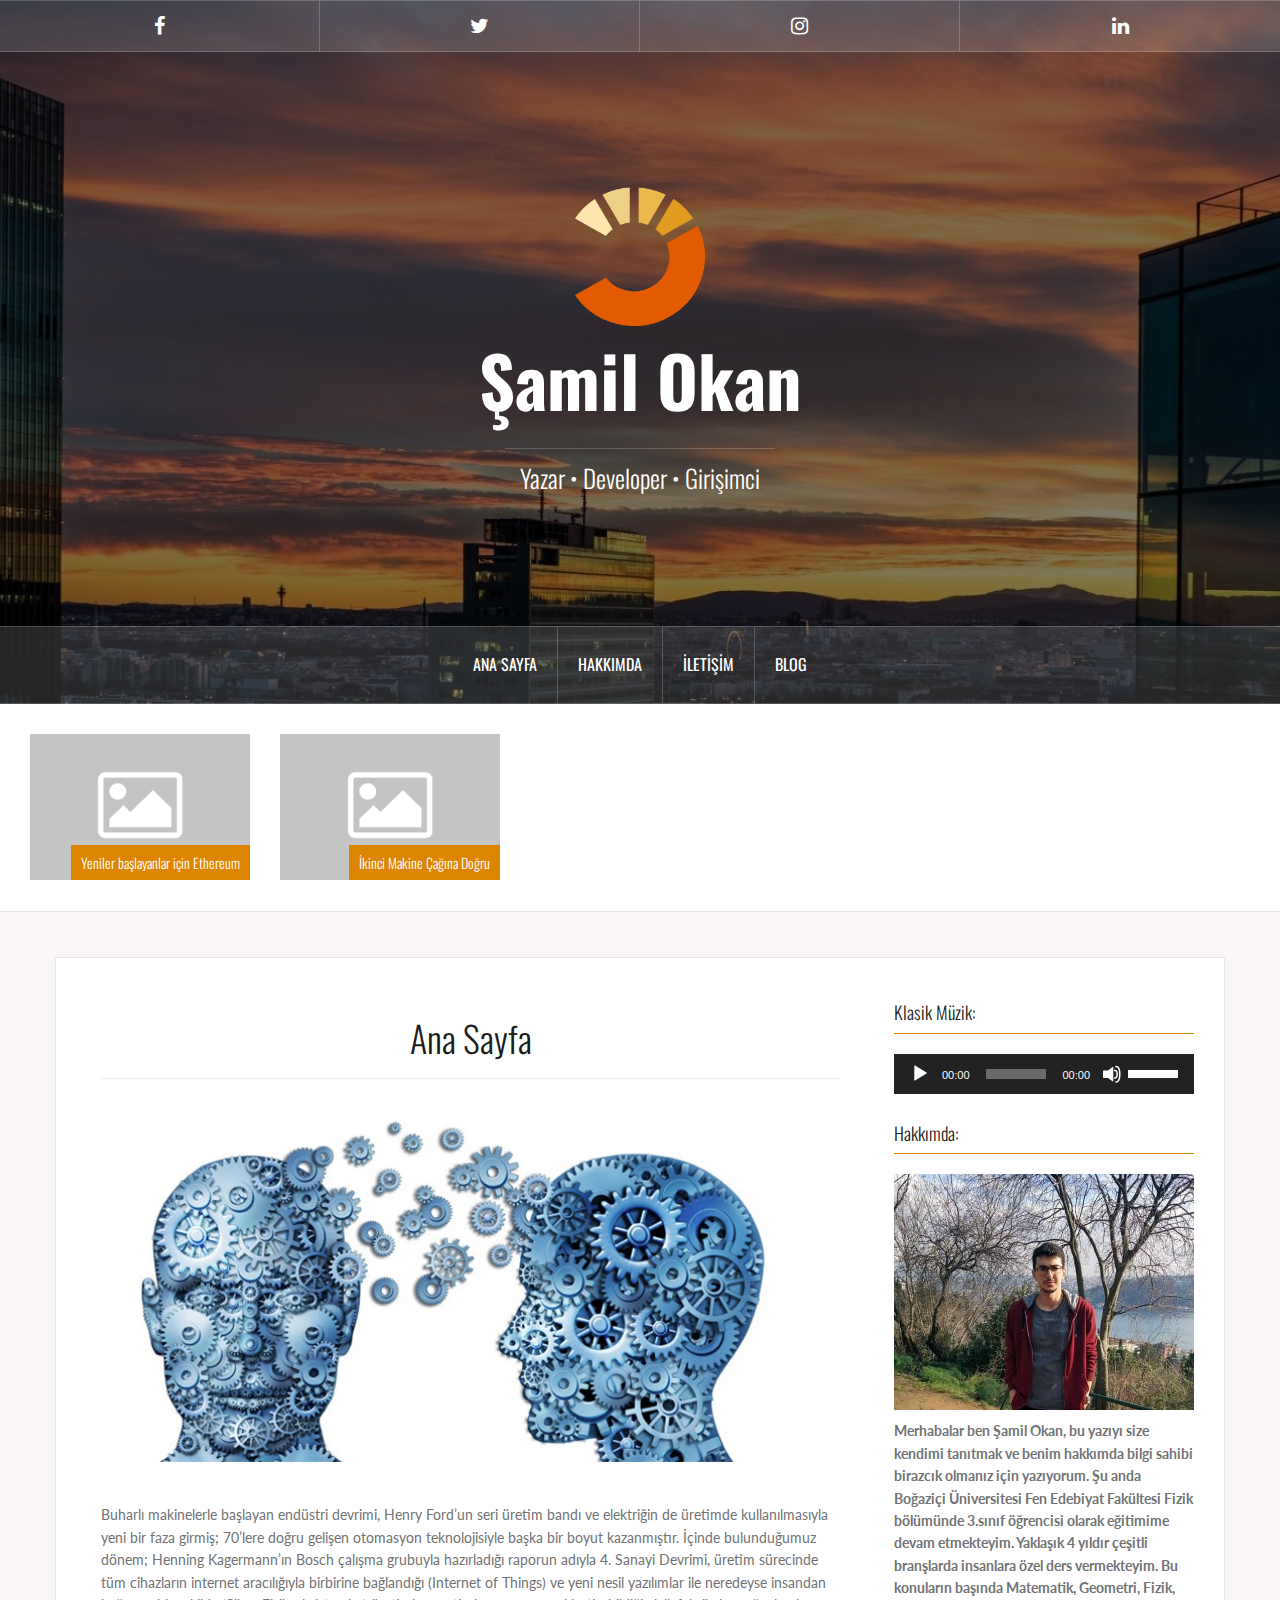
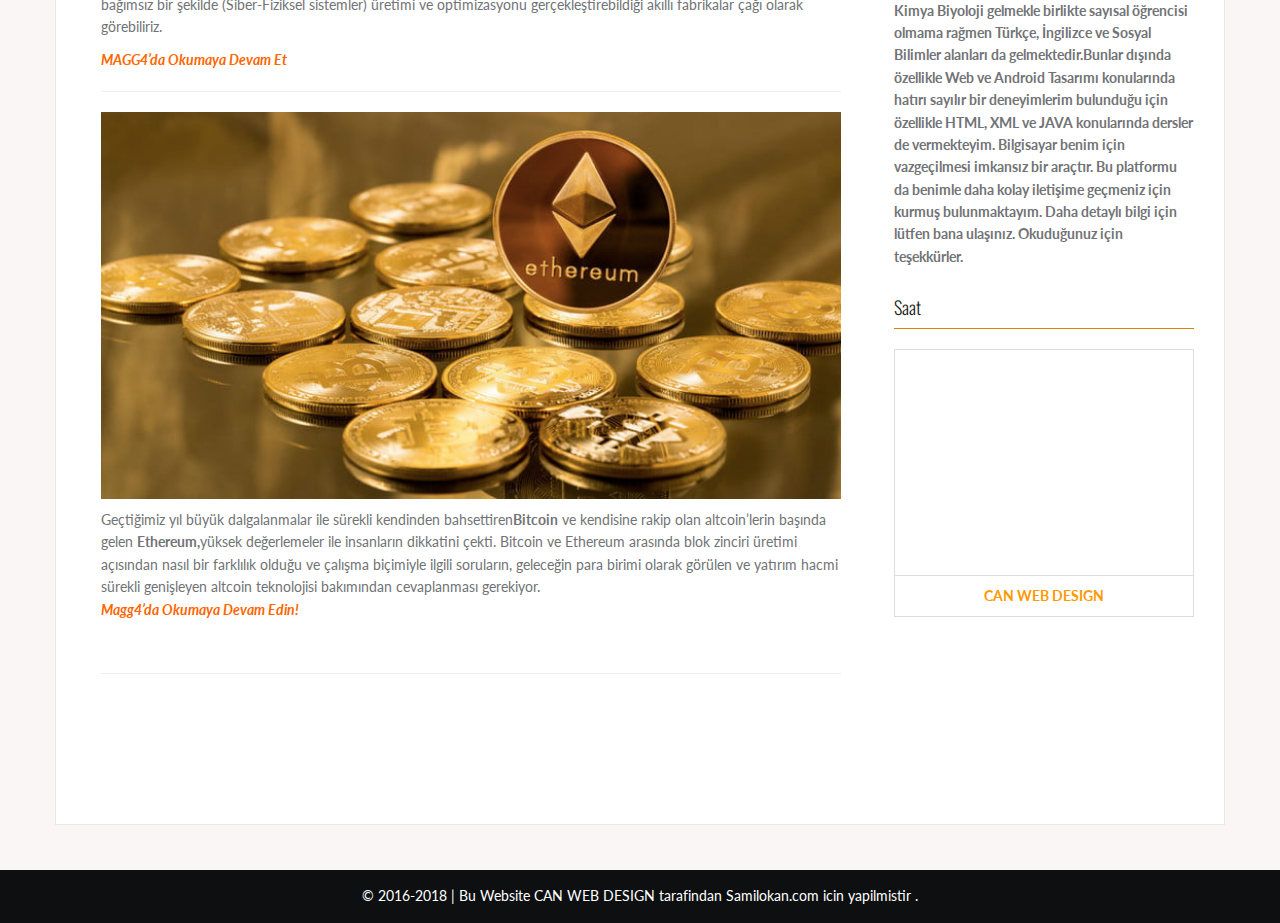
<file: index.html>
<!DOCTYPE html>
<html lang="tr-TR">
<head>
<meta charset="UTF-8">
<meta name="viewport" content="width=device-width, initial-scale=1">
<link rel="profile" href="http://gmpg.org/xfn/11">
<link rel="pingback" href="/xmlrpc.php">
<link rel="shortcut icon" href="/wp-content/uploads/2018/04/favicon-1.png" />

<title>Şamil Okan &#8211; Yazar • Developer • Girişimci</title>
<link rel='dns-prefetch' href='//fonts.googleapis.com' />
<link rel='dns-prefetch' href='//s.w.org' />
<link rel="alternate" type="application/rss+xml" title="Şamil Okan &raquo; beslemesi" href="/feed/" />
<link rel="alternate" type="application/rss+xml" title="Şamil Okan &raquo; yorum beslemesi" href="/comments/feed/" />
		<script type="text/javascript">
			window._wpemojiSettings = {"baseUrl":"https:\/\/s.w.org\/images\/core\/emoji\/2.4\/72x72\/","ext":".png","svgUrl":"https:\/\/s.w.org\/images\/core\/emoji\/2.4\/svg\/","svgExt":".svg","source":{"concatemoji":"http:\/\/samilokan.com\/wp-includes\/js\/wp-emoji-release.min.js?ver=4.9.6"}};
			!function(a,b,c){function d(a,b){var c=String.fromCharCode;l.clearRect(0,0,k.width,k.height),l.fillText(c.apply(this,a),0,0);var d=k.toDataURL();l.clearRect(0,0,k.width,k.height),l.fillText(c.apply(this,b),0,0);var e=k.toDataURL();return d===e}function e(a){var b;if(!l||!l.fillText)return!1;switch(l.textBaseline="top",l.font="600 32px Arial",a){case"flag":return!(b=d([55356,56826,55356,56819],[55356,56826,8203,55356,56819]))&&(b=d([55356,57332,56128,56423,56128,56418,56128,56421,56128,56430,56128,56423,56128,56447],[55356,57332,8203,56128,56423,8203,56128,56418,8203,56128,56421,8203,56128,56430,8203,56128,56423,8203,56128,56447]),!b);case"emoji":return b=d([55357,56692,8205,9792,65039],[55357,56692,8203,9792,65039]),!b}return!1}function f(a){var c=b.createElement("script");c.src=a,c.defer=c.type="text/javascript",b.getElementsByTagName("head")[0].appendChild(c)}var g,h,i,j,k=b.createElement("canvas"),l=k.getContext&&k.getContext("2d");for(j=Array("flag","emoji"),c.supports={everything:!0,everythingExceptFlag:!0},i=0;i<j.length;i++)c.supports[j[i]]=e(j[i]),c.supports.everything=c.supports.everything&&c.supports[j[i]],"flag"!==j[i]&&(c.supports.everythingExceptFlag=c.supports.everythingExceptFlag&&c.supports[j[i]]);c.supports.everythingExceptFlag=c.supports.everythingExceptFlag&&!c.supports.flag,c.DOMReady=!1,c.readyCallback=function(){c.DOMReady=!0},c.supports.everything||(h=function(){c.readyCallback()},b.addEventListener?(b.addEventListener("DOMContentLoaded",h,!1),a.addEventListener("load",h,!1)):(a.attachEvent("onload",h),b.attachEvent("onreadystatechange",function(){"complete"===b.readyState&&c.readyCallback()})),g=c.source||{},g.concatemoji?f(g.concatemoji):g.wpemoji&&g.twemoji&&(f(g.twemoji),f(g.wpemoji)))}(window,document,window._wpemojiSettings);
		</script>
		<style type="text/css">
img.wp-smiley,
img.emoji {
	display: inline !important;
	border: none !important;
	box-shadow: none !important;
	height: 1em !important;
	width: 1em !important;
	margin: 0 .07em !important;
	vertical-align: -0.1em !important;
	background: none !important;
	padding: 0 !important;
}
</style>
<link rel='stylesheet' id='oria-bootstrap-css'  href='/wp-content/themes/oria/css/bootstrap/bootstrap.min.css?ver=1' type='text/css' media='all' />
<link rel='stylesheet' id='eae-css-css'  href='/wp-content/plugins/addon-elements-for-elementor-page-builder/assets/css/eae.css?ver=4.9.6' type='text/css' media='all' />
<link rel='stylesheet' id='oria-style-css'  href='/wp-content/themes/oria/style.css?ver=4.9.6' type='text/css' media='all' />
<style id='oria-style-inline-css' type='text/css'>
.footer-widgets .widget-title,.owl-theme .owl-controls .owl-buttons div,.read-more,.entry-title a:hover,a, a:hover { color:#dd8500}
#preloader-inner,.oria-slider .slide-title a,.read-more:hover,.nav-previous:hover,.nav-next:hover, button,.button,input[type="button"],input[type="reset"],input[type="submit"] { background-color:#dd8500}
.widget-title { border-color:#dd8500}
.sidebar-toggle,.social-navigation li a:hover,.main-navigation a:hover {background-color:rgba(221,133,0,0.4);}
body, .widget a { color:#717376}
.site-title a, .site-title a:hover { color:#ffffff}
.site-description { color:#ffffff}
.site-logo { max-width:130px; }
.site-branding { padding-top:135px;padding-bottom:135px; }
.site-title { font-size:70px; }
.site-description { font-size:25px; }

</style>
<link rel='stylesheet' id='oria-body-fonts-css'  href='//fonts.googleapis.com/css?family=Lato%3A400%2C700%2C400italic%2C700italic&#038;ver=4.9.6' type='text/css' media='all' />
<link rel='stylesheet' id='oria-headings-fonts-css'  href='//fonts.googleapis.com/css?family=Oswald%3A300%2C700&#038;ver=4.9.6' type='text/css' media='all' />
<link rel='stylesheet' id='oria-fontawesome-css'  href='/wp-content/themes/oria/fonts/font-awesome.min.css?ver=4.9.6' type='text/css' media='all' />
<link rel='stylesheet' id='loftloader-lite-animation-css'  href='/wp-content/plugins/loftloader/assets/css/loftloader.min.css?ver=2018041802' type='text/css' media='all' />
<script type='text/javascript' src='/wp-includes/js/jquery/jquery.js?ver=1.12.4'></script>
<script type='text/javascript' src='/wp-includes/js/jquery/jquery-migrate.min.js?ver=1.4.1'></script>
<script type='text/javascript' src='/wp-content/themes/oria/js/jquery.fitvids.js?ver=1'></script>
<script type='text/javascript' src='/wp-content/themes/oria/js/jquery.slicknav.min.js?ver=1'></script>
<script type='text/javascript' src='/wp-content/themes/oria/js/parallax.min.js?ver=1'></script>
<script type='text/javascript' src='/wp-content/themes/oria/js/scripts.js?ver=1'></script>
<script type='text/javascript' src='/wp-includes/js/imagesloaded.min.js?ver=3.2.0'></script>
<script type='text/javascript' src='/wp-includes/js/masonry.min.js?ver=3.3.2'></script>
<script type='text/javascript' src='/wp-content/themes/oria/js/imagesloaded.pkgd.min.js?ver=1'></script>
<script type='text/javascript' src='/wp-content/themes/oria/js/masonry-init.js?ver=1'></script>
<script type='text/javascript' src='/wp-content/themes/oria/js/owl.carousel.min.js?ver=1'></script>
<script type='text/javascript'>
/* <![CDATA[ */
var sliderOptions = {"slideshowspeed":"4000"};
/* ]]> */
</script>
<script type='text/javascript' src='/wp-content/themes/oria/js/slider-init.js?ver=1'></script>
<link rel='https://api.w.org/' href='/wp-json/' />
<link rel="EditURI" type="application/rsd+xml" title="RSD" href="/xmlrpc.php?rsd" />
<link rel="wlwmanifest" type="application/wlwmanifest+xml" href="/wp-includes/wlwmanifest.xml" /> 
<meta name="generator" content="WordPress 4.9.6" />
<link rel="canonical" href="/" />
<link rel='shortlink' href='/' />
<link rel="alternate" type="application/json+oembed" href="/wp-json/oembed/1.0/embed?url=http%3A%2F%2F%2F" />
<link rel="alternate" type="text/xml+oembed" href="/wp-json/oembed/1.0/embed?url=http%3A%2F%2F%2F&#038;format=xml" />
<!--[if lt IE 9]>
<script src="http://samilokan.com/wp-content/themes/oria/js/html5shiv.js"></script>
<![endif]-->
		<style type="text/css">
			.site-header {
				background-image: url(/wp-content/uploads/2018/04/cropped-vienna_skyscraper-wallpaper-1920x1080.jpg);
			}
		</style>
		<link rel="icon" href="/wp-content/uploads/2018/04/favicon-1-150x150.png" sizes="32x32" />
<link rel="icon" href="/wp-content/uploads/2018/04/favicon-1.png" sizes="192x192" />
<link rel="apple-touch-icon-precomposed" href="/wp-content/uploads/2018/04/favicon-1.png" />
<meta name="msapplication-TileImage" content="http://samilokan.com/wp-content/uploads/2018/04/favicon-1.png" />
<style id="loftloader-lite-custom-bg-color">#loftloader-wrapper .loader-section {
	background: #ffffff;
}
</style><style id="loftloader-lite-custom-bg-opacity">#loftloader-wrapper .loader-section {
	opacity: 1;
}
</style><style id="loftloader-lite-custom-loader">#loftloader-wrapper.pl-imgloading #loader {
	width: 150px;
}
#loftloader-wrapper.pl-imgloading #loader span {
	background-size: cover;
	background-image: url(/wp-content/uploads/2018/04/favicon.png);
}
</style></head>

<body class="home page-template-default page page-id-20 elementor-default"><div id="loftloader-wrapper" class="pl-imgloading" data-show-close-time="20000"><div class="loader-inner"><div id="loader"><span></span><img src="/wp-content/uploads/2018/04/favicon.png" alt="preloder"></div></div><div class="loader-section section-up"></div><div class="loader-section section-down"></div><div class="loader-close-button" style="display: none;"><span class="screen-reader-text">Close</span><span class="close-des">Kapat</span></div></div>

<div class="preloader"><div id="preloader-inner"><div class="preload">&nbsp;</div></div></div>
<div id="page" class="hfeed site">
	<a class="skip-link screen-reader-text" href="#content">İçeriğe geç</a>

	<header id="masthead" class="site-header" role="banner">

		<div class="top-bar clearfix no-toggle">
						<nav class="social-navigation clearfix">
				<div class="menu-sosyal-container"><ul id="menu-sosyal" class="menu clearfix"><li id="menu-item-227" class="menu-item menu-item-type-custom menu-item-object-custom menu-item-227"><a href="http://facebook.com/samilokan"><span class="screen-reader-text">Facebook</span></a></li>
<li id="menu-item-233" class="menu-item menu-item-type-custom menu-item-object-custom menu-item-233"><a href="https://twitter.com/samilokan"><span class="screen-reader-text">Twitter</span></a></li>
<li id="menu-item-235" class="menu-item menu-item-type-custom menu-item-object-custom menu-item-235"><a href="https://www.instagram.com/samilokan/"><span class="screen-reader-text">Instagram</span></a></li>
<li id="menu-item-237" class="menu-item menu-item-type-custom menu-item-object-custom menu-item-237"><a href="https://www.linkedin.com/in/samilokan"><span class="screen-reader-text">Linkedin</span></a></li>
</ul></div>			</nav>
					
					</div>

		<div class="container">
			<div class="site-branding">
				<a href="/" title="Şamil Okan"><img class="site-logo show-title" src="/wp-content/uploads/2018/04/favicon.png" alt="Şamil Okan" /></a><h1 class="site-title"><a href="/" rel="home">Şamil Okan</a></h1><h2 class="site-description">Yazar • Developer • Girişimci</h2>			</div><!-- .site-branding -->
		</div>

		<nav id="site-navigation" class="main-navigation" role="navigation">
			<div class="menu-menu-1-container"><ul id="primary-menu" class="menu clearfix"><li id="menu-item-27" class="menu-item menu-item-type-post_type menu-item-object-page menu-item-home current-menu-item page_item page-item-20 current_page_item menu-item-27"><a href="/">Ana Sayfa</a></li>
<li id="menu-item-85" class="menu-item menu-item-type-post_type menu-item-object-page menu-item-85"><a href="/hakkimda/">Hakkımda</a></li>
<li id="menu-item-29" class="menu-item menu-item-type-post_type menu-item-object-page menu-item-29"><a href="/iletisim/">İletişim</a></li>
<li id="menu-item-254" class="menu-item menu-item-type-post_type menu-item-object-page menu-item-254"><a href="/blog/">Blog</a></li>
</ul></div>		</nav><!-- #site-navigation -->
		<nav class="mobile-nav"></nav>

	</header><!-- #masthead -->
	
						<div class="oria-slider slider-loader">
				<div class="featured-inner clearfix">
					<div class="slider-inner">
											<div class="slide">
															<img src="/wp-content/themes/oria/images/placeholder.png"/>														<h3 class="slide-title"><a href="/etherium/" rel="bookmark">Yeniler başlayanlar için Ethereum</a></h3>						</div>
											<div class="slide">
															<img src="/wp-content/themes/oria/images/placeholder.png"/>														<h3 class="slide-title"><a href="/ikinci-makine-cagina-dogru/" rel="bookmark">İkinci Makine Çağına Doğru</a></h3>						</div>
										</div>
				</div>
			</div>
				
	<div id="content" class="site-content clearfix">
				<div class="container content-wrapper">
		
	<div id="primary" class="content-area">
		<main id="main" class="site-main" role="main">

			
				
<article id="post-20" class="post-20 page type-page status-publish hentry">

		
	<header class="entry-header">
		<h1 class="entry-title">Ana Sayfa</h1>	</header><!-- .entry-header -->

	<div class="entry-content">
		<hr />
<p style="text-align: left;"><img class="alignnone wp-image-147" src="/wp-content/uploads/2018/02/yapay-zeka-1-300x154.jpg" alt="" width="705" height="362" srcset="/wp-content/uploads/2018/02/yapay-zeka-1-300x154.jpg 300w, /wp-content/uploads/2018/02/yapay-zeka-1.jpg 700w" sizes="(max-width: 705px) 100vw, 705px" /></p>
<p>&nbsp;</p>
<p style="text-align: left;">Buharlı makinelerle başlayan endüstri devrimi, Henry Ford’un seri üretim bandı ve elektriğin de üretimde kullanılmasıyla yeni bir faza girmiş; 70’lere doğru gelişen otomasyon teknolojisiyle başka bir boyut kazanmıştır. İçinde bulunduğumuz dönem; Henning Kagermann’ın Bosch çalışma grubuyla hazırladığı raporun adıyla 4. Sanayi Devrimi, üretim sürecinde tüm cihazların internet aracılığıyla birbirine bağlandığı (Internet of Things) ve yeni nesil yazılımlar ile neredeyse insandan bağımsız bir şekilde (Siber-Fiziksel sistemler) üretimi ve optimizasyonu gerçekleştirebildiği akıllı fabrikalar çağı olarak görebiliriz.</p>
<p style="text-align: left;"><em><strong><span style="color: #ff6600;"><a style="color: #ff6600;" href="http://magg4.com/haberler-ve-blog-ikinci-makine-cagina-dogru/" target="_blank" rel="noopener">MAGG4&#8217;da Okumaya Devam Et</a></span></strong></em></p>
<hr />
<p><img class="alignnone wp-image-256" src="/wp-content/uploads/2018/04/Ekran-Resmi-2018-04-26-17.25.53-300x157.png" alt="" width="894" height="468" srcset="/wp-content/uploads/2018/04/Ekran-Resmi-2018-04-26-17.25.53-300x157.png 300w, /wp-content/uploads/2018/04/Ekran-Resmi-2018-04-26-17.25.53-520x272.png 520w, /wp-content/uploads/2018/04/Ekran-Resmi-2018-04-26-17.25.53.png 719w" sizes="(max-width: 894px) 100vw, 894px" /></p>
<p>Geçtiğimiz yıl büyük dalgalanmalar ile sürekli kendinden bahsettiren<strong>Bitcoin</strong> ve kendisine rakip olan altcoin’lerin başında gelen <strong>Ethereum,</strong>yüksek değerlemeler ile insanların dikkatini çekti. Bitcoin ve Ethereum arasında blok zinciri üretimi açısından nasıl bir farklılık olduğu ve çalışma biçimiyle ilgili soruların, geleceğin para birimi olarak görülen ve yatırım hacmi sürekli genişleyen altcoin teknolojisi bakımından cevaplanması gerekiyor.<br />
<em><strong><a style="color: #ff6600;" href="https://magg4.com/yeni-baslayanlar-icin-ethereum/">Magg4’da Okumaya Devam Edin!</a></strong></em></p>
<p>&nbsp;</p>
<hr />
<p>&nbsp;</p>
<p>&nbsp;</p>
			</div><!-- .entry-content -->

	<footer class="entry-footer">
			</footer><!-- .entry-footer -->
</article><!-- #post-## -->

				
			
		</main><!-- #main -->
	</div><!-- #primary -->


<div id="secondary" class="widget-area no-toggle" role="complementary">
	<span class="sidebar-close"><i class="fa fa-times"></i></span>
	<aside id="media_audio-2" class="widget widget_media_audio"><h4 class="widget-title">Klasik Müzik:</h4><!--[if lt IE 9]><script>document.createElement('audio');</script><![endif]-->
<audio class="wp-audio-shortcode" id="audio-20-1" preload="none" style="width: 100%;" controls="controls"><source type="audio/mpeg" src="/wp-content/uploads/2018/02/Piano-Concerto-No.-06-Mozart-Full-Length-20-Minutes-in-HQ.mp3?_=1" /><source type="audio/mpeg" src="/wp-content/uploads/2018/02/Piano-Concerto-No.-06-Mozart-Full-Length-20-Minutes-in-HQ.mp3?_=1" /><a href="/wp-content/uploads/2018/02/Piano-Concerto-No.-06-Mozart-Full-Length-20-Minutes-in-HQ.mp3">http://samilokan.com/wp-content/uploads/2018/02/Piano-Concerto-No.-06-Mozart-Full-Length-20-Minutes-in-HQ.mp3</a></audio></aside><aside id="text-3" class="widget widget_text"><h4 class="widget-title">Hakkımda:</h4>			<div class="textwidget"><p><img class="alignnone wp-image-11" src="/wp-content/uploads/2018/01/samil-300x236.jpg" alt="" width="371" height="292" /></p>
<p><strong>Merhabalar ben Şamil Okan, bu yazıyı size kendimi tanıtmak ve benim hakkımda bilgi sahibi birazcık olmanız için yazıyorum. Şu anda Boğaziçi Üniversitesi Fen Edebiyat Fakültesi Fizik bölümünde 3.sınıf öğrencisi olarak eğitimime devam etmekteyim. Yaklaşık 4 yıldır çeşitli branşlarda insanlara özel ders vermekteyim. Bu konuların başında Matematik, Geometri, Fizik, Kimya Biyoloji gelmekle birlikte sayısal öğrencisi olmama rağmen Türkçe, İngilizce ve Sosyal Bilimler alanları da gelmektedir.Bunlar dışında özellikle Web ve Android Tasarımı konularında hatırı sayılır bir deneyimlerim bulunduğu için özellikle HTML, XML ve JAVA konularında dersler de vermekteyim. Bilgisayar benim için vazgeçilmesi imkansız bir araçtır. Bu platformu da benimle daha kolay iletişime geçmeniz için kurmuş bulunmaktayım. Daha detaylı bilgi için lütfen bana ulaşınız. Okuduğunuz için teşekkürler.</strong></p>
</div>
		</aside><aside id="custom_html-4" class="widget_text widget widget_custom_html"><h4 class="widget-title">Saat</h4><div class="textwidget custom-html-widget"><table><tr><td style="text-align: center;"><canvas id="canvas_tt5ae1db1c84472" width="200" height="200"></canvas></td></tr>
	<tr><td style="text-align: center; font-weight: bold"><a href="http://24timezones.com/current_time/turkey_istanbul_clock.php" style="text-decoration: none" class="clock24" id="tz24-1524751132-c215903-eyJiZ2NvbG9yIjoiRkY5OTAwIiwibGFuZyI6ImVuIiwidHlwZSI6ImEiLCJzaXplIjoiMjAwIiwiY2FudmFzX2lkIjoiY2FudmFzX3R0NWFlMWRiMWM4NDQ3MiJ9" title="Time in Istanbul" target="_blank" rel="nofollow"><center><font color="#FF9900">CAN WEB DESIGN</font></center></a></td></tr>
</table>
<script type="text/javascript" src="//w.24timezones.com/l.js" async></script></div></aside></div><!-- #secondary -->

		</div>
	</div><!-- #content -->

	
	<footer id="colophon" class="site-footer" role="contentinfo">
		<div class="site-info container">
			<center><font color="FFFFFF">© 2016-2018 | Bu Website</font> <a href="http://cangokceaslan.com/" rel="nofollow"><font color="FFFFFF">CAN WEB DESIGN</font> </a><font color="FFFFFF">tarafindan</font><font color="FFFFFF"> <a href="/" rel="nofollow"><font color="FFFFFF">Samilokan.com </font></a> icin yapilmistir  . </font></center>		</div><!-- .site-info -->
	</footer><!-- #colophon -->
</div><!-- #page -->

<link rel='stylesheet' id='mediaelement-css'  href='/wp-includes/js/mediaelement/mediaelementplayer-legacy.min.css?ver=4.2.6-78496d1' type='text/css' media='all' />
<link rel='stylesheet' id='wp-mediaelement-css'  href='/wp-includes/js/mediaelement/wp-mediaelement.min.css?ver=4.9.6' type='text/css' media='all' />
<script type='text/javascript' src='/wp-content/plugins/addon-elements-for-elementor-page-builder/assets/js/animated-main.js?ver=1.0'></script>
<script type='text/javascript' src='/wp-content/plugins/addon-elements-for-elementor-page-builder/assets/js/eae.js?ver=1.0'></script>
<script type='text/javascript' src='/wp-content/themes/oria/js/skip-link-focus-fix.js?ver=20130115'></script>
<script type='text/javascript' src='/wp-content/plugins/loftloader/assets/js/loftloader.min.js?ver=2018041802'></script>
<script type='text/javascript' src='/wp-includes/js/wp-embed.min.js?ver=4.9.6'></script>
<script type='text/javascript'>
var mejsL10n = {"language":"tr","strings":{"mejs.install-flash":"Flash oynat\u0131c\u0131 etkinle\u015ftirilmemi\u015f ya da kurulmam\u0131\u015f bir taray\u0131c\u0131 kullanmaktas\u0131n\u0131z. L\u00fctfen Flash oynat\u0131c\u0131 eklentinizi a\u00e7\u0131n ya da son s\u00fcr\u00fcm\u00fc https:\/\/get.adobe.com\/flashplayer\/ adresinden indirin","mejs.fullscreen-off":"Tam ekran\u0131 kapat","mejs.fullscreen-on":"Tam ekrana ge\u00e7","mejs.download-video":"Videoyu indir","mejs.fullscreen":"Tam ekran","mejs.time-jump-forward":["\u0130leriye 1 saniye atla","%1 saniye ileri atla"],"mejs.loop":"Tekrar a\u00e7\/kapa","mejs.play":"Oynat","mejs.pause":"Durdur","mejs.close":"Kapat","mejs.time-slider":"Zaman kayd\u0131rac\u0131","mejs.time-help-text":"Sol\/sa\u011f tu\u015falr\u0131 ile bir saniye, yukar\u0131\/a\u015fa\u011f\u0131 tu\u015flar\u0131 ile 10 saniye ilerletin.","mejs.time-skip-back":["1 saniye geri git","%1 saniye geri d\u00f6n"],"mejs.captions-subtitles":"Ba\u015fl\u0131klar\/altyaz\u0131lar","mejs.captions-chapters":"B\u00f6l\u00fcmler","mejs.none":"Hi\u00e7biri","mejs.mute-toggle":"Sesi kapat\/a\u00e7","mejs.volume-help-text":"Yukar\u0131\/a\u015fa\u011f\u0131 tu\u015flar\u0131 ile sesi art\u0131r\u0131n ya da azalt\u0131n.","mejs.unmute":"Sesi geri a\u00e7","mejs.mute":"Sessiz","mejs.volume-slider":"Ses  kayd\u0131rac\u0131","mejs.video-player":"Video oynat\u0131c\u0131","mejs.audio-player":"Ses oynat\u0131c\u0131","mejs.ad-skip":"Reklam\u0131 ge\u00e7","mejs.ad-skip-info":["1 saniye i\u00e7inde ge\u00e7","%1 saniye i\u00e7inde ge\u00e7"],"mejs.source-chooser":"Kaynak se\u00e7ici","mejs.stop":"Dur","mejs.speed-rate":"H\u0131z oran\u0131","mejs.live-broadcast":"Canl\u0131 yay\u0131n","mejs.afrikaans":"Afrikanca","mejs.albanian":"Arnavut\u00e7a","mejs.arabic":"Arap\u00e7a","mejs.belarusian":"Beyaz Rus\u00e7a","mejs.bulgarian":"Bulgarca","mejs.catalan":"Katalanca","mejs.chinese":"\u00c7ince","mejs.chinese-simplified":"\u00c7ince (Basitle\u015ftirilmi\u015f)","mejs.chinese-traditional":"\u00c7ince (Geleneksel)","mejs.croatian":"H\u0131rvat\u00e7a","mejs.czech":"\u00c7ek\u00e7e","mejs.danish":"Danca","mejs.dutch":"Hollandal\u0131","mejs.english":"\u0130ngilizce","mejs.estonian":"Estonyaca","mejs.filipino":"Filipince","mejs.finnish":"Fince","mejs.french":"Frans\u0131z","mejs.galician":"Gali\u00e7yaca","mejs.german":"Almanca","mejs.greek":"Yunanca","mejs.haitian-creole":"Haiti kreyolu","mejs.hebrew":"\u0130branice","mejs.hindi":"Hint\u00e7e","mejs.hungarian":"Macarca","mejs.icelandic":"\u0130zlandaca","mejs.indonesian":"Endonezyaca","mejs.irish":"\u0130rlandaca","mejs.italian":"\u0130talyanca","mejs.japanese":"Japonca","mejs.korean":"Korece","mejs.latvian":"Letonca","mejs.lithuanian":"Litvanca","mejs.macedonian":"Makedonyaca","mejs.malay":"Malayaca","mejs.maltese":"Malta Dili","mejs.norwegian":"Norve\u00e7ce","mejs.persian":"Fars\u00e7a","mejs.polish":"leh\u00e7e","mejs.portuguese":"Portekizce","mejs.romanian":"Romence","mejs.russian":"Rus\u00e7a","mejs.serbian":"S\u0131rp\u00e7a","mejs.slovak":"Slovak\u00e7a","mejs.slovenian":"Sloven Dili","mejs.spanish":"\u0130spanyolca","mejs.swahili":"Svahili Dili","mejs.swedish":"\u0130sve\u00e7\u00e7e","mejs.tagalog":"Tagalogca","mejs.thai":"Tay Dili","mejs.turkish":"T\u00fcrk\u00e7e","mejs.ukrainian":"Ukraynaca","mejs.vietnamese":"Vietnamca","mejs.welsh":"Galler Dili","mejs.yiddish":"Eskenazi Dili"}};
</script>
<script type='text/javascript' src='/wp-includes/js/mediaelement/mediaelement-and-player.min.js?ver=4.2.6-78496d1'></script>
<script type='text/javascript' src='/wp-includes/js/mediaelement/mediaelement-migrate.min.js?ver=4.9.6'></script>
<script type='text/javascript'>
/* <![CDATA[ */
var _wpmejsSettings = {"pluginPath":"\/wp-includes\/js\/mediaelement\/","classPrefix":"mejs-","stretching":"responsive"};
/* ]]> */
</script>
<script type='text/javascript' src='/wp-includes/js/mediaelement/wp-mediaelement.min.js?ver=4.9.6'></script>

</body>
</html>
</file>
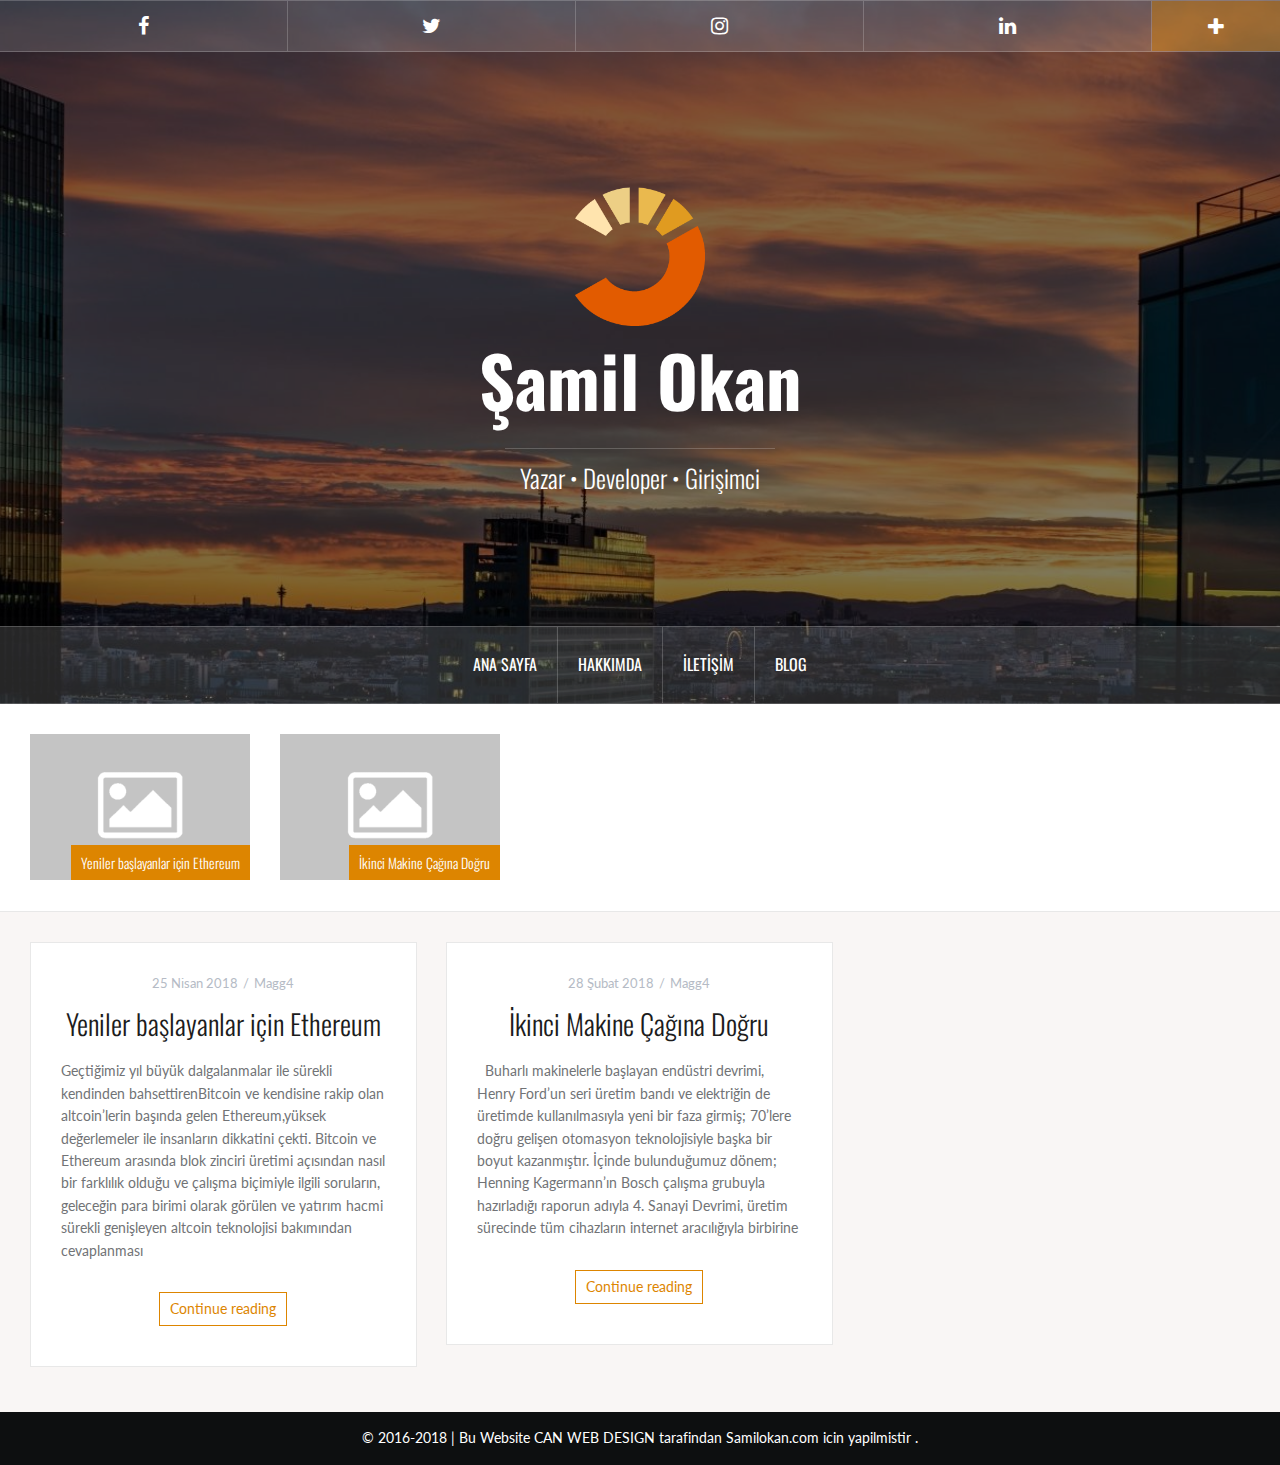
<file: blog/index.html>
<!DOCTYPE html>
<html lang="tr-TR">
<head>
<meta charset="UTF-8">
<meta name="viewport" content="width=device-width, initial-scale=1">
<link rel="profile" href="http://gmpg.org/xfn/11">
<link rel="pingback" href="/xmlrpc.php">
<link rel="shortcut icon" href="/wp-content/uploads/2018/04/favicon-1.png" />

<title>Blog &#8211; Şamil Okan</title>
<link rel='dns-prefetch' href='//fonts.googleapis.com' />
<link rel='dns-prefetch' href='//s.w.org' />
<link rel="alternate" type="application/rss+xml" title="Şamil Okan &raquo; beslemesi" href="/feed/" />
<link rel="alternate" type="application/rss+xml" title="Şamil Okan &raquo; yorum beslemesi" href="/comments/feed/" />
		<script type="text/javascript">
			window._wpemojiSettings = {"baseUrl":"https:\/\/s.w.org\/images\/core\/emoji\/2.4\/72x72\/","ext":".png","svgUrl":"https:\/\/s.w.org\/images\/core\/emoji\/2.4\/svg\/","svgExt":".svg","source":{"concatemoji":"http:\/\/samilokan.com\/wp-includes\/js\/wp-emoji-release.min.js?ver=4.9.6"}};
			!function(a,b,c){function d(a,b){var c=String.fromCharCode;l.clearRect(0,0,k.width,k.height),l.fillText(c.apply(this,a),0,0);var d=k.toDataURL();l.clearRect(0,0,k.width,k.height),l.fillText(c.apply(this,b),0,0);var e=k.toDataURL();return d===e}function e(a){var b;if(!l||!l.fillText)return!1;switch(l.textBaseline="top",l.font="600 32px Arial",a){case"flag":return!(b=d([55356,56826,55356,56819],[55356,56826,8203,55356,56819]))&&(b=d([55356,57332,56128,56423,56128,56418,56128,56421,56128,56430,56128,56423,56128,56447],[55356,57332,8203,56128,56423,8203,56128,56418,8203,56128,56421,8203,56128,56430,8203,56128,56423,8203,56128,56447]),!b);case"emoji":return b=d([55357,56692,8205,9792,65039],[55357,56692,8203,9792,65039]),!b}return!1}function f(a){var c=b.createElement("script");c.src=a,c.defer=c.type="text/javascript",b.getElementsByTagName("head")[0].appendChild(c)}var g,h,i,j,k=b.createElement("canvas"),l=k.getContext&&k.getContext("2d");for(j=Array("flag","emoji"),c.supports={everything:!0,everythingExceptFlag:!0},i=0;i<j.length;i++)c.supports[j[i]]=e(j[i]),c.supports.everything=c.supports.everything&&c.supports[j[i]],"flag"!==j[i]&&(c.supports.everythingExceptFlag=c.supports.everythingExceptFlag&&c.supports[j[i]]);c.supports.everythingExceptFlag=c.supports.everythingExceptFlag&&!c.supports.flag,c.DOMReady=!1,c.readyCallback=function(){c.DOMReady=!0},c.supports.everything||(h=function(){c.readyCallback()},b.addEventListener?(b.addEventListener("DOMContentLoaded",h,!1),a.addEventListener("load",h,!1)):(a.attachEvent("onload",h),b.attachEvent("onreadystatechange",function(){"complete"===b.readyState&&c.readyCallback()})),g=c.source||{},g.concatemoji?f(g.concatemoji):g.wpemoji&&g.twemoji&&(f(g.twemoji),f(g.wpemoji)))}(window,document,window._wpemojiSettings);
		</script>
		<style type="text/css">
img.wp-smiley,
img.emoji {
	display: inline !important;
	border: none !important;
	box-shadow: none !important;
	height: 1em !important;
	width: 1em !important;
	margin: 0 .07em !important;
	vertical-align: -0.1em !important;
	background: none !important;
	padding: 0 !important;
}
</style>
<link rel='stylesheet' id='oria-bootstrap-css'  href='/wp-content/themes/oria/css/bootstrap/bootstrap.min.css?ver=1' type='text/css' media='all' />
<link rel='stylesheet' id='eae-css-css'  href='/wp-content/plugins/addon-elements-for-elementor-page-builder/assets/css/eae.css?ver=4.9.6' type='text/css' media='all' />
<link rel='stylesheet' id='oria-style-css'  href='/wp-content/themes/oria/style.css?ver=4.9.6' type='text/css' media='all' />
<style id='oria-style-inline-css' type='text/css'>
.footer-widgets .widget-title,.owl-theme .owl-controls .owl-buttons div,.read-more,.entry-title a:hover,a, a:hover { color:#dd8500}
#preloader-inner,.oria-slider .slide-title a,.read-more:hover,.nav-previous:hover,.nav-next:hover, button,.button,input[type="button"],input[type="reset"],input[type="submit"] { background-color:#dd8500}
.widget-title { border-color:#dd8500}
.sidebar-toggle,.social-navigation li a:hover,.main-navigation a:hover {background-color:rgba(221,133,0,0.4);}
body, .widget a { color:#717376}
.site-title a, .site-title a:hover { color:#ffffff}
.site-description { color:#ffffff}
.site-logo { max-width:130px; }
.site-branding { padding-top:135px;padding-bottom:135px; }
.site-title { font-size:70px; }
.site-description { font-size:25px; }

</style>
<link rel='stylesheet' id='oria-body-fonts-css'  href='//fonts.googleapis.com/css?family=Lato%3A400%2C700%2C400italic%2C700italic&#038;ver=4.9.6' type='text/css' media='all' />
<link rel='stylesheet' id='oria-headings-fonts-css'  href='//fonts.googleapis.com/css?family=Oswald%3A300%2C700&#038;ver=4.9.6' type='text/css' media='all' />
<link rel='stylesheet' id='oria-fontawesome-css'  href='/wp-content/themes/oria/fonts/font-awesome.min.css?ver=4.9.6' type='text/css' media='all' />
<link rel='stylesheet' id='loftloader-lite-animation-css'  href='/wp-content/plugins/loftloader/assets/css/loftloader.min.css?ver=2018041802' type='text/css' media='all' />
<script type='text/javascript' src='/wp-includes/js/jquery/jquery.js?ver=1.12.4'></script>
<script type='text/javascript' src='/wp-includes/js/jquery/jquery-migrate.min.js?ver=1.4.1'></script>
<script type='text/javascript' src='/wp-content/themes/oria/js/jquery.fitvids.js?ver=1'></script>
<script type='text/javascript' src='/wp-content/themes/oria/js/jquery.slicknav.min.js?ver=1'></script>
<script type='text/javascript' src='/wp-content/themes/oria/js/parallax.min.js?ver=1'></script>
<script type='text/javascript' src='/wp-content/themes/oria/js/scripts.js?ver=1'></script>
<script type='text/javascript' src='/wp-includes/js/imagesloaded.min.js?ver=3.2.0'></script>
<script type='text/javascript' src='/wp-includes/js/masonry.min.js?ver=3.3.2'></script>
<script type='text/javascript' src='/wp-content/themes/oria/js/imagesloaded.pkgd.min.js?ver=1'></script>
<script type='text/javascript' src='/wp-content/themes/oria/js/masonry-init.js?ver=1'></script>
<script type='text/javascript' src='/wp-content/themes/oria/js/owl.carousel.min.js?ver=1'></script>
<script type='text/javascript'>
/* <![CDATA[ */
var sliderOptions = {"slideshowspeed":"4000"};
/* ]]> */
</script>
<script type='text/javascript' src='/wp-content/themes/oria/js/slider-init.js?ver=1'></script>
<link rel='https://api.w.org/' href='/wp-json/' />
<link rel="EditURI" type="application/rsd+xml" title="RSD" href="/xmlrpc.php?rsd" />
<link rel="wlwmanifest" type="application/wlwmanifest+xml" href="/wp-includes/wlwmanifest.xml" /> 
<meta name="generator" content="WordPress 4.9.6" />
<!--[if lt IE 9]>
<script src="http://samilokan.com/wp-content/themes/oria/js/html5shiv.js"></script>
<![endif]-->
		<style type="text/css">
			.site-header {
				background-image: url(/wp-content/uploads/2018/04/cropped-vienna_skyscraper-wallpaper-1920x1080.jpg);
			}
		</style>
		<link rel="icon" href="/wp-content/uploads/2018/04/favicon-1-150x150.png" sizes="32x32" />
<link rel="icon" href="/wp-content/uploads/2018/04/favicon-1.png" sizes="192x192" />
<link rel="apple-touch-icon-precomposed" href="/wp-content/uploads/2018/04/favicon-1.png" />
<meta name="msapplication-TileImage" content="http://samilokan.com/wp-content/uploads/2018/04/favicon-1.png" />
<style id="loftloader-lite-custom-bg-color">#loftloader-wrapper .loader-section {
	background: #ffffff;
}
</style><style id="loftloader-lite-custom-bg-opacity">#loftloader-wrapper .loader-section {
	opacity: 1;
}
</style><style id="loftloader-lite-custom-loader">#loftloader-wrapper.pl-imgloading #loader {
	width: 150px;
}
#loftloader-wrapper.pl-imgloading #loader span {
	background-size: cover;
	background-image: url(/wp-content/uploads/2018/04/favicon.png);
}
</style></head>

<body class="blog elementor-default"><div id="loftloader-wrapper" class="pl-imgloading" data-show-close-time="20000"><div class="loader-inner"><div id="loader"><span></span><img src="/wp-content/uploads/2018/04/favicon.png" alt="preloder"></div></div><div class="loader-section section-up"></div><div class="loader-section section-down"></div><div class="loader-close-button" style="display: none;"><span class="screen-reader-text">Close</span><span class="close-des">Kapat</span></div></div>

<div class="preloader"><div id="preloader-inner"><div class="preload">&nbsp;</div></div></div>
<div id="page" class="hfeed site">
	<a class="skip-link screen-reader-text" href="#content">İçeriğe geç</a>

	<header id="masthead" class="site-header" role="banner">

		<div class="top-bar clearfix">
						<nav class="social-navigation clearfix">
				<div class="menu-sosyal-container"><ul id="menu-sosyal" class="menu clearfix"><li id="menu-item-227" class="menu-item menu-item-type-custom menu-item-object-custom menu-item-227"><a href="http://facebook.com/samilokan"><span class="screen-reader-text">Facebook</span></a></li>
<li id="menu-item-233" class="menu-item menu-item-type-custom menu-item-object-custom menu-item-233"><a href="https://twitter.com/samilokan"><span class="screen-reader-text">Twitter</span></a></li>
<li id="menu-item-235" class="menu-item menu-item-type-custom menu-item-object-custom menu-item-235"><a href="https://www.instagram.com/samilokan/"><span class="screen-reader-text">Instagram</span></a></li>
<li id="menu-item-237" class="menu-item menu-item-type-custom menu-item-object-custom menu-item-237"><a href="https://www.linkedin.com/in/samilokan"><span class="screen-reader-text">Linkedin</span></a></li>
</ul></div>			</nav>
					
					
			<div class="sidebar-toggle">
				<i class="fa fa-plus"></i>
			</div>
					</div>

		<div class="container">
			<div class="site-branding">
				<a href="/" title="Şamil Okan"><img class="site-logo show-title" src="/wp-content/uploads/2018/04/favicon.png" alt="Şamil Okan" /></a><h1 class="site-title"><a href="/" rel="home">Şamil Okan</a></h1><h2 class="site-description">Yazar • Developer • Girişimci</h2>			</div><!-- .site-branding -->
		</div>

		<nav id="site-navigation" class="main-navigation" role="navigation">
			<div class="menu-menu-1-container"><ul id="primary-menu" class="menu clearfix"><li id="menu-item-27" class="menu-item menu-item-type-post_type menu-item-object-page menu-item-home menu-item-27"><a href="/">Ana Sayfa</a></li>
<li id="menu-item-85" class="menu-item menu-item-type-post_type menu-item-object-page menu-item-85"><a href="/hakkimda/">Hakkımda</a></li>
<li id="menu-item-29" class="menu-item menu-item-type-post_type menu-item-object-page menu-item-29"><a href="/iletisim/">İletişim</a></li>
<li id="menu-item-254" class="menu-item menu-item-type-post_type menu-item-object-page current-menu-item page_item page-item-195 current_page_item current_page_parent menu-item-254"><a href="/blog/">Blog</a></li>
</ul></div>		</nav><!-- #site-navigation -->
		<nav class="mobile-nav"></nav>

	</header><!-- #masthead -->
	
						<div class="oria-slider slider-loader">
				<div class="featured-inner clearfix">
					<div class="slider-inner">
											<div class="slide">
															<img src="/wp-content/themes/oria/images/placeholder.png"/>														<h3 class="slide-title"><a href="/etherium/" rel="bookmark">Yeniler başlayanlar için Ethereum</a></h3>						</div>
											<div class="slide">
															<img src="/wp-content/themes/oria/images/placeholder.png"/>														<h3 class="slide-title"><a href="/ikinci-makine-cagina-dogru/" rel="bookmark">İkinci Makine Çağına Doğru</a></h3>						</div>
										</div>
				</div>
			</div>
				
	<div id="content" class="site-content clearfix">
		
	<div id="primary" class="content-area fullwidth">
		<main id="main" class="site-main" role="main">

		
						<div class="posts-layout">
			
				
<article id="post-187" class="post-187 post type-post status-publish format-standard hentry category-magg4">
<div class="item-sizer">
	
	<header class="entry-header blog-entry-header">
				
		<div class="entry-data">
			<span class="posted-on"><a href="/etherium/" rel="bookmark"><time class="entry-date published" datetime="2018-04-25T23:03:55+00:00">25 Nisan 2018</time><time class="updated" datetime="2018-04-26T17:31:12+00:00">26 Nisan 2018</time></a></span><span class="byline"> <span class="author vcard"><a class="url fn n" href="/author/samil-okan/">Şamil Okan</a></span></span><span class="cat-links"><a href="/category/magg4/" rel="category tag">Magg4</a></span>		</div>
			
		<h1 class="entry-title"><a href="/etherium/" rel="bookmark">Yeniler başlayanlar için Ethereum</a></h1>	</header><!-- .entry-header -->

	<div class="entry-content">
		<p>Geçtiğimiz yıl büyük dalgalanmalar ile sürekli kendinden bahsettirenBitcoin ve kendisine rakip olan altcoin’lerin başında gelen Ethereum,yüksek değerlemeler ile insanların dikkatini çekti. Bitcoin ve Ethereum arasında blok zinciri üretimi açısından nasıl bir farklılık olduğu ve çalışma biçimiyle ilgili soruların, geleceğin para birimi olarak görülen ve yatırım hacmi sürekli genişleyen altcoin teknolojisi bakımından cevaplanması<a class="read-more" href="/etherium/">Continue reading</a></p>
			</div><!-- .entry-content -->
</div>
</article><!-- #post-## -->
			
				
<article id="post-157" class="post-157 post type-post status-publish format-standard hentry category-magg4">
<div class="item-sizer">
	
	<header class="entry-header blog-entry-header">
				
		<div class="entry-data">
			<span class="posted-on"><a href="/ikinci-makine-cagina-dogru/" rel="bookmark"><time class="entry-date published" datetime="2018-02-28T00:24:09+00:00">28 Şubat 2018</time><time class="updated" datetime="2018-02-28T02:02:21+00:00">28 Şubat 2018</time></a></span><span class="byline"> <span class="author vcard"><a class="url fn n" href="/author/samil-okan/">Şamil Okan</a></span></span><span class="cat-links"><a href="/category/magg4/" rel="category tag">Magg4</a></span>		</div>
			
		<h1 class="entry-title"><a href="/ikinci-makine-cagina-dogru/" rel="bookmark">İkinci Makine Çağına Doğru</a></h1>	</header><!-- .entry-header -->

	<div class="entry-content">
		<p>&nbsp; Buharlı makinelerle başlayan endüstri devrimi, Henry Ford’un seri üretim bandı ve elektriğin de üretimde kullanılmasıyla yeni bir faza girmiş; 70’lere doğru gelişen otomasyon teknolojisiyle başka bir boyut kazanmıştır. İçinde bulunduğumuz dönem; Henning Kagermann’ın Bosch çalışma grubuyla hazırladığı raporun adıyla 4. Sanayi Devrimi, üretim sürecinde tüm cihazların internet aracılığıyla birbirine<a class="read-more" href="/ikinci-makine-cagina-dogru/">Continue reading</a></p>
			</div><!-- .entry-content -->
</div>
</article><!-- #post-## -->
						</div>

			
		
		</main><!-- #main -->
	</div><!-- #primary -->


<div id="secondary" class="widget-area" role="complementary">
	<span class="sidebar-close"><i class="fa fa-times"></i></span>
	<aside id="media_audio-2" class="widget widget_media_audio"><h4 class="widget-title">Klasik Müzik:</h4><!--[if lt IE 9]><script>document.createElement('audio');</script><![endif]-->
<audio class="wp-audio-shortcode" id="audio-157-1" preload="none" style="width: 100%;" controls="controls"><source type="audio/mpeg" src="/wp-content/uploads/2018/02/Piano-Concerto-No.-06-Mozart-Full-Length-20-Minutes-in-HQ.mp3?_=1" /><source type="audio/mpeg" src="/wp-content/uploads/2018/02/Piano-Concerto-No.-06-Mozart-Full-Length-20-Minutes-in-HQ.mp3?_=1" /><a href="/wp-content/uploads/2018/02/Piano-Concerto-No.-06-Mozart-Full-Length-20-Minutes-in-HQ.mp3">http://samilokan.com/wp-content/uploads/2018/02/Piano-Concerto-No.-06-Mozart-Full-Length-20-Minutes-in-HQ.mp3</a></audio></aside><aside id="text-3" class="widget widget_text"><h4 class="widget-title">Hakkımda:</h4>			<div class="textwidget"><p><img class="alignnone wp-image-11" src="/wp-content/uploads/2018/01/samil-300x236.jpg" alt="" width="371" height="292" /></p>
<p><strong>Merhabalar ben Şamil Okan, bu yazıyı size kendimi tanıtmak ve benim hakkımda bilgi sahibi birazcık olmanız için yazıyorum. Şu anda Boğaziçi Üniversitesi Fen Edebiyat Fakültesi Fizik bölümünde 3.sınıf öğrencisi olarak eğitimime devam etmekteyim. Yaklaşık 4 yıldır çeşitli branşlarda insanlara özel ders vermekteyim. Bu konuların başında Matematik, Geometri, Fizik, Kimya Biyoloji gelmekle birlikte sayısal öğrencisi olmama rağmen Türkçe, İngilizce ve Sosyal Bilimler alanları da gelmektedir.Bunlar dışında özellikle Web ve Android Tasarımı konularında hatırı sayılır bir deneyimlerim bulunduğu için özellikle HTML, XML ve JAVA konularında dersler de vermekteyim. Bilgisayar benim için vazgeçilmesi imkansız bir araçtır. Bu platformu da benimle daha kolay iletişime geçmeniz için kurmuş bulunmaktayım. Daha detaylı bilgi için lütfen bana ulaşınız. Okuduğunuz için teşekkürler.</strong></p>
</div>
		</aside><aside id="custom_html-4" class="widget_text widget widget_custom_html"><h4 class="widget-title">Saat</h4><div class="textwidget custom-html-widget"><table><tr><td style="text-align: center;"><canvas id="canvas_tt5ae1db1c84472" width="200" height="200"></canvas></td></tr>
	<tr><td style="text-align: center; font-weight: bold"><a href="http://24timezones.com/current_time/turkey_istanbul_clock.php" style="text-decoration: none" class="clock24" id="tz24-1524751132-c215903-eyJiZ2NvbG9yIjoiRkY5OTAwIiwibGFuZyI6ImVuIiwidHlwZSI6ImEiLCJzaXplIjoiMjAwIiwiY2FudmFzX2lkIjoiY2FudmFzX3R0NWFlMWRiMWM4NDQ3MiJ9" title="Time in Istanbul" target="_blank" rel="nofollow"><center><font color="#FF9900">CAN WEB DESIGN</font></center></a></td></tr>
</table>
<script type="text/javascript" src="//w.24timezones.com/l.js" async></script></div></aside></div><!-- #secondary -->

		</div>
	</div><!-- #content -->

	
	<footer id="colophon" class="site-footer" role="contentinfo">
		<div class="site-info container">
			<center><font color="FFFFFF">© 2016-2018 | Bu Website</font> <a href="http://cangokceaslan.com/" rel="nofollow"><font color="FFFFFF">CAN WEB DESIGN</font> </a><font color="FFFFFF">tarafindan</font><font color="FFFFFF"> <a href="/" rel="nofollow"><font color="FFFFFF">Samilokan.com </font></a> icin yapilmistir  . </font></center>		</div><!-- .site-info -->
	</footer><!-- #colophon -->
</div><!-- #page -->

<link rel='stylesheet' id='mediaelement-css'  href='/wp-includes/js/mediaelement/mediaelementplayer-legacy.min.css?ver=4.2.6-78496d1' type='text/css' media='all' />
<link rel='stylesheet' id='wp-mediaelement-css'  href='/wp-includes/js/mediaelement/wp-mediaelement.min.css?ver=4.9.6' type='text/css' media='all' />
<script type='text/javascript' src='/wp-content/plugins/addon-elements-for-elementor-page-builder/assets/js/animated-main.js?ver=1.0'></script>
<script type='text/javascript' src='/wp-content/plugins/addon-elements-for-elementor-page-builder/assets/js/eae.js?ver=1.0'></script>
<script type='text/javascript' src='/wp-content/themes/oria/js/skip-link-focus-fix.js?ver=20130115'></script>
<script type='text/javascript' src='/wp-content/plugins/loftloader/assets/js/loftloader.min.js?ver=2018041802'></script>
<script type='text/javascript' src='/wp-includes/js/wp-embed.min.js?ver=4.9.6'></script>
<script type='text/javascript'>
var mejsL10n = {"language":"tr","strings":{"mejs.install-flash":"Flash oynat\u0131c\u0131 etkinle\u015ftirilmemi\u015f ya da kurulmam\u0131\u015f bir taray\u0131c\u0131 kullanmaktas\u0131n\u0131z. L\u00fctfen Flash oynat\u0131c\u0131 eklentinizi a\u00e7\u0131n ya da son s\u00fcr\u00fcm\u00fc https:\/\/get.adobe.com\/flashplayer\/ adresinden indirin","mejs.fullscreen-off":"Tam ekran\u0131 kapat","mejs.fullscreen-on":"Tam ekrana ge\u00e7","mejs.download-video":"Videoyu indir","mejs.fullscreen":"Tam ekran","mejs.time-jump-forward":["\u0130leriye 1 saniye atla","%1 saniye ileri atla"],"mejs.loop":"Tekrar a\u00e7\/kapa","mejs.play":"Oynat","mejs.pause":"Durdur","mejs.close":"Kapat","mejs.time-slider":"Zaman kayd\u0131rac\u0131","mejs.time-help-text":"Sol\/sa\u011f tu\u015falr\u0131 ile bir saniye, yukar\u0131\/a\u015fa\u011f\u0131 tu\u015flar\u0131 ile 10 saniye ilerletin.","mejs.time-skip-back":["1 saniye geri git","%1 saniye geri d\u00f6n"],"mejs.captions-subtitles":"Ba\u015fl\u0131klar\/altyaz\u0131lar","mejs.captions-chapters":"B\u00f6l\u00fcmler","mejs.none":"Hi\u00e7biri","mejs.mute-toggle":"Sesi kapat\/a\u00e7","mejs.volume-help-text":"Yukar\u0131\/a\u015fa\u011f\u0131 tu\u015flar\u0131 ile sesi art\u0131r\u0131n ya da azalt\u0131n.","mejs.unmute":"Sesi geri a\u00e7","mejs.mute":"Sessiz","mejs.volume-slider":"Ses  kayd\u0131rac\u0131","mejs.video-player":"Video oynat\u0131c\u0131","mejs.audio-player":"Ses oynat\u0131c\u0131","mejs.ad-skip":"Reklam\u0131 ge\u00e7","mejs.ad-skip-info":["1 saniye i\u00e7inde ge\u00e7","%1 saniye i\u00e7inde ge\u00e7"],"mejs.source-chooser":"Kaynak se\u00e7ici","mejs.stop":"Dur","mejs.speed-rate":"H\u0131z oran\u0131","mejs.live-broadcast":"Canl\u0131 yay\u0131n","mejs.afrikaans":"Afrikanca","mejs.albanian":"Arnavut\u00e7a","mejs.arabic":"Arap\u00e7a","mejs.belarusian":"Beyaz Rus\u00e7a","mejs.bulgarian":"Bulgarca","mejs.catalan":"Katalanca","mejs.chinese":"\u00c7ince","mejs.chinese-simplified":"\u00c7ince (Basitle\u015ftirilmi\u015f)","mejs.chinese-traditional":"\u00c7ince (Geleneksel)","mejs.croatian":"H\u0131rvat\u00e7a","mejs.czech":"\u00c7ek\u00e7e","mejs.danish":"Danca","mejs.dutch":"Hollandal\u0131","mejs.english":"\u0130ngilizce","mejs.estonian":"Estonyaca","mejs.filipino":"Filipince","mejs.finnish":"Fince","mejs.french":"Frans\u0131z","mejs.galician":"Gali\u00e7yaca","mejs.german":"Almanca","mejs.greek":"Yunanca","mejs.haitian-creole":"Haiti kreyolu","mejs.hebrew":"\u0130branice","mejs.hindi":"Hint\u00e7e","mejs.hungarian":"Macarca","mejs.icelandic":"\u0130zlandaca","mejs.indonesian":"Endonezyaca","mejs.irish":"\u0130rlandaca","mejs.italian":"\u0130talyanca","mejs.japanese":"Japonca","mejs.korean":"Korece","mejs.latvian":"Letonca","mejs.lithuanian":"Litvanca","mejs.macedonian":"Makedonyaca","mejs.malay":"Malayaca","mejs.maltese":"Malta Dili","mejs.norwegian":"Norve\u00e7ce","mejs.persian":"Fars\u00e7a","mejs.polish":"leh\u00e7e","mejs.portuguese":"Portekizce","mejs.romanian":"Romence","mejs.russian":"Rus\u00e7a","mejs.serbian":"S\u0131rp\u00e7a","mejs.slovak":"Slovak\u00e7a","mejs.slovenian":"Sloven Dili","mejs.spanish":"\u0130spanyolca","mejs.swahili":"Svahili Dili","mejs.swedish":"\u0130sve\u00e7\u00e7e","mejs.tagalog":"Tagalogca","mejs.thai":"Tay Dili","mejs.turkish":"T\u00fcrk\u00e7e","mejs.ukrainian":"Ukraynaca","mejs.vietnamese":"Vietnamca","mejs.welsh":"Galler Dili","mejs.yiddish":"Eskenazi Dili"}};
</script>
<script type='text/javascript' src='/wp-includes/js/mediaelement/mediaelement-and-player.min.js?ver=4.2.6-78496d1'></script>
<script type='text/javascript' src='/wp-includes/js/mediaelement/mediaelement-migrate.min.js?ver=4.9.6'></script>
<script type='text/javascript'>
/* <![CDATA[ */
var _wpmejsSettings = {"pluginPath":"\/wp-includes\/js\/mediaelement\/","classPrefix":"mejs-","stretching":"responsive"};
/* ]]> */
</script>
<script type='text/javascript' src='/wp-includes/js/mediaelement/wp-mediaelement.min.js?ver=4.9.6'></script>

</body>
</html>
</file>
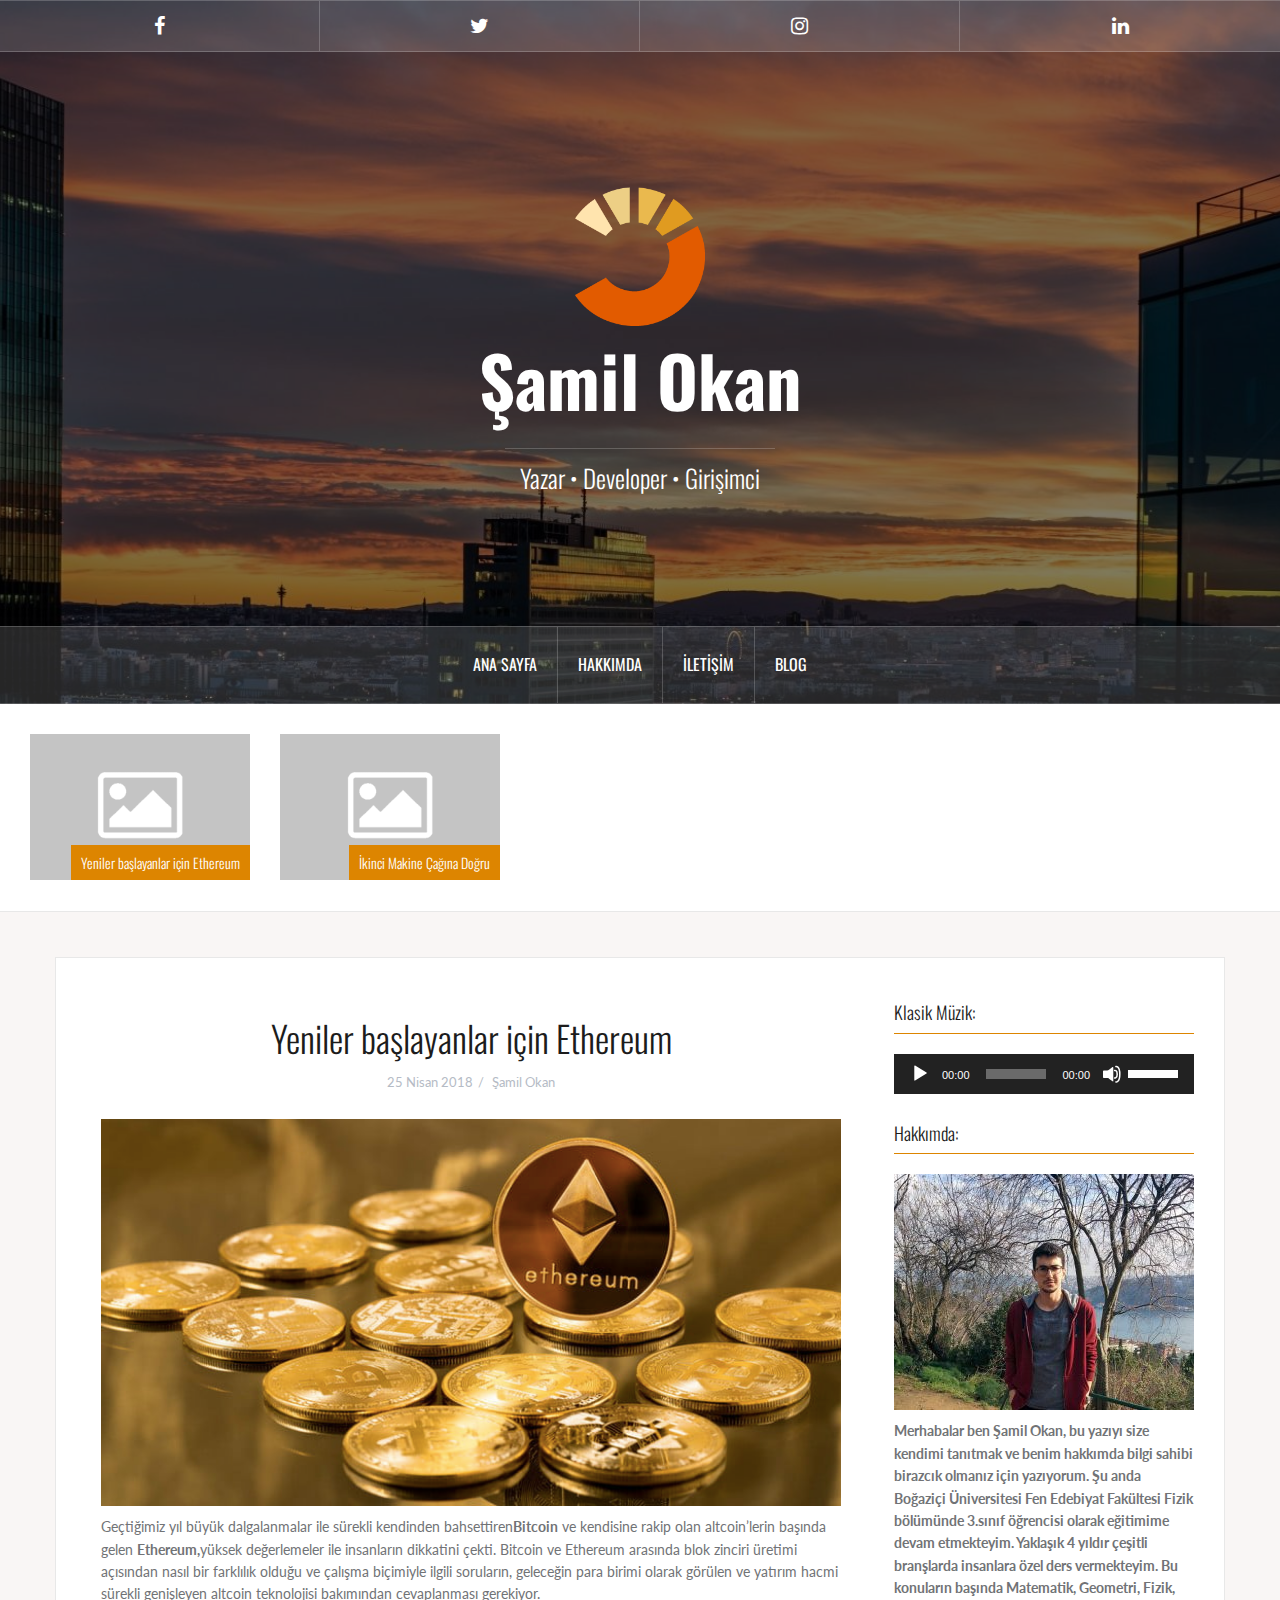
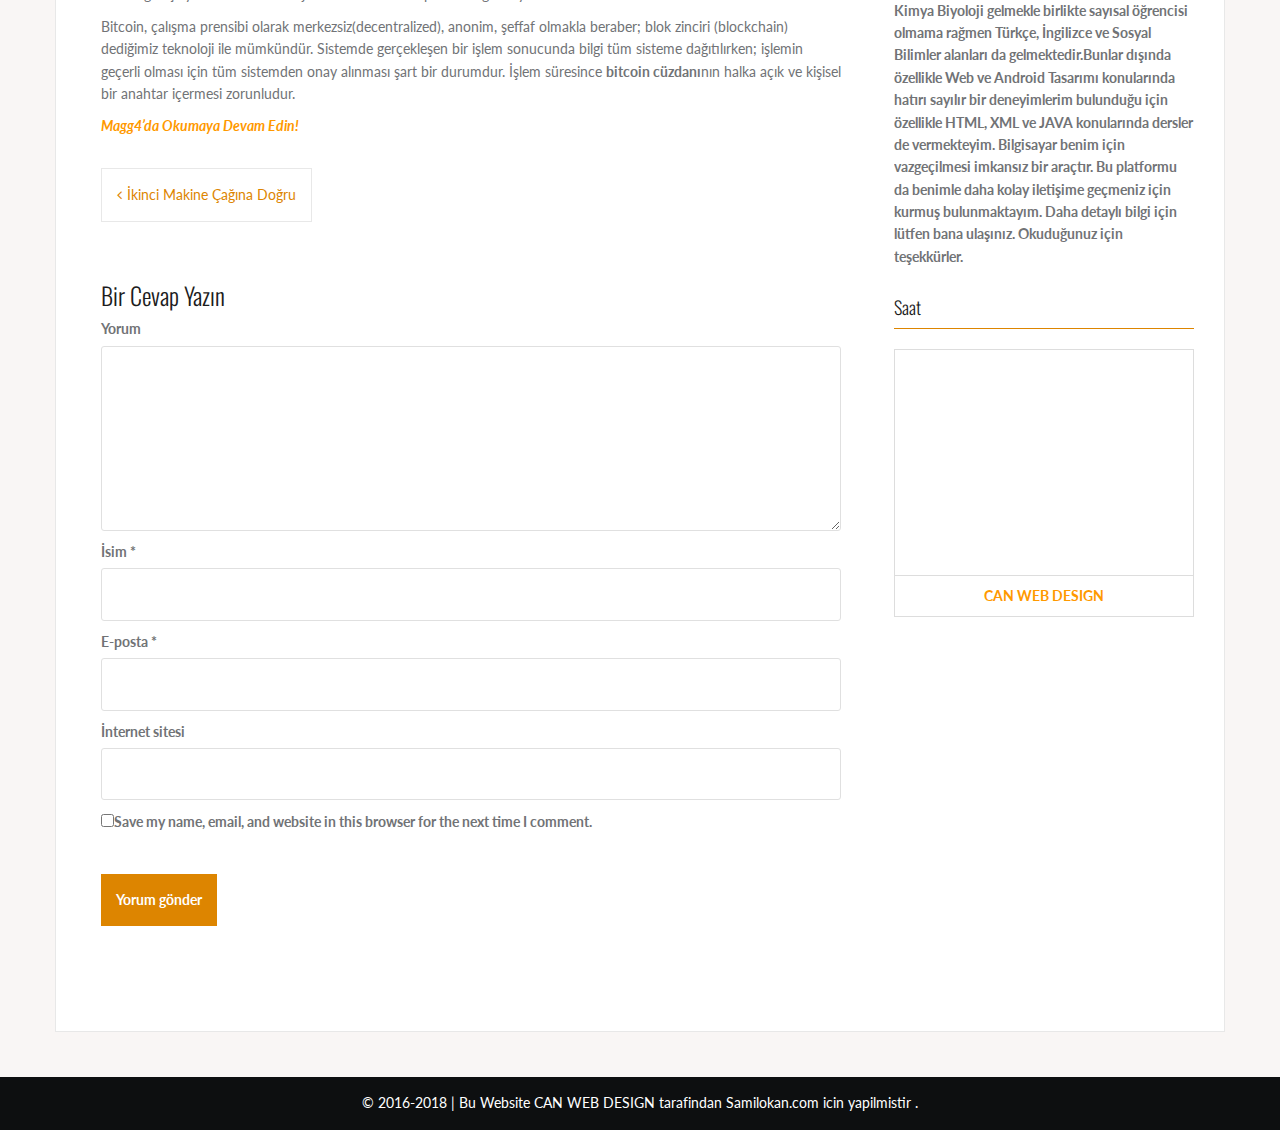
<file: etherium/index.html>
<!DOCTYPE html>
<html lang="tr-TR">
<head>
<meta charset="UTF-8">
<meta name="viewport" content="width=device-width, initial-scale=1">
<link rel="profile" href="http://gmpg.org/xfn/11">
<link rel="pingback" href="/xmlrpc.php">
<link rel="shortcut icon" href="/wp-content/uploads/2018/04/favicon-1.png" />

<title>Yeniler başlayanlar için Ethereum &#8211; Şamil Okan</title>
<link rel='dns-prefetch' href='//fonts.googleapis.com' />
<link rel='dns-prefetch' href='//s.w.org' />
<link rel="alternate" type="application/rss+xml" title="Şamil Okan &raquo; beslemesi" href="/feed/" />
<link rel="alternate" type="application/rss+xml" title="Şamil Okan &raquo; yorum beslemesi" href="/comments/feed/" />
<link rel="alternate" type="application/rss+xml" title="Şamil Okan &raquo; Yeniler başlayanlar için Ethereum yorum beslemesi" href="/etherium/feed/" />
		<script type="text/javascript">
			window._wpemojiSettings = {"baseUrl":"https:\/\/s.w.org\/images\/core\/emoji\/2.4\/72x72\/","ext":".png","svgUrl":"https:\/\/s.w.org\/images\/core\/emoji\/2.4\/svg\/","svgExt":".svg","source":{"concatemoji":"http:\/\/samilokan.com\/wp-includes\/js\/wp-emoji-release.min.js?ver=4.9.6"}};
			!function(a,b,c){function d(a,b){var c=String.fromCharCode;l.clearRect(0,0,k.width,k.height),l.fillText(c.apply(this,a),0,0);var d=k.toDataURL();l.clearRect(0,0,k.width,k.height),l.fillText(c.apply(this,b),0,0);var e=k.toDataURL();return d===e}function e(a){var b;if(!l||!l.fillText)return!1;switch(l.textBaseline="top",l.font="600 32px Arial",a){case"flag":return!(b=d([55356,56826,55356,56819],[55356,56826,8203,55356,56819]))&&(b=d([55356,57332,56128,56423,56128,56418,56128,56421,56128,56430,56128,56423,56128,56447],[55356,57332,8203,56128,56423,8203,56128,56418,8203,56128,56421,8203,56128,56430,8203,56128,56423,8203,56128,56447]),!b);case"emoji":return b=d([55357,56692,8205,9792,65039],[55357,56692,8203,9792,65039]),!b}return!1}function f(a){var c=b.createElement("script");c.src=a,c.defer=c.type="text/javascript",b.getElementsByTagName("head")[0].appendChild(c)}var g,h,i,j,k=b.createElement("canvas"),l=k.getContext&&k.getContext("2d");for(j=Array("flag","emoji"),c.supports={everything:!0,everythingExceptFlag:!0},i=0;i<j.length;i++)c.supports[j[i]]=e(j[i]),c.supports.everything=c.supports.everything&&c.supports[j[i]],"flag"!==j[i]&&(c.supports.everythingExceptFlag=c.supports.everythingExceptFlag&&c.supports[j[i]]);c.supports.everythingExceptFlag=c.supports.everythingExceptFlag&&!c.supports.flag,c.DOMReady=!1,c.readyCallback=function(){c.DOMReady=!0},c.supports.everything||(h=function(){c.readyCallback()},b.addEventListener?(b.addEventListener("DOMContentLoaded",h,!1),a.addEventListener("load",h,!1)):(a.attachEvent("onload",h),b.attachEvent("onreadystatechange",function(){"complete"===b.readyState&&c.readyCallback()})),g=c.source||{},g.concatemoji?f(g.concatemoji):g.wpemoji&&g.twemoji&&(f(g.twemoji),f(g.wpemoji)))}(window,document,window._wpemojiSettings);
		</script>
		<style type="text/css">
img.wp-smiley,
img.emoji {
	display: inline !important;
	border: none !important;
	box-shadow: none !important;
	height: 1em !important;
	width: 1em !important;
	margin: 0 .07em !important;
	vertical-align: -0.1em !important;
	background: none !important;
	padding: 0 !important;
}
</style>
<link rel='stylesheet' id='oria-bootstrap-css'  href='/wp-content/themes/oria/css/bootstrap/bootstrap.min.css?ver=1' type='text/css' media='all' />
<link rel='stylesheet' id='eae-css-css'  href='/wp-content/plugins/addon-elements-for-elementor-page-builder/assets/css/eae.css?ver=4.9.6' type='text/css' media='all' />
<link rel='stylesheet' id='oria-style-css'  href='/wp-content/themes/oria/style.css?ver=4.9.6' type='text/css' media='all' />
<style id='oria-style-inline-css' type='text/css'>
.footer-widgets .widget-title,.owl-theme .owl-controls .owl-buttons div,.read-more,.entry-title a:hover,a, a:hover { color:#dd8500}
#preloader-inner,.oria-slider .slide-title a,.read-more:hover,.nav-previous:hover,.nav-next:hover, button,.button,input[type="button"],input[type="reset"],input[type="submit"] { background-color:#dd8500}
.widget-title { border-color:#dd8500}
.sidebar-toggle,.social-navigation li a:hover,.main-navigation a:hover {background-color:rgba(221,133,0,0.4);}
body, .widget a { color:#717376}
.site-title a, .site-title a:hover { color:#ffffff}
.site-description { color:#ffffff}
.site-logo { max-width:130px; }
.site-branding { padding-top:135px;padding-bottom:135px; }
.site-title { font-size:70px; }
.site-description { font-size:25px; }

</style>
<link rel='stylesheet' id='oria-body-fonts-css'  href='//fonts.googleapis.com/css?family=Lato%3A400%2C700%2C400italic%2C700italic&#038;ver=4.9.6' type='text/css' media='all' />
<link rel='stylesheet' id='oria-headings-fonts-css'  href='//fonts.googleapis.com/css?family=Oswald%3A300%2C700&#038;ver=4.9.6' type='text/css' media='all' />
<link rel='stylesheet' id='oria-fontawesome-css'  href='/wp-content/themes/oria/fonts/font-awesome.min.css?ver=4.9.6' type='text/css' media='all' />
<link rel='stylesheet' id='loftloader-lite-animation-css'  href='/wp-content/plugins/loftloader/assets/css/loftloader.min.css?ver=2018041802' type='text/css' media='all' />
<script type='text/javascript' src='/wp-includes/js/jquery/jquery.js?ver=1.12.4'></script>
<script type='text/javascript' src='/wp-includes/js/jquery/jquery-migrate.min.js?ver=1.4.1'></script>
<script type='text/javascript' src='/wp-content/themes/oria/js/jquery.fitvids.js?ver=1'></script>
<script type='text/javascript' src='/wp-content/themes/oria/js/jquery.slicknav.min.js?ver=1'></script>
<script type='text/javascript' src='/wp-content/themes/oria/js/parallax.min.js?ver=1'></script>
<script type='text/javascript' src='/wp-content/themes/oria/js/scripts.js?ver=1'></script>
<script type='text/javascript' src='/wp-includes/js/imagesloaded.min.js?ver=3.2.0'></script>
<script type='text/javascript' src='/wp-includes/js/masonry.min.js?ver=3.3.2'></script>
<script type='text/javascript' src='/wp-content/themes/oria/js/imagesloaded.pkgd.min.js?ver=1'></script>
<script type='text/javascript' src='/wp-content/themes/oria/js/masonry-init.js?ver=1'></script>
<script type='text/javascript' src='/wp-content/themes/oria/js/owl.carousel.min.js?ver=1'></script>
<script type='text/javascript'>
/* <![CDATA[ */
var sliderOptions = {"slideshowspeed":"4000"};
/* ]]> */
</script>
<script type='text/javascript' src='/wp-content/themes/oria/js/slider-init.js?ver=1'></script>
<link rel='https://api.w.org/' href='/wp-json/' />
<link rel="EditURI" type="application/rsd+xml" title="RSD" href="/xmlrpc.php?rsd" />
<link rel="wlwmanifest" type="application/wlwmanifest+xml" href="/wp-includes/wlwmanifest.xml" /> 
<link rel='prev' title='İkinci Makine Çağına Doğru' href='/ikinci-makine-cagina-dogru/' />
<meta name="generator" content="WordPress 4.9.6" />
<link rel="canonical" href="/etherium/" />
<link rel='shortlink' href='/?p=187' />
<link rel="alternate" type="application/json+oembed" href="/wp-json/oembed/1.0/embed?url=http%3A%2F%2F%2Fetherium%2F" />
<link rel="alternate" type="text/xml+oembed" href="/wp-json/oembed/1.0/embed?url=http%3A%2F%2F%2Fetherium%2F&#038;format=xml" />
<!--[if lt IE 9]>
<script src="http://samilokan.com/wp-content/themes/oria/js/html5shiv.js"></script>
<![endif]-->
		<style type="text/css">
			.site-header {
				background-image: url(/wp-content/uploads/2018/04/cropped-vienna_skyscraper-wallpaper-1920x1080.jpg);
			}
		</style>
		<link rel="icon" href="/wp-content/uploads/2018/04/favicon-1-150x150.png" sizes="32x32" />
<link rel="icon" href="/wp-content/uploads/2018/04/favicon-1.png" sizes="192x192" />
<link rel="apple-touch-icon-precomposed" href="/wp-content/uploads/2018/04/favicon-1.png" />
<meta name="msapplication-TileImage" content="http://samilokan.com/wp-content/uploads/2018/04/favicon-1.png" />
<style id="loftloader-lite-custom-bg-color">#loftloader-wrapper .loader-section {
	background: #ffffff;
}
</style><style id="loftloader-lite-custom-bg-opacity">#loftloader-wrapper .loader-section {
	opacity: 1;
}
</style><style id="loftloader-lite-custom-loader">#loftloader-wrapper.pl-imgloading #loader {
	width: 150px;
}
#loftloader-wrapper.pl-imgloading #loader span {
	background-size: cover;
	background-image: url(/wp-content/uploads/2018/04/favicon.png);
}
</style></head>

<body class="post-template-default single single-post postid-187 single-format-standard elementor-default"><div id="loftloader-wrapper" class="pl-imgloading" data-show-close-time="20000"><div class="loader-inner"><div id="loader"><span></span><img src="/wp-content/uploads/2018/04/favicon.png" alt="preloder"></div></div><div class="loader-section section-up"></div><div class="loader-section section-down"></div><div class="loader-close-button" style="display: none;"><span class="screen-reader-text">Close</span><span class="close-des">Kapat</span></div></div>

<div class="preloader"><div id="preloader-inner"><div class="preload">&nbsp;</div></div></div>
<div id="page" class="hfeed site">
	<a class="skip-link screen-reader-text" href="#content">İçeriğe geç</a>

	<header id="masthead" class="site-header" role="banner">

		<div class="top-bar clearfix no-toggle">
						<nav class="social-navigation clearfix">
				<div class="menu-sosyal-container"><ul id="menu-sosyal" class="menu clearfix"><li id="menu-item-227" class="menu-item menu-item-type-custom menu-item-object-custom menu-item-227"><a href="http://facebook.com/samilokan"><span class="screen-reader-text">Facebook</span></a></li>
<li id="menu-item-233" class="menu-item menu-item-type-custom menu-item-object-custom menu-item-233"><a href="https://twitter.com/samilokan"><span class="screen-reader-text">Twitter</span></a></li>
<li id="menu-item-235" class="menu-item menu-item-type-custom menu-item-object-custom menu-item-235"><a href="https://www.instagram.com/samilokan/"><span class="screen-reader-text">Instagram</span></a></li>
<li id="menu-item-237" class="menu-item menu-item-type-custom menu-item-object-custom menu-item-237"><a href="https://www.linkedin.com/in/samilokan"><span class="screen-reader-text">Linkedin</span></a></li>
</ul></div>			</nav>
					
					</div>

		<div class="container">
			<div class="site-branding">
				<a href="/" title="Şamil Okan"><img class="site-logo show-title" src="/wp-content/uploads/2018/04/favicon.png" alt="Şamil Okan" /></a><h1 class="site-title"><a href="/" rel="home">Şamil Okan</a></h1><h2 class="site-description">Yazar • Developer • Girişimci</h2>			</div><!-- .site-branding -->
		</div>

		<nav id="site-navigation" class="main-navigation" role="navigation">
			<div class="menu-menu-1-container"><ul id="primary-menu" class="menu clearfix"><li id="menu-item-27" class="menu-item menu-item-type-post_type menu-item-object-page menu-item-home menu-item-27"><a href="/">Ana Sayfa</a></li>
<li id="menu-item-85" class="menu-item menu-item-type-post_type menu-item-object-page menu-item-85"><a href="/hakkimda/">Hakkımda</a></li>
<li id="menu-item-29" class="menu-item menu-item-type-post_type menu-item-object-page menu-item-29"><a href="/iletisim/">İletişim</a></li>
<li id="menu-item-254" class="menu-item menu-item-type-post_type menu-item-object-page current_page_parent menu-item-254"><a href="/blog/">Blog</a></li>
</ul></div>		</nav><!-- #site-navigation -->
		<nav class="mobile-nav"></nav>

	</header><!-- #masthead -->
	
						<div class="oria-slider slider-loader">
				<div class="featured-inner clearfix">
					<div class="slider-inner">
											<div class="slide">
															<img src="/wp-content/themes/oria/images/placeholder.png"/>														<h3 class="slide-title"><a href="/etherium/" rel="bookmark">Yeniler başlayanlar için Ethereum</a></h3>						</div>
											<div class="slide">
															<img src="/wp-content/themes/oria/images/placeholder.png"/>														<h3 class="slide-title"><a href="/ikinci-makine-cagina-dogru/" rel="bookmark">İkinci Makine Çağına Doğru</a></h3>						</div>
										</div>
				</div>
			</div>
				
	<div id="content" class="site-content clearfix">
				<div class="container content-wrapper">
		
	<div id="primary" class="content-area">
		<main id="main" class="site-main" role="main">

		
			
<article id="post-187" class="post-187 post type-post status-publish format-standard hentry category-magg4">

		
	<header class="entry-header">
		<h1 class="entry-title">Yeniler başlayanlar için Ethereum</h1>
				<div class="entry-meta">
			<span class="posted-on"><a href="/etherium/" rel="bookmark"><time class="entry-date published" datetime="2018-04-25T23:03:55+00:00">25 Nisan 2018</time><time class="updated" datetime="2018-04-26T17:31:12+00:00">26 Nisan 2018</time></a></span><span class="byline"> <span class="author vcard"><a class="url fn n" href="/author/samil-okan/">Şamil Okan</a></span></span>		</div><!-- .entry-meta -->
			</header><!-- .entry-header -->

	<div class="entry-content">
		<p><img class="wp-image-256 aligncenter" src="/wp-content/uploads/2018/04/Ekran-Resmi-2018-04-26-17.25.53-300x157.png" alt="" width="803" height="420" srcset="/wp-content/uploads/2018/04/Ekran-Resmi-2018-04-26-17.25.53-300x157.png 300w, /wp-content/uploads/2018/04/Ekran-Resmi-2018-04-26-17.25.53-520x272.png 520w, /wp-content/uploads/2018/04/Ekran-Resmi-2018-04-26-17.25.53.png 719w" sizes="(max-width: 803px) 100vw, 803px" /></p>
<p style="text-align: left;">Geçtiğimiz yıl büyük dalgalanmalar ile sürekli kendinden bahsettiren<strong>Bitcoin</strong> ve kendisine rakip olan altcoin’lerin başında gelen <strong>Ethereum,</strong>yüksek değerlemeler ile insanların dikkatini çekti. Bitcoin ve Ethereum arasında blok zinciri üretimi açısından nasıl bir farklılık olduğu ve çalışma biçimiyle ilgili soruların, geleceğin para birimi olarak görülen ve yatırım hacmi sürekli genişleyen altcoin teknolojisi bakımından cevaplanması gerekiyor.</p>
<p style="text-align: left;">Bitcoin, çalışma prensibi olarak merkezsiz(decentralized), anonim, şeffaf olmakla beraber; blok zinciri (blockchain) dediğimiz teknoloji ile mümkündür. Sistemde gerçekleşen bir işlem sonucunda bilgi tüm sisteme dağıtılırken; işlemin geçerli olması için tüm sistemden onay alınması şart bir durumdur. İşlem süresince <strong>bitcoin cüzdanı</strong>nın halka açık ve kişisel bir anahtar içermesi zorunludur.</p>
<p style="text-align: left;"><span style="color: #ff6600;"><em><strong><a style="color: #ff9900;" href="https://magg4.com/yeni-baslayanlar-icin-ethereum/">Magg4&#8217;da Okumaya Devam Edin!</a></strong></em></span></p>
			</div><!-- .entry-content -->

		<footer class="entry-footer">
			</footer><!-- .entry-footer -->
	</article><!-- #post-## -->

			
	<nav class="navigation post-navigation" role="navigation">
		<h2 class="screen-reader-text">Yazı dolaşımı</h2>
		<div class="nav-links"><div class="nav-previous"><a href="/ikinci-makine-cagina-dogru/" rel="prev">İkinci Makine Çağına Doğru</a></div></div>
	</nav>
			
<div id="comments" class="comments-area">

	
	
	
		<div id="respond" class="comment-respond">
		<h3 id="reply-title" class="comment-reply-title">Bir Cevap Yazın <small><a rel="nofollow" id="cancel-comment-reply-link" href="/etherium/#respond" style="display:none;">Cevabı iptal et</a></small></h3>			<form action="/wp-comments-post.php" method="post" id="commentform" class="comment-form" novalidate>
				<p class="comment-form-comment"><label for="comment">Yorum</label> <textarea id="comment" name="comment" cols="45" rows="8" maxlength="65525" required="required"></textarea></p><p class="comment-form-author"><label for="author">İsim <span class="required">*</span></label> <input id="author" name="author" type="text" value="" size="30" maxlength="245" required='required' /></p>
<p class="comment-form-email"><label for="email">E-posta <span class="required">*</span></label> <input id="email" name="email" type="email" value="" size="30" maxlength="100" aria-describedby="email-notes" required='required' /></p>
<p class="comment-form-url"><label for="url">İnternet sitesi</label> <input id="url" name="url" type="url" value="" size="30" maxlength="200" /></p>
<p class="comment-form-cookies-consent"><input id="wp-comment-cookies-consent" name="wp-comment-cookies-consent" type="checkbox" value="yes" /><label for="wp-comment-cookies-consent">Save my name, email, and website in this browser for the next time I comment.</label></p>
<p class="form-submit"><input name="submit" type="submit" id="submit" class="submit" value="Yorum gönder" /> <input type='hidden' name='comment_post_ID' value='187' id='comment_post_ID' />
<input type='hidden' name='comment_parent' id='comment_parent' value='0' />
</p>			</form>
			</div><!-- #respond -->
	
</div><!-- #comments -->

		
		</main><!-- #main -->
	</div><!-- #primary -->

	
<div id="secondary" class="widget-area no-toggle" role="complementary">
	<span class="sidebar-close"><i class="fa fa-times"></i></span>
	<aside id="media_audio-2" class="widget widget_media_audio"><h4 class="widget-title">Klasik Müzik:</h4><!--[if lt IE 9]><script>document.createElement('audio');</script><![endif]-->
<audio class="wp-audio-shortcode" id="audio-187-1" preload="none" style="width: 100%;" controls="controls"><source type="audio/mpeg" src="/wp-content/uploads/2018/02/Piano-Concerto-No.-06-Mozart-Full-Length-20-Minutes-in-HQ.mp3?_=1" /><source type="audio/mpeg" src="/wp-content/uploads/2018/02/Piano-Concerto-No.-06-Mozart-Full-Length-20-Minutes-in-HQ.mp3?_=1" /><a href="/wp-content/uploads/2018/02/Piano-Concerto-No.-06-Mozart-Full-Length-20-Minutes-in-HQ.mp3">http://samilokan.com/wp-content/uploads/2018/02/Piano-Concerto-No.-06-Mozart-Full-Length-20-Minutes-in-HQ.mp3</a></audio></aside><aside id="text-3" class="widget widget_text"><h4 class="widget-title">Hakkımda:</h4>			<div class="textwidget"><p><img class="alignnone wp-image-11" src="/wp-content/uploads/2018/01/samil-300x236.jpg" alt="" width="371" height="292" /></p>
<p><strong>Merhabalar ben Şamil Okan, bu yazıyı size kendimi tanıtmak ve benim hakkımda bilgi sahibi birazcık olmanız için yazıyorum. Şu anda Boğaziçi Üniversitesi Fen Edebiyat Fakültesi Fizik bölümünde 3.sınıf öğrencisi olarak eğitimime devam etmekteyim. Yaklaşık 4 yıldır çeşitli branşlarda insanlara özel ders vermekteyim. Bu konuların başında Matematik, Geometri, Fizik, Kimya Biyoloji gelmekle birlikte sayısal öğrencisi olmama rağmen Türkçe, İngilizce ve Sosyal Bilimler alanları da gelmektedir.Bunlar dışında özellikle Web ve Android Tasarımı konularında hatırı sayılır bir deneyimlerim bulunduğu için özellikle HTML, XML ve JAVA konularında dersler de vermekteyim. Bilgisayar benim için vazgeçilmesi imkansız bir araçtır. Bu platformu da benimle daha kolay iletişime geçmeniz için kurmuş bulunmaktayım. Daha detaylı bilgi için lütfen bana ulaşınız. Okuduğunuz için teşekkürler.</strong></p>
</div>
		</aside><aside id="custom_html-4" class="widget_text widget widget_custom_html"><h4 class="widget-title">Saat</h4><div class="textwidget custom-html-widget"><table><tr><td style="text-align: center;"><canvas id="canvas_tt5ae1db1c84472" width="200" height="200"></canvas></td></tr>
	<tr><td style="text-align: center; font-weight: bold"><a href="http://24timezones.com/current_time/turkey_istanbul_clock.php" style="text-decoration: none" class="clock24" id="tz24-1524751132-c215903-eyJiZ2NvbG9yIjoiRkY5OTAwIiwibGFuZyI6ImVuIiwidHlwZSI6ImEiLCJzaXplIjoiMjAwIiwiY2FudmFzX2lkIjoiY2FudmFzX3R0NWFlMWRiMWM4NDQ3MiJ9" title="Time in Istanbul" target="_blank" rel="nofollow"><center><font color="#FF9900">CAN WEB DESIGN</font></center></a></td></tr>
</table>
<script type="text/javascript" src="//w.24timezones.com/l.js" async></script></div></aside></div><!-- #secondary -->

		</div>
	</div><!-- #content -->

	
	<footer id="colophon" class="site-footer" role="contentinfo">
		<div class="site-info container">
			<center><font color="FFFFFF">© 2016-2018 | Bu Website</font> <a href="http://cangokceaslan.com/" rel="nofollow"><font color="FFFFFF">CAN WEB DESIGN</font> </a><font color="FFFFFF">tarafindan</font><font color="FFFFFF"> <a href="/" rel="nofollow"><font color="FFFFFF">Samilokan.com </font></a> icin yapilmistir  . </font></center>		</div><!-- .site-info -->
	</footer><!-- #colophon -->
</div><!-- #page -->

<link rel='stylesheet' id='mediaelement-css'  href='/wp-includes/js/mediaelement/mediaelementplayer-legacy.min.css?ver=4.2.6-78496d1' type='text/css' media='all' />
<link rel='stylesheet' id='wp-mediaelement-css'  href='/wp-includes/js/mediaelement/wp-mediaelement.min.css?ver=4.9.6' type='text/css' media='all' />
<script type='text/javascript' src='/wp-content/plugins/addon-elements-for-elementor-page-builder/assets/js/animated-main.js?ver=1.0'></script>
<script type='text/javascript' src='/wp-content/plugins/addon-elements-for-elementor-page-builder/assets/js/eae.js?ver=1.0'></script>
<script type='text/javascript' src='/wp-content/themes/oria/js/skip-link-focus-fix.js?ver=20130115'></script>
<script type='text/javascript' src='/wp-includes/js/comment-reply.min.js?ver=4.9.6'></script>
<script type='text/javascript' src='/wp-content/plugins/loftloader/assets/js/loftloader.min.js?ver=2018041802'></script>
<script type='text/javascript' src='/wp-includes/js/wp-embed.min.js?ver=4.9.6'></script>
<script type='text/javascript'>
var mejsL10n = {"language":"tr","strings":{"mejs.install-flash":"Flash oynat\u0131c\u0131 etkinle\u015ftirilmemi\u015f ya da kurulmam\u0131\u015f bir taray\u0131c\u0131 kullanmaktas\u0131n\u0131z. L\u00fctfen Flash oynat\u0131c\u0131 eklentinizi a\u00e7\u0131n ya da son s\u00fcr\u00fcm\u00fc https:\/\/get.adobe.com\/flashplayer\/ adresinden indirin","mejs.fullscreen-off":"Tam ekran\u0131 kapat","mejs.fullscreen-on":"Tam ekrana ge\u00e7","mejs.download-video":"Videoyu indir","mejs.fullscreen":"Tam ekran","mejs.time-jump-forward":["\u0130leriye 1 saniye atla","%1 saniye ileri atla"],"mejs.loop":"Tekrar a\u00e7\/kapa","mejs.play":"Oynat","mejs.pause":"Durdur","mejs.close":"Kapat","mejs.time-slider":"Zaman kayd\u0131rac\u0131","mejs.time-help-text":"Sol\/sa\u011f tu\u015falr\u0131 ile bir saniye, yukar\u0131\/a\u015fa\u011f\u0131 tu\u015flar\u0131 ile 10 saniye ilerletin.","mejs.time-skip-back":["1 saniye geri git","%1 saniye geri d\u00f6n"],"mejs.captions-subtitles":"Ba\u015fl\u0131klar\/altyaz\u0131lar","mejs.captions-chapters":"B\u00f6l\u00fcmler","mejs.none":"Hi\u00e7biri","mejs.mute-toggle":"Sesi kapat\/a\u00e7","mejs.volume-help-text":"Yukar\u0131\/a\u015fa\u011f\u0131 tu\u015flar\u0131 ile sesi art\u0131r\u0131n ya da azalt\u0131n.","mejs.unmute":"Sesi geri a\u00e7","mejs.mute":"Sessiz","mejs.volume-slider":"Ses  kayd\u0131rac\u0131","mejs.video-player":"Video oynat\u0131c\u0131","mejs.audio-player":"Ses oynat\u0131c\u0131","mejs.ad-skip":"Reklam\u0131 ge\u00e7","mejs.ad-skip-info":["1 saniye i\u00e7inde ge\u00e7","%1 saniye i\u00e7inde ge\u00e7"],"mejs.source-chooser":"Kaynak se\u00e7ici","mejs.stop":"Dur","mejs.speed-rate":"H\u0131z oran\u0131","mejs.live-broadcast":"Canl\u0131 yay\u0131n","mejs.afrikaans":"Afrikanca","mejs.albanian":"Arnavut\u00e7a","mejs.arabic":"Arap\u00e7a","mejs.belarusian":"Beyaz Rus\u00e7a","mejs.bulgarian":"Bulgarca","mejs.catalan":"Katalanca","mejs.chinese":"\u00c7ince","mejs.chinese-simplified":"\u00c7ince (Basitle\u015ftirilmi\u015f)","mejs.chinese-traditional":"\u00c7ince (Geleneksel)","mejs.croatian":"H\u0131rvat\u00e7a","mejs.czech":"\u00c7ek\u00e7e","mejs.danish":"Danca","mejs.dutch":"Hollandal\u0131","mejs.english":"\u0130ngilizce","mejs.estonian":"Estonyaca","mejs.filipino":"Filipince","mejs.finnish":"Fince","mejs.french":"Frans\u0131z","mejs.galician":"Gali\u00e7yaca","mejs.german":"Almanca","mejs.greek":"Yunanca","mejs.haitian-creole":"Haiti kreyolu","mejs.hebrew":"\u0130branice","mejs.hindi":"Hint\u00e7e","mejs.hungarian":"Macarca","mejs.icelandic":"\u0130zlandaca","mejs.indonesian":"Endonezyaca","mejs.irish":"\u0130rlandaca","mejs.italian":"\u0130talyanca","mejs.japanese":"Japonca","mejs.korean":"Korece","mejs.latvian":"Letonca","mejs.lithuanian":"Litvanca","mejs.macedonian":"Makedonyaca","mejs.malay":"Malayaca","mejs.maltese":"Malta Dili","mejs.norwegian":"Norve\u00e7ce","mejs.persian":"Fars\u00e7a","mejs.polish":"leh\u00e7e","mejs.portuguese":"Portekizce","mejs.romanian":"Romence","mejs.russian":"Rus\u00e7a","mejs.serbian":"S\u0131rp\u00e7a","mejs.slovak":"Slovak\u00e7a","mejs.slovenian":"Sloven Dili","mejs.spanish":"\u0130spanyolca","mejs.swahili":"Svahili Dili","mejs.swedish":"\u0130sve\u00e7\u00e7e","mejs.tagalog":"Tagalogca","mejs.thai":"Tay Dili","mejs.turkish":"T\u00fcrk\u00e7e","mejs.ukrainian":"Ukraynaca","mejs.vietnamese":"Vietnamca","mejs.welsh":"Galler Dili","mejs.yiddish":"Eskenazi Dili"}};
</script>
<script type='text/javascript' src='/wp-includes/js/mediaelement/mediaelement-and-player.min.js?ver=4.2.6-78496d1'></script>
<script type='text/javascript' src='/wp-includes/js/mediaelement/mediaelement-migrate.min.js?ver=4.9.6'></script>
<script type='text/javascript'>
/* <![CDATA[ */
var _wpmejsSettings = {"pluginPath":"\/wp-includes\/js\/mediaelement\/","classPrefix":"mejs-","stretching":"responsive"};
/* ]]> */
</script>
<script type='text/javascript' src='/wp-includes/js/mediaelement/wp-mediaelement.min.js?ver=4.9.6'></script>

</body>
</html>
</file>
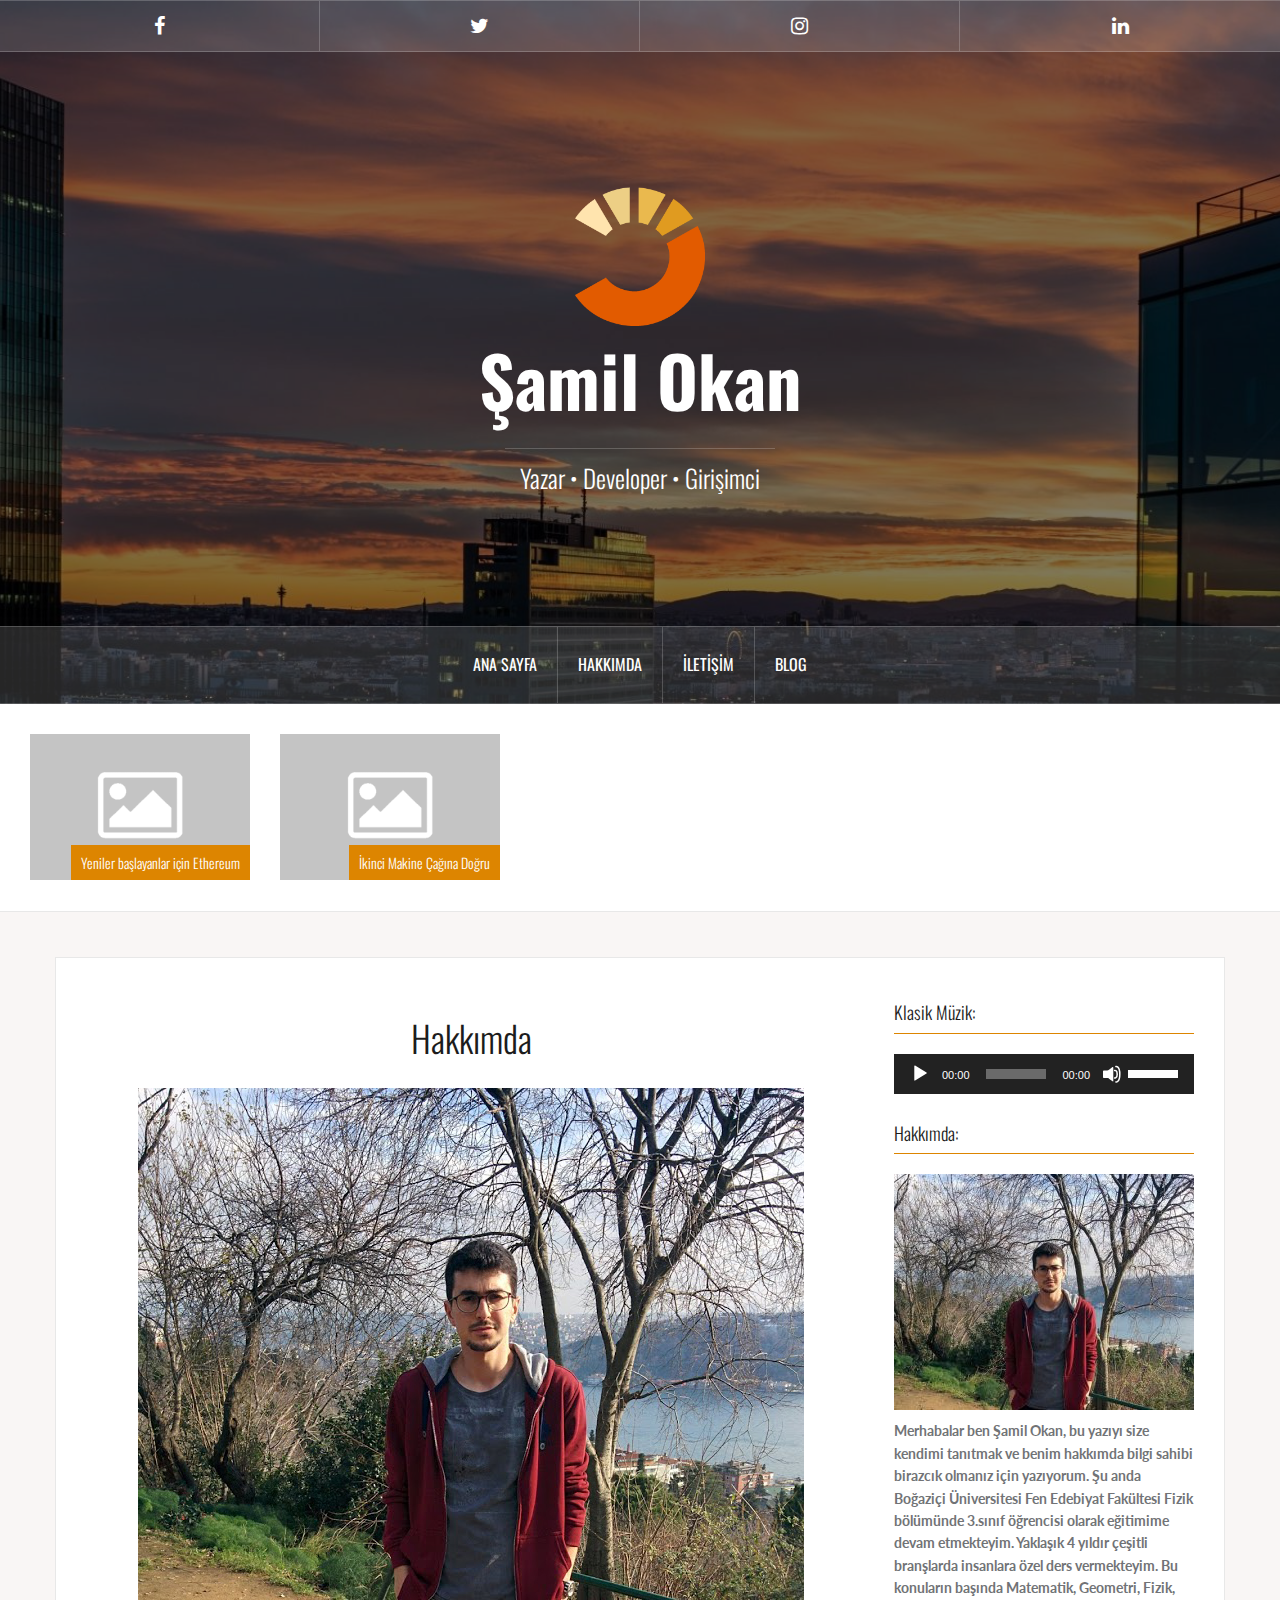
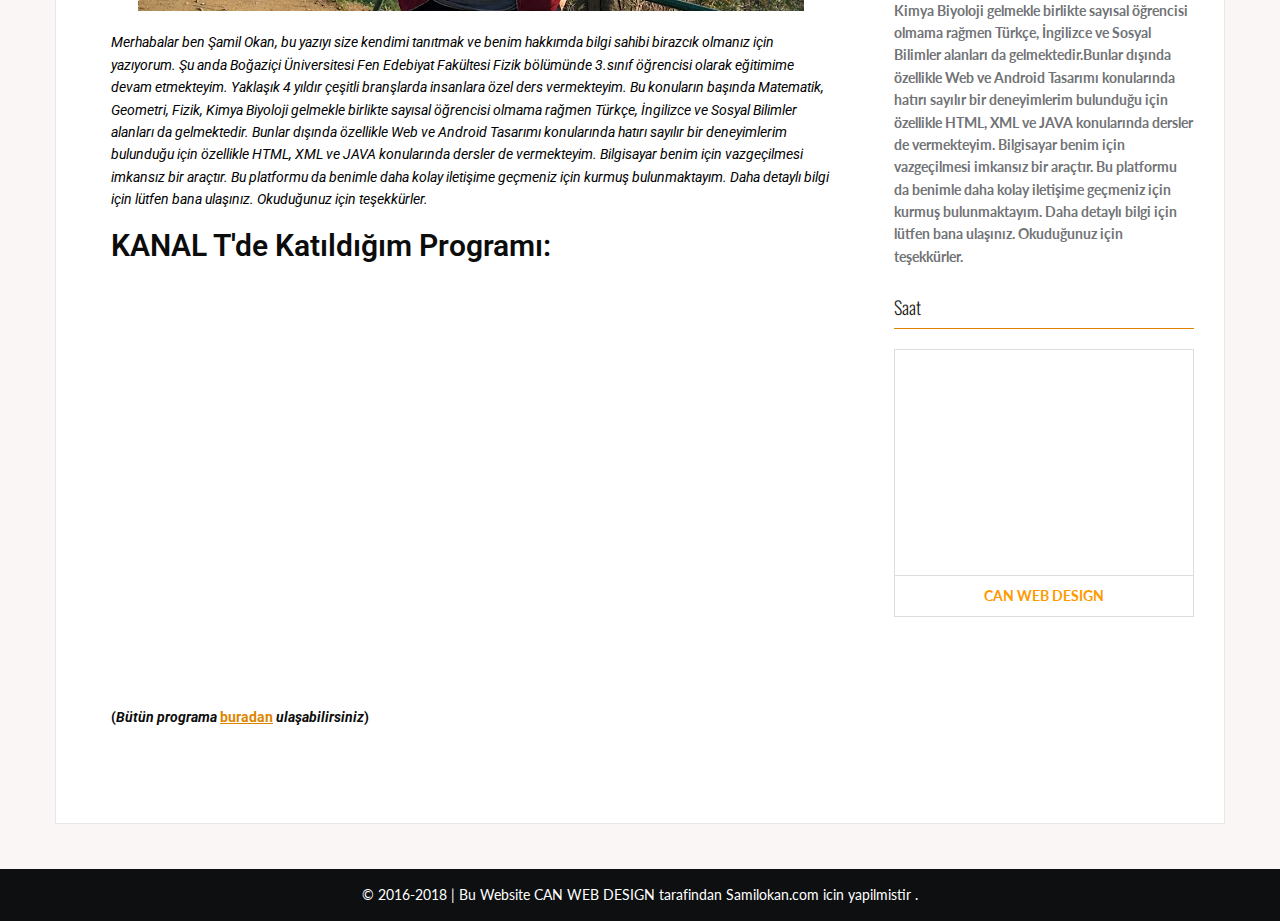
<file: hakkimda/index.html>
<!DOCTYPE html>
<html lang="tr-TR">
<head>
<meta charset="UTF-8">
<meta name="viewport" content="width=device-width, initial-scale=1">
<link rel="profile" href="http://gmpg.org/xfn/11">
<link rel="pingback" href="/xmlrpc.php">
<link rel="shortcut icon" href="/wp-content/uploads/2018/04/favicon-1.png" />

<title>Hakkımda &#8211; Şamil Okan</title>
<link rel='dns-prefetch' href='//fonts.googleapis.com' />
<link rel='dns-prefetch' href='//s.w.org' />
<link rel="alternate" type="application/rss+xml" title="Şamil Okan &raquo; beslemesi" href="/feed/" />
<link rel="alternate" type="application/rss+xml" title="Şamil Okan &raquo; yorum beslemesi" href="/comments/feed/" />
		<script type="text/javascript">
			window._wpemojiSettings = {"baseUrl":"https:\/\/s.w.org\/images\/core\/emoji\/2.4\/72x72\/","ext":".png","svgUrl":"https:\/\/s.w.org\/images\/core\/emoji\/2.4\/svg\/","svgExt":".svg","source":{"concatemoji":"http:\/\/samilokan.com\/wp-includes\/js\/wp-emoji-release.min.js?ver=4.9.6"}};
			!function(a,b,c){function d(a,b){var c=String.fromCharCode;l.clearRect(0,0,k.width,k.height),l.fillText(c.apply(this,a),0,0);var d=k.toDataURL();l.clearRect(0,0,k.width,k.height),l.fillText(c.apply(this,b),0,0);var e=k.toDataURL();return d===e}function e(a){var b;if(!l||!l.fillText)return!1;switch(l.textBaseline="top",l.font="600 32px Arial",a){case"flag":return!(b=d([55356,56826,55356,56819],[55356,56826,8203,55356,56819]))&&(b=d([55356,57332,56128,56423,56128,56418,56128,56421,56128,56430,56128,56423,56128,56447],[55356,57332,8203,56128,56423,8203,56128,56418,8203,56128,56421,8203,56128,56430,8203,56128,56423,8203,56128,56447]),!b);case"emoji":return b=d([55357,56692,8205,9792,65039],[55357,56692,8203,9792,65039]),!b}return!1}function f(a){var c=b.createElement("script");c.src=a,c.defer=c.type="text/javascript",b.getElementsByTagName("head")[0].appendChild(c)}var g,h,i,j,k=b.createElement("canvas"),l=k.getContext&&k.getContext("2d");for(j=Array("flag","emoji"),c.supports={everything:!0,everythingExceptFlag:!0},i=0;i<j.length;i++)c.supports[j[i]]=e(j[i]),c.supports.everything=c.supports.everything&&c.supports[j[i]],"flag"!==j[i]&&(c.supports.everythingExceptFlag=c.supports.everythingExceptFlag&&c.supports[j[i]]);c.supports.everythingExceptFlag=c.supports.everythingExceptFlag&&!c.supports.flag,c.DOMReady=!1,c.readyCallback=function(){c.DOMReady=!0},c.supports.everything||(h=function(){c.readyCallback()},b.addEventListener?(b.addEventListener("DOMContentLoaded",h,!1),a.addEventListener("load",h,!1)):(a.attachEvent("onload",h),b.attachEvent("onreadystatechange",function(){"complete"===b.readyState&&c.readyCallback()})),g=c.source||{},g.concatemoji?f(g.concatemoji):g.wpemoji&&g.twemoji&&(f(g.twemoji),f(g.wpemoji)))}(window,document,window._wpemojiSettings);
		</script>
		<style type="text/css">
img.wp-smiley,
img.emoji {
	display: inline !important;
	border: none !important;
	box-shadow: none !important;
	height: 1em !important;
	width: 1em !important;
	margin: 0 .07em !important;
	vertical-align: -0.1em !important;
	background: none !important;
	padding: 0 !important;
}
</style>
<link rel='stylesheet' id='oria-bootstrap-css'  href='/wp-content/themes/oria/css/bootstrap/bootstrap.min.css?ver=1' type='text/css' media='all' />
<link rel='stylesheet' id='eae-css-css'  href='/wp-content/plugins/addon-elements-for-elementor-page-builder/assets/css/eae.css?ver=4.9.6' type='text/css' media='all' />
<link rel='stylesheet' id='oria-style-css'  href='/wp-content/themes/oria/style.css?ver=4.9.6' type='text/css' media='all' />
<style id='oria-style-inline-css' type='text/css'>
.footer-widgets .widget-title,.owl-theme .owl-controls .owl-buttons div,.read-more,.entry-title a:hover,a, a:hover { color:#dd8500}
#preloader-inner,.oria-slider .slide-title a,.read-more:hover,.nav-previous:hover,.nav-next:hover, button,.button,input[type="button"],input[type="reset"],input[type="submit"] { background-color:#dd8500}
.widget-title { border-color:#dd8500}
.sidebar-toggle,.social-navigation li a:hover,.main-navigation a:hover {background-color:rgba(221,133,0,0.4);}
body, .widget a { color:#717376}
.site-title a, .site-title a:hover { color:#ffffff}
.site-description { color:#ffffff}
.site-logo { max-width:130px; }
.site-branding { padding-top:135px;padding-bottom:135px; }
.site-title { font-size:70px; }
.site-description { font-size:25px; }

</style>
<link rel='stylesheet' id='oria-body-fonts-css'  href='//fonts.googleapis.com/css?family=Lato%3A400%2C700%2C400italic%2C700italic&#038;ver=4.9.6' type='text/css' media='all' />
<link rel='stylesheet' id='oria-headings-fonts-css'  href='//fonts.googleapis.com/css?family=Oswald%3A300%2C700&#038;ver=4.9.6' type='text/css' media='all' />
<link rel='stylesheet' id='oria-fontawesome-css'  href='/wp-content/themes/oria/fonts/font-awesome.min.css?ver=4.9.6' type='text/css' media='all' />
<link rel='stylesheet' id='loftloader-lite-animation-css'  href='/wp-content/plugins/loftloader/assets/css/loftloader.min.css?ver=2018041802' type='text/css' media='all' />
<link rel='stylesheet' id='elementor-icons-css'  href='/wp-content/plugins/elementor/assets/lib/eicons/css/elementor-icons.min.css?ver=3.3.0' type='text/css' media='all' />
<link rel='stylesheet' id='font-awesome-css'  href='/wp-content/plugins/elementor/assets/lib/font-awesome/css/font-awesome.min.css?ver=4.7.0' type='text/css' media='all' />
<link rel='stylesheet' id='elementor-animations-css'  href='/wp-content/plugins/elementor/assets/lib/animations/animations.min.css?ver=2.0.12' type='text/css' media='all' />
<link rel='stylesheet' id='elementor-frontend-css'  href='/wp-content/plugins/elementor/assets/css/frontend.min.css?ver=2.0.12' type='text/css' media='all' />
<link rel='stylesheet' id='lae-frontend-styles-css'  href='/wp-content/plugins/addons-for-elementor/assets/css/lae-frontend.css?ver=1.6' type='text/css' media='all' />
<link rel='stylesheet' id='lae-widgets-styles-css'  href='/wp-content/plugins/addons-for-elementor/assets/css/lae-widgets.css?ver=1.6' type='text/css' media='all' />
<link rel='stylesheet' id='lae-icomoon-styles-css'  href='/wp-content/plugins/addons-for-elementor/assets/css/icomoon.css?ver=1.6' type='text/css' media='all' />
<link rel='stylesheet' id='lae-sliders-styles-css'  href='/wp-content/plugins/addons-for-elementor/assets/css/sliders.css?ver=1.6' type='text/css' media='all' />
<link rel='stylesheet' id='elementor-global-css'  href='/wp-content/uploads/elementor/css/global.css?ver=1526569790' type='text/css' media='all' />
<link rel='stylesheet' id='elementor-post-83-css'  href='/wp-content/uploads/elementor/css/post-83.css?ver=1526569798' type='text/css' media='all' />
<link rel='stylesheet' id='google-fonts-1-css'  href='https://fonts.googleapis.com/css?family=Roboto%3A100%2C100italic%2C200%2C200italic%2C300%2C300italic%2C400%2C400italic%2C500%2C500italic%2C600%2C600italic%2C700%2C700italic%2C800%2C800italic%2C900%2C900italic%7CRoboto+Slab%3A100%2C100italic%2C200%2C200italic%2C300%2C300italic%2C400%2C400italic%2C500%2C500italic%2C600%2C600italic%2C700%2C700italic%2C800%2C800italic%2C900%2C900italic&#038;ver=4.9.6' type='text/css' media='all' />
<script type='text/javascript' src='/wp-includes/js/jquery/jquery.js?ver=1.12.4'></script>
<script type='text/javascript' src='/wp-includes/js/jquery/jquery-migrate.min.js?ver=1.4.1'></script>
<script type='text/javascript' src='/wp-content/themes/oria/js/jquery.fitvids.js?ver=1'></script>
<script type='text/javascript' src='/wp-content/themes/oria/js/jquery.slicknav.min.js?ver=1'></script>
<script type='text/javascript' src='/wp-content/themes/oria/js/parallax.min.js?ver=1'></script>
<script type='text/javascript' src='/wp-content/themes/oria/js/scripts.js?ver=1'></script>
<script type='text/javascript' src='/wp-includes/js/imagesloaded.min.js?ver=3.2.0'></script>
<script type='text/javascript' src='/wp-includes/js/masonry.min.js?ver=3.3.2'></script>
<script type='text/javascript' src='/wp-content/themes/oria/js/imagesloaded.pkgd.min.js?ver=1'></script>
<script type='text/javascript' src='/wp-content/themes/oria/js/masonry-init.js?ver=1'></script>
<script type='text/javascript' src='/wp-content/themes/oria/js/owl.carousel.min.js?ver=1'></script>
<script type='text/javascript'>
/* <![CDATA[ */
var sliderOptions = {"slideshowspeed":"4000"};
/* ]]> */
</script>
<script type='text/javascript' src='/wp-content/themes/oria/js/slider-init.js?ver=1'></script>
<link rel='https://api.w.org/' href='/wp-json/' />
<link rel="EditURI" type="application/rsd+xml" title="RSD" href="/xmlrpc.php?rsd" />
<link rel="wlwmanifest" type="application/wlwmanifest+xml" href="/wp-includes/wlwmanifest.xml" /> 
<meta name="generator" content="WordPress 4.9.6" />
<link rel="canonical" href="/hakkimda/" />
<link rel='shortlink' href='/?p=83' />
<link rel="alternate" type="application/json+oembed" href="/wp-json/oembed/1.0/embed?url=http%3A%2F%2F%2Fhakkimda%2F" />
<link rel="alternate" type="text/xml+oembed" href="/wp-json/oembed/1.0/embed?url=http%3A%2F%2F%2Fhakkimda%2F&#038;format=xml" />
<!--[if lt IE 9]>
<script src="http://samilokan.com/wp-content/themes/oria/js/html5shiv.js"></script>
<![endif]-->
		<style type="text/css">
			.site-header {
				background-image: url(/wp-content/uploads/2018/04/cropped-vienna_skyscraper-wallpaper-1920x1080.jpg);
			}
		</style>
		<link rel="icon" href="/wp-content/uploads/2018/04/favicon-1-150x150.png" sizes="32x32" />
<link rel="icon" href="/wp-content/uploads/2018/04/favicon-1.png" sizes="192x192" />
<link rel="apple-touch-icon-precomposed" href="/wp-content/uploads/2018/04/favicon-1.png" />
<meta name="msapplication-TileImage" content="http://samilokan.com/wp-content/uploads/2018/04/favicon-1.png" />
<style id="loftloader-lite-custom-bg-color">#loftloader-wrapper .loader-section {
	background: #ffffff;
}
</style><style id="loftloader-lite-custom-bg-opacity">#loftloader-wrapper .loader-section {
	opacity: 1;
}
</style><style id="loftloader-lite-custom-loader">#loftloader-wrapper.pl-imgloading #loader {
	width: 150px;
}
#loftloader-wrapper.pl-imgloading #loader span {
	background-size: cover;
	background-image: url(/wp-content/uploads/2018/04/favicon.png);
}
</style></head>

<body class="page-template-default page page-id-83 elementor-default elementor-page elementor-page-83"><div id="loftloader-wrapper" class="pl-imgloading" data-show-close-time="20000"><div class="loader-inner"><div id="loader"><span></span><img src="/wp-content/uploads/2018/04/favicon.png" alt="preloder"></div></div><div class="loader-section section-up"></div><div class="loader-section section-down"></div><div class="loader-close-button" style="display: none;"><span class="screen-reader-text">Close</span><span class="close-des">Kapat</span></div></div>

<div class="preloader"><div id="preloader-inner"><div class="preload">&nbsp;</div></div></div>
<div id="page" class="hfeed site">
	<a class="skip-link screen-reader-text" href="#content">İçeriğe geç</a>

	<header id="masthead" class="site-header" role="banner">

		<div class="top-bar clearfix no-toggle">
						<nav class="social-navigation clearfix">
				<div class="menu-sosyal-container"><ul id="menu-sosyal" class="menu clearfix"><li id="menu-item-227" class="menu-item menu-item-type-custom menu-item-object-custom menu-item-227"><a href="http://facebook.com/samilokan"><span class="screen-reader-text">Facebook</span></a></li>
<li id="menu-item-233" class="menu-item menu-item-type-custom menu-item-object-custom menu-item-233"><a href="https://twitter.com/samilokan"><span class="screen-reader-text">Twitter</span></a></li>
<li id="menu-item-235" class="menu-item menu-item-type-custom menu-item-object-custom menu-item-235"><a href="https://www.instagram.com/samilokan/"><span class="screen-reader-text">Instagram</span></a></li>
<li id="menu-item-237" class="menu-item menu-item-type-custom menu-item-object-custom menu-item-237"><a href="https://www.linkedin.com/in/samilokan"><span class="screen-reader-text">Linkedin</span></a></li>
</ul></div>			</nav>
					
					</div>

		<div class="container">
			<div class="site-branding">
				<a href="/" title="Şamil Okan"><img class="site-logo show-title" src="/wp-content/uploads/2018/04/favicon.png" alt="Şamil Okan" /></a><h1 class="site-title"><a href="/" rel="home">Şamil Okan</a></h1><h2 class="site-description">Yazar • Developer • Girişimci</h2>			</div><!-- .site-branding -->
		</div>

		<nav id="site-navigation" class="main-navigation" role="navigation">
			<div class="menu-menu-1-container"><ul id="primary-menu" class="menu clearfix"><li id="menu-item-27" class="menu-item menu-item-type-post_type menu-item-object-page menu-item-home menu-item-27"><a href="/">Ana Sayfa</a></li>
<li id="menu-item-85" class="menu-item menu-item-type-post_type menu-item-object-page current-menu-item page_item page-item-83 current_page_item menu-item-85"><a href="/hakkimda/">Hakkımda</a></li>
<li id="menu-item-29" class="menu-item menu-item-type-post_type menu-item-object-page menu-item-29"><a href="/iletisim/">İletişim</a></li>
<li id="menu-item-254" class="menu-item menu-item-type-post_type menu-item-object-page menu-item-254"><a href="/blog/">Blog</a></li>
</ul></div>		</nav><!-- #site-navigation -->
		<nav class="mobile-nav"></nav>

	</header><!-- #masthead -->
	
						<div class="oria-slider slider-loader">
				<div class="featured-inner clearfix">
					<div class="slider-inner">
											<div class="slide">
															<img src="/wp-content/themes/oria/images/placeholder.png"/>														<h3 class="slide-title"><a href="/etherium/" rel="bookmark">Yeniler başlayanlar için Ethereum</a></h3>						</div>
											<div class="slide">
															<img src="/wp-content/themes/oria/images/placeholder.png"/>														<h3 class="slide-title"><a href="/ikinci-makine-cagina-dogru/" rel="bookmark">İkinci Makine Çağına Doğru</a></h3>						</div>
										</div>
				</div>
			</div>
				
	<div id="content" class="site-content clearfix">
				<div class="container content-wrapper">
		
	<div id="primary" class="content-area">
		<main id="main" class="site-main" role="main">

			
				
<article id="post-83" class="post-83 page type-page status-publish hentry">

		
	<header class="entry-header">
		<h1 class="entry-title">Hakkımda</h1>	</header><!-- .entry-header -->

	<div class="entry-content">
				<div class="elementor elementor-83">
			<div class="elementor-inner">
				<div class="elementor-section-wrap">
							<section data-id="877f6a6" class="elementor-element elementor-element-877f6a6 elementor-section-boxed elementor-section-height-default elementor-section-height-default elementor-section elementor-top-section" data-element_type="section">
						<div class="elementor-container elementor-column-gap-default">
				<div class="elementor-row">
				<div data-id="59d53d1" class="elementor-element elementor-element-59d53d1 elementor-column elementor-col-100 elementor-top-column" data-element_type="column">
			<div class="elementor-column-wrap elementor-element-populated">
					<div class="elementor-widget-wrap">
				<div data-id="b1ff169" class="elementor-element elementor-element-b1ff169 elementor-widget elementor-widget-image" data-element_type="image.default">
				<div class="elementor-widget-container">
					<div class="elementor-image">
										<img width="666" height="523" src="/wp-content/uploads/2018/01/samil.jpg" class="attachment-large size-large" alt="" srcset="/wp-content/uploads/2018/01/samil.jpg 666w, /wp-content/uploads/2018/01/samil-300x236.jpg 300w" sizes="(max-width: 666px) 100vw, 666px" />											</div>
				</div>
				</div>
				<div data-id="19cd7a7" class="elementor-element elementor-element-19cd7a7 elementor-widget elementor-widget-text-editor" data-element_type="text-editor.default">
				<div class="elementor-widget-container">
					<div class="elementor-text-editor elementor-clearfix"><p class="p1" style="text-align: left;"><em><span style="color: #000000;">Merhabalar ben Şamil Okan, bu yazıyı size kendimi tanıtmak ve benim hakkımda bilgi sahibi birazcık olmanız için yazıyorum. Şu anda Boğaziçi Üniversitesi Fen Edebiyat Fakültesi Fizik bölümünde 3.sınıf öğrencisi olarak eğitimime devam etmekteyim. Yaklaşık 4 yıldır çeşitli branşlarda insanlara özel ders vermekteyim. Bu konuların başında Matematik, Geometri, Fizik, Kimya Biyoloji gelmekle birlikte sayısal öğrencisi olmama rağmen Türkçe, İngilizce ve Sosyal Bilimler alanları da gelmektedir. Bunlar dışında özellikle Web ve Android Tasarımı konularında hatırı sayılır bir deneyimlerim bulunduğu için özellikle HTML, XML ve JAVA konularında dersler de vermekteyim. Bilgisayar benim için vazgeçilmesi imkansız bir araçtır. Bu platformu da benimle daha kolay iletişime geçmeniz için kurmuş bulunmaktayım. Daha detaylı bilgi için lütfen bana ulaşınız. Okuduğunuz için teşekkürler.</span></em></p></div>
				</div>
				</div>
				<div data-id="37f5096" class="elementor-element elementor-element-37f5096 elementor-widget elementor-widget-heading" data-element_type="heading.default">
				<div class="elementor-widget-container">
			<h2 class="elementor-heading-title elementor-size-default">KANAL T'de Katıldığım Programı:</h2>		</div>
				</div>
				<div data-id="6f5555e" class="elementor-element elementor-element-6f5555e elementor-aspect-ratio-169 elementor-widget elementor-widget-video" data-settings="{&quot;aspect_ratio&quot;:&quot;169&quot;}" data-element_type="video.default">
				<div class="elementor-widget-container">
					<div class="elementor-wrapper elementor-fit-aspect-ratio elementor-open-inline">
			<iframe src="https://www.youtube.com/embed/W9oipxnfQSU?feature=oembed&amp;autoplay=0&amp;rel=0&amp;controls=1&amp;showinfo=1&amp;mute=0&amp;wmode=opaque" allowfullscreen></iframe>		</div>
			</div>
				</div>
				<div data-id="577eff6" class="elementor-element elementor-element-577eff6 elementor-widget elementor-widget-text-editor" data-element_type="text-editor.default">
				<div class="elementor-widget-container">
					<div class="elementor-text-editor elementor-clearfix"><p><strong>(<i>Bütün</i> <i>programa</i> <a href="https://photos.app.goo.gl/92AGjdb2z1mc6ISx1"><u>buradan</u></a> <i>ulaşabilirsiniz</i>)</strong></p></div>
				</div>
				</div>
						</div>
			</div>
		</div>
						</div>
			</div>
		</section>
						</div>
			</div>
		</div>
					</div><!-- .entry-content -->

	<footer class="entry-footer">
			</footer><!-- .entry-footer -->
</article><!-- #post-## -->

				
			
		</main><!-- #main -->
	</div><!-- #primary -->


<div id="secondary" class="widget-area no-toggle" role="complementary">
	<span class="sidebar-close"><i class="fa fa-times"></i></span>
	<aside id="media_audio-2" class="widget widget_media_audio"><h4 class="widget-title">Klasik Müzik:</h4><!--[if lt IE 9]><script>document.createElement('audio');</script><![endif]-->
<audio class="wp-audio-shortcode" id="audio-83-1" preload="none" style="width: 100%;" controls="controls"><source type="audio/mpeg" src="/wp-content/uploads/2018/02/Piano-Concerto-No.-06-Mozart-Full-Length-20-Minutes-in-HQ.mp3?_=1" /><source type="audio/mpeg" src="/wp-content/uploads/2018/02/Piano-Concerto-No.-06-Mozart-Full-Length-20-Minutes-in-HQ.mp3?_=1" /><a href="/wp-content/uploads/2018/02/Piano-Concerto-No.-06-Mozart-Full-Length-20-Minutes-in-HQ.mp3">http://samilokan.com/wp-content/uploads/2018/02/Piano-Concerto-No.-06-Mozart-Full-Length-20-Minutes-in-HQ.mp3</a></audio></aside><aside id="text-3" class="widget widget_text"><h4 class="widget-title">Hakkımda:</h4>			<div class="textwidget"><p><img class="alignnone wp-image-11" src="/wp-content/uploads/2018/01/samil-300x236.jpg" alt="" width="371" height="292" /></p>
<p><strong>Merhabalar ben Şamil Okan, bu yazıyı size kendimi tanıtmak ve benim hakkımda bilgi sahibi birazcık olmanız için yazıyorum. Şu anda Boğaziçi Üniversitesi Fen Edebiyat Fakültesi Fizik bölümünde 3.sınıf öğrencisi olarak eğitimime devam etmekteyim. Yaklaşık 4 yıldır çeşitli branşlarda insanlara özel ders vermekteyim. Bu konuların başında Matematik, Geometri, Fizik, Kimya Biyoloji gelmekle birlikte sayısal öğrencisi olmama rağmen Türkçe, İngilizce ve Sosyal Bilimler alanları da gelmektedir.Bunlar dışında özellikle Web ve Android Tasarımı konularında hatırı sayılır bir deneyimlerim bulunduğu için özellikle HTML, XML ve JAVA konularında dersler de vermekteyim. Bilgisayar benim için vazgeçilmesi imkansız bir araçtır. Bu platformu da benimle daha kolay iletişime geçmeniz için kurmuş bulunmaktayım. Daha detaylı bilgi için lütfen bana ulaşınız. Okuduğunuz için teşekkürler.</strong></p>
</div>
		</aside><aside id="custom_html-4" class="widget_text widget widget_custom_html"><h4 class="widget-title">Saat</h4><div class="textwidget custom-html-widget"><table><tr><td style="text-align: center;"><canvas id="canvas_tt5ae1db1c84472" width="200" height="200"></canvas></td></tr>
	<tr><td style="text-align: center; font-weight: bold"><a href="http://24timezones.com/current_time/turkey_istanbul_clock.php" style="text-decoration: none" class="clock24" id="tz24-1524751132-c215903-eyJiZ2NvbG9yIjoiRkY5OTAwIiwibGFuZyI6ImVuIiwidHlwZSI6ImEiLCJzaXplIjoiMjAwIiwiY2FudmFzX2lkIjoiY2FudmFzX3R0NWFlMWRiMWM4NDQ3MiJ9" title="Time in Istanbul" target="_blank" rel="nofollow"><center><font color="#FF9900">CAN WEB DESIGN</font></center></a></td></tr>
</table>
<script type="text/javascript" src="//w.24timezones.com/l.js" async></script></div></aside></div><!-- #secondary -->

		</div>
	</div><!-- #content -->

	
	<footer id="colophon" class="site-footer" role="contentinfo">
		<div class="site-info container">
			<center><font color="FFFFFF">© 2016-2018 | Bu Website</font> <a href="http://cangokceaslan.com/" rel="nofollow"><font color="FFFFFF">CAN WEB DESIGN</font> </a><font color="FFFFFF">tarafindan</font><font color="FFFFFF"> <a href="/" rel="nofollow"><font color="FFFFFF">Samilokan.com </font></a> icin yapilmistir  . </font></center>		</div><!-- .site-info -->
	</footer><!-- #colophon -->
</div><!-- #page -->

<link rel='stylesheet' id='mediaelement-css'  href='/wp-includes/js/mediaelement/mediaelementplayer-legacy.min.css?ver=4.2.6-78496d1' type='text/css' media='all' />
<link rel='stylesheet' id='wp-mediaelement-css'  href='/wp-includes/js/mediaelement/wp-mediaelement.min.css?ver=4.9.6' type='text/css' media='all' />
<script type='text/javascript' src='/wp-content/plugins/addon-elements-for-elementor-page-builder/assets/js/animated-main.js?ver=1.0'></script>
<script type='text/javascript' src='/wp-content/plugins/addon-elements-for-elementor-page-builder/assets/js/eae.js?ver=1.0'></script>
<script type='text/javascript' src='/wp-content/themes/oria/js/skip-link-focus-fix.js?ver=20130115'></script>
<script type='text/javascript' src='/wp-content/plugins/loftloader/assets/js/loftloader.min.js?ver=2018041802'></script>
<script type='text/javascript' src='/wp-includes/js/wp-embed.min.js?ver=4.9.6'></script>
<script type='text/javascript'>
var mejsL10n = {"language":"tr","strings":{"mejs.install-flash":"Flash oynat\u0131c\u0131 etkinle\u015ftirilmemi\u015f ya da kurulmam\u0131\u015f bir taray\u0131c\u0131 kullanmaktas\u0131n\u0131z. L\u00fctfen Flash oynat\u0131c\u0131 eklentinizi a\u00e7\u0131n ya da son s\u00fcr\u00fcm\u00fc https:\/\/get.adobe.com\/flashplayer\/ adresinden indirin","mejs.fullscreen-off":"Tam ekran\u0131 kapat","mejs.fullscreen-on":"Tam ekrana ge\u00e7","mejs.download-video":"Videoyu indir","mejs.fullscreen":"Tam ekran","mejs.time-jump-forward":["\u0130leriye 1 saniye atla","%1 saniye ileri atla"],"mejs.loop":"Tekrar a\u00e7\/kapa","mejs.play":"Oynat","mejs.pause":"Durdur","mejs.close":"Kapat","mejs.time-slider":"Zaman kayd\u0131rac\u0131","mejs.time-help-text":"Sol\/sa\u011f tu\u015falr\u0131 ile bir saniye, yukar\u0131\/a\u015fa\u011f\u0131 tu\u015flar\u0131 ile 10 saniye ilerletin.","mejs.time-skip-back":["1 saniye geri git","%1 saniye geri d\u00f6n"],"mejs.captions-subtitles":"Ba\u015fl\u0131klar\/altyaz\u0131lar","mejs.captions-chapters":"B\u00f6l\u00fcmler","mejs.none":"Hi\u00e7biri","mejs.mute-toggle":"Sesi kapat\/a\u00e7","mejs.volume-help-text":"Yukar\u0131\/a\u015fa\u011f\u0131 tu\u015flar\u0131 ile sesi art\u0131r\u0131n ya da azalt\u0131n.","mejs.unmute":"Sesi geri a\u00e7","mejs.mute":"Sessiz","mejs.volume-slider":"Ses  kayd\u0131rac\u0131","mejs.video-player":"Video oynat\u0131c\u0131","mejs.audio-player":"Ses oynat\u0131c\u0131","mejs.ad-skip":"Reklam\u0131 ge\u00e7","mejs.ad-skip-info":["1 saniye i\u00e7inde ge\u00e7","%1 saniye i\u00e7inde ge\u00e7"],"mejs.source-chooser":"Kaynak se\u00e7ici","mejs.stop":"Dur","mejs.speed-rate":"H\u0131z oran\u0131","mejs.live-broadcast":"Canl\u0131 yay\u0131n","mejs.afrikaans":"Afrikanca","mejs.albanian":"Arnavut\u00e7a","mejs.arabic":"Arap\u00e7a","mejs.belarusian":"Beyaz Rus\u00e7a","mejs.bulgarian":"Bulgarca","mejs.catalan":"Katalanca","mejs.chinese":"\u00c7ince","mejs.chinese-simplified":"\u00c7ince (Basitle\u015ftirilmi\u015f)","mejs.chinese-traditional":"\u00c7ince (Geleneksel)","mejs.croatian":"H\u0131rvat\u00e7a","mejs.czech":"\u00c7ek\u00e7e","mejs.danish":"Danca","mejs.dutch":"Hollandal\u0131","mejs.english":"\u0130ngilizce","mejs.estonian":"Estonyaca","mejs.filipino":"Filipince","mejs.finnish":"Fince","mejs.french":"Frans\u0131z","mejs.galician":"Gali\u00e7yaca","mejs.german":"Almanca","mejs.greek":"Yunanca","mejs.haitian-creole":"Haiti kreyolu","mejs.hebrew":"\u0130branice","mejs.hindi":"Hint\u00e7e","mejs.hungarian":"Macarca","mejs.icelandic":"\u0130zlandaca","mejs.indonesian":"Endonezyaca","mejs.irish":"\u0130rlandaca","mejs.italian":"\u0130talyanca","mejs.japanese":"Japonca","mejs.korean":"Korece","mejs.latvian":"Letonca","mejs.lithuanian":"Litvanca","mejs.macedonian":"Makedonyaca","mejs.malay":"Malayaca","mejs.maltese":"Malta Dili","mejs.norwegian":"Norve\u00e7ce","mejs.persian":"Fars\u00e7a","mejs.polish":"leh\u00e7e","mejs.portuguese":"Portekizce","mejs.romanian":"Romence","mejs.russian":"Rus\u00e7a","mejs.serbian":"S\u0131rp\u00e7a","mejs.slovak":"Slovak\u00e7a","mejs.slovenian":"Sloven Dili","mejs.spanish":"\u0130spanyolca","mejs.swahili":"Svahili Dili","mejs.swedish":"\u0130sve\u00e7\u00e7e","mejs.tagalog":"Tagalogca","mejs.thai":"Tay Dili","mejs.turkish":"T\u00fcrk\u00e7e","mejs.ukrainian":"Ukraynaca","mejs.vietnamese":"Vietnamca","mejs.welsh":"Galler Dili","mejs.yiddish":"Eskenazi Dili"}};
</script>
<script type='text/javascript' src='/wp-includes/js/mediaelement/mediaelement-and-player.min.js?ver=4.2.6-78496d1'></script>
<script type='text/javascript' src='/wp-includes/js/mediaelement/mediaelement-migrate.min.js?ver=4.9.6'></script>
<script type='text/javascript'>
/* <![CDATA[ */
var _wpmejsSettings = {"pluginPath":"\/wp-includes\/js\/mediaelement\/","classPrefix":"mejs-","stretching":"responsive"};
/* ]]> */
</script>
<script type='text/javascript' src='/wp-includes/js/mediaelement/wp-mediaelement.min.js?ver=4.9.6'></script>
<script type='text/javascript' src='/wp-includes/js/jquery/ui/position.min.js?ver=1.11.4'></script>
<script type='text/javascript' src='/wp-content/plugins/elementor/assets/lib/dialog/dialog.min.js?ver=4.2.1'></script>
<script type='text/javascript' src='/wp-content/plugins/elementor/assets/lib/waypoints/waypoints.min.js?ver=4.0.2'></script>
<script type='text/javascript' src='/wp-content/plugins/elementor/assets/lib/swiper/swiper.jquery.min.js?ver=3.4.2'></script>
<script type='text/javascript'>
/* <![CDATA[ */
var elementorFrontendConfig = {"isEditMode":"","is_rtl":"","urls":{"assets":"http:\/\/samilokan.com\/wp-content\/plugins\/elementor\/assets\/"},"settings":{"page":[],"general":{"elementor_global_image_lightbox":"yes","elementor_enable_lightbox_in_editor":"yes"}},"post":{"id":83,"title":"Hakk\u0131mda","excerpt":""}};
/* ]]> */
</script>
<script type='text/javascript' src='/wp-content/plugins/elementor/assets/js/frontend.min.js?ver=2.0.12'></script>

</body>
</html>
</file>
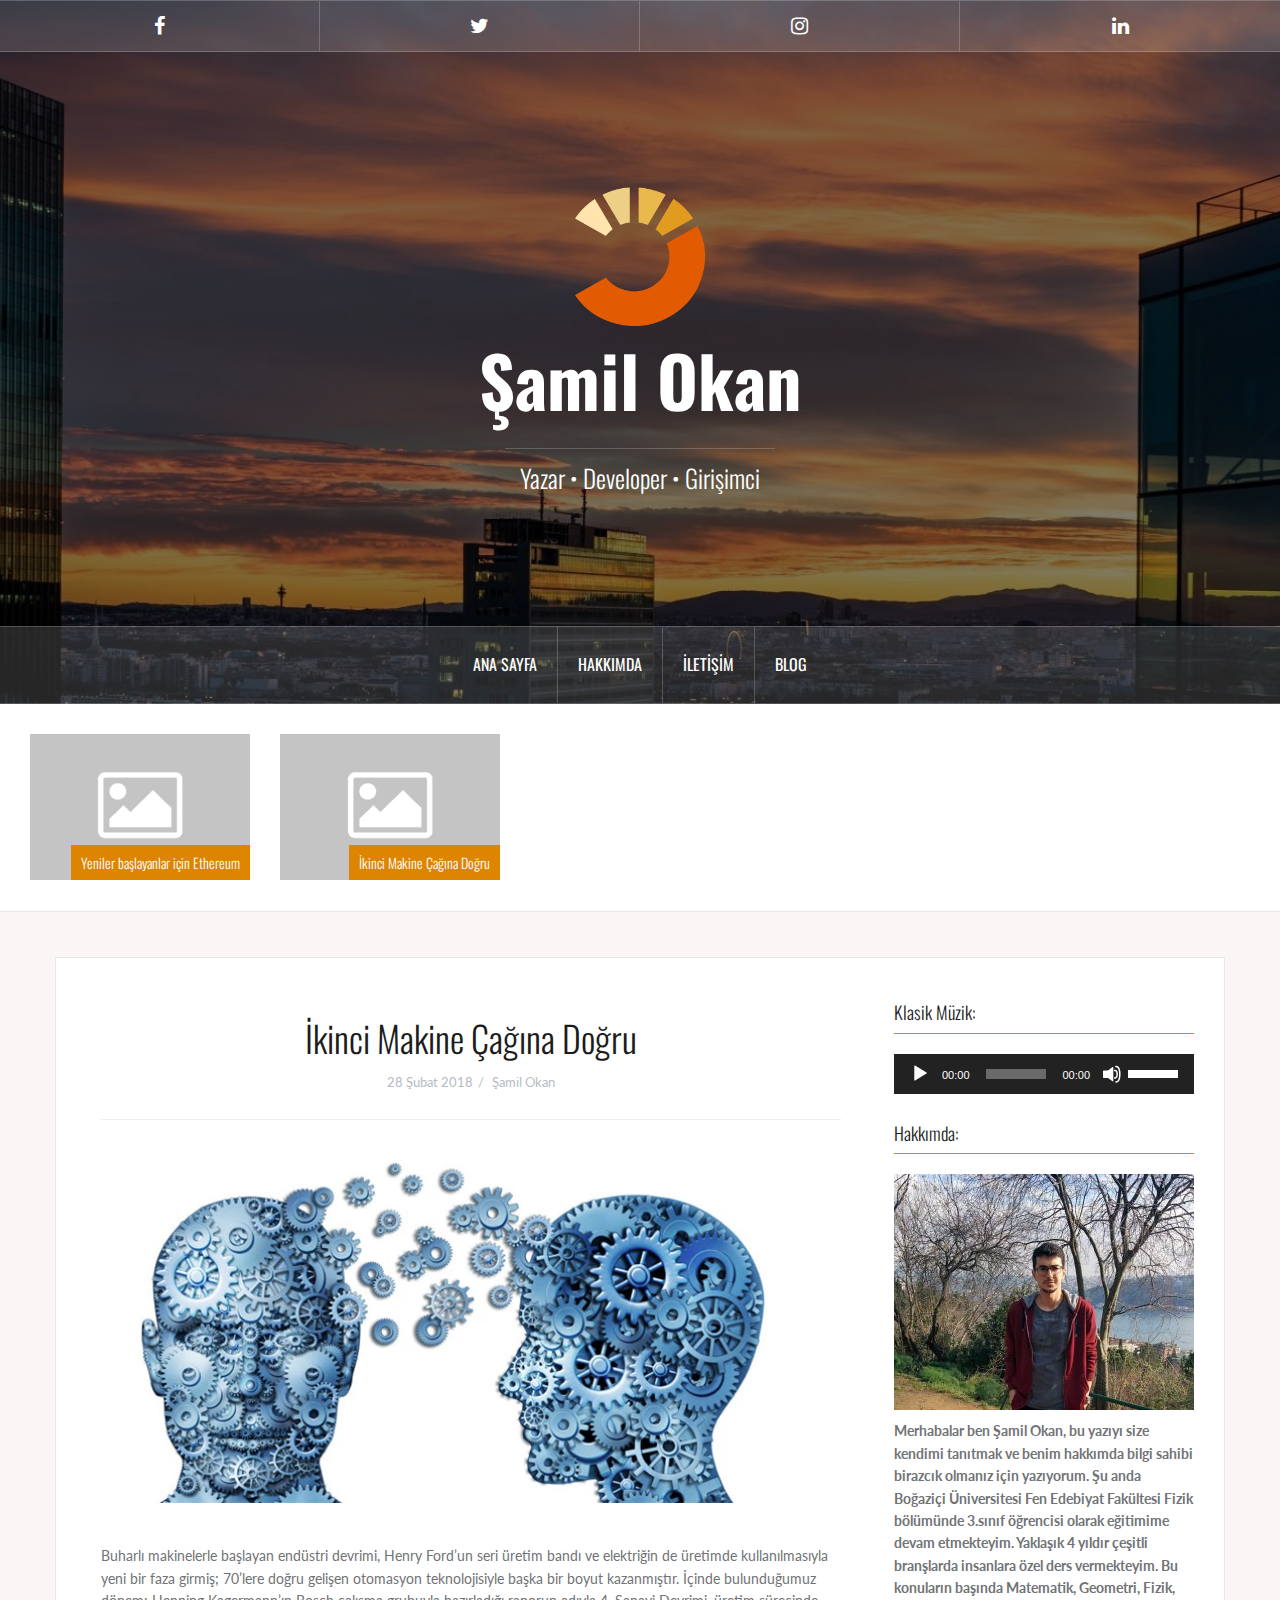
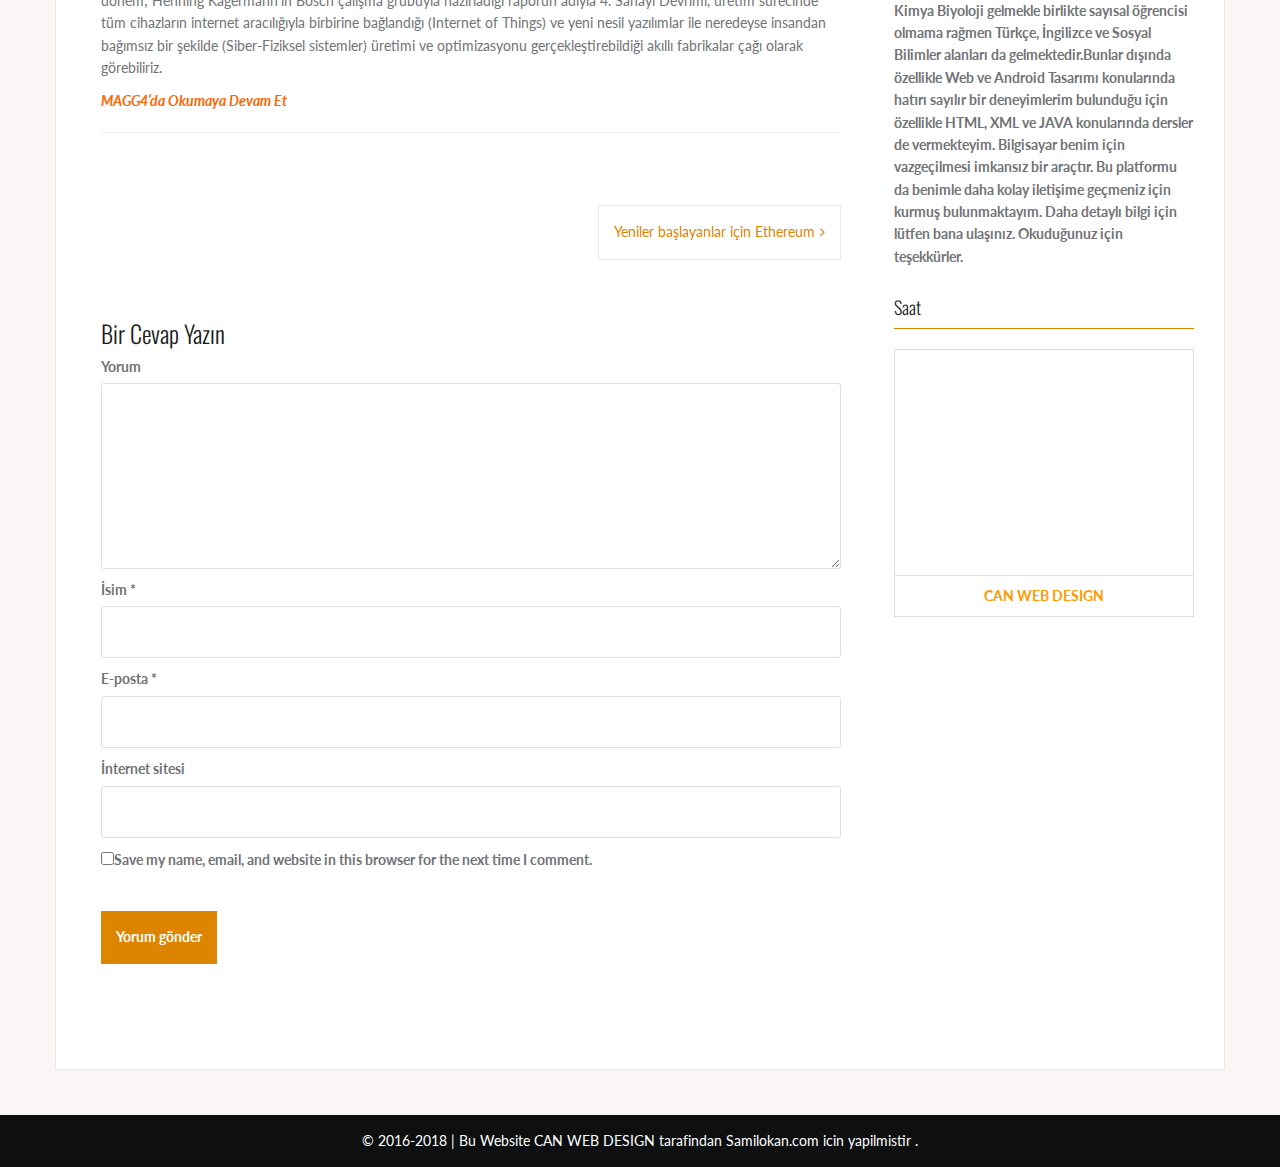
<file: ikinci-makine-cagina-dogru/index.html>
<!DOCTYPE html>
<html lang="tr-TR">
<head>
<meta charset="UTF-8">
<meta name="viewport" content="width=device-width, initial-scale=1">
<link rel="profile" href="http://gmpg.org/xfn/11">
<link rel="pingback" href="/xmlrpc.php">
<link rel="shortcut icon" href="/wp-content/uploads/2018/04/favicon-1.png" />

<title>İkinci Makine Çağına Doğru &#8211; Şamil Okan</title>
<link rel='dns-prefetch' href='//fonts.googleapis.com' />
<link rel='dns-prefetch' href='//s.w.org' />
<link rel="alternate" type="application/rss+xml" title="Şamil Okan &raquo; beslemesi" href="/feed/" />
<link rel="alternate" type="application/rss+xml" title="Şamil Okan &raquo; yorum beslemesi" href="/comments/feed/" />
<link rel="alternate" type="application/rss+xml" title="Şamil Okan &raquo; İkinci Makine Çağına Doğru yorum beslemesi" href="/ikinci-makine-cagina-dogru/feed/" />
		<script type="text/javascript">
			window._wpemojiSettings = {"baseUrl":"https:\/\/s.w.org\/images\/core\/emoji\/2.4\/72x72\/","ext":".png","svgUrl":"https:\/\/s.w.org\/images\/core\/emoji\/2.4\/svg\/","svgExt":".svg","source":{"concatemoji":"http:\/\/samilokan.com\/wp-includes\/js\/wp-emoji-release.min.js?ver=4.9.6"}};
			!function(a,b,c){function d(a,b){var c=String.fromCharCode;l.clearRect(0,0,k.width,k.height),l.fillText(c.apply(this,a),0,0);var d=k.toDataURL();l.clearRect(0,0,k.width,k.height),l.fillText(c.apply(this,b),0,0);var e=k.toDataURL();return d===e}function e(a){var b;if(!l||!l.fillText)return!1;switch(l.textBaseline="top",l.font="600 32px Arial",a){case"flag":return!(b=d([55356,56826,55356,56819],[55356,56826,8203,55356,56819]))&&(b=d([55356,57332,56128,56423,56128,56418,56128,56421,56128,56430,56128,56423,56128,56447],[55356,57332,8203,56128,56423,8203,56128,56418,8203,56128,56421,8203,56128,56430,8203,56128,56423,8203,56128,56447]),!b);case"emoji":return b=d([55357,56692,8205,9792,65039],[55357,56692,8203,9792,65039]),!b}return!1}function f(a){var c=b.createElement("script");c.src=a,c.defer=c.type="text/javascript",b.getElementsByTagName("head")[0].appendChild(c)}var g,h,i,j,k=b.createElement("canvas"),l=k.getContext&&k.getContext("2d");for(j=Array("flag","emoji"),c.supports={everything:!0,everythingExceptFlag:!0},i=0;i<j.length;i++)c.supports[j[i]]=e(j[i]),c.supports.everything=c.supports.everything&&c.supports[j[i]],"flag"!==j[i]&&(c.supports.everythingExceptFlag=c.supports.everythingExceptFlag&&c.supports[j[i]]);c.supports.everythingExceptFlag=c.supports.everythingExceptFlag&&!c.supports.flag,c.DOMReady=!1,c.readyCallback=function(){c.DOMReady=!0},c.supports.everything||(h=function(){c.readyCallback()},b.addEventListener?(b.addEventListener("DOMContentLoaded",h,!1),a.addEventListener("load",h,!1)):(a.attachEvent("onload",h),b.attachEvent("onreadystatechange",function(){"complete"===b.readyState&&c.readyCallback()})),g=c.source||{},g.concatemoji?f(g.concatemoji):g.wpemoji&&g.twemoji&&(f(g.twemoji),f(g.wpemoji)))}(window,document,window._wpemojiSettings);
		</script>
		<style type="text/css">
img.wp-smiley,
img.emoji {
	display: inline !important;
	border: none !important;
	box-shadow: none !important;
	height: 1em !important;
	width: 1em !important;
	margin: 0 .07em !important;
	vertical-align: -0.1em !important;
	background: none !important;
	padding: 0 !important;
}
</style>
<link rel='stylesheet' id='oria-bootstrap-css'  href='/wp-content/themes/oria/css/bootstrap/bootstrap.min.css?ver=1' type='text/css' media='all' />
<link rel='stylesheet' id='eae-css-css'  href='/wp-content/plugins/addon-elements-for-elementor-page-builder/assets/css/eae.css?ver=4.9.6' type='text/css' media='all' />
<link rel='stylesheet' id='oria-style-css'  href='/wp-content/themes/oria/style.css?ver=4.9.6' type='text/css' media='all' />
<style id='oria-style-inline-css' type='text/css'>
.footer-widgets .widget-title,.owl-theme .owl-controls .owl-buttons div,.read-more,.entry-title a:hover,a, a:hover { color:#dd8500}
#preloader-inner,.oria-slider .slide-title a,.read-more:hover,.nav-previous:hover,.nav-next:hover, button,.button,input[type="button"],input[type="reset"],input[type="submit"] { background-color:#dd8500}
.widget-title { border-color:#dd8500}
.sidebar-toggle,.social-navigation li a:hover,.main-navigation a:hover {background-color:rgba(221,133,0,0.4);}
body, .widget a { color:#717376}
.site-title a, .site-title a:hover { color:#ffffff}
.site-description { color:#ffffff}
.site-logo { max-width:130px; }
.site-branding { padding-top:135px;padding-bottom:135px; }
.site-title { font-size:70px; }
.site-description { font-size:25px; }

</style>
<link rel='stylesheet' id='oria-body-fonts-css'  href='//fonts.googleapis.com/css?family=Lato%3A400%2C700%2C400italic%2C700italic&#038;ver=4.9.6' type='text/css' media='all' />
<link rel='stylesheet' id='oria-headings-fonts-css'  href='//fonts.googleapis.com/css?family=Oswald%3A300%2C700&#038;ver=4.9.6' type='text/css' media='all' />
<link rel='stylesheet' id='oria-fontawesome-css'  href='/wp-content/themes/oria/fonts/font-awesome.min.css?ver=4.9.6' type='text/css' media='all' />
<link rel='stylesheet' id='loftloader-lite-animation-css'  href='/wp-content/plugins/loftloader/assets/css/loftloader.min.css?ver=2018041802' type='text/css' media='all' />
<script type='text/javascript' src='/wp-includes/js/jquery/jquery.js?ver=1.12.4'></script>
<script type='text/javascript' src='/wp-includes/js/jquery/jquery-migrate.min.js?ver=1.4.1'></script>
<script type='text/javascript' src='/wp-content/themes/oria/js/jquery.fitvids.js?ver=1'></script>
<script type='text/javascript' src='/wp-content/themes/oria/js/jquery.slicknav.min.js?ver=1'></script>
<script type='text/javascript' src='/wp-content/themes/oria/js/parallax.min.js?ver=1'></script>
<script type='text/javascript' src='/wp-content/themes/oria/js/scripts.js?ver=1'></script>
<script type='text/javascript' src='/wp-includes/js/imagesloaded.min.js?ver=3.2.0'></script>
<script type='text/javascript' src='/wp-includes/js/masonry.min.js?ver=3.3.2'></script>
<script type='text/javascript' src='/wp-content/themes/oria/js/imagesloaded.pkgd.min.js?ver=1'></script>
<script type='text/javascript' src='/wp-content/themes/oria/js/masonry-init.js?ver=1'></script>
<script type='text/javascript' src='/wp-content/themes/oria/js/owl.carousel.min.js?ver=1'></script>
<script type='text/javascript'>
/* <![CDATA[ */
var sliderOptions = {"slideshowspeed":"4000"};
/* ]]> */
</script>
<script type='text/javascript' src='/wp-content/themes/oria/js/slider-init.js?ver=1'></script>
<link rel='https://api.w.org/' href='/wp-json/' />
<link rel="EditURI" type="application/rsd+xml" title="RSD" href="/xmlrpc.php?rsd" />
<link rel="wlwmanifest" type="application/wlwmanifest+xml" href="/wp-includes/wlwmanifest.xml" /> 
<link rel='next' title='Yeniler başlayanlar için Ethereum' href='/etherium/' />
<meta name="generator" content="WordPress 4.9.6" />
<link rel="canonical" href="/ikinci-makine-cagina-dogru/" />
<link rel='shortlink' href='/?p=157' />
<link rel="alternate" type="application/json+oembed" href="/wp-json/oembed/1.0/embed?url=http%3A%2F%2F%2Fikinci-makine-cagina-dogru%2F" />
<link rel="alternate" type="text/xml+oembed" href="/wp-json/oembed/1.0/embed?url=http%3A%2F%2F%2Fikinci-makine-cagina-dogru%2F&#038;format=xml" />
<!--[if lt IE 9]>
<script src="http://samilokan.com/wp-content/themes/oria/js/html5shiv.js"></script>
<![endif]-->
		<style type="text/css">
			.site-header {
				background-image: url(/wp-content/uploads/2018/04/cropped-vienna_skyscraper-wallpaper-1920x1080.jpg);
			}
		</style>
		<link rel="icon" href="/wp-content/uploads/2018/04/favicon-1-150x150.png" sizes="32x32" />
<link rel="icon" href="/wp-content/uploads/2018/04/favicon-1.png" sizes="192x192" />
<link rel="apple-touch-icon-precomposed" href="/wp-content/uploads/2018/04/favicon-1.png" />
<meta name="msapplication-TileImage" content="http://samilokan.com/wp-content/uploads/2018/04/favicon-1.png" />
<style id="loftloader-lite-custom-bg-color">#loftloader-wrapper .loader-section {
	background: #ffffff;
}
</style><style id="loftloader-lite-custom-bg-opacity">#loftloader-wrapper .loader-section {
	opacity: 1;
}
</style><style id="loftloader-lite-custom-loader">#loftloader-wrapper.pl-imgloading #loader {
	width: 150px;
}
#loftloader-wrapper.pl-imgloading #loader span {
	background-size: cover;
	background-image: url(/wp-content/uploads/2018/04/favicon.png);
}
</style></head>

<body class="post-template-default single single-post postid-157 single-format-standard elementor-default"><div id="loftloader-wrapper" class="pl-imgloading" data-show-close-time="20000"><div class="loader-inner"><div id="loader"><span></span><img src="/wp-content/uploads/2018/04/favicon.png" alt="preloder"></div></div><div class="loader-section section-up"></div><div class="loader-section section-down"></div><div class="loader-close-button" style="display: none;"><span class="screen-reader-text">Close</span><span class="close-des">Kapat</span></div></div>

<div class="preloader"><div id="preloader-inner"><div class="preload">&nbsp;</div></div></div>
<div id="page" class="hfeed site">
	<a class="skip-link screen-reader-text" href="#content">İçeriğe geç</a>

	<header id="masthead" class="site-header" role="banner">

		<div class="top-bar clearfix no-toggle">
						<nav class="social-navigation clearfix">
				<div class="menu-sosyal-container"><ul id="menu-sosyal" class="menu clearfix"><li id="menu-item-227" class="menu-item menu-item-type-custom menu-item-object-custom menu-item-227"><a href="http://facebook.com/samilokan"><span class="screen-reader-text">Facebook</span></a></li>
<li id="menu-item-233" class="menu-item menu-item-type-custom menu-item-object-custom menu-item-233"><a href="https://twitter.com/samilokan"><span class="screen-reader-text">Twitter</span></a></li>
<li id="menu-item-235" class="menu-item menu-item-type-custom menu-item-object-custom menu-item-235"><a href="https://www.instagram.com/samilokan/"><span class="screen-reader-text">Instagram</span></a></li>
<li id="menu-item-237" class="menu-item menu-item-type-custom menu-item-object-custom menu-item-237"><a href="https://www.linkedin.com/in/samilokan"><span class="screen-reader-text">Linkedin</span></a></li>
</ul></div>			</nav>
					
					</div>

		<div class="container">
			<div class="site-branding">
				<a href="/" title="Şamil Okan"><img class="site-logo show-title" src="/wp-content/uploads/2018/04/favicon.png" alt="Şamil Okan" /></a><h1 class="site-title"><a href="/" rel="home">Şamil Okan</a></h1><h2 class="site-description">Yazar • Developer • Girişimci</h2>			</div><!-- .site-branding -->
		</div>

		<nav id="site-navigation" class="main-navigation" role="navigation">
			<div class="menu-menu-1-container"><ul id="primary-menu" class="menu clearfix"><li id="menu-item-27" class="menu-item menu-item-type-post_type menu-item-object-page menu-item-home menu-item-27"><a href="/">Ana Sayfa</a></li>
<li id="menu-item-85" class="menu-item menu-item-type-post_type menu-item-object-page menu-item-85"><a href="/hakkimda/">Hakkımda</a></li>
<li id="menu-item-29" class="menu-item menu-item-type-post_type menu-item-object-page menu-item-29"><a href="/iletisim/">İletişim</a></li>
<li id="menu-item-254" class="menu-item menu-item-type-post_type menu-item-object-page current_page_parent menu-item-254"><a href="/blog/">Blog</a></li>
</ul></div>		</nav><!-- #site-navigation -->
		<nav class="mobile-nav"></nav>

	</header><!-- #masthead -->
	
						<div class="oria-slider slider-loader">
				<div class="featured-inner clearfix">
					<div class="slider-inner">
											<div class="slide">
															<img src="/wp-content/themes/oria/images/placeholder.png"/>														<h3 class="slide-title"><a href="/etherium/" rel="bookmark">Yeniler başlayanlar için Ethereum</a></h3>						</div>
											<div class="slide">
															<img src="/wp-content/themes/oria/images/placeholder.png"/>														<h3 class="slide-title"><a href="/ikinci-makine-cagina-dogru/" rel="bookmark">İkinci Makine Çağına Doğru</a></h3>						</div>
										</div>
				</div>
			</div>
				
	<div id="content" class="site-content clearfix">
				<div class="container content-wrapper">
		
	<div id="primary" class="content-area">
		<main id="main" class="site-main" role="main">

		
			
<article id="post-157" class="post-157 post type-post status-publish format-standard hentry category-magg4">

		
	<header class="entry-header">
		<h1 class="entry-title">İkinci Makine Çağına Doğru</h1>
				<div class="entry-meta">
			<span class="posted-on"><a href="/ikinci-makine-cagina-dogru/" rel="bookmark"><time class="entry-date published" datetime="2018-02-28T00:24:09+00:00">28 Şubat 2018</time><time class="updated" datetime="2018-02-28T02:02:21+00:00">28 Şubat 2018</time></a></span><span class="byline"> <span class="author vcard"><a class="url fn n" href="/author/samil-okan/">Şamil Okan</a></span></span>		</div><!-- .entry-meta -->
			</header><!-- .entry-header -->

	<div class="entry-content">
		<hr />
<p style="text-align: left;"><img class="alignnone wp-image-147" src="/wp-content/uploads/2018/02/yapay-zeka-1-300x154.jpg" alt="" width="705" height="362" srcset="/wp-content/uploads/2018/02/yapay-zeka-1-300x154.jpg 300w, /wp-content/uploads/2018/02/yapay-zeka-1.jpg 700w" sizes="(max-width: 705px) 100vw, 705px" /></p>
<p>&nbsp;</p>
<p style="text-align: left;">Buharlı makinelerle başlayan endüstri devrimi, Henry Ford’un seri üretim bandı ve elektriğin de üretimde kullanılmasıyla yeni bir faza girmiş; 70’lere doğru gelişen otomasyon teknolojisiyle başka bir boyut kazanmıştır. İçinde bulunduğumuz dönem; Henning Kagermann’ın Bosch çalışma grubuyla hazırladığı raporun adıyla 4. Sanayi Devrimi, üretim sürecinde tüm cihazların internet aracılığıyla birbirine bağlandığı (Internet of Things) ve yeni nesil yazılımlar ile neredeyse insandan bağımsız bir şekilde (Siber-Fiziksel sistemler) üretimi ve optimizasyonu gerçekleştirebildiği akıllı fabrikalar çağı olarak görebiliriz.</p>
<p style="text-align: left;"><em><strong><span style="color: #ff6600;"><a style="color: #ff6600;" href="http://magg4.com/haberler-ve-blog-ikinci-makine-cagina-dogru/" target="_blank" rel="noopener">MAGG4&#8217;da Okumaya Devam Et</a></span></strong></em></p>
<hr />
<p>&nbsp;</p>
			</div><!-- .entry-content -->

		<footer class="entry-footer">
			</footer><!-- .entry-footer -->
	</article><!-- #post-## -->

			
	<nav class="navigation post-navigation" role="navigation">
		<h2 class="screen-reader-text">Yazı dolaşımı</h2>
		<div class="nav-links"><div class="nav-next"><a href="/etherium/" rel="next">Yeniler başlayanlar için Ethereum</a></div></div>
	</nav>
			
<div id="comments" class="comments-area">

	
	
	
		<div id="respond" class="comment-respond">
		<h3 id="reply-title" class="comment-reply-title">Bir Cevap Yazın <small><a rel="nofollow" id="cancel-comment-reply-link" href="/ikinci-makine-cagina-dogru/#respond" style="display:none;">Cevabı iptal et</a></small></h3>			<form action="/wp-comments-post.php" method="post" id="commentform" class="comment-form" novalidate>
				<p class="comment-form-comment"><label for="comment">Yorum</label> <textarea id="comment" name="comment" cols="45" rows="8" maxlength="65525" required="required"></textarea></p><p class="comment-form-author"><label for="author">İsim <span class="required">*</span></label> <input id="author" name="author" type="text" value="" size="30" maxlength="245" required='required' /></p>
<p class="comment-form-email"><label for="email">E-posta <span class="required">*</span></label> <input id="email" name="email" type="email" value="" size="30" maxlength="100" aria-describedby="email-notes" required='required' /></p>
<p class="comment-form-url"><label for="url">İnternet sitesi</label> <input id="url" name="url" type="url" value="" size="30" maxlength="200" /></p>
<p class="comment-form-cookies-consent"><input id="wp-comment-cookies-consent" name="wp-comment-cookies-consent" type="checkbox" value="yes" /><label for="wp-comment-cookies-consent">Save my name, email, and website in this browser for the next time I comment.</label></p>
<p class="form-submit"><input name="submit" type="submit" id="submit" class="submit" value="Yorum gönder" /> <input type='hidden' name='comment_post_ID' value='157' id='comment_post_ID' />
<input type='hidden' name='comment_parent' id='comment_parent' value='0' />
</p>			</form>
			</div><!-- #respond -->
	
</div><!-- #comments -->

		
		</main><!-- #main -->
	</div><!-- #primary -->

	
<div id="secondary" class="widget-area no-toggle" role="complementary">
	<span class="sidebar-close"><i class="fa fa-times"></i></span>
	<aside id="media_audio-2" class="widget widget_media_audio"><h4 class="widget-title">Klasik Müzik:</h4><!--[if lt IE 9]><script>document.createElement('audio');</script><![endif]-->
<audio class="wp-audio-shortcode" id="audio-157-1" preload="none" style="width: 100%;" controls="controls"><source type="audio/mpeg" src="/wp-content/uploads/2018/02/Piano-Concerto-No.-06-Mozart-Full-Length-20-Minutes-in-HQ.mp3?_=1" /><source type="audio/mpeg" src="/wp-content/uploads/2018/02/Piano-Concerto-No.-06-Mozart-Full-Length-20-Minutes-in-HQ.mp3?_=1" /><a href="/wp-content/uploads/2018/02/Piano-Concerto-No.-06-Mozart-Full-Length-20-Minutes-in-HQ.mp3">http://samilokan.com/wp-content/uploads/2018/02/Piano-Concerto-No.-06-Mozart-Full-Length-20-Minutes-in-HQ.mp3</a></audio></aside><aside id="text-3" class="widget widget_text"><h4 class="widget-title">Hakkımda:</h4>			<div class="textwidget"><p><img class="alignnone wp-image-11" src="/wp-content/uploads/2018/01/samil-300x236.jpg" alt="" width="371" height="292" /></p>
<p><strong>Merhabalar ben Şamil Okan, bu yazıyı size kendimi tanıtmak ve benim hakkımda bilgi sahibi birazcık olmanız için yazıyorum. Şu anda Boğaziçi Üniversitesi Fen Edebiyat Fakültesi Fizik bölümünde 3.sınıf öğrencisi olarak eğitimime devam etmekteyim. Yaklaşık 4 yıldır çeşitli branşlarda insanlara özel ders vermekteyim. Bu konuların başında Matematik, Geometri, Fizik, Kimya Biyoloji gelmekle birlikte sayısal öğrencisi olmama rağmen Türkçe, İngilizce ve Sosyal Bilimler alanları da gelmektedir.Bunlar dışında özellikle Web ve Android Tasarımı konularında hatırı sayılır bir deneyimlerim bulunduğu için özellikle HTML, XML ve JAVA konularında dersler de vermekteyim. Bilgisayar benim için vazgeçilmesi imkansız bir araçtır. Bu platformu da benimle daha kolay iletişime geçmeniz için kurmuş bulunmaktayım. Daha detaylı bilgi için lütfen bana ulaşınız. Okuduğunuz için teşekkürler.</strong></p>
</div>
		</aside><aside id="custom_html-4" class="widget_text widget widget_custom_html"><h4 class="widget-title">Saat</h4><div class="textwidget custom-html-widget"><table><tr><td style="text-align: center;"><canvas id="canvas_tt5ae1db1c84472" width="200" height="200"></canvas></td></tr>
	<tr><td style="text-align: center; font-weight: bold"><a href="http://24timezones.com/current_time/turkey_istanbul_clock.php" style="text-decoration: none" class="clock24" id="tz24-1524751132-c215903-eyJiZ2NvbG9yIjoiRkY5OTAwIiwibGFuZyI6ImVuIiwidHlwZSI6ImEiLCJzaXplIjoiMjAwIiwiY2FudmFzX2lkIjoiY2FudmFzX3R0NWFlMWRiMWM4NDQ3MiJ9" title="Time in Istanbul" target="_blank" rel="nofollow"><center><font color="#FF9900">CAN WEB DESIGN</font></center></a></td></tr>
</table>
<script type="text/javascript" src="//w.24timezones.com/l.js" async></script></div></aside></div><!-- #secondary -->

		</div>
	</div><!-- #content -->

	
	<footer id="colophon" class="site-footer" role="contentinfo">
		<div class="site-info container">
			<center><font color="FFFFFF">© 2016-2018 | Bu Website</font> <a href="http://cangokceaslan.com/" rel="nofollow"><font color="FFFFFF">CAN WEB DESIGN</font> </a><font color="FFFFFF">tarafindan</font><font color="FFFFFF"> <a href="/" rel="nofollow"><font color="FFFFFF">Samilokan.com </font></a> icin yapilmistir  . </font></center>		</div><!-- .site-info -->
	</footer><!-- #colophon -->
</div><!-- #page -->

<link rel='stylesheet' id='mediaelement-css'  href='/wp-includes/js/mediaelement/mediaelementplayer-legacy.min.css?ver=4.2.6-78496d1' type='text/css' media='all' />
<link rel='stylesheet' id='wp-mediaelement-css'  href='/wp-includes/js/mediaelement/wp-mediaelement.min.css?ver=4.9.6' type='text/css' media='all' />
<script type='text/javascript' src='/wp-content/plugins/addon-elements-for-elementor-page-builder/assets/js/animated-main.js?ver=1.0'></script>
<script type='text/javascript' src='/wp-content/plugins/addon-elements-for-elementor-page-builder/assets/js/eae.js?ver=1.0'></script>
<script type='text/javascript' src='/wp-content/themes/oria/js/skip-link-focus-fix.js?ver=20130115'></script>
<script type='text/javascript' src='/wp-includes/js/comment-reply.min.js?ver=4.9.6'></script>
<script type='text/javascript' src='/wp-content/plugins/loftloader/assets/js/loftloader.min.js?ver=2018041802'></script>
<script type='text/javascript' src='/wp-includes/js/wp-embed.min.js?ver=4.9.6'></script>
<script type='text/javascript'>
var mejsL10n = {"language":"tr","strings":{"mejs.install-flash":"Flash oynat\u0131c\u0131 etkinle\u015ftirilmemi\u015f ya da kurulmam\u0131\u015f bir taray\u0131c\u0131 kullanmaktas\u0131n\u0131z. L\u00fctfen Flash oynat\u0131c\u0131 eklentinizi a\u00e7\u0131n ya da son s\u00fcr\u00fcm\u00fc https:\/\/get.adobe.com\/flashplayer\/ adresinden indirin","mejs.fullscreen-off":"Tam ekran\u0131 kapat","mejs.fullscreen-on":"Tam ekrana ge\u00e7","mejs.download-video":"Videoyu indir","mejs.fullscreen":"Tam ekran","mejs.time-jump-forward":["\u0130leriye 1 saniye atla","%1 saniye ileri atla"],"mejs.loop":"Tekrar a\u00e7\/kapa","mejs.play":"Oynat","mejs.pause":"Durdur","mejs.close":"Kapat","mejs.time-slider":"Zaman kayd\u0131rac\u0131","mejs.time-help-text":"Sol\/sa\u011f tu\u015falr\u0131 ile bir saniye, yukar\u0131\/a\u015fa\u011f\u0131 tu\u015flar\u0131 ile 10 saniye ilerletin.","mejs.time-skip-back":["1 saniye geri git","%1 saniye geri d\u00f6n"],"mejs.captions-subtitles":"Ba\u015fl\u0131klar\/altyaz\u0131lar","mejs.captions-chapters":"B\u00f6l\u00fcmler","mejs.none":"Hi\u00e7biri","mejs.mute-toggle":"Sesi kapat\/a\u00e7","mejs.volume-help-text":"Yukar\u0131\/a\u015fa\u011f\u0131 tu\u015flar\u0131 ile sesi art\u0131r\u0131n ya da azalt\u0131n.","mejs.unmute":"Sesi geri a\u00e7","mejs.mute":"Sessiz","mejs.volume-slider":"Ses  kayd\u0131rac\u0131","mejs.video-player":"Video oynat\u0131c\u0131","mejs.audio-player":"Ses oynat\u0131c\u0131","mejs.ad-skip":"Reklam\u0131 ge\u00e7","mejs.ad-skip-info":["1 saniye i\u00e7inde ge\u00e7","%1 saniye i\u00e7inde ge\u00e7"],"mejs.source-chooser":"Kaynak se\u00e7ici","mejs.stop":"Dur","mejs.speed-rate":"H\u0131z oran\u0131","mejs.live-broadcast":"Canl\u0131 yay\u0131n","mejs.afrikaans":"Afrikanca","mejs.albanian":"Arnavut\u00e7a","mejs.arabic":"Arap\u00e7a","mejs.belarusian":"Beyaz Rus\u00e7a","mejs.bulgarian":"Bulgarca","mejs.catalan":"Katalanca","mejs.chinese":"\u00c7ince","mejs.chinese-simplified":"\u00c7ince (Basitle\u015ftirilmi\u015f)","mejs.chinese-traditional":"\u00c7ince (Geleneksel)","mejs.croatian":"H\u0131rvat\u00e7a","mejs.czech":"\u00c7ek\u00e7e","mejs.danish":"Danca","mejs.dutch":"Hollandal\u0131","mejs.english":"\u0130ngilizce","mejs.estonian":"Estonyaca","mejs.filipino":"Filipince","mejs.finnish":"Fince","mejs.french":"Frans\u0131z","mejs.galician":"Gali\u00e7yaca","mejs.german":"Almanca","mejs.greek":"Yunanca","mejs.haitian-creole":"Haiti kreyolu","mejs.hebrew":"\u0130branice","mejs.hindi":"Hint\u00e7e","mejs.hungarian":"Macarca","mejs.icelandic":"\u0130zlandaca","mejs.indonesian":"Endonezyaca","mejs.irish":"\u0130rlandaca","mejs.italian":"\u0130talyanca","mejs.japanese":"Japonca","mejs.korean":"Korece","mejs.latvian":"Letonca","mejs.lithuanian":"Litvanca","mejs.macedonian":"Makedonyaca","mejs.malay":"Malayaca","mejs.maltese":"Malta Dili","mejs.norwegian":"Norve\u00e7ce","mejs.persian":"Fars\u00e7a","mejs.polish":"leh\u00e7e","mejs.portuguese":"Portekizce","mejs.romanian":"Romence","mejs.russian":"Rus\u00e7a","mejs.serbian":"S\u0131rp\u00e7a","mejs.slovak":"Slovak\u00e7a","mejs.slovenian":"Sloven Dili","mejs.spanish":"\u0130spanyolca","mejs.swahili":"Svahili Dili","mejs.swedish":"\u0130sve\u00e7\u00e7e","mejs.tagalog":"Tagalogca","mejs.thai":"Tay Dili","mejs.turkish":"T\u00fcrk\u00e7e","mejs.ukrainian":"Ukraynaca","mejs.vietnamese":"Vietnamca","mejs.welsh":"Galler Dili","mejs.yiddish":"Eskenazi Dili"}};
</script>
<script type='text/javascript' src='/wp-includes/js/mediaelement/mediaelement-and-player.min.js?ver=4.2.6-78496d1'></script>
<script type='text/javascript' src='/wp-includes/js/mediaelement/mediaelement-migrate.min.js?ver=4.9.6'></script>
<script type='text/javascript'>
/* <![CDATA[ */
var _wpmejsSettings = {"pluginPath":"\/wp-includes\/js\/mediaelement\/","classPrefix":"mejs-","stretching":"responsive"};
/* ]]> */
</script>
<script type='text/javascript' src='/wp-includes/js/mediaelement/wp-mediaelement.min.js?ver=4.9.6'></script>

</body>
</html>
</file>
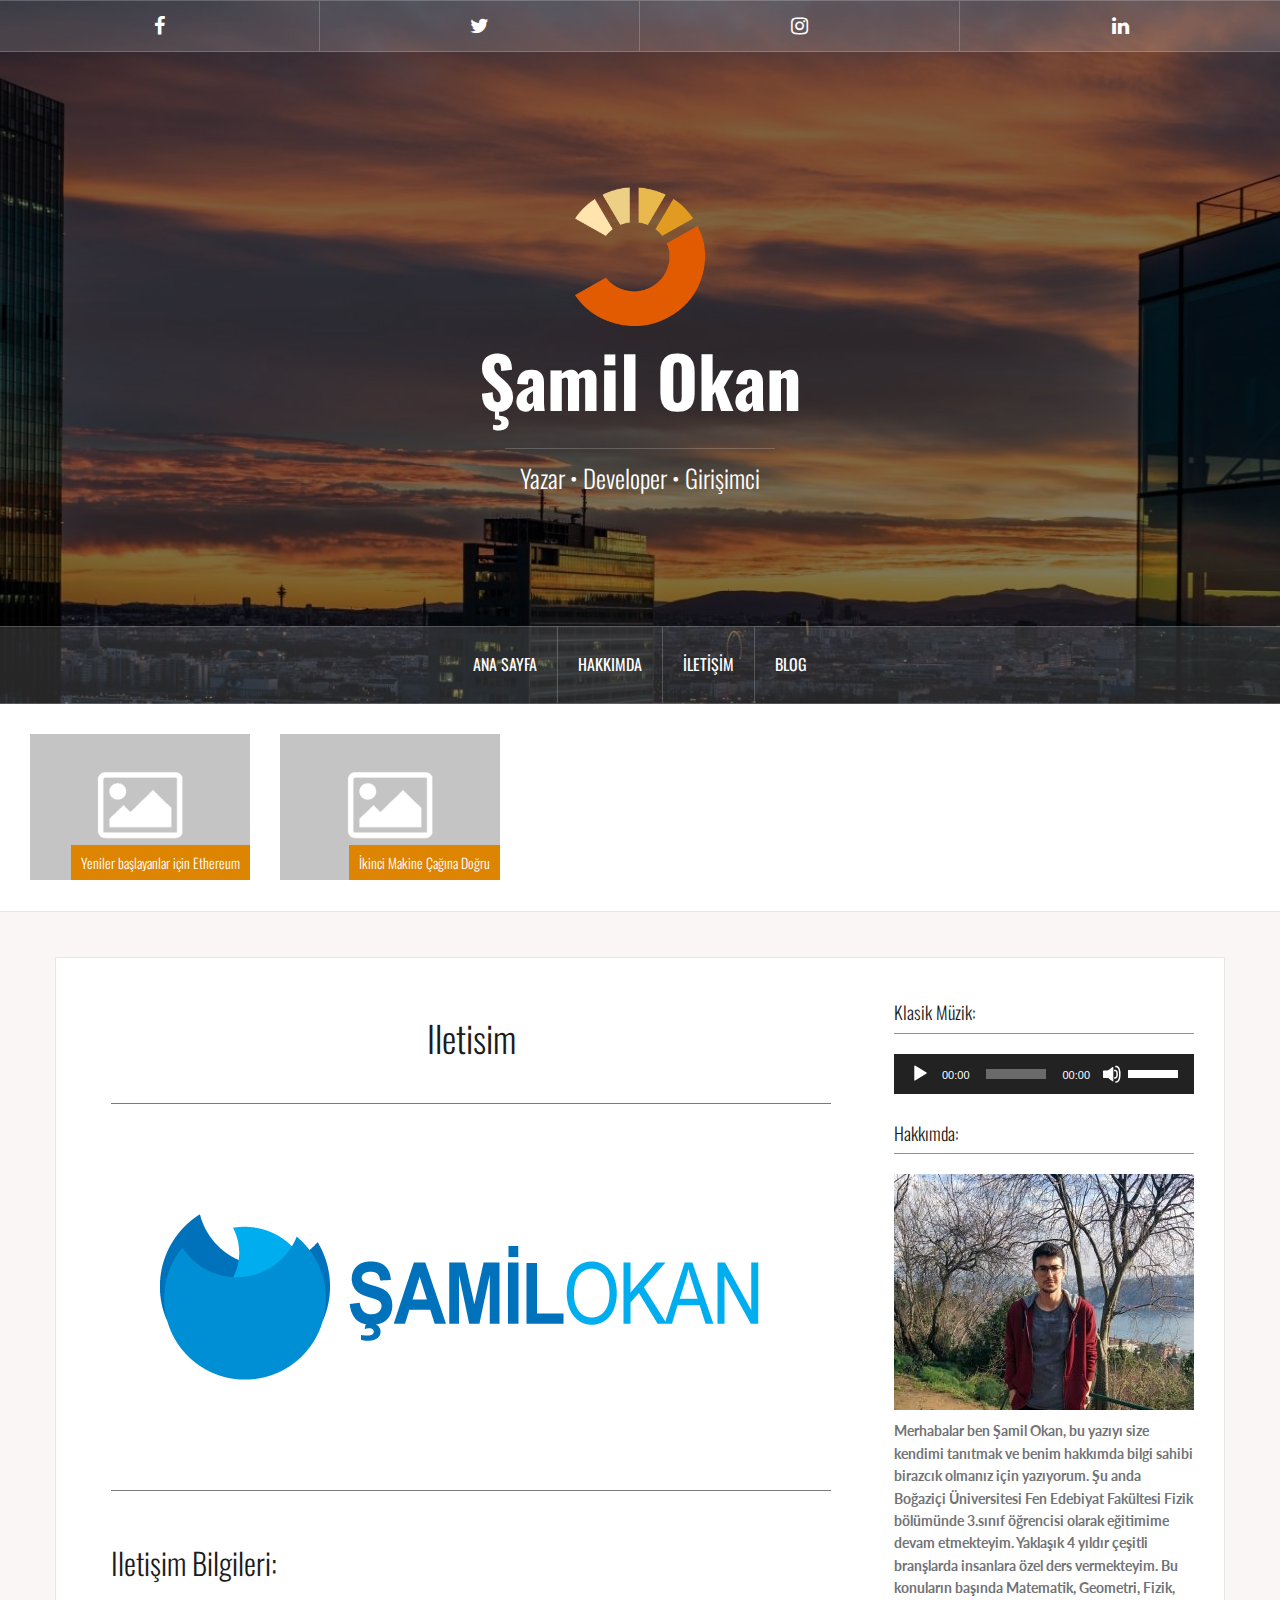
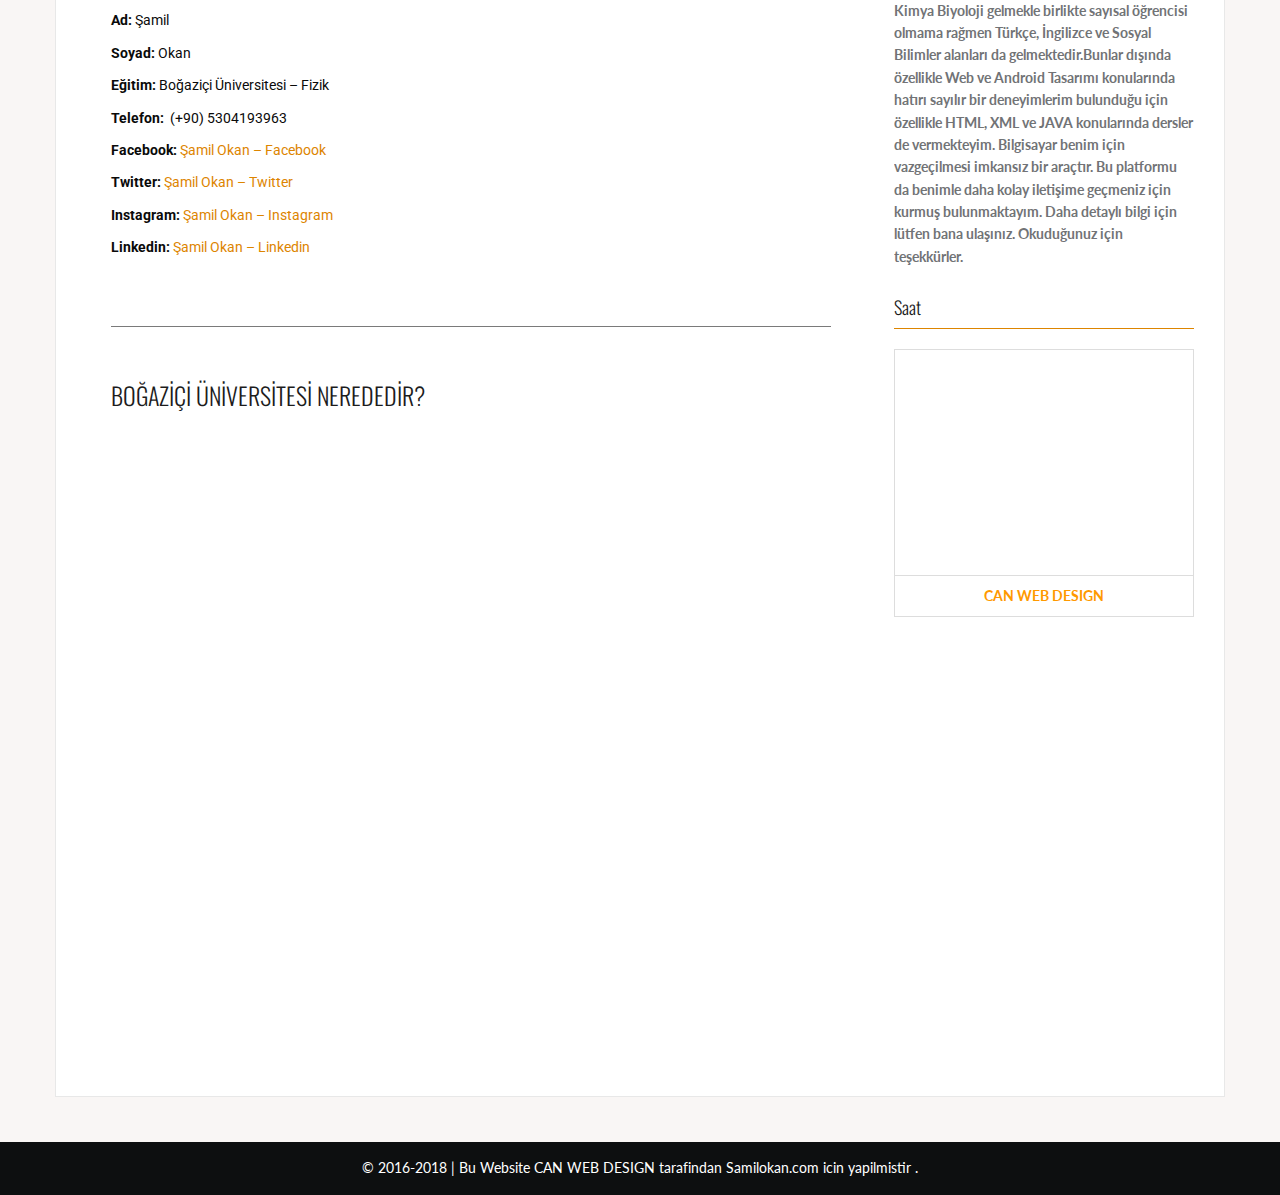
<file: iletisim/index.html>
<!DOCTYPE html>
<html lang="tr-TR">
<head>
<meta charset="UTF-8">
<meta name="viewport" content="width=device-width, initial-scale=1">
<link rel="profile" href="http://gmpg.org/xfn/11">
<link rel="pingback" href="/xmlrpc.php">
<link rel="shortcut icon" href="/wp-content/uploads/2018/04/favicon-1.png" />

<title>Iletisim &#8211; Şamil Okan</title>
<link rel='dns-prefetch' href='//fonts.googleapis.com' />
<link rel='dns-prefetch' href='//s.w.org' />
<link rel="alternate" type="application/rss+xml" title="Şamil Okan &raquo; beslemesi" href="/feed/" />
<link rel="alternate" type="application/rss+xml" title="Şamil Okan &raquo; yorum beslemesi" href="/comments/feed/" />
		<script type="text/javascript">
			window._wpemojiSettings = {"baseUrl":"https:\/\/s.w.org\/images\/core\/emoji\/2.4\/72x72\/","ext":".png","svgUrl":"https:\/\/s.w.org\/images\/core\/emoji\/2.4\/svg\/","svgExt":".svg","source":{"concatemoji":"http:\/\/samilokan.com\/wp-includes\/js\/wp-emoji-release.min.js?ver=4.9.6"}};
			!function(a,b,c){function d(a,b){var c=String.fromCharCode;l.clearRect(0,0,k.width,k.height),l.fillText(c.apply(this,a),0,0);var d=k.toDataURL();l.clearRect(0,0,k.width,k.height),l.fillText(c.apply(this,b),0,0);var e=k.toDataURL();return d===e}function e(a){var b;if(!l||!l.fillText)return!1;switch(l.textBaseline="top",l.font="600 32px Arial",a){case"flag":return!(b=d([55356,56826,55356,56819],[55356,56826,8203,55356,56819]))&&(b=d([55356,57332,56128,56423,56128,56418,56128,56421,56128,56430,56128,56423,56128,56447],[55356,57332,8203,56128,56423,8203,56128,56418,8203,56128,56421,8203,56128,56430,8203,56128,56423,8203,56128,56447]),!b);case"emoji":return b=d([55357,56692,8205,9792,65039],[55357,56692,8203,9792,65039]),!b}return!1}function f(a){var c=b.createElement("script");c.src=a,c.defer=c.type="text/javascript",b.getElementsByTagName("head")[0].appendChild(c)}var g,h,i,j,k=b.createElement("canvas"),l=k.getContext&&k.getContext("2d");for(j=Array("flag","emoji"),c.supports={everything:!0,everythingExceptFlag:!0},i=0;i<j.length;i++)c.supports[j[i]]=e(j[i]),c.supports.everything=c.supports.everything&&c.supports[j[i]],"flag"!==j[i]&&(c.supports.everythingExceptFlag=c.supports.everythingExceptFlag&&c.supports[j[i]]);c.supports.everythingExceptFlag=c.supports.everythingExceptFlag&&!c.supports.flag,c.DOMReady=!1,c.readyCallback=function(){c.DOMReady=!0},c.supports.everything||(h=function(){c.readyCallback()},b.addEventListener?(b.addEventListener("DOMContentLoaded",h,!1),a.addEventListener("load",h,!1)):(a.attachEvent("onload",h),b.attachEvent("onreadystatechange",function(){"complete"===b.readyState&&c.readyCallback()})),g=c.source||{},g.concatemoji?f(g.concatemoji):g.wpemoji&&g.twemoji&&(f(g.twemoji),f(g.wpemoji)))}(window,document,window._wpemojiSettings);
		</script>
		<style type="text/css">
img.wp-smiley,
img.emoji {
	display: inline !important;
	border: none !important;
	box-shadow: none !important;
	height: 1em !important;
	width: 1em !important;
	margin: 0 .07em !important;
	vertical-align: -0.1em !important;
	background: none !important;
	padding: 0 !important;
}
</style>
<link rel='stylesheet' id='oria-bootstrap-css'  href='/wp-content/themes/oria/css/bootstrap/bootstrap.min.css?ver=1' type='text/css' media='all' />
<link rel='stylesheet' id='eae-css-css'  href='/wp-content/plugins/addon-elements-for-elementor-page-builder/assets/css/eae.css?ver=4.9.6' type='text/css' media='all' />
<link rel='stylesheet' id='oria-style-css'  href='/wp-content/themes/oria/style.css?ver=4.9.6' type='text/css' media='all' />
<style id='oria-style-inline-css' type='text/css'>
.footer-widgets .widget-title,.owl-theme .owl-controls .owl-buttons div,.read-more,.entry-title a:hover,a, a:hover { color:#dd8500}
#preloader-inner,.oria-slider .slide-title a,.read-more:hover,.nav-previous:hover,.nav-next:hover, button,.button,input[type="button"],input[type="reset"],input[type="submit"] { background-color:#dd8500}
.widget-title { border-color:#dd8500}
.sidebar-toggle,.social-navigation li a:hover,.main-navigation a:hover {background-color:rgba(221,133,0,0.4);}
body, .widget a { color:#717376}
.site-title a, .site-title a:hover { color:#ffffff}
.site-description { color:#ffffff}
.site-logo { max-width:130px; }
.site-branding { padding-top:135px;padding-bottom:135px; }
.site-title { font-size:70px; }
.site-description { font-size:25px; }

</style>
<link rel='stylesheet' id='oria-body-fonts-css'  href='//fonts.googleapis.com/css?family=Lato%3A400%2C700%2C400italic%2C700italic&#038;ver=4.9.6' type='text/css' media='all' />
<link rel='stylesheet' id='oria-headings-fonts-css'  href='//fonts.googleapis.com/css?family=Oswald%3A300%2C700&#038;ver=4.9.6' type='text/css' media='all' />
<link rel='stylesheet' id='oria-fontawesome-css'  href='/wp-content/themes/oria/fonts/font-awesome.min.css?ver=4.9.6' type='text/css' media='all' />
<link rel='stylesheet' id='loftloader-lite-animation-css'  href='/wp-content/plugins/loftloader/assets/css/loftloader.min.css?ver=2018041802' type='text/css' media='all' />
<link rel='stylesheet' id='elementor-icons-css'  href='/wp-content/plugins/elementor/assets/lib/eicons/css/elementor-icons.min.css?ver=3.3.0' type='text/css' media='all' />
<link rel='stylesheet' id='font-awesome-css'  href='/wp-content/plugins/elementor/assets/lib/font-awesome/css/font-awesome.min.css?ver=4.7.0' type='text/css' media='all' />
<link rel='stylesheet' id='elementor-animations-css'  href='/wp-content/plugins/elementor/assets/lib/animations/animations.min.css?ver=2.0.12' type='text/css' media='all' />
<link rel='stylesheet' id='elementor-frontend-css'  href='/wp-content/plugins/elementor/assets/css/frontend.min.css?ver=2.0.12' type='text/css' media='all' />
<link rel='stylesheet' id='lae-frontend-styles-css'  href='/wp-content/plugins/addons-for-elementor/assets/css/lae-frontend.css?ver=1.6' type='text/css' media='all' />
<link rel='stylesheet' id='lae-widgets-styles-css'  href='/wp-content/plugins/addons-for-elementor/assets/css/lae-widgets.css?ver=1.6' type='text/css' media='all' />
<link rel='stylesheet' id='lae-icomoon-styles-css'  href='/wp-content/plugins/addons-for-elementor/assets/css/icomoon.css?ver=1.6' type='text/css' media='all' />
<link rel='stylesheet' id='lae-sliders-styles-css'  href='/wp-content/plugins/addons-for-elementor/assets/css/sliders.css?ver=1.6' type='text/css' media='all' />
<link rel='stylesheet' id='elementor-global-css'  href='/wp-content/uploads/elementor/css/global.css?ver=1526569790' type='text/css' media='all' />
<link rel='stylesheet' id='elementor-post-24-css'  href='/wp-content/uploads/elementor/css/post-24.css?ver=1526569790' type='text/css' media='all' />
<link rel='stylesheet' id='google-fonts-1-css'  href='https://fonts.googleapis.com/css?family=Roboto%3A100%2C100italic%2C200%2C200italic%2C300%2C300italic%2C400%2C400italic%2C500%2C500italic%2C600%2C600italic%2C700%2C700italic%2C800%2C800italic%2C900%2C900italic%7CRoboto+Slab%3A100%2C100italic%2C200%2C200italic%2C300%2C300italic%2C400%2C400italic%2C500%2C500italic%2C600%2C600italic%2C700%2C700italic%2C800%2C800italic%2C900%2C900italic&#038;ver=4.9.6' type='text/css' media='all' />
<script type='text/javascript' src='/wp-includes/js/jquery/jquery.js?ver=1.12.4'></script>
<script type='text/javascript' src='/wp-includes/js/jquery/jquery-migrate.min.js?ver=1.4.1'></script>
<script type='text/javascript' src='/wp-content/themes/oria/js/jquery.fitvids.js?ver=1'></script>
<script type='text/javascript' src='/wp-content/themes/oria/js/jquery.slicknav.min.js?ver=1'></script>
<script type='text/javascript' src='/wp-content/themes/oria/js/parallax.min.js?ver=1'></script>
<script type='text/javascript' src='/wp-content/themes/oria/js/scripts.js?ver=1'></script>
<script type='text/javascript' src='/wp-includes/js/imagesloaded.min.js?ver=3.2.0'></script>
<script type='text/javascript' src='/wp-includes/js/masonry.min.js?ver=3.3.2'></script>
<script type='text/javascript' src='/wp-content/themes/oria/js/imagesloaded.pkgd.min.js?ver=1'></script>
<script type='text/javascript' src='/wp-content/themes/oria/js/masonry-init.js?ver=1'></script>
<script type='text/javascript' src='/wp-content/themes/oria/js/owl.carousel.min.js?ver=1'></script>
<script type='text/javascript'>
/* <![CDATA[ */
var sliderOptions = {"slideshowspeed":"4000"};
/* ]]> */
</script>
<script type='text/javascript' src='/wp-content/themes/oria/js/slider-init.js?ver=1'></script>
<link rel='https://api.w.org/' href='/wp-json/' />
<link rel="EditURI" type="application/rsd+xml" title="RSD" href="/xmlrpc.php?rsd" />
<link rel="wlwmanifest" type="application/wlwmanifest+xml" href="/wp-includes/wlwmanifest.xml" /> 
<meta name="generator" content="WordPress 4.9.6" />
<link rel="canonical" href="/iletisim/" />
<link rel='shortlink' href='/?p=24' />
<link rel="alternate" type="application/json+oembed" href="/wp-json/oembed/1.0/embed?url=http%3A%2F%2F%2Filetisim%2F" />
<link rel="alternate" type="text/xml+oembed" href="/wp-json/oembed/1.0/embed?url=http%3A%2F%2F%2Filetisim%2F&#038;format=xml" />
<!--[if lt IE 9]>
<script src="http://samilokan.com/wp-content/themes/oria/js/html5shiv.js"></script>
<![endif]-->
		<style type="text/css">
			.site-header {
				background-image: url(/wp-content/uploads/2018/04/cropped-vienna_skyscraper-wallpaper-1920x1080.jpg);
			}
		</style>
		<link rel="icon" href="/wp-content/uploads/2018/04/favicon-1-150x150.png" sizes="32x32" />
<link rel="icon" href="/wp-content/uploads/2018/04/favicon-1.png" sizes="192x192" />
<link rel="apple-touch-icon-precomposed" href="/wp-content/uploads/2018/04/favicon-1.png" />
<meta name="msapplication-TileImage" content="http://samilokan.com/wp-content/uploads/2018/04/favicon-1.png" />
<style id="loftloader-lite-custom-bg-color">#loftloader-wrapper .loader-section {
	background: #ffffff;
}
</style><style id="loftloader-lite-custom-bg-opacity">#loftloader-wrapper .loader-section {
	opacity: 1;
}
</style><style id="loftloader-lite-custom-loader">#loftloader-wrapper.pl-imgloading #loader {
	width: 150px;
}
#loftloader-wrapper.pl-imgloading #loader span {
	background-size: cover;
	background-image: url(/wp-content/uploads/2018/04/favicon.png);
}
</style></head>

<body class="page-template-default page page-id-24 elementor-default elementor-page elementor-page-24"><div id="loftloader-wrapper" class="pl-imgloading" data-show-close-time="20000"><div class="loader-inner"><div id="loader"><span></span><img src="/wp-content/uploads/2018/04/favicon.png" alt="preloder"></div></div><div class="loader-section section-up"></div><div class="loader-section section-down"></div><div class="loader-close-button" style="display: none;"><span class="screen-reader-text">Close</span><span class="close-des">Kapat</span></div></div>

<div class="preloader"><div id="preloader-inner"><div class="preload">&nbsp;</div></div></div>
<div id="page" class="hfeed site">
	<a class="skip-link screen-reader-text" href="#content">İçeriğe geç</a>

	<header id="masthead" class="site-header" role="banner">

		<div class="top-bar clearfix no-toggle">
						<nav class="social-navigation clearfix">
				<div class="menu-sosyal-container"><ul id="menu-sosyal" class="menu clearfix"><li id="menu-item-227" class="menu-item menu-item-type-custom menu-item-object-custom menu-item-227"><a href="http://facebook.com/samilokan"><span class="screen-reader-text">Facebook</span></a></li>
<li id="menu-item-233" class="menu-item menu-item-type-custom menu-item-object-custom menu-item-233"><a href="https://twitter.com/samilokan"><span class="screen-reader-text">Twitter</span></a></li>
<li id="menu-item-235" class="menu-item menu-item-type-custom menu-item-object-custom menu-item-235"><a href="https://www.instagram.com/samilokan/"><span class="screen-reader-text">Instagram</span></a></li>
<li id="menu-item-237" class="menu-item menu-item-type-custom menu-item-object-custom menu-item-237"><a href="https://www.linkedin.com/in/samilokan"><span class="screen-reader-text">Linkedin</span></a></li>
</ul></div>			</nav>
					
					</div>

		<div class="container">
			<div class="site-branding">
				<a href="/" title="Şamil Okan"><img class="site-logo show-title" src="/wp-content/uploads/2018/04/favicon.png" alt="Şamil Okan" /></a><h1 class="site-title"><a href="/" rel="home">Şamil Okan</a></h1><h2 class="site-description">Yazar • Developer • Girişimci</h2>			</div><!-- .site-branding -->
		</div>

		<nav id="site-navigation" class="main-navigation" role="navigation">
			<div class="menu-menu-1-container"><ul id="primary-menu" class="menu clearfix"><li id="menu-item-27" class="menu-item menu-item-type-post_type menu-item-object-page menu-item-home menu-item-27"><a href="/">Ana Sayfa</a></li>
<li id="menu-item-85" class="menu-item menu-item-type-post_type menu-item-object-page menu-item-85"><a href="/hakkimda/">Hakkımda</a></li>
<li id="menu-item-29" class="menu-item menu-item-type-post_type menu-item-object-page current-menu-item page_item page-item-24 current_page_item menu-item-29"><a href="/iletisim/">İletişim</a></li>
<li id="menu-item-254" class="menu-item menu-item-type-post_type menu-item-object-page menu-item-254"><a href="/blog/">Blog</a></li>
</ul></div>		</nav><!-- #site-navigation -->
		<nav class="mobile-nav"></nav>

	</header><!-- #masthead -->
	
						<div class="oria-slider slider-loader">
				<div class="featured-inner clearfix">
					<div class="slider-inner">
											<div class="slide">
															<img src="/wp-content/themes/oria/images/placeholder.png"/>														<h3 class="slide-title"><a href="/etherium/" rel="bookmark">Yeniler başlayanlar için Ethereum</a></h3>						</div>
											<div class="slide">
															<img src="/wp-content/themes/oria/images/placeholder.png"/>														<h3 class="slide-title"><a href="/ikinci-makine-cagina-dogru/" rel="bookmark">İkinci Makine Çağına Doğru</a></h3>						</div>
										</div>
				</div>
			</div>
				
	<div id="content" class="site-content clearfix">
				<div class="container content-wrapper">
		
	<div id="primary" class="content-area">
		<main id="main" class="site-main" role="main">

			
				
<article id="post-24" class="post-24 page type-page status-publish hentry">

		
	<header class="entry-header">
		<h1 class="entry-title">Iletisim</h1>	</header><!-- .entry-header -->

	<div class="entry-content">
				<div class="elementor elementor-24">
			<div class="elementor-inner">
				<div class="elementor-section-wrap">
							<section data-id="184180a" class="elementor-element elementor-element-184180a elementor-section-boxed elementor-section-height-default elementor-section-height-default elementor-section elementor-top-section" data-element_type="section">
						<div class="elementor-container elementor-column-gap-default">
				<div class="elementor-row">
				<div data-id="e267c9d" class="elementor-element elementor-element-e267c9d elementor-column elementor-col-100 elementor-top-column" data-element_type="column">
			<div class="elementor-column-wrap elementor-element-populated">
					<div class="elementor-widget-wrap">
				<div data-id="429fa05" class="elementor-element elementor-element-429fa05 elementor-widget elementor-widget-divider" data-element_type="divider.default">
				<div class="elementor-widget-container">
					<div class="elementor-divider">
			<span class="elementor-divider-separator"></span>
		</div>
				</div>
				</div>
				<div data-id="64c2ec5" class="elementor-element elementor-element-64c2ec5 elementor-widget elementor-widget-image" data-element_type="image.default">
				<div class="elementor-widget-container">
					<div class="elementor-image">
										<img width="715" height="316" src="/wp-content/uploads/2018/01/websıte-logo.png" class="attachment-large size-large" alt="" srcset="/wp-content/uploads/2018/01/websıte-logo.png 715w, /wp-content/uploads/2018/01/websıte-logo-300x133.png 300w" sizes="(max-width: 715px) 100vw, 715px" />											</div>
				</div>
				</div>
				<div data-id="16826f4" class="elementor-element elementor-element-16826f4 elementor-widget elementor-widget-divider" data-element_type="divider.default">
				<div class="elementor-widget-container">
					<div class="elementor-divider">
			<span class="elementor-divider-separator"></span>
		</div>
				</div>
				</div>
						</div>
			</div>
		</div>
						</div>
			</div>
		</section>
				<section data-id="d5a1038" class="elementor-element elementor-element-d5a1038 elementor-section-boxed elementor-section-height-default elementor-section-height-default elementor-section elementor-top-section" data-element_type="section">
						<div class="elementor-container elementor-column-gap-default">
				<div class="elementor-row">
				<div data-id="330b8cb" class="elementor-element elementor-element-330b8cb elementor-column elementor-col-100 elementor-top-column" data-element_type="column">
			<div class="elementor-column-wrap elementor-element-populated">
					<div class="elementor-widget-wrap">
				<div data-id="ac39b8a" class="elementor-element elementor-element-ac39b8a elementor-widget elementor-widget-text-editor" data-element_type="text-editor.default">
				<div class="elementor-widget-container">
					<div class="elementor-text-editor elementor-clearfix"><h2>Iletişim Bilgileri:</h2></div>
				</div>
				</div>
						</div>
			</div>
		</div>
						</div>
			</div>
		</section>
				<section data-id="28c04dd" class="elementor-element elementor-element-28c04dd elementor-section-boxed elementor-section-height-default elementor-section-height-default elementor-section elementor-top-section" data-element_type="section">
						<div class="elementor-container elementor-column-gap-default">
				<div class="elementor-row">
				<div data-id="afd4165" class="elementor-element elementor-element-afd4165 elementor-column elementor-col-100 elementor-top-column" data-element_type="column">
			<div class="elementor-column-wrap elementor-element-populated">
					<div class="elementor-widget-wrap">
				<div data-id="2002f90" class="elementor-element elementor-element-2002f90 elementor-widget elementor-widget-text-editor" data-element_type="text-editor.default">
				<div class="elementor-widget-container">
					<div class="elementor-text-editor elementor-clearfix"><p><strong>Ad:</strong> Şamil</p><p><strong>Soyad:</strong> Okan</p><p><strong>Eğitim:</strong> Boğaziçi Üniversitesi &#8211; Fizik</p><p><strong>Telefon:  </strong>(+90)<strong> </strong>5304193963</p><p><strong>Facebook:</strong> <a href="http://facebook.com/samilokan">Şamil Okan &#8211; Facebook</a></p><p><strong>Twitter:</strong> <a href="http://twıtter.com/samilokan">Şamil Okan &#8211; Twitter</a></p><p><strong>Instagram: </strong><a href="http://ınstagram.com/samilokan">Şamil Okan &#8211; Instagram</a></p><p><strong>Linkedin:</strong> <a href="http://linkedin.com/in/samilokan">Şamil Okan &#8211; Linkedin</a></p><p> </p></div>
				</div>
				</div>
				<div data-id="9eaecb9" class="elementor-element elementor-element-9eaecb9 elementor-widget elementor-widget-divider" data-element_type="divider.default">
				<div class="elementor-widget-container">
					<div class="elementor-divider">
			<span class="elementor-divider-separator"></span>
		</div>
				</div>
				</div>
						</div>
			</div>
		</div>
						</div>
			</div>
		</section>
				<section data-id="b5c6392" class="elementor-element elementor-element-b5c6392 elementor-section-boxed elementor-section-height-default elementor-section-height-default elementor-section elementor-top-section" data-element_type="section">
						<div class="elementor-container elementor-column-gap-default">
				<div class="elementor-row">
				<div data-id="6214d1e" class="elementor-element elementor-element-6214d1e elementor-column elementor-col-100 elementor-top-column" data-element_type="column">
			<div class="elementor-column-wrap elementor-element-populated">
					<div class="elementor-widget-wrap">
				<div data-id="21b708a" class="elementor-element elementor-element-21b708a elementor-widget elementor-widget-text-editor" data-element_type="text-editor.default">
				<div class="elementor-widget-container">
					<div class="elementor-text-editor elementor-clearfix"><h3>BOĞAZİÇİ ÜNİVERSİTESİ NEREDEDİR?</h3></div>
				</div>
				</div>
						</div>
			</div>
		</div>
						</div>
			</div>
		</section>
				<section data-id="d7707cc" class="elementor-element elementor-element-d7707cc elementor-section-boxed elementor-section-height-default elementor-section-height-default elementor-section elementor-top-section" data-element_type="section">
						<div class="elementor-container elementor-column-gap-default">
				<div class="elementor-row">
				<div data-id="3865395" class="elementor-element elementor-element-3865395 elementor-column elementor-col-100 elementor-top-column" data-element_type="column">
			<div class="elementor-column-wrap elementor-element-populated">
					<div class="elementor-widget-wrap">
				<div data-id="594669e" class="elementor-element elementor-element-594669e elementor-widget elementor-widget-google_maps" data-element_type="google_maps.default">
				<div class="elementor-widget-container">
			<div class="elementor-custom-embed"><iframe frameborder="0" scrolling="no" marginheight="0" marginwidth="0" src="https://maps.google.com/maps?q=Bo%C4%9Fazi%C3%A7i%20%C3%9Cniversitesi%2C%20Kuzey%20Kamp%C3%BCs%C3%BC%2C%20Kare%20Blok%2C%20Bebek%20Be%C5%9Fikta%C5%9F&amp;t=m&amp;z=11&amp;output=embed&amp;iwloc=near" aria-label="Boğaziçi Üniversitesi, Kuzey Kampüsü, Kare Blok, Bebek Beşiktaş"></iframe></div>		</div>
				</div>
						</div>
			</div>
		</div>
						</div>
			</div>
		</section>
						</div>
			</div>
		</div>
					</div><!-- .entry-content -->

	<footer class="entry-footer">
			</footer><!-- .entry-footer -->
</article><!-- #post-## -->

				
			
		</main><!-- #main -->
	</div><!-- #primary -->


<div id="secondary" class="widget-area no-toggle" role="complementary">
	<span class="sidebar-close"><i class="fa fa-times"></i></span>
	<aside id="media_audio-2" class="widget widget_media_audio"><h4 class="widget-title">Klasik Müzik:</h4><!--[if lt IE 9]><script>document.createElement('audio');</script><![endif]-->
<audio class="wp-audio-shortcode" id="audio-24-1" preload="none" style="width: 100%;" controls="controls"><source type="audio/mpeg" src="/wp-content/uploads/2018/02/Piano-Concerto-No.-06-Mozart-Full-Length-20-Minutes-in-HQ.mp3?_=1" /><source type="audio/mpeg" src="/wp-content/uploads/2018/02/Piano-Concerto-No.-06-Mozart-Full-Length-20-Minutes-in-HQ.mp3?_=1" /><a href="/wp-content/uploads/2018/02/Piano-Concerto-No.-06-Mozart-Full-Length-20-Minutes-in-HQ.mp3">http://samilokan.com/wp-content/uploads/2018/02/Piano-Concerto-No.-06-Mozart-Full-Length-20-Minutes-in-HQ.mp3</a></audio></aside><aside id="text-3" class="widget widget_text"><h4 class="widget-title">Hakkımda:</h4>			<div class="textwidget"><p><img class="alignnone wp-image-11" src="/wp-content/uploads/2018/01/samil-300x236.jpg" alt="" width="371" height="292" /></p>
<p><strong>Merhabalar ben Şamil Okan, bu yazıyı size kendimi tanıtmak ve benim hakkımda bilgi sahibi birazcık olmanız için yazıyorum. Şu anda Boğaziçi Üniversitesi Fen Edebiyat Fakültesi Fizik bölümünde 3.sınıf öğrencisi olarak eğitimime devam etmekteyim. Yaklaşık 4 yıldır çeşitli branşlarda insanlara özel ders vermekteyim. Bu konuların başında Matematik, Geometri, Fizik, Kimya Biyoloji gelmekle birlikte sayısal öğrencisi olmama rağmen Türkçe, İngilizce ve Sosyal Bilimler alanları da gelmektedir.Bunlar dışında özellikle Web ve Android Tasarımı konularında hatırı sayılır bir deneyimlerim bulunduğu için özellikle HTML, XML ve JAVA konularında dersler de vermekteyim. Bilgisayar benim için vazgeçilmesi imkansız bir araçtır. Bu platformu da benimle daha kolay iletişime geçmeniz için kurmuş bulunmaktayım. Daha detaylı bilgi için lütfen bana ulaşınız. Okuduğunuz için teşekkürler.</strong></p>
</div>
		</aside><aside id="custom_html-4" class="widget_text widget widget_custom_html"><h4 class="widget-title">Saat</h4><div class="textwidget custom-html-widget"><table><tr><td style="text-align: center;"><canvas id="canvas_tt5ae1db1c84472" width="200" height="200"></canvas></td></tr>
	<tr><td style="text-align: center; font-weight: bold"><a href="http://24timezones.com/current_time/turkey_istanbul_clock.php" style="text-decoration: none" class="clock24" id="tz24-1524751132-c215903-eyJiZ2NvbG9yIjoiRkY5OTAwIiwibGFuZyI6ImVuIiwidHlwZSI6ImEiLCJzaXplIjoiMjAwIiwiY2FudmFzX2lkIjoiY2FudmFzX3R0NWFlMWRiMWM4NDQ3MiJ9" title="Time in Istanbul" target="_blank" rel="nofollow"><center><font color="#FF9900">CAN WEB DESIGN</font></center></a></td></tr>
</table>
<script type="text/javascript" src="//w.24timezones.com/l.js" async></script></div></aside></div><!-- #secondary -->

		</div>
	</div><!-- #content -->

	
	<footer id="colophon" class="site-footer" role="contentinfo">
		<div class="site-info container">
			<center><font color="FFFFFF">© 2016-2018 | Bu Website</font> <a href="http://cangokceaslan.com/" rel="nofollow"><font color="FFFFFF">CAN WEB DESIGN</font> </a><font color="FFFFFF">tarafindan</font><font color="FFFFFF"> <a href="/" rel="nofollow"><font color="FFFFFF">Samilokan.com </font></a> icin yapilmistir  . </font></center>		</div><!-- .site-info -->
	</footer><!-- #colophon -->
</div><!-- #page -->

<link rel='stylesheet' id='mediaelement-css'  href='/wp-includes/js/mediaelement/mediaelementplayer-legacy.min.css?ver=4.2.6-78496d1' type='text/css' media='all' />
<link rel='stylesheet' id='wp-mediaelement-css'  href='/wp-includes/js/mediaelement/wp-mediaelement.min.css?ver=4.9.6' type='text/css' media='all' />
<script type='text/javascript' src='/wp-content/plugins/addon-elements-for-elementor-page-builder/assets/js/animated-main.js?ver=1.0'></script>
<script type='text/javascript' src='/wp-content/plugins/addon-elements-for-elementor-page-builder/assets/js/eae.js?ver=1.0'></script>
<script type='text/javascript' src='/wp-content/themes/oria/js/skip-link-focus-fix.js?ver=20130115'></script>
<script type='text/javascript' src='/wp-content/plugins/loftloader/assets/js/loftloader.min.js?ver=2018041802'></script>
<script type='text/javascript' src='/wp-includes/js/wp-embed.min.js?ver=4.9.6'></script>
<script type='text/javascript'>
var mejsL10n = {"language":"tr","strings":{"mejs.install-flash":"Flash oynat\u0131c\u0131 etkinle\u015ftirilmemi\u015f ya da kurulmam\u0131\u015f bir taray\u0131c\u0131 kullanmaktas\u0131n\u0131z. L\u00fctfen Flash oynat\u0131c\u0131 eklentinizi a\u00e7\u0131n ya da son s\u00fcr\u00fcm\u00fc https:\/\/get.adobe.com\/flashplayer\/ adresinden indirin","mejs.fullscreen-off":"Tam ekran\u0131 kapat","mejs.fullscreen-on":"Tam ekrana ge\u00e7","mejs.download-video":"Videoyu indir","mejs.fullscreen":"Tam ekran","mejs.time-jump-forward":["\u0130leriye 1 saniye atla","%1 saniye ileri atla"],"mejs.loop":"Tekrar a\u00e7\/kapa","mejs.play":"Oynat","mejs.pause":"Durdur","mejs.close":"Kapat","mejs.time-slider":"Zaman kayd\u0131rac\u0131","mejs.time-help-text":"Sol\/sa\u011f tu\u015falr\u0131 ile bir saniye, yukar\u0131\/a\u015fa\u011f\u0131 tu\u015flar\u0131 ile 10 saniye ilerletin.","mejs.time-skip-back":["1 saniye geri git","%1 saniye geri d\u00f6n"],"mejs.captions-subtitles":"Ba\u015fl\u0131klar\/altyaz\u0131lar","mejs.captions-chapters":"B\u00f6l\u00fcmler","mejs.none":"Hi\u00e7biri","mejs.mute-toggle":"Sesi kapat\/a\u00e7","mejs.volume-help-text":"Yukar\u0131\/a\u015fa\u011f\u0131 tu\u015flar\u0131 ile sesi art\u0131r\u0131n ya da azalt\u0131n.","mejs.unmute":"Sesi geri a\u00e7","mejs.mute":"Sessiz","mejs.volume-slider":"Ses  kayd\u0131rac\u0131","mejs.video-player":"Video oynat\u0131c\u0131","mejs.audio-player":"Ses oynat\u0131c\u0131","mejs.ad-skip":"Reklam\u0131 ge\u00e7","mejs.ad-skip-info":["1 saniye i\u00e7inde ge\u00e7","%1 saniye i\u00e7inde ge\u00e7"],"mejs.source-chooser":"Kaynak se\u00e7ici","mejs.stop":"Dur","mejs.speed-rate":"H\u0131z oran\u0131","mejs.live-broadcast":"Canl\u0131 yay\u0131n","mejs.afrikaans":"Afrikanca","mejs.albanian":"Arnavut\u00e7a","mejs.arabic":"Arap\u00e7a","mejs.belarusian":"Beyaz Rus\u00e7a","mejs.bulgarian":"Bulgarca","mejs.catalan":"Katalanca","mejs.chinese":"\u00c7ince","mejs.chinese-simplified":"\u00c7ince (Basitle\u015ftirilmi\u015f)","mejs.chinese-traditional":"\u00c7ince (Geleneksel)","mejs.croatian":"H\u0131rvat\u00e7a","mejs.czech":"\u00c7ek\u00e7e","mejs.danish":"Danca","mejs.dutch":"Hollandal\u0131","mejs.english":"\u0130ngilizce","mejs.estonian":"Estonyaca","mejs.filipino":"Filipince","mejs.finnish":"Fince","mejs.french":"Frans\u0131z","mejs.galician":"Gali\u00e7yaca","mejs.german":"Almanca","mejs.greek":"Yunanca","mejs.haitian-creole":"Haiti kreyolu","mejs.hebrew":"\u0130branice","mejs.hindi":"Hint\u00e7e","mejs.hungarian":"Macarca","mejs.icelandic":"\u0130zlandaca","mejs.indonesian":"Endonezyaca","mejs.irish":"\u0130rlandaca","mejs.italian":"\u0130talyanca","mejs.japanese":"Japonca","mejs.korean":"Korece","mejs.latvian":"Letonca","mejs.lithuanian":"Litvanca","mejs.macedonian":"Makedonyaca","mejs.malay":"Malayaca","mejs.maltese":"Malta Dili","mejs.norwegian":"Norve\u00e7ce","mejs.persian":"Fars\u00e7a","mejs.polish":"leh\u00e7e","mejs.portuguese":"Portekizce","mejs.romanian":"Romence","mejs.russian":"Rus\u00e7a","mejs.serbian":"S\u0131rp\u00e7a","mejs.slovak":"Slovak\u00e7a","mejs.slovenian":"Sloven Dili","mejs.spanish":"\u0130spanyolca","mejs.swahili":"Svahili Dili","mejs.swedish":"\u0130sve\u00e7\u00e7e","mejs.tagalog":"Tagalogca","mejs.thai":"Tay Dili","mejs.turkish":"T\u00fcrk\u00e7e","mejs.ukrainian":"Ukraynaca","mejs.vietnamese":"Vietnamca","mejs.welsh":"Galler Dili","mejs.yiddish":"Eskenazi Dili"}};
</script>
<script type='text/javascript' src='/wp-includes/js/mediaelement/mediaelement-and-player.min.js?ver=4.2.6-78496d1'></script>
<script type='text/javascript' src='/wp-includes/js/mediaelement/mediaelement-migrate.min.js?ver=4.9.6'></script>
<script type='text/javascript'>
/* <![CDATA[ */
var _wpmejsSettings = {"pluginPath":"\/wp-includes\/js\/mediaelement\/","classPrefix":"mejs-","stretching":"responsive"};
/* ]]> */
</script>
<script type='text/javascript' src='/wp-includes/js/mediaelement/wp-mediaelement.min.js?ver=4.9.6'></script>
<script type='text/javascript' src='/wp-includes/js/jquery/ui/position.min.js?ver=1.11.4'></script>
<script type='text/javascript' src='/wp-content/plugins/elementor/assets/lib/dialog/dialog.min.js?ver=4.2.1'></script>
<script type='text/javascript' src='/wp-content/plugins/elementor/assets/lib/waypoints/waypoints.min.js?ver=4.0.2'></script>
<script type='text/javascript' src='/wp-content/plugins/elementor/assets/lib/swiper/swiper.jquery.min.js?ver=3.4.2'></script>
<script type='text/javascript'>
/* <![CDATA[ */
var elementorFrontendConfig = {"isEditMode":"","is_rtl":"","urls":{"assets":"http:\/\/samilokan.com\/wp-content\/plugins\/elementor\/assets\/"},"settings":{"page":[],"general":{"elementor_global_image_lightbox":"yes","elementor_enable_lightbox_in_editor":"yes"}},"post":{"id":24,"title":"Iletisim","excerpt":""}};
/* ]]> */
</script>
<script type='text/javascript' src='/wp-content/plugins/elementor/assets/js/frontend.min.js?ver=2.0.12'></script>

</body>
</html>
</file>
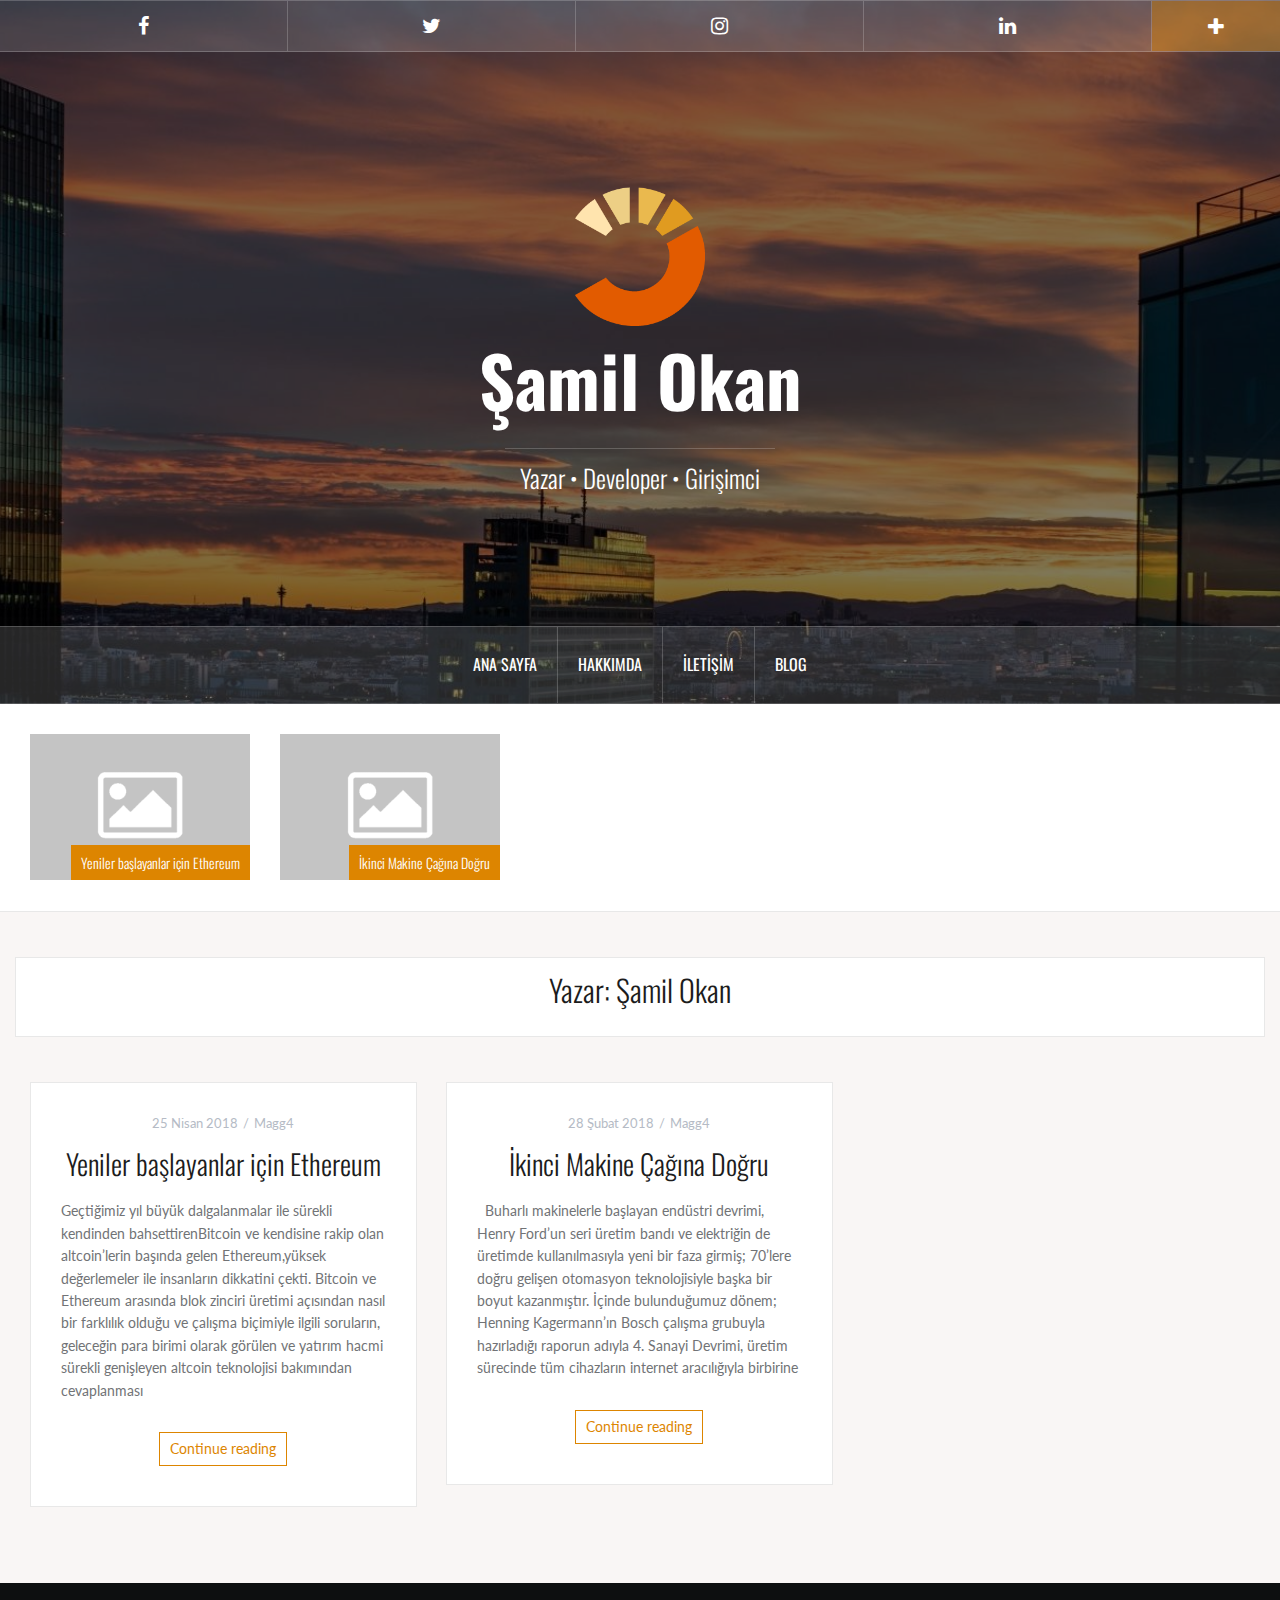
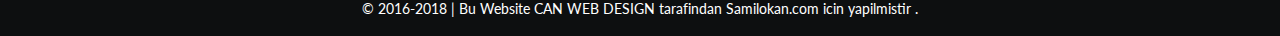
<file: author/samil-okan/index.html>
<!DOCTYPE html>
<html lang="tr-TR">
<head>
<meta charset="UTF-8">
<meta name="viewport" content="width=device-width, initial-scale=1">
<link rel="profile" href="http://gmpg.org/xfn/11">
<link rel="pingback" href="/xmlrpc.php">
<link rel="shortcut icon" href="/wp-content/uploads/2018/04/favicon-1.png" />

<title>Şamil Okan &#8211; Şamil Okan</title>
<link rel='dns-prefetch' href='//fonts.googleapis.com' />
<link rel='dns-prefetch' href='//s.w.org' />
<link rel="alternate" type="application/rss+xml" title="Şamil Okan &raquo; beslemesi" href="/feed/" />
<link rel="alternate" type="application/rss+xml" title="Şamil Okan &raquo; yorum beslemesi" href="/comments/feed/" />
<link rel="alternate" type="application/rss+xml" title="Şamil Okan beslemesi için Şamil Okan &raquo; yazıları" href="/author/samil-okan/feed/" />
		<script type="text/javascript">
			window._wpemojiSettings = {"baseUrl":"https:\/\/s.w.org\/images\/core\/emoji\/2.4\/72x72\/","ext":".png","svgUrl":"https:\/\/s.w.org\/images\/core\/emoji\/2.4\/svg\/","svgExt":".svg","source":{"concatemoji":"http:\/\/samilokan.com\/wp-includes\/js\/wp-emoji-release.min.js?ver=4.9.6"}};
			!function(a,b,c){function d(a,b){var c=String.fromCharCode;l.clearRect(0,0,k.width,k.height),l.fillText(c.apply(this,a),0,0);var d=k.toDataURL();l.clearRect(0,0,k.width,k.height),l.fillText(c.apply(this,b),0,0);var e=k.toDataURL();return d===e}function e(a){var b;if(!l||!l.fillText)return!1;switch(l.textBaseline="top",l.font="600 32px Arial",a){case"flag":return!(b=d([55356,56826,55356,56819],[55356,56826,8203,55356,56819]))&&(b=d([55356,57332,56128,56423,56128,56418,56128,56421,56128,56430,56128,56423,56128,56447],[55356,57332,8203,56128,56423,8203,56128,56418,8203,56128,56421,8203,56128,56430,8203,56128,56423,8203,56128,56447]),!b);case"emoji":return b=d([55357,56692,8205,9792,65039],[55357,56692,8203,9792,65039]),!b}return!1}function f(a){var c=b.createElement("script");c.src=a,c.defer=c.type="text/javascript",b.getElementsByTagName("head")[0].appendChild(c)}var g,h,i,j,k=b.createElement("canvas"),l=k.getContext&&k.getContext("2d");for(j=Array("flag","emoji"),c.supports={everything:!0,everythingExceptFlag:!0},i=0;i<j.length;i++)c.supports[j[i]]=e(j[i]),c.supports.everything=c.supports.everything&&c.supports[j[i]],"flag"!==j[i]&&(c.supports.everythingExceptFlag=c.supports.everythingExceptFlag&&c.supports[j[i]]);c.supports.everythingExceptFlag=c.supports.everythingExceptFlag&&!c.supports.flag,c.DOMReady=!1,c.readyCallback=function(){c.DOMReady=!0},c.supports.everything||(h=function(){c.readyCallback()},b.addEventListener?(b.addEventListener("DOMContentLoaded",h,!1),a.addEventListener("load",h,!1)):(a.attachEvent("onload",h),b.attachEvent("onreadystatechange",function(){"complete"===b.readyState&&c.readyCallback()})),g=c.source||{},g.concatemoji?f(g.concatemoji):g.wpemoji&&g.twemoji&&(f(g.twemoji),f(g.wpemoji)))}(window,document,window._wpemojiSettings);
		</script>
		<style type="text/css">
img.wp-smiley,
img.emoji {
	display: inline !important;
	border: none !important;
	box-shadow: none !important;
	height: 1em !important;
	width: 1em !important;
	margin: 0 .07em !important;
	vertical-align: -0.1em !important;
	background: none !important;
	padding: 0 !important;
}
</style>
<link rel='stylesheet' id='oria-bootstrap-css'  href='/wp-content/themes/oria/css/bootstrap/bootstrap.min.css?ver=1' type='text/css' media='all' />
<link rel='stylesheet' id='eae-css-css'  href='/wp-content/plugins/addon-elements-for-elementor-page-builder/assets/css/eae.css?ver=4.9.6' type='text/css' media='all' />
<link rel='stylesheet' id='oria-style-css'  href='/wp-content/themes/oria/style.css?ver=4.9.6' type='text/css' media='all' />
<style id='oria-style-inline-css' type='text/css'>
.footer-widgets .widget-title,.owl-theme .owl-controls .owl-buttons div,.read-more,.entry-title a:hover,a, a:hover { color:#dd8500}
#preloader-inner,.oria-slider .slide-title a,.read-more:hover,.nav-previous:hover,.nav-next:hover, button,.button,input[type="button"],input[type="reset"],input[type="submit"] { background-color:#dd8500}
.widget-title { border-color:#dd8500}
.sidebar-toggle,.social-navigation li a:hover,.main-navigation a:hover {background-color:rgba(221,133,0,0.4);}
body, .widget a { color:#717376}
.site-title a, .site-title a:hover { color:#ffffff}
.site-description { color:#ffffff}
.site-logo { max-width:130px; }
.site-branding { padding-top:135px;padding-bottom:135px; }
.site-title { font-size:70px; }
.site-description { font-size:25px; }

</style>
<link rel='stylesheet' id='oria-body-fonts-css'  href='//fonts.googleapis.com/css?family=Lato%3A400%2C700%2C400italic%2C700italic&#038;ver=4.9.6' type='text/css' media='all' />
<link rel='stylesheet' id='oria-headings-fonts-css'  href='//fonts.googleapis.com/css?family=Oswald%3A300%2C700&#038;ver=4.9.6' type='text/css' media='all' />
<link rel='stylesheet' id='oria-fontawesome-css'  href='/wp-content/themes/oria/fonts/font-awesome.min.css?ver=4.9.6' type='text/css' media='all' />
<link rel='stylesheet' id='loftloader-lite-animation-css'  href='/wp-content/plugins/loftloader/assets/css/loftloader.min.css?ver=2018041802' type='text/css' media='all' />
<script type='text/javascript' src='/wp-includes/js/jquery/jquery.js?ver=1.12.4'></script>
<script type='text/javascript' src='/wp-includes/js/jquery/jquery-migrate.min.js?ver=1.4.1'></script>
<script type='text/javascript' src='/wp-content/themes/oria/js/jquery.fitvids.js?ver=1'></script>
<script type='text/javascript' src='/wp-content/themes/oria/js/jquery.slicknav.min.js?ver=1'></script>
<script type='text/javascript' src='/wp-content/themes/oria/js/parallax.min.js?ver=1'></script>
<script type='text/javascript' src='/wp-content/themes/oria/js/scripts.js?ver=1'></script>
<script type='text/javascript' src='/wp-includes/js/imagesloaded.min.js?ver=3.2.0'></script>
<script type='text/javascript' src='/wp-includes/js/masonry.min.js?ver=3.3.2'></script>
<script type='text/javascript' src='/wp-content/themes/oria/js/imagesloaded.pkgd.min.js?ver=1'></script>
<script type='text/javascript' src='/wp-content/themes/oria/js/masonry-init.js?ver=1'></script>
<script type='text/javascript' src='/wp-content/themes/oria/js/owl.carousel.min.js?ver=1'></script>
<script type='text/javascript'>
/* <![CDATA[ */
var sliderOptions = {"slideshowspeed":"4000"};
/* ]]> */
</script>
<script type='text/javascript' src='/wp-content/themes/oria/js/slider-init.js?ver=1'></script>
<link rel='https://api.w.org/' href='/wp-json/' />
<link rel="EditURI" type="application/rsd+xml" title="RSD" href="/xmlrpc.php?rsd" />
<link rel="wlwmanifest" type="application/wlwmanifest+xml" href="/wp-includes/wlwmanifest.xml" /> 
<meta name="generator" content="WordPress 4.9.6" />
<!--[if lt IE 9]>
<script src="http://samilokan.com/wp-content/themes/oria/js/html5shiv.js"></script>
<![endif]-->
		<style type="text/css">
			.site-header {
				background-image: url(/wp-content/uploads/2018/04/cropped-vienna_skyscraper-wallpaper-1920x1080.jpg);
			}
		</style>
		<link rel="icon" href="/wp-content/uploads/2018/04/favicon-1-150x150.png" sizes="32x32" />
<link rel="icon" href="/wp-content/uploads/2018/04/favicon-1.png" sizes="192x192" />
<link rel="apple-touch-icon-precomposed" href="/wp-content/uploads/2018/04/favicon-1.png" />
<meta name="msapplication-TileImage" content="http://samilokan.com/wp-content/uploads/2018/04/favicon-1.png" />
<style id="loftloader-lite-custom-bg-color">#loftloader-wrapper .loader-section {
	background: #ffffff;
}
</style><style id="loftloader-lite-custom-bg-opacity">#loftloader-wrapper .loader-section {
	opacity: 1;
}
</style><style id="loftloader-lite-custom-loader">#loftloader-wrapper.pl-imgloading #loader {
	width: 150px;
}
#loftloader-wrapper.pl-imgloading #loader span {
	background-size: cover;
	background-image: url(/wp-content/uploads/2018/04/favicon.png);
}
</style></head>

<body class="archive author author-samil-okan author-3 elementor-default"><div id="loftloader-wrapper" class="pl-imgloading" data-show-close-time="20000"><div class="loader-inner"><div id="loader"><span></span><img src="/wp-content/uploads/2018/04/favicon.png" alt="preloder"></div></div><div class="loader-section section-up"></div><div class="loader-section section-down"></div><div class="loader-close-button" style="display: none;"><span class="screen-reader-text">Close</span><span class="close-des">Kapat</span></div></div>

<div class="preloader"><div id="preloader-inner"><div class="preload">&nbsp;</div></div></div>
<div id="page" class="hfeed site">
	<a class="skip-link screen-reader-text" href="#content">İçeriğe geç</a>

	<header id="masthead" class="site-header" role="banner">

		<div class="top-bar clearfix">
						<nav class="social-navigation clearfix">
				<div class="menu-sosyal-container"><ul id="menu-sosyal" class="menu clearfix"><li id="menu-item-227" class="menu-item menu-item-type-custom menu-item-object-custom menu-item-227"><a href="http://facebook.com/samilokan"><span class="screen-reader-text">Facebook</span></a></li>
<li id="menu-item-233" class="menu-item menu-item-type-custom menu-item-object-custom menu-item-233"><a href="https://twitter.com/samilokan"><span class="screen-reader-text">Twitter</span></a></li>
<li id="menu-item-235" class="menu-item menu-item-type-custom menu-item-object-custom menu-item-235"><a href="https://www.instagram.com/samilokan/"><span class="screen-reader-text">Instagram</span></a></li>
<li id="menu-item-237" class="menu-item menu-item-type-custom menu-item-object-custom menu-item-237"><a href="https://www.linkedin.com/in/samilokan"><span class="screen-reader-text">Linkedin</span></a></li>
</ul></div>			</nav>
					
					
			<div class="sidebar-toggle">
				<i class="fa fa-plus"></i>
			</div>
					</div>

		<div class="container">
			<div class="site-branding">
				<a href="/" title="Şamil Okan"><img class="site-logo show-title" src="/wp-content/uploads/2018/04/favicon.png" alt="Şamil Okan" /></a><h1 class="site-title"><a href="/" rel="home">Şamil Okan</a></h1><h2 class="site-description">Yazar • Developer • Girişimci</h2>			</div><!-- .site-branding -->
		</div>

		<nav id="site-navigation" class="main-navigation" role="navigation">
			<div class="menu-menu-1-container"><ul id="primary-menu" class="menu clearfix"><li id="menu-item-27" class="menu-item menu-item-type-post_type menu-item-object-page menu-item-home menu-item-27"><a href="/">Ana Sayfa</a></li>
<li id="menu-item-85" class="menu-item menu-item-type-post_type menu-item-object-page menu-item-85"><a href="/hakkimda/">Hakkımda</a></li>
<li id="menu-item-29" class="menu-item menu-item-type-post_type menu-item-object-page menu-item-29"><a href="/iletisim/">İletişim</a></li>
<li id="menu-item-254" class="menu-item menu-item-type-post_type menu-item-object-page current_page_parent menu-item-254"><a href="/blog/">Blog</a></li>
</ul></div>		</nav><!-- #site-navigation -->
		<nav class="mobile-nav"></nav>

	</header><!-- #masthead -->
	
						<div class="oria-slider slider-loader">
				<div class="featured-inner clearfix">
					<div class="slider-inner">
											<div class="slide">
															<img src="/wp-content/themes/oria/images/placeholder.png"/>														<h3 class="slide-title"><a href="/etherium/" rel="bookmark">Yeniler başlayanlar için Ethereum</a></h3>						</div>
											<div class="slide">
															<img src="/wp-content/themes/oria/images/placeholder.png"/>														<h3 class="slide-title"><a href="/ikinci-makine-cagina-dogru/" rel="bookmark">İkinci Makine Çağına Doğru</a></h3>						</div>
										</div>
				</div>
			</div>
				
	<div id="content" class="site-content clearfix">
		
	<div id="primary" class="content-area fullwidth">
		<main id="main" class="site-main" role="main">

		
			<header class="archive-header">
				<h2 class="archive-title">Yazar: <span class="vcard">Şamil Okan</span></h2>			</header><!-- .page-header -->

						<div class="posts-layout">
			
				
<article id="post-187" class="post-187 post type-post status-publish format-standard hentry category-magg4">
<div class="item-sizer">
	
	<header class="entry-header blog-entry-header">
				
		<div class="entry-data">
			<span class="posted-on"><a href="/etherium/" rel="bookmark"><time class="entry-date published" datetime="2018-04-25T23:03:55+00:00">25 Nisan 2018</time><time class="updated" datetime="2018-04-26T17:31:12+00:00">26 Nisan 2018</time></a></span><span class="byline"> <span class="author vcard"><a class="url fn n" href="/author/samil-okan/">Şamil Okan</a></span></span><span class="cat-links"><a href="/category/magg4/" rel="category tag">Magg4</a></span>		</div>
			
		<h1 class="entry-title"><a href="/etherium/" rel="bookmark">Yeniler başlayanlar için Ethereum</a></h1>	</header><!-- .entry-header -->

	<div class="entry-content">
		<p>Geçtiğimiz yıl büyük dalgalanmalar ile sürekli kendinden bahsettirenBitcoin ve kendisine rakip olan altcoin’lerin başında gelen Ethereum,yüksek değerlemeler ile insanların dikkatini çekti. Bitcoin ve Ethereum arasında blok zinciri üretimi açısından nasıl bir farklılık olduğu ve çalışma biçimiyle ilgili soruların, geleceğin para birimi olarak görülen ve yatırım hacmi sürekli genişleyen altcoin teknolojisi bakımından cevaplanması<a class="read-more" href="/etherium/">Continue reading</a></p>
			</div><!-- .entry-content -->
</div>
</article><!-- #post-## -->
			
				
<article id="post-157" class="post-157 post type-post status-publish format-standard hentry category-magg4">
<div class="item-sizer">
	
	<header class="entry-header blog-entry-header">
				
		<div class="entry-data">
			<span class="posted-on"><a href="/ikinci-makine-cagina-dogru/" rel="bookmark"><time class="entry-date published" datetime="2018-02-28T00:24:09+00:00">28 Şubat 2018</time><time class="updated" datetime="2018-02-28T02:02:21+00:00">28 Şubat 2018</time></a></span><span class="byline"> <span class="author vcard"><a class="url fn n" href="/author/samil-okan/">Şamil Okan</a></span></span><span class="cat-links"><a href="/category/magg4/" rel="category tag">Magg4</a></span>		</div>
			
		<h1 class="entry-title"><a href="/ikinci-makine-cagina-dogru/" rel="bookmark">İkinci Makine Çağına Doğru</a></h1>	</header><!-- .entry-header -->

	<div class="entry-content">
		<p>&nbsp; Buharlı makinelerle başlayan endüstri devrimi, Henry Ford’un seri üretim bandı ve elektriğin de üretimde kullanılmasıyla yeni bir faza girmiş; 70’lere doğru gelişen otomasyon teknolojisiyle başka bir boyut kazanmıştır. İçinde bulunduğumuz dönem; Henning Kagermann’ın Bosch çalışma grubuyla hazırladığı raporun adıyla 4. Sanayi Devrimi, üretim sürecinde tüm cihazların internet aracılığıyla birbirine<a class="read-more" href="/ikinci-makine-cagina-dogru/">Continue reading</a></p>
			</div><!-- .entry-content -->
</div>
</article><!-- #post-## -->
						</div>

			
		
		</main><!-- #main -->
	</div><!-- #primary -->


<div id="secondary" class="widget-area" role="complementary">
	<span class="sidebar-close"><i class="fa fa-times"></i></span>
	<aside id="media_audio-2" class="widget widget_media_audio"><h4 class="widget-title">Klasik Müzik:</h4><!--[if lt IE 9]><script>document.createElement('audio');</script><![endif]-->
<audio class="wp-audio-shortcode" id="audio-157-1" preload="none" style="width: 100%;" controls="controls"><source type="audio/mpeg" src="/wp-content/uploads/2018/02/Piano-Concerto-No.-06-Mozart-Full-Length-20-Minutes-in-HQ.mp3?_=1" /><source type="audio/mpeg" src="/wp-content/uploads/2018/02/Piano-Concerto-No.-06-Mozart-Full-Length-20-Minutes-in-HQ.mp3?_=1" /><a href="/wp-content/uploads/2018/02/Piano-Concerto-No.-06-Mozart-Full-Length-20-Minutes-in-HQ.mp3">http://samilokan.com/wp-content/uploads/2018/02/Piano-Concerto-No.-06-Mozart-Full-Length-20-Minutes-in-HQ.mp3</a></audio></aside><aside id="text-3" class="widget widget_text"><h4 class="widget-title">Hakkımda:</h4>			<div class="textwidget"><p><img class="alignnone wp-image-11" src="/wp-content/uploads/2018/01/samil-300x236.jpg" alt="" width="371" height="292" /></p>
<p><strong>Merhabalar ben Şamil Okan, bu yazıyı size kendimi tanıtmak ve benim hakkımda bilgi sahibi birazcık olmanız için yazıyorum. Şu anda Boğaziçi Üniversitesi Fen Edebiyat Fakültesi Fizik bölümünde 3.sınıf öğrencisi olarak eğitimime devam etmekteyim. Yaklaşık 4 yıldır çeşitli branşlarda insanlara özel ders vermekteyim. Bu konuların başında Matematik, Geometri, Fizik, Kimya Biyoloji gelmekle birlikte sayısal öğrencisi olmama rağmen Türkçe, İngilizce ve Sosyal Bilimler alanları da gelmektedir.Bunlar dışında özellikle Web ve Android Tasarımı konularında hatırı sayılır bir deneyimlerim bulunduğu için özellikle HTML, XML ve JAVA konularında dersler de vermekteyim. Bilgisayar benim için vazgeçilmesi imkansız bir araçtır. Bu platformu da benimle daha kolay iletişime geçmeniz için kurmuş bulunmaktayım. Daha detaylı bilgi için lütfen bana ulaşınız. Okuduğunuz için teşekkürler.</strong></p>
</div>
		</aside><aside id="custom_html-4" class="widget_text widget widget_custom_html"><h4 class="widget-title">Saat</h4><div class="textwidget custom-html-widget"><table><tr><td style="text-align: center;"><canvas id="canvas_tt5ae1db1c84472" width="200" height="200"></canvas></td></tr>
	<tr><td style="text-align: center; font-weight: bold"><a href="http://24timezones.com/current_time/turkey_istanbul_clock.php" style="text-decoration: none" class="clock24" id="tz24-1524751132-c215903-eyJiZ2NvbG9yIjoiRkY5OTAwIiwibGFuZyI6ImVuIiwidHlwZSI6ImEiLCJzaXplIjoiMjAwIiwiY2FudmFzX2lkIjoiY2FudmFzX3R0NWFlMWRiMWM4NDQ3MiJ9" title="Time in Istanbul" target="_blank" rel="nofollow"><center><font color="#FF9900">CAN WEB DESIGN</font></center></a></td></tr>
</table>
<script type="text/javascript" src="//w.24timezones.com/l.js" async></script></div></aside></div><!-- #secondary -->

		</div>
	</div><!-- #content -->

	
	<footer id="colophon" class="site-footer" role="contentinfo">
		<div class="site-info container">
			<center><font color="FFFFFF">© 2016-2018 | Bu Website</font> <a href="http://cangokceaslan.com/" rel="nofollow"><font color="FFFFFF">CAN WEB DESIGN</font> </a><font color="FFFFFF">tarafindan</font><font color="FFFFFF"> <a href="/" rel="nofollow"><font color="FFFFFF">Samilokan.com </font></a> icin yapilmistir  . </font></center>		</div><!-- .site-info -->
	</footer><!-- #colophon -->
</div><!-- #page -->

<link rel='stylesheet' id='mediaelement-css'  href='/wp-includes/js/mediaelement/mediaelementplayer-legacy.min.css?ver=4.2.6-78496d1' type='text/css' media='all' />
<link rel='stylesheet' id='wp-mediaelement-css'  href='/wp-includes/js/mediaelement/wp-mediaelement.min.css?ver=4.9.6' type='text/css' media='all' />
<script type='text/javascript' src='/wp-content/plugins/addon-elements-for-elementor-page-builder/assets/js/animated-main.js?ver=1.0'></script>
<script type='text/javascript' src='/wp-content/plugins/addon-elements-for-elementor-page-builder/assets/js/eae.js?ver=1.0'></script>
<script type='text/javascript' src='/wp-content/themes/oria/js/skip-link-focus-fix.js?ver=20130115'></script>
<script type='text/javascript' src='/wp-content/plugins/loftloader/assets/js/loftloader.min.js?ver=2018041802'></script>
<script type='text/javascript' src='/wp-includes/js/wp-embed.min.js?ver=4.9.6'></script>
<script type='text/javascript'>
var mejsL10n = {"language":"tr","strings":{"mejs.install-flash":"Flash oynat\u0131c\u0131 etkinle\u015ftirilmemi\u015f ya da kurulmam\u0131\u015f bir taray\u0131c\u0131 kullanmaktas\u0131n\u0131z. L\u00fctfen Flash oynat\u0131c\u0131 eklentinizi a\u00e7\u0131n ya da son s\u00fcr\u00fcm\u00fc https:\/\/get.adobe.com\/flashplayer\/ adresinden indirin","mejs.fullscreen-off":"Tam ekran\u0131 kapat","mejs.fullscreen-on":"Tam ekrana ge\u00e7","mejs.download-video":"Videoyu indir","mejs.fullscreen":"Tam ekran","mejs.time-jump-forward":["\u0130leriye 1 saniye atla","%1 saniye ileri atla"],"mejs.loop":"Tekrar a\u00e7\/kapa","mejs.play":"Oynat","mejs.pause":"Durdur","mejs.close":"Kapat","mejs.time-slider":"Zaman kayd\u0131rac\u0131","mejs.time-help-text":"Sol\/sa\u011f tu\u015falr\u0131 ile bir saniye, yukar\u0131\/a\u015fa\u011f\u0131 tu\u015flar\u0131 ile 10 saniye ilerletin.","mejs.time-skip-back":["1 saniye geri git","%1 saniye geri d\u00f6n"],"mejs.captions-subtitles":"Ba\u015fl\u0131klar\/altyaz\u0131lar","mejs.captions-chapters":"B\u00f6l\u00fcmler","mejs.none":"Hi\u00e7biri","mejs.mute-toggle":"Sesi kapat\/a\u00e7","mejs.volume-help-text":"Yukar\u0131\/a\u015fa\u011f\u0131 tu\u015flar\u0131 ile sesi art\u0131r\u0131n ya da azalt\u0131n.","mejs.unmute":"Sesi geri a\u00e7","mejs.mute":"Sessiz","mejs.volume-slider":"Ses  kayd\u0131rac\u0131","mejs.video-player":"Video oynat\u0131c\u0131","mejs.audio-player":"Ses oynat\u0131c\u0131","mejs.ad-skip":"Reklam\u0131 ge\u00e7","mejs.ad-skip-info":["1 saniye i\u00e7inde ge\u00e7","%1 saniye i\u00e7inde ge\u00e7"],"mejs.source-chooser":"Kaynak se\u00e7ici","mejs.stop":"Dur","mejs.speed-rate":"H\u0131z oran\u0131","mejs.live-broadcast":"Canl\u0131 yay\u0131n","mejs.afrikaans":"Afrikanca","mejs.albanian":"Arnavut\u00e7a","mejs.arabic":"Arap\u00e7a","mejs.belarusian":"Beyaz Rus\u00e7a","mejs.bulgarian":"Bulgarca","mejs.catalan":"Katalanca","mejs.chinese":"\u00c7ince","mejs.chinese-simplified":"\u00c7ince (Basitle\u015ftirilmi\u015f)","mejs.chinese-traditional":"\u00c7ince (Geleneksel)","mejs.croatian":"H\u0131rvat\u00e7a","mejs.czech":"\u00c7ek\u00e7e","mejs.danish":"Danca","mejs.dutch":"Hollandal\u0131","mejs.english":"\u0130ngilizce","mejs.estonian":"Estonyaca","mejs.filipino":"Filipince","mejs.finnish":"Fince","mejs.french":"Frans\u0131z","mejs.galician":"Gali\u00e7yaca","mejs.german":"Almanca","mejs.greek":"Yunanca","mejs.haitian-creole":"Haiti kreyolu","mejs.hebrew":"\u0130branice","mejs.hindi":"Hint\u00e7e","mejs.hungarian":"Macarca","mejs.icelandic":"\u0130zlandaca","mejs.indonesian":"Endonezyaca","mejs.irish":"\u0130rlandaca","mejs.italian":"\u0130talyanca","mejs.japanese":"Japonca","mejs.korean":"Korece","mejs.latvian":"Letonca","mejs.lithuanian":"Litvanca","mejs.macedonian":"Makedonyaca","mejs.malay":"Malayaca","mejs.maltese":"Malta Dili","mejs.norwegian":"Norve\u00e7ce","mejs.persian":"Fars\u00e7a","mejs.polish":"leh\u00e7e","mejs.portuguese":"Portekizce","mejs.romanian":"Romence","mejs.russian":"Rus\u00e7a","mejs.serbian":"S\u0131rp\u00e7a","mejs.slovak":"Slovak\u00e7a","mejs.slovenian":"Sloven Dili","mejs.spanish":"\u0130spanyolca","mejs.swahili":"Svahili Dili","mejs.swedish":"\u0130sve\u00e7\u00e7e","mejs.tagalog":"Tagalogca","mejs.thai":"Tay Dili","mejs.turkish":"T\u00fcrk\u00e7e","mejs.ukrainian":"Ukraynaca","mejs.vietnamese":"Vietnamca","mejs.welsh":"Galler Dili","mejs.yiddish":"Eskenazi Dili"}};
</script>
<script type='text/javascript' src='/wp-includes/js/mediaelement/mediaelement-and-player.min.js?ver=4.2.6-78496d1'></script>
<script type='text/javascript' src='/wp-includes/js/mediaelement/mediaelement-migrate.min.js?ver=4.9.6'></script>
<script type='text/javascript'>
/* <![CDATA[ */
var _wpmejsSettings = {"pluginPath":"\/wp-includes\/js\/mediaelement\/","classPrefix":"mejs-","stretching":"responsive"};
/* ]]> */
</script>
<script type='text/javascript' src='/wp-includes/js/mediaelement/wp-mediaelement.min.js?ver=4.9.6'></script>

</body>
</html>
</file>
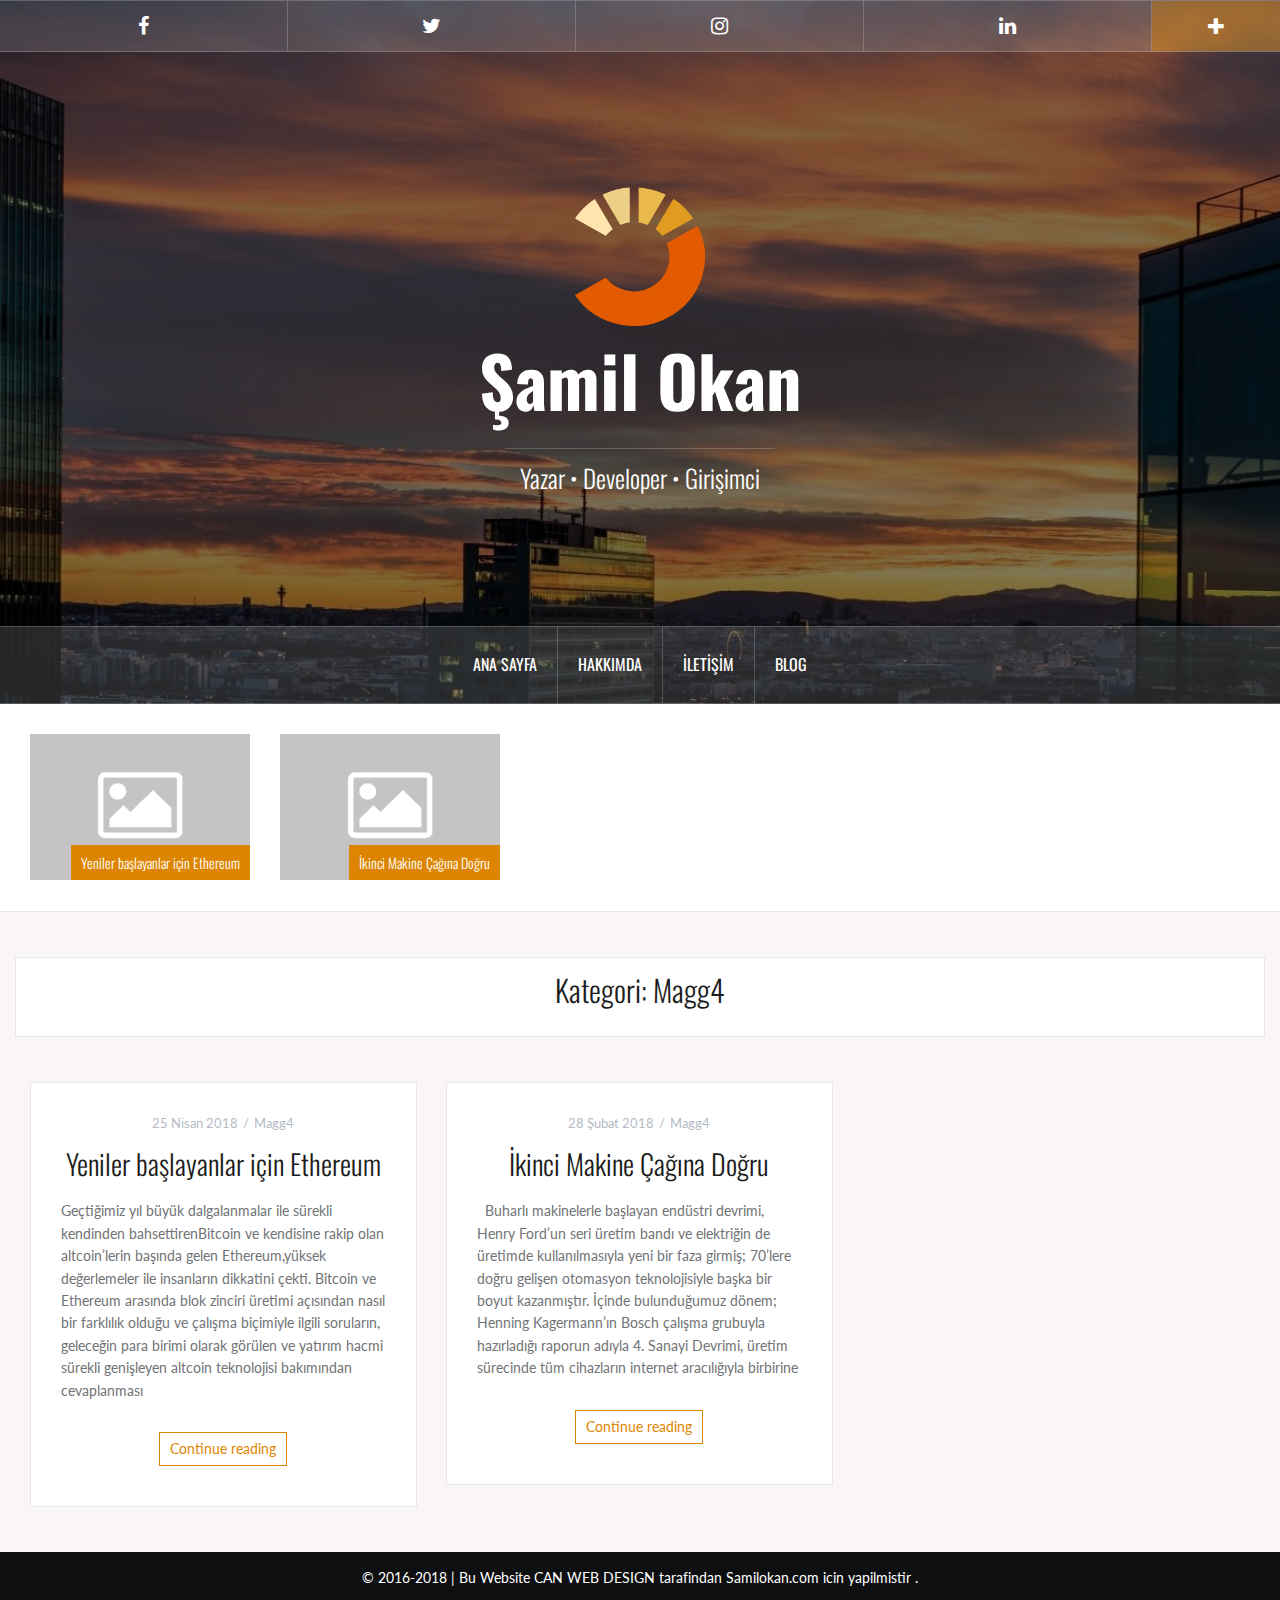
<file: category/magg4/index.html>
<!DOCTYPE html>
<html lang="tr-TR">
<head>
<meta charset="UTF-8">
<meta name="viewport" content="width=device-width, initial-scale=1">
<link rel="profile" href="http://gmpg.org/xfn/11">
<link rel="pingback" href="/xmlrpc.php">
<link rel="shortcut icon" href="/wp-content/uploads/2018/04/favicon-1.png" />

<title>Magg4 &#8211; Şamil Okan</title>
<link rel='dns-prefetch' href='//fonts.googleapis.com' />
<link rel='dns-prefetch' href='//s.w.org' />
<link rel="alternate" type="application/rss+xml" title="Şamil Okan &raquo; beslemesi" href="/feed/" />
<link rel="alternate" type="application/rss+xml" title="Şamil Okan &raquo; yorum beslemesi" href="/comments/feed/" />
<link rel="alternate" type="application/rss+xml" title="Şamil Okan &raquo; Magg4 kategori beslemesi" href="/category/magg4/feed/" />
		<script type="text/javascript">
			window._wpemojiSettings = {"baseUrl":"https:\/\/s.w.org\/images\/core\/emoji\/2.4\/72x72\/","ext":".png","svgUrl":"https:\/\/s.w.org\/images\/core\/emoji\/2.4\/svg\/","svgExt":".svg","source":{"concatemoji":"http:\/\/samilokan.com\/wp-includes\/js\/wp-emoji-release.min.js?ver=4.9.6"}};
			!function(a,b,c){function d(a,b){var c=String.fromCharCode;l.clearRect(0,0,k.width,k.height),l.fillText(c.apply(this,a),0,0);var d=k.toDataURL();l.clearRect(0,0,k.width,k.height),l.fillText(c.apply(this,b),0,0);var e=k.toDataURL();return d===e}function e(a){var b;if(!l||!l.fillText)return!1;switch(l.textBaseline="top",l.font="600 32px Arial",a){case"flag":return!(b=d([55356,56826,55356,56819],[55356,56826,8203,55356,56819]))&&(b=d([55356,57332,56128,56423,56128,56418,56128,56421,56128,56430,56128,56423,56128,56447],[55356,57332,8203,56128,56423,8203,56128,56418,8203,56128,56421,8203,56128,56430,8203,56128,56423,8203,56128,56447]),!b);case"emoji":return b=d([55357,56692,8205,9792,65039],[55357,56692,8203,9792,65039]),!b}return!1}function f(a){var c=b.createElement("script");c.src=a,c.defer=c.type="text/javascript",b.getElementsByTagName("head")[0].appendChild(c)}var g,h,i,j,k=b.createElement("canvas"),l=k.getContext&&k.getContext("2d");for(j=Array("flag","emoji"),c.supports={everything:!0,everythingExceptFlag:!0},i=0;i<j.length;i++)c.supports[j[i]]=e(j[i]),c.supports.everything=c.supports.everything&&c.supports[j[i]],"flag"!==j[i]&&(c.supports.everythingExceptFlag=c.supports.everythingExceptFlag&&c.supports[j[i]]);c.supports.everythingExceptFlag=c.supports.everythingExceptFlag&&!c.supports.flag,c.DOMReady=!1,c.readyCallback=function(){c.DOMReady=!0},c.supports.everything||(h=function(){c.readyCallback()},b.addEventListener?(b.addEventListener("DOMContentLoaded",h,!1),a.addEventListener("load",h,!1)):(a.attachEvent("onload",h),b.attachEvent("onreadystatechange",function(){"complete"===b.readyState&&c.readyCallback()})),g=c.source||{},g.concatemoji?f(g.concatemoji):g.wpemoji&&g.twemoji&&(f(g.twemoji),f(g.wpemoji)))}(window,document,window._wpemojiSettings);
		</script>
		<style type="text/css">
img.wp-smiley,
img.emoji {
	display: inline !important;
	border: none !important;
	box-shadow: none !important;
	height: 1em !important;
	width: 1em !important;
	margin: 0 .07em !important;
	vertical-align: -0.1em !important;
	background: none !important;
	padding: 0 !important;
}
</style>
<link rel='stylesheet' id='oria-bootstrap-css'  href='/wp-content/themes/oria/css/bootstrap/bootstrap.min.css?ver=1' type='text/css' media='all' />
<link rel='stylesheet' id='eae-css-css'  href='/wp-content/plugins/addon-elements-for-elementor-page-builder/assets/css/eae.css?ver=4.9.6' type='text/css' media='all' />
<link rel='stylesheet' id='oria-style-css'  href='/wp-content/themes/oria/style.css?ver=4.9.6' type='text/css' media='all' />
<style id='oria-style-inline-css' type='text/css'>
.footer-widgets .widget-title,.owl-theme .owl-controls .owl-buttons div,.read-more,.entry-title a:hover,a, a:hover { color:#dd8500}
#preloader-inner,.oria-slider .slide-title a,.read-more:hover,.nav-previous:hover,.nav-next:hover, button,.button,input[type="button"],input[type="reset"],input[type="submit"] { background-color:#dd8500}
.widget-title { border-color:#dd8500}
.sidebar-toggle,.social-navigation li a:hover,.main-navigation a:hover {background-color:rgba(221,133,0,0.4);}
body, .widget a { color:#717376}
.site-title a, .site-title a:hover { color:#ffffff}
.site-description { color:#ffffff}
.site-logo { max-width:130px; }
.site-branding { padding-top:135px;padding-bottom:135px; }
.site-title { font-size:70px; }
.site-description { font-size:25px; }

</style>
<link rel='stylesheet' id='oria-body-fonts-css'  href='//fonts.googleapis.com/css?family=Lato%3A400%2C700%2C400italic%2C700italic&#038;ver=4.9.6' type='text/css' media='all' />
<link rel='stylesheet' id='oria-headings-fonts-css'  href='//fonts.googleapis.com/css?family=Oswald%3A300%2C700&#038;ver=4.9.6' type='text/css' media='all' />
<link rel='stylesheet' id='oria-fontawesome-css'  href='/wp-content/themes/oria/fonts/font-awesome.min.css?ver=4.9.6' type='text/css' media='all' />
<link rel='stylesheet' id='loftloader-lite-animation-css'  href='/wp-content/plugins/loftloader/assets/css/loftloader.min.css?ver=2018041802' type='text/css' media='all' />
<script type='text/javascript' src='/wp-includes/js/jquery/jquery.js?ver=1.12.4'></script>
<script type='text/javascript' src='/wp-includes/js/jquery/jquery-migrate.min.js?ver=1.4.1'></script>
<script type='text/javascript' src='/wp-content/themes/oria/js/jquery.fitvids.js?ver=1'></script>
<script type='text/javascript' src='/wp-content/themes/oria/js/jquery.slicknav.min.js?ver=1'></script>
<script type='text/javascript' src='/wp-content/themes/oria/js/parallax.min.js?ver=1'></script>
<script type='text/javascript' src='/wp-content/themes/oria/js/scripts.js?ver=1'></script>
<script type='text/javascript' src='/wp-includes/js/imagesloaded.min.js?ver=3.2.0'></script>
<script type='text/javascript' src='/wp-includes/js/masonry.min.js?ver=3.3.2'></script>
<script type='text/javascript' src='/wp-content/themes/oria/js/imagesloaded.pkgd.min.js?ver=1'></script>
<script type='text/javascript' src='/wp-content/themes/oria/js/masonry-init.js?ver=1'></script>
<script type='text/javascript' src='/wp-content/themes/oria/js/owl.carousel.min.js?ver=1'></script>
<script type='text/javascript'>
/* <![CDATA[ */
var sliderOptions = {"slideshowspeed":"4000"};
/* ]]> */
</script>
<script type='text/javascript' src='/wp-content/themes/oria/js/slider-init.js?ver=1'></script>
<link rel='https://api.w.org/' href='/wp-json/' />
<link rel="EditURI" type="application/rsd+xml" title="RSD" href="/xmlrpc.php?rsd" />
<link rel="wlwmanifest" type="application/wlwmanifest+xml" href="/wp-includes/wlwmanifest.xml" /> 
<meta name="generator" content="WordPress 4.9.6" />
<!--[if lt IE 9]>
<script src="http://samilokan.com/wp-content/themes/oria/js/html5shiv.js"></script>
<![endif]-->
		<style type="text/css">
			.site-header {
				background-image: url(/wp-content/uploads/2018/04/cropped-vienna_skyscraper-wallpaper-1920x1080.jpg);
			}
		</style>
		<link rel="icon" href="/wp-content/uploads/2018/04/favicon-1-150x150.png" sizes="32x32" />
<link rel="icon" href="/wp-content/uploads/2018/04/favicon-1.png" sizes="192x192" />
<link rel="apple-touch-icon-precomposed" href="/wp-content/uploads/2018/04/favicon-1.png" />
<meta name="msapplication-TileImage" content="http://samilokan.com/wp-content/uploads/2018/04/favicon-1.png" />
<style id="loftloader-lite-custom-bg-color">#loftloader-wrapper .loader-section {
	background: #ffffff;
}
</style><style id="loftloader-lite-custom-bg-opacity">#loftloader-wrapper .loader-section {
	opacity: 1;
}
</style><style id="loftloader-lite-custom-loader">#loftloader-wrapper.pl-imgloading #loader {
	width: 150px;
}
#loftloader-wrapper.pl-imgloading #loader span {
	background-size: cover;
	background-image: url(/wp-content/uploads/2018/04/favicon.png);
}
</style></head>

<body class="archive category category-magg4 category-1 elementor-default"><div id="loftloader-wrapper" class="pl-imgloading" data-show-close-time="20000"><div class="loader-inner"><div id="loader"><span></span><img src="/wp-content/uploads/2018/04/favicon.png" alt="preloder"></div></div><div class="loader-section section-up"></div><div class="loader-section section-down"></div><div class="loader-close-button" style="display: none;"><span class="screen-reader-text">Close</span><span class="close-des">Kapat</span></div></div>

<div class="preloader"><div id="preloader-inner"><div class="preload">&nbsp;</div></div></div>
<div id="page" class="hfeed site">
	<a class="skip-link screen-reader-text" href="#content">İçeriğe geç</a>

	<header id="masthead" class="site-header" role="banner">

		<div class="top-bar clearfix">
						<nav class="social-navigation clearfix">
				<div class="menu-sosyal-container"><ul id="menu-sosyal" class="menu clearfix"><li id="menu-item-227" class="menu-item menu-item-type-custom menu-item-object-custom menu-item-227"><a href="http://facebook.com/samilokan"><span class="screen-reader-text">Facebook</span></a></li>
<li id="menu-item-233" class="menu-item menu-item-type-custom menu-item-object-custom menu-item-233"><a href="https://twitter.com/samilokan"><span class="screen-reader-text">Twitter</span></a></li>
<li id="menu-item-235" class="menu-item menu-item-type-custom menu-item-object-custom menu-item-235"><a href="https://www.instagram.com/samilokan/"><span class="screen-reader-text">Instagram</span></a></li>
<li id="menu-item-237" class="menu-item menu-item-type-custom menu-item-object-custom menu-item-237"><a href="https://www.linkedin.com/in/samilokan"><span class="screen-reader-text">Linkedin</span></a></li>
</ul></div>			</nav>
					
					
			<div class="sidebar-toggle">
				<i class="fa fa-plus"></i>
			</div>
					</div>

		<div class="container">
			<div class="site-branding">
				<a href="/" title="Şamil Okan"><img class="site-logo show-title" src="/wp-content/uploads/2018/04/favicon.png" alt="Şamil Okan" /></a><h1 class="site-title"><a href="/" rel="home">Şamil Okan</a></h1><h2 class="site-description">Yazar • Developer • Girişimci</h2>			</div><!-- .site-branding -->
		</div>

		<nav id="site-navigation" class="main-navigation" role="navigation">
			<div class="menu-menu-1-container"><ul id="primary-menu" class="menu clearfix"><li id="menu-item-27" class="menu-item menu-item-type-post_type menu-item-object-page menu-item-home menu-item-27"><a href="/">Ana Sayfa</a></li>
<li id="menu-item-85" class="menu-item menu-item-type-post_type menu-item-object-page menu-item-85"><a href="/hakkimda/">Hakkımda</a></li>
<li id="menu-item-29" class="menu-item menu-item-type-post_type menu-item-object-page menu-item-29"><a href="/iletisim/">İletişim</a></li>
<li id="menu-item-254" class="menu-item menu-item-type-post_type menu-item-object-page current_page_parent menu-item-254"><a href="/blog/">Blog</a></li>
</ul></div>		</nav><!-- #site-navigation -->
		<nav class="mobile-nav"></nav>

	</header><!-- #masthead -->
	
						<div class="oria-slider slider-loader">
				<div class="featured-inner clearfix">
					<div class="slider-inner">
											<div class="slide">
															<img src="/wp-content/themes/oria/images/placeholder.png"/>														<h3 class="slide-title"><a href="/etherium/" rel="bookmark">Yeniler başlayanlar için Ethereum</a></h3>						</div>
											<div class="slide">
															<img src="/wp-content/themes/oria/images/placeholder.png"/>														<h3 class="slide-title"><a href="/ikinci-makine-cagina-dogru/" rel="bookmark">İkinci Makine Çağına Doğru</a></h3>						</div>
										</div>
				</div>
			</div>
				
	<div id="content" class="site-content clearfix">
		
	<div id="primary" class="content-area fullwidth">
		<main id="main" class="site-main" role="main">

		
			<header class="archive-header">
				<h2 class="archive-title">Kategori: Magg4</h2>			</header><!-- .page-header -->

						<div class="posts-layout">
			
				
<article id="post-187" class="post-187 post type-post status-publish format-standard hentry category-magg4">
<div class="item-sizer">
	
	<header class="entry-header blog-entry-header">
				
		<div class="entry-data">
			<span class="posted-on"><a href="/etherium/" rel="bookmark"><time class="entry-date published" datetime="2018-04-25T23:03:55+00:00">25 Nisan 2018</time><time class="updated" datetime="2018-04-26T17:31:12+00:00">26 Nisan 2018</time></a></span><span class="byline"> <span class="author vcard"><a class="url fn n" href="/author/samil-okan/">Şamil Okan</a></span></span><span class="cat-links"><a href="/category/magg4/" rel="category tag">Magg4</a></span>		</div>
			
		<h1 class="entry-title"><a href="/etherium/" rel="bookmark">Yeniler başlayanlar için Ethereum</a></h1>	</header><!-- .entry-header -->

	<div class="entry-content">
		<p>Geçtiğimiz yıl büyük dalgalanmalar ile sürekli kendinden bahsettirenBitcoin ve kendisine rakip olan altcoin’lerin başında gelen Ethereum,yüksek değerlemeler ile insanların dikkatini çekti. Bitcoin ve Ethereum arasında blok zinciri üretimi açısından nasıl bir farklılık olduğu ve çalışma biçimiyle ilgili soruların, geleceğin para birimi olarak görülen ve yatırım hacmi sürekli genişleyen altcoin teknolojisi bakımından cevaplanması<a class="read-more" href="/etherium/">Continue reading</a></p>
			</div><!-- .entry-content -->
</div>
</article><!-- #post-## -->
			
				
<article id="post-157" class="post-157 post type-post status-publish format-standard hentry category-magg4">
<div class="item-sizer">
	
	<header class="entry-header blog-entry-header">
				
		<div class="entry-data">
			<span class="posted-on"><a href="/ikinci-makine-cagina-dogru/" rel="bookmark"><time class="entry-date published" datetime="2018-02-28T00:24:09+00:00">28 Şubat 2018</time><time class="updated" datetime="2018-02-28T02:02:21+00:00">28 Şubat 2018</time></a></span><span class="byline"> <span class="author vcard"><a class="url fn n" href="/author/samil-okan/">Şamil Okan</a></span></span><span class="cat-links"><a href="/category/magg4/" rel="category tag">Magg4</a></span>		</div>
			
		<h1 class="entry-title"><a href="/ikinci-makine-cagina-dogru/" rel="bookmark">İkinci Makine Çağına Doğru</a></h1>	</header><!-- .entry-header -->

	<div class="entry-content">
		<p>&nbsp; Buharlı makinelerle başlayan endüstri devrimi, Henry Ford’un seri üretim bandı ve elektriğin de üretimde kullanılmasıyla yeni bir faza girmiş; 70’lere doğru gelişen otomasyon teknolojisiyle başka bir boyut kazanmıştır. İçinde bulunduğumuz dönem; Henning Kagermann’ın Bosch çalışma grubuyla hazırladığı raporun adıyla 4. Sanayi Devrimi, üretim sürecinde tüm cihazların internet aracılığıyla birbirine<a class="read-more" href="/ikinci-makine-cagina-dogru/">Continue reading</a></p>
			</div><!-- .entry-content -->
</div>
</article><!-- #post-## -->
						</div>

			
		
		</main><!-- #main -->
	</div><!-- #primary -->


<div id="secondary" class="widget-area" role="complementary">
	<span class="sidebar-close"><i class="fa fa-times"></i></span>
	<aside id="media_audio-2" class="widget widget_media_audio"><h4 class="widget-title">Klasik Müzik:</h4><!--[if lt IE 9]><script>document.createElement('audio');</script><![endif]-->
<audio class="wp-audio-shortcode" id="audio-157-1" preload="none" style="width: 100%;" controls="controls"><source type="audio/mpeg" src="/wp-content/uploads/2018/02/Piano-Concerto-No.-06-Mozart-Full-Length-20-Minutes-in-HQ.mp3?_=1" /><source type="audio/mpeg" src="/wp-content/uploads/2018/02/Piano-Concerto-No.-06-Mozart-Full-Length-20-Minutes-in-HQ.mp3?_=1" /><a href="/wp-content/uploads/2018/02/Piano-Concerto-No.-06-Mozart-Full-Length-20-Minutes-in-HQ.mp3">http://samilokan.com/wp-content/uploads/2018/02/Piano-Concerto-No.-06-Mozart-Full-Length-20-Minutes-in-HQ.mp3</a></audio></aside><aside id="text-3" class="widget widget_text"><h4 class="widget-title">Hakkımda:</h4>			<div class="textwidget"><p><img class="alignnone wp-image-11" src="/wp-content/uploads/2018/01/samil-300x236.jpg" alt="" width="371" height="292" /></p>
<p><strong>Merhabalar ben Şamil Okan, bu yazıyı size kendimi tanıtmak ve benim hakkımda bilgi sahibi birazcık olmanız için yazıyorum. Şu anda Boğaziçi Üniversitesi Fen Edebiyat Fakültesi Fizik bölümünde 3.sınıf öğrencisi olarak eğitimime devam etmekteyim. Yaklaşık 4 yıldır çeşitli branşlarda insanlara özel ders vermekteyim. Bu konuların başında Matematik, Geometri, Fizik, Kimya Biyoloji gelmekle birlikte sayısal öğrencisi olmama rağmen Türkçe, İngilizce ve Sosyal Bilimler alanları da gelmektedir.Bunlar dışında özellikle Web ve Android Tasarımı konularında hatırı sayılır bir deneyimlerim bulunduğu için özellikle HTML, XML ve JAVA konularında dersler de vermekteyim. Bilgisayar benim için vazgeçilmesi imkansız bir araçtır. Bu platformu da benimle daha kolay iletişime geçmeniz için kurmuş bulunmaktayım. Daha detaylı bilgi için lütfen bana ulaşınız. Okuduğunuz için teşekkürler.</strong></p>
</div>
		</aside><aside id="custom_html-4" class="widget_text widget widget_custom_html"><h4 class="widget-title">Saat</h4><div class="textwidget custom-html-widget"><table><tr><td style="text-align: center;"><canvas id="canvas_tt5ae1db1c84472" width="200" height="200"></canvas></td></tr>
	<tr><td style="text-align: center; font-weight: bold"><a href="http://24timezones.com/current_time/turkey_istanbul_clock.php" style="text-decoration: none" class="clock24" id="tz24-1524751132-c215903-eyJiZ2NvbG9yIjoiRkY5OTAwIiwibGFuZyI6ImVuIiwidHlwZSI6ImEiLCJzaXplIjoiMjAwIiwiY2FudmFzX2lkIjoiY2FudmFzX3R0NWFlMWRiMWM4NDQ3MiJ9" title="Time in Istanbul" target="_blank" rel="nofollow"><center><font color="#FF9900">CAN WEB DESIGN</font></center></a></td></tr>
</table>
<script type="text/javascript" src="//w.24timezones.com/l.js" async></script></div></aside></div><!-- #secondary -->

		</div>
	</div><!-- #content -->

	
	<footer id="colophon" class="site-footer" role="contentinfo">
		<div class="site-info container">
			<center><font color="FFFFFF">© 2016-2018 | Bu Website</font> <a href="http://cangokceaslan.com/" rel="nofollow"><font color="FFFFFF">CAN WEB DESIGN</font> </a><font color="FFFFFF">tarafindan</font><font color="FFFFFF"> <a href="/" rel="nofollow"><font color="FFFFFF">Samilokan.com </font></a> icin yapilmistir  . </font></center>		</div><!-- .site-info -->
	</footer><!-- #colophon -->
</div><!-- #page -->

<link rel='stylesheet' id='mediaelement-css'  href='/wp-includes/js/mediaelement/mediaelementplayer-legacy.min.css?ver=4.2.6-78496d1' type='text/css' media='all' />
<link rel='stylesheet' id='wp-mediaelement-css'  href='/wp-includes/js/mediaelement/wp-mediaelement.min.css?ver=4.9.6' type='text/css' media='all' />
<script type='text/javascript' src='/wp-content/plugins/addon-elements-for-elementor-page-builder/assets/js/animated-main.js?ver=1.0'></script>
<script type='text/javascript' src='/wp-content/plugins/addon-elements-for-elementor-page-builder/assets/js/eae.js?ver=1.0'></script>
<script type='text/javascript' src='/wp-content/themes/oria/js/skip-link-focus-fix.js?ver=20130115'></script>
<script type='text/javascript' src='/wp-content/plugins/loftloader/assets/js/loftloader.min.js?ver=2018041802'></script>
<script type='text/javascript' src='/wp-includes/js/wp-embed.min.js?ver=4.9.6'></script>
<script type='text/javascript'>
var mejsL10n = {"language":"tr","strings":{"mejs.install-flash":"Flash oynat\u0131c\u0131 etkinle\u015ftirilmemi\u015f ya da kurulmam\u0131\u015f bir taray\u0131c\u0131 kullanmaktas\u0131n\u0131z. L\u00fctfen Flash oynat\u0131c\u0131 eklentinizi a\u00e7\u0131n ya da son s\u00fcr\u00fcm\u00fc https:\/\/get.adobe.com\/flashplayer\/ adresinden indirin","mejs.fullscreen-off":"Tam ekran\u0131 kapat","mejs.fullscreen-on":"Tam ekrana ge\u00e7","mejs.download-video":"Videoyu indir","mejs.fullscreen":"Tam ekran","mejs.time-jump-forward":["\u0130leriye 1 saniye atla","%1 saniye ileri atla"],"mejs.loop":"Tekrar a\u00e7\/kapa","mejs.play":"Oynat","mejs.pause":"Durdur","mejs.close":"Kapat","mejs.time-slider":"Zaman kayd\u0131rac\u0131","mejs.time-help-text":"Sol\/sa\u011f tu\u015falr\u0131 ile bir saniye, yukar\u0131\/a\u015fa\u011f\u0131 tu\u015flar\u0131 ile 10 saniye ilerletin.","mejs.time-skip-back":["1 saniye geri git","%1 saniye geri d\u00f6n"],"mejs.captions-subtitles":"Ba\u015fl\u0131klar\/altyaz\u0131lar","mejs.captions-chapters":"B\u00f6l\u00fcmler","mejs.none":"Hi\u00e7biri","mejs.mute-toggle":"Sesi kapat\/a\u00e7","mejs.volume-help-text":"Yukar\u0131\/a\u015fa\u011f\u0131 tu\u015flar\u0131 ile sesi art\u0131r\u0131n ya da azalt\u0131n.","mejs.unmute":"Sesi geri a\u00e7","mejs.mute":"Sessiz","mejs.volume-slider":"Ses  kayd\u0131rac\u0131","mejs.video-player":"Video oynat\u0131c\u0131","mejs.audio-player":"Ses oynat\u0131c\u0131","mejs.ad-skip":"Reklam\u0131 ge\u00e7","mejs.ad-skip-info":["1 saniye i\u00e7inde ge\u00e7","%1 saniye i\u00e7inde ge\u00e7"],"mejs.source-chooser":"Kaynak se\u00e7ici","mejs.stop":"Dur","mejs.speed-rate":"H\u0131z oran\u0131","mejs.live-broadcast":"Canl\u0131 yay\u0131n","mejs.afrikaans":"Afrikanca","mejs.albanian":"Arnavut\u00e7a","mejs.arabic":"Arap\u00e7a","mejs.belarusian":"Beyaz Rus\u00e7a","mejs.bulgarian":"Bulgarca","mejs.catalan":"Katalanca","mejs.chinese":"\u00c7ince","mejs.chinese-simplified":"\u00c7ince (Basitle\u015ftirilmi\u015f)","mejs.chinese-traditional":"\u00c7ince (Geleneksel)","mejs.croatian":"H\u0131rvat\u00e7a","mejs.czech":"\u00c7ek\u00e7e","mejs.danish":"Danca","mejs.dutch":"Hollandal\u0131","mejs.english":"\u0130ngilizce","mejs.estonian":"Estonyaca","mejs.filipino":"Filipince","mejs.finnish":"Fince","mejs.french":"Frans\u0131z","mejs.galician":"Gali\u00e7yaca","mejs.german":"Almanca","mejs.greek":"Yunanca","mejs.haitian-creole":"Haiti kreyolu","mejs.hebrew":"\u0130branice","mejs.hindi":"Hint\u00e7e","mejs.hungarian":"Macarca","mejs.icelandic":"\u0130zlandaca","mejs.indonesian":"Endonezyaca","mejs.irish":"\u0130rlandaca","mejs.italian":"\u0130talyanca","mejs.japanese":"Japonca","mejs.korean":"Korece","mejs.latvian":"Letonca","mejs.lithuanian":"Litvanca","mejs.macedonian":"Makedonyaca","mejs.malay":"Malayaca","mejs.maltese":"Malta Dili","mejs.norwegian":"Norve\u00e7ce","mejs.persian":"Fars\u00e7a","mejs.polish":"leh\u00e7e","mejs.portuguese":"Portekizce","mejs.romanian":"Romence","mejs.russian":"Rus\u00e7a","mejs.serbian":"S\u0131rp\u00e7a","mejs.slovak":"Slovak\u00e7a","mejs.slovenian":"Sloven Dili","mejs.spanish":"\u0130spanyolca","mejs.swahili":"Svahili Dili","mejs.swedish":"\u0130sve\u00e7\u00e7e","mejs.tagalog":"Tagalogca","mejs.thai":"Tay Dili","mejs.turkish":"T\u00fcrk\u00e7e","mejs.ukrainian":"Ukraynaca","mejs.vietnamese":"Vietnamca","mejs.welsh":"Galler Dili","mejs.yiddish":"Eskenazi Dili"}};
</script>
<script type='text/javascript' src='/wp-includes/js/mediaelement/mediaelement-and-player.min.js?ver=4.2.6-78496d1'></script>
<script type='text/javascript' src='/wp-includes/js/mediaelement/mediaelement-migrate.min.js?ver=4.9.6'></script>
<script type='text/javascript'>
/* <![CDATA[ */
var _wpmejsSettings = {"pluginPath":"\/wp-includes\/js\/mediaelement\/","classPrefix":"mejs-","stretching":"responsive"};
/* ]]> */
</script>
<script type='text/javascript' src='/wp-includes/js/mediaelement/wp-mediaelement.min.js?ver=4.9.6'></script>

</body>
</html>
</file>
<file: wp-content/plugins/addon-elements-for-elementor-page-builder/assets/css/eae.css>
.elementor-widget-wts-textseparator .elementor-widget-container{
    overflow:hidden;
}
.wts-eae-textseparator{
    align-items: center;
    display: flex;
    flex-flow: row nowrap; margin:auto;
}

.eae-separator-icon-inner i {
    height: 1em;
    width: 1em; text-align:center;
}

.wts-eae-textseparator .eae-sep-holder {
    flex: 1 1 auto;
    height: 1px;
    min-width: 10%;
    position: relative;
}

.wts-eae-textseparator .eae-sep-holder .eae-sep-lines{
    border-top-width: 1px;
    display: block;
    height: 1px;
    position: relative;
    top: 1px;
    width: 100%;
}

.eae-separator-title{
    margin:0;
    -moz-box-flex: 0;
    flex: 0 1 auto;
    line-height: 1em;
    margin: 0;
    overflow-wrap: break-word;
}

.sep-align-right .sep-right{
    display: none;
}

.sep-align-left .sep-left{
    display: none;
}

.eae-icon-view-stacked i{ color:#FFF;  }
.eae-icon-view-framed .eae-separator-icon-inner{ border:1px solid; }
.eae-icon-shape-circle .eae-separator-icon-inner{ border-radius:50%; }
.eae-separator-icon-wrapper, .eae-separator-title{ margin:0 5px !important; }
.eae-separator-icon-inner{ line-height: 1; }


/**
Price Table Css
**/
.wts-price-box-wrapper .eae-pt-heading, .wts-price-box-wrapper .eae-pt-sub-heading{ margin:5px 0; text-align: center;  }
.plan-price-shape {
    display: table;
    height: 6em;
    margin: auto;
    width: 6em;
}

.eae-pt-price-box-shape-circle .plan-price-shape, .eae-pt-price-box-shape-square .plan-price-shape{ border: 1px solid; }
.eae-pt-price-box-shape-circle .plan-price-shape{ border-radius:50%; }
.plan-price-block{ padding:10px 0; }
.plan-price-shape-inner {
    display: table-cell;
    vertical-align: middle; padding: 10px;
}
.plan-price-shape-inner > span {
    display: block;
    font-size: 1em; text-align:center;
}

.eae-pt-feature-list {
    list-style: outside none none;
    text-align: center; margin:10px 0;
}
.eae-pt-button-wrapper > a{ text-align:center; display:inline-block; }
.eae-pt-button-wrapper{ text-align: center;}

.wts-price-box-wrapper .heading-wrapper, .wts-price-box-wrapper .plan-features-wrapper{ padding:10px 5px;}
.eae-pt-button-wrapper{ padding:15px 0; }
.eae-pt-button-wrapper a{ padding:5px 15px; border-radius:3px;  }
.eae-pt-align-icon-right{ float:right; }
.strike-feature{ text-decoration: line-through; }

/**
Flip Box CSS
**/

.eae-flip-box-inner{ width:100%; height:200px; position:relative;
    -webkit-transform-style: preserve-3d;
    -moz-transform-style: preserve-3d;
    -ms-transform-style: preserve-3d;
    transform-style: preserve-3d;
}

.eae-flip-box-inner .eae-flip-box-front, .eae-flip-box-inner .eae-flip-box-back{ width:100%; height:100%; position: absolute; top:0; left:0; text-align:center; padding: 10px;
    -webkit-backface-visibility: hidden;
    -moz-backface-visibility: hidden;
    -ms-backface-visibility: hidden;
    backface-visibility: hidden;

    -webkit-transition: all 0.6s ease 0s;
    -moz-transition: all 0.6s ease 0s;
    -ms-transition: all 0.6s ease 0s;
    -o-transition: all 0.6s ease 0s;
    transition: all 0.6s ease 0s;
}

.eae-fb-animate-vertical .eae-flip-box-inner .eae-flip-box-front{ -webkit-transform:perspective(1000px)  rotateX(0deg);  -ms-transform:perspective(1000px)  rotateX(0deg);  transform:perspective(1000px) rotateX(0deg); }
.eae-fb-animate-vertical .eae-flip-box-inner .eae-flip-box-back{ -webkit-transform:perspective(1000px) rotateX(180deg); transform:perspective(1000px) rotateX(180deg); -ms-transform:perspective(1000px)  rotateX(180deg); }
.eae-fb-animate-vertical .eae-flip-box-inner:hover .eae-flip-box-front{ -webkit-transform:perspective(1000px) rotateX(180deg); transform:perspective(1000px) rotateX(180deg); -ms-transform:perspective(1000px)  rotateX(180deg); }
.eae-fb-animate-vertical .eae-flip-box-inner:hover .eae-flip-box-back{ -webkit-transform:perspective(1000px) rotateX(0deg); transform:perspective(1000px) rotateX(0deg); -ms-transform:perspective(1000px)  rotateX(0deg); }


.eae-fb-animate-horizontal .eae-flip-box-inner .eae-flip-box-front{ -webkit-transform:perspective(1000px) rotateY(0deg); transform:perspective(1000px) rotateY(0deg); -ms-transform:perspective(1000px)  rotateY(0deg); }
.eae-fb-animate-horizontal .eae-flip-box-inner .eae-flip-box-back{ -webkit-transform:perspective(1000px) rotateY(180deg); transform:perspective(1000px) rotateY(180deg); -ms-transform:perspective(1000px)  rotateY(180deg); }
.eae-fb-animate-horizontal .eae-flip-box-inner:hover .eae-flip-box-front{ -webkit-transform:perspective(1000px) rotateY(180deg); transform:perspective(1000px) rotateY(180deg); -ms-transform:perspective(1000px)  rotateY(180deg); }
.eae-fb-animate-horizontal .eae-flip-box-inner:hover .eae-flip-box-back{ -webkit-transform:perspective(1000px) rotateY(0deg); transform:perspective(1000px) rotateY(0deg); -ms-transform:perspective(1000px)  rotateY(0deg); }

.eae-fb-animate-fade .eae-flip-box-inner .eae-flip-box-front{opacity:1;}
.eae-fb-animate-fade .eae-flip-box-inner .eae-flip-box-back{opacity:0;}
.eae-fb-animate-fade .eae-flip-box-inner:hover .eae-flip-box-front{opacity:0;}
.eae-fb-animate-fade .eae-flip-box-inner:hover .eae-flip-box-back{opacity:1;}

.eae-flip-box-front i, .eae-flip-box-back i{ font-size:32px; height:1em; width:1em;  }
.eae-fb-icon-view-framed{ border:1px solid #92BE43; }
.eae-fb-icon-shape-circle{ border-radius:50%; }
.eae-flip-box-wrapper .icon-wrapper{ display:inline-block; padding:10px; line-height: 1; }

.eae-flip-box-wrapper .front-icon-title, .eae-flip-box-wrapper .back-icon-title{ margin:10px auto; color:#FFF; }

.eae-flip-box-wrapper .flipbox-content {  display: block; position: relative; top: 50%; transform: translateY(-50%);  -ms-transform: translateY(-50%)  }
.flipbox-content p{ margin-bottom: 10px; }
.eae-fb-button{ display:inline-block; padding: 5px 10px; }

.eae-flip-box-front{ background:#A0CE4E; }
.eae-flip-box-back{ background:#73B9DC; }




/**
Shape Separator
**/
.elementor-widget-wts-shape-separator svg{ display: block; }

/**
    Post List
**/
.wts-eae-pl-wrapper ul{
    margin:0;
}
.wts-eae-pl-wrapper ul li{
    list-style: none;
    overflow: hidden; margin-bottom:10px;
}
.eae-pl-img-align-none .eae-pl-image-wrapper a{ text-align: center; }
.eae-pl-title{ margin:0; }
.eae-pl-title a{ display:block; }

.eae-pl-readmore a{ display:inline-block;
    border-radius: 2px;
    color: #fff;
    padding: 4px 8px;
}

/**
Animated Text Styles
**/
/* --------------------------------
Primary style
-------------------------------- */

.eae-at-animation-text-wrapper {
    display: inline-block;
    position: relative;
    text-align: left;
}
.eae-at-animation-text-wrapper .eae-at-animation-text {
    display: inline-block;
    position: absolute;
    white-space: nowrap;
    left: 0;
    top: 0;
}
.eae-at-animation-text-wrapper .eae-at-animation-text.is-visible {
    position: relative;
}
.no-js .eae-at-animation-text-wrapper .eae-at-animation-text {
    opacity: 0;
}
.no-js .eae-at-animation-text-wrapper .eae-at-animation-text.is-visible {
    opacity: 1;
}

.eae-animtext-wrapper{ font-size:40px; }


/**
Animated Text Styles
**/
.eae-st-rest-text {
    display: inline-block;
}
.eae-st-split-text {
    display: inline-block;
}

/* --------------------------------
xtype
-------------------------------- */
.eae-at-animation.type .eae-at-animation-text-wrapper {
    vertical-align: bottom;
    overflow: hidden;
}
.eae-at-animation.type .eae-at-animation-text-wrapper::after {
    /* vertical bar */
    content: '';
    position: absolute;
    right: 0;
    top: 50%;
    bottom: auto;
    -webkit-transform: translateY(-50%);
    -moz-transform: translateY(-50%);
    -ms-transform: translateY(-50%);
    -o-transform: translateY(-50%);
    transform: translateY(-50%);
    height: 90%;
    width: 1px;
}
.eae-at-animation.type .eae-at-animation-text-wrapper.waiting::after {
    -webkit-animation: cd-pulse 1s infinite;
    -moz-animation: cd-pulse 1s infinite;
    animation: cd-pulse 1s infinite;
}

.eae-at-animation.type .eae-at-animation-text-wrapper.selected::after {
    visibility: hidden;
}

.eae-at-animation.type .eae-at-animation-text {
    visibility: hidden;
}
.eae-at-animation.type .eae-at-animation-text.is-visible {
    visibility: visible;
}
.eae-at-animation.type i {
    position: absolute;
    visibility: hidden;
}
.eae-at-animation.type i.in {
    position: relative;
    visibility: visible;
}

@-webkit-keyframes cd-pulse {
    0% {
        -webkit-transform: translateY(-50%) scale(1);
        opacity: 1;
    }
    40% {
        -webkit-transform: translateY(-50%) scale(0.9);
        opacity: 0;
    }
    100% {
        -webkit-transform: translateY(-50%) scale(0);
        opacity: 0;
    }
}
@-moz-keyframes cd-pulse {
    0% {
        -moz-transform: translateY(-50%) scale(1);
        opacity: 1;
    }
    40% {
        -moz-transform: translateY(-50%) scale(0.9);
        opacity: 0;
    }
    100% {
        -moz-transform: translateY(-50%) scale(0);
        opacity: 0;
    }
}
@keyframes cd-pulse {
    0% {
        -webkit-transform: translateY(-50%) scale(1);
        -moz-transform: translateY(-50%) scale(1);
        -ms-transform: translateY(-50%) scale(1);
        -o-transform: translateY(-50%) scale(1);
        transform: translateY(-50%) scale(1);
        opacity: 1;
    }
    40% {
        -webkit-transform: translateY(-50%) scale(0.9);
        -moz-transform: translateY(-50%) scale(0.9);
        -ms-transform: translateY(-50%) scale(0.9);
        -o-transform: translateY(-50%) scale(0.9);
        transform: translateY(-50%) scale(0.9);
        opacity: 0;
    }
    100% {
        -webkit-transform: translateY(-50%) scale(0);
        -moz-transform: translateY(-50%) scale(0);
        -ms-transform: translateY(-50%) scale(0);
        -o-transform: translateY(-50%) scale(0);
        transform: translateY(-50%) scale(0);
        opacity: 0;
    }
}
</file>
<file: wp-content/themes/oria/style.css>
/*
Theme Name: Samil Okan
Theme URI: http://samilokan.com
Author: CAN WEB DESIGN
Author URI: http://justfreethemes.com
Description:
Version: 1.0


This theme, like WordPress, is licensed under the GPL.
Use it to make something cool, have fun, and share what you've learned with others.

Oria is based on Underscores http://underscores.me/, (C) 2012-2015 Automattic, Inc.
Underscores is distributed under the terms of the GNU GPL v2 or later.
*/


body {
	font-family: 'Lato', sans-serif;
	font-size: 14px;
	color: #717376;
	word-wrap: break-word;
	line-height: 1.6;
	background-color: #f9f6f5;
}
h1,
h2,
h3,
h4,
h5,
h6 {
	color: #1c1c1c;
	font-family: 'Oswald', sans-serif;
	font-weight: 300;
}
a,
a:hover {
	color: #ef997f;
}
/*--------------------------------------------------------------
# Tables
--------------------------------------------------------------*/
table {
	width: 100%;
	margin-bottom: 20px;
	border: 1px solid #e0e0e0;
}
th {
	background-color: #f5f5f5;
}
table > thead > tr > th,
table > tbody > tr > th,
table > tfoot > tr > th,
table > thead > tr > td,
table > tbody > tr > td,
table > tfoot > tr > td {
	padding: 10px;
	line-height: 1.42857143;
	vertical-align: top;
}
table > thead > tr > th,
table > tbody > tr > th,
table > tfoot > tr > th,
table > thead > tr > td,
table > tbody > tr > td,
table > tfoot > tr > td {
	border: 1px solid #dddddd;
}
/*--------------------------------------------------------------
# Forms
--------------------------------------------------------------*/
button,
input,
select,
textarea {
	font-size: 100%; /* Corrects font size not being inherited in all browsers */
	margin: 0; /* Addresses margins set differently in IE6/7, F3/4, S5, Chrome */
	vertical-align: baseline; /* Improves appearance and consistency in all browsers */
}

button,
.button,
input[type="button"],
input[type="reset"],
input[type="submit"] {
	padding: 15px;
	border: 0;
	color: #fff;
	font-weight: 700;
	background-color: #ef997f;
	-webkit-transition: all 0.3s;
	transition: all 0.3s;
	cursor: pointer; /* Improves usability and consistency of cursor style between image-type 'input' and others */
	-webkit-appearance: button; /* Corrects inability to style clickable 'input' types in iOS */

}
input[type="submit"] {
	margin-top: 5px;
}
button:hover,
.button:hover,
input[type="button"]:hover,
input[type="reset"]:hover,
input[type="submit"]:hover {
	background-color: #17191B;
	color: #fff;
	text-decoration: none;
}

button:focus,
input[type="button"]:focus,
input[type="reset"]:focus,
input[type="submit"]:focus,
button:active,
input[type="button"]:active,
input[type="reset"]:active,
input[type="submit"]:active {
	border-color: #aaa #bbb #bbb;
	box-shadow: inset 0 -1px 0 rgba(255, 255, 255, 0.5), inset 0 2px 5px rgba(0, 0, 0, 0.15);
}

input[type="checkbox"],
input[type="radio"] {
	padding: 0; /* Addresses excess padding in IE8/9 */
}

input[type="search"] {
	-webkit-appearance: textfield; /* Addresses appearance set to searchfield in S5, Chrome */
	-webkit-box-sizing: content-box; /* Addresses box sizing set to border-box in S5, Chrome (include -moz to future-proof) */
	-moz-box-sizing:    content-box;
	box-sizing:         content-box;
}

input[type="search"]::-webkit-search-decoration { /* Corrects inner padding displayed oddly in S5, Chrome on OSX */
	-webkit-appearance: none;
}

button::-moz-focus-inner,
input::-moz-focus-inner { /* Corrects inner padding and border displayed oddly in FF3/4 www.sitepen.com/blog/2008/05/14/the-devils-in-the-details-fixing-dojos-toolbar-buttons/ */
	border: 0;
	padding: 0;
}

input[type="text"],
input[type="email"],
input[type="url"],
input[type="password"],
input[type="search"],
textarea {
	color: #666;
	border: 1px solid #e0e0e0;
	border-radius: 3px;
	width: 100%;
}

input[type="text"]:focus,
input[type="email"]:focus,
input[type="url"]:focus,
input[type="password"]:focus,
input[type="search"]:focus,
textarea:focus {
	color: #111;
}

input[type="text"],
input[type="email"],
input[type="url"],
input[type="password"],
input[type="search"] {
	padding: 14px;
}

textarea {
	overflow: auto; /* Removes default vertical scrollbar in IE6/7/8/9 */
	padding-left: 8px;
	vertical-align: top; /* Improves readability and alignment in all browsers */
	width: 100%;
}

/*--------------------------------------------------------------
# Navigation
--------------------------------------------------------------*/
/*--------------------------------------------------------------
## Links
--------------------------------------------------------------*/
a:focus {
	outline: thin dotted;
}

a:hover,
a:active {
	outline: 0;
}

/*--------------------------------------------------------------
## Menus
--------------------------------------------------------------*/
.main-navigation {
	clear: both;
	display: block;
	width: 100%;
	background-color: rgba(255, 255, 255, 0.15);
	border-top: 1px solid rgba(255, 255, 255, 0.2);
	border-bottom: 1px solid rgba(255, 255, 255, 0.2);
	position: relative;
	z-index: 13;
}

.main-navigation ul {
	list-style: none;
	padding-left: 0;
	text-align: center;
}

.main-navigation li {
	float: left;
	position: relative;
	text-transform: uppercase;
	z-index: 11;
	font-family: 'Oswald', sans-serif;
	font-size: 16px;
}

.main-navigation .menu {
	display: table;
	max-width: 1500px;
	margin: 0 auto;
}

.main-navigation a {
	display: block;
	text-decoration: none;
	color: #fff;
	padding: 25px 20px;
	border-right: 1px solid rgba(255, 255, 255, 0.2);
	-webkit-transition: background-color 0.4s;
	transition: background-color 0.4s;
}
.main-navigation a:hover {
	color: #fff;
}
.main-navigation li:last-of-type a {
	border-right: 0;
}

.main-navigation a:hover {
	background-color: rgba(239, 153, 127, 0.4);
}

.main-navigation ul ul {
	box-shadow: 0 3px 3px rgba(0, 0, 0, 0.2);
	float: left;
	text-align: left;
	position: absolute;
	top: 100%;
	left: -999em;
	z-index: 99999;
	background-color: #fff;
}

.main-navigation ul ul ul {
	left: -999em;
	top: 0;
}

.main-navigation ul ul a {
	width: 200px;
	color: #595959;
	border-bottom: 1px solid #e0e0e0;
	border-right: 0;
	padding: 15px 20px;
}
.main-navigation ul ul a:hover {
	color: #595959;
}
.main-navigation ul ul li {
	text-transform: none;
	font-weight: 400;
	font-family: 'Lato', sans-serif;
	font-size: 14px;
}

.main-navigation li:hover > a,
.main-navigation li.focus > a {
}

.main-navigation ul ul :hover > a,
.main-navigation ul ul .focus > a {
}

.main-navigation ul ul a:hover,
.main-navigation ul ul a.focus {
}

.main-navigation ul li:hover > ul,
.main-navigation ul li.focus > ul {
	left: auto;
}

.main-navigation ul ul li:hover > ul,
.main-navigation ul ul li.focus > ul {
	left: 100%;
}

.main-navigation .current_page_item > a,
.main-navigation .current-menu-item > a,
.main-navigation .current_page_ancestor > a {
}

/* Mobile menu */
.mobile-nav {
	display: none;
	text-align: center;
	position: relative;
	z-index: 12;
}
.slicknav_btn {
	display: table;
	padding: 15px;
	margin: 0 auto;
	font-size: 22px;
}
.slicknav_btn,
.slicknav_btn:hover {
	color: #fff;
}
.slicknav_nav,
.slicknav_nav ul {
	list-style: none;
	padding: 0;
}
.slicknav_nav a {
	color: #fff;
}
.slicknav_nav a:hover,
.slicknav_nav a:active,
.slicknav_nav a:focus, {
	text-decoration: none;
}
.slicknav_nav li {
	border-bottom: 1px solid #333;
	padding: 8px 0;
}

.slicknav_nav .menu-item-has-children.slicknav_open,
.slicknav_nav .page_item_has_children.slicknav_open {
	padding-bottom: 0;
	border-bottom: 0;
}
.slicknav_nav .menu-item-has-children li,
.slicknav_nav .page_item_has_children li {
	background: #111;
}
.slicknav_arrow {
	margin-left: 10px;
}
/* Posts and comments navigation */
.site-main .comment-navigation,
.site-main .posts-navigation,
.site-main .post-navigation {
	margin: 0 0 45px;
	overflow: hidden;
}

.comment-navigation .nav-previous,
.posts-navigation .nav-previous,
.post-navigation .nav-previous {
	float: left;
	max-width: 50%;
}

.comment-navigation .nav-next,
.posts-navigation .nav-next,
.post-navigation .nav-next {
	float: right;
	text-align: right;
	max-width: 50%;
}
.posts-navigation {
	max-width: 1500px;
	padding: 0 15px;
}
.nav-previous,
.nav-next {
	padding: 15px;
	background-color: #fff;
	border: 1px solid #e8e8e8;
	-webkit-transition: background-color 0.3s;
	transition: background-color 0.3s;
}
.nav-previous a::before,
.nav-next a::after {
	font-family: Fontawesome;

}
.nav-previous a::before {
	content: '\f104';
	margin-right: 5px;
}
.nav-next a::after {
	content: '\f105';
	margin-left: 5px;
}
.nav-previous a,
.nav-next a {
	text-decoration: none;
	-webkit-transition: color 0.3s;
	transition: color 0.3s;
}
.nav-previous:hover,
.nav-next:hover {
	background-color: #ef997f;
}
.nav-previous:hover a,
.nav-next:hover a {
	color: #fff;
}
/*--------------------------------------------------------------
# Accessibility
--------------------------------------------------------------*/
/* Text meant only for screen readers. */
.screen-reader-text {
	clip: rect(1px, 1px, 1px, 1px);
	position: absolute !important;
	height: 1px;
	width: 1px;
	overflow: hidden;
}

.screen-reader-text:focus {
	background-color: #f1f1f1;
	border-radius: 3px;
	box-shadow: 0 0 2px 2px rgba(0, 0, 0, 0.6);
	clip: auto !important;
	color: #21759b;
	display: block;
	font-size: 14px;
	font-size: 0.875rem;
	font-weight: bold;
	height: auto;
	left: 5px;
	line-height: normal;
	padding: 15px 23px 14px;
	text-decoration: none;
	top: 5px;
	width: auto;
	z-index: 100000; /* Above WP toolbar. */
}

/*--------------------------------------------------------------
# Alignments
--------------------------------------------------------------*/
.alignleft {
	display: inline;
	float: left;
	margin-right: 1.5em;
}

.alignright {
	display: inline;
	float: right;
	margin-left: 1.5em;
}

.aligncenter {
	clear: both;
	display: block;
	margin-left: auto;
	margin-right: auto;
}

/*--------------------------------------------------------------
# Widgets
--------------------------------------------------------------*/
.widget {
	margin: 0 0 30px;
}
.widget-area,
.widget-area a {
	color: #717376;
}
.widget-title {
	border-bottom: 1px solid #EF997F;
	padding-bottom: 10px;
	margin: 0 0 20px;
}
/* Make sure select elements fit in widgets. */
.widget select {
	max-width: 100%;
}

/* Search widget. */
.widget_search .search-submit {
	display: none;
}
.widget ul {
	padding: 0 0 0 20px;
}
.widget li {
	padding-top: 2px;
	padding-bottom: 2px;
}
.widget .children {
	padding-left: 15px;
}

/* Default widgets */
.widget_recent_entries ul,
.widget_archive ul,
.widget_pages ul,
.widget_recent_comments ul,
.widget_categories ul {
	list-style: none;
	padding: 0;
}
.widget_recent_entries li::before,
.widget_archive li::before,
.widget_pages li::before,
.widget_recent_comments li::before,
.widget_categories li::before {
	font-family: Fontawesome;
	font-size: 15px;
}
.widget_recent_entries li::before {
	content: '\f040';
	margin-right: 5px;
}
.widget_archive li::before {
	content: '\f133';
	margin-right: 8px;
}
.widget_pages li::before {
	content: '\f016';
	margin-right: 8px;
}
.widget_recent_comments li::before {
	content: '\f0e5';
	margin-right: 8px;
}
.widget_categories li::before {
	content: '\f114';
	margin-right: 8px;
}
.tagcloud a {
	border: 1px solid #41474F;
	padding: 5px;
	font-size: 13px !important;
	display: inline-block;
	margin-bottom: 8px;
	margin-right: 4px;
}

/*--------------------------------------------------------------
# Content
--------------------------------------------------------------*/
/*--------------------------------------------------------------
## Posts and pages
--------------------------------------------------------------*/
.sticky {
	display: block;
}

.hentry {
	margin: 0 0 30px;
}

.byline,
.updated:not(.published) {
	display: none;
}

.single .byline,
.group-blog .byline {
	display: inline;
}

.page-content,
.entry-content,
.entry-summary {
	margin: 1.5em 0 0;
}

.page-links {
	clear: both;
	margin: 0 0 1.5em;
}

.entry-title {
	text-align: center;
	margin: 15px 0;
}

.entry-title,
.entry-title a {
	color: #1c1c1c;
	text-decoration: none;
}
.entry-title a {
	-webkit-transition: color 0.4s;
	transition: color 0.4s;
}
.entry-title a:hover {
	color: #ef997f;
}

.blog-entry-header .entry-title {
	font-size: 28px;
}
.single-thumb {
	margin-bottom: 30px;
	text-align: center;
}
.entry-thumb {
	margin-bottom: 30px;
	text-align: center;
	-webkit-transition: opacity 0.5s;
	transition: opacity 0.5s;
}
.entry-thumb:hover {
	opacity: 0.7;
}
.entry-meta {
	padding: 0 5px 5px;
	text-align: center;
}
.entry-data,
.entry-data a,
.entry-footer,
.entry-footer a,
.entry-meta,
.entry-meta a {
	color: #B5BBC5;
}
.entry-data,
.entry-meta,
.entry-footer
.read-more {
	font-size: 13px;
}
.entry-data,
.entry-footer {
	clear: both;
	text-align: center;
}
.edit-link {
	margin-left: 5px;
}

.read-more {
	display: table;
	text-align: center;
	border: 1px solid;
	color: #EF997F;
	padding: 5px 10px;
	margin: 30px auto 0;
	-webkit-transition: all 0.4s;
	transition: all 0.4s;
}
.read-more:hover {
	background-color: #EF997F;
	color: #fff;
	text-decoration: none;
}
.single .tags-links::before,
.single .edit-link::before,
.single .byline::before,
.cat-links::before {
	content: '/';
	margin: 0 5px;
}
.single .cat-links::before {
	content: '';
}
/*--------------------------------------------------------------
## Asides
--------------------------------------------------------------*/
.blog .format-aside .entry-title,
.archive .format-aside .entry-title {
	display: none;
}

/*--------------------------------------------------------------
## Comments
--------------------------------------------------------------*/
.comments-area {
	margin-bottom: 60px;
}
.comments-title {
	margin: 0;
	font-size: 24px;
	padding: 30px;
	border-bottom: 1px solid #e0e0e0;
	background-color: #fff;
}
.comments-area ol {
	list-style: none;
}
.comments-area ol {
	padding: 0;
}
.comments-area .children {
	padding-left: 20px;
}
.comments-area .fn {
}
.comment-author .avatar {
	position: absolute;
}
.comment-author .fn,
.comment-metadata {
	margin-left: 80px;
}
.comment-metadata {
	font-size: 12px;
	margin-bottom: 30px;
}
.comment-body {
	padding: 30px;
	border: 1px solid #e0e0e0;
	background-color: #fff;
	margin-bottom: 15px;
}
.reply {
	text-align: right;
}
.comment-reply-link {
	padding: 5px;
	background-color: #fff;
	font-size: 12px;
	-webkit-transition: all 0.4s;
	transition: all 0.4s;
}
a.comment-reply-link {
	text-decoration: none;
}
a.comment-reply-link:hover {
	color: #000;
	box-shadow: 0 0 1px #505050;
}
.comments-area a.url {
	text-decoration: underline;
}
.comment-metadata a,
.comments-area a.url {
	color: #444;
}
.bypostauthor {
}
.comment-respond {
	margin-top: 60px;
}
.comment-form .form-submit {
	margin-top: 30px;
}

/*--------------------------------------------------------------
# Infinite scroll
--------------------------------------------------------------*/
/* Globally hidden elements when Infinite Scroll is supported and in use. */
.infinite-scroll .posts-navigation, /* Older / Newer Posts Navigation (always hidden) */
.infinite-scroll.neverending .site-footer { /* Theme Footer (when set to scrolling) */
	display: none;
}

/* When Infinite Scroll has reached its end we need to re-display elements that were hidden (via .neverending) before. */
.infinity-end.neverending .site-footer {
	display: block;
}

/*--------------------------------------------------------------
# Media
--------------------------------------------------------------*/
.page-content .wp-smiley,
.entry-content .wp-smiley,
.comment-content .wp-smiley {
	border: none;
	margin-bottom: 0;
	margin-top: 0;
	padding: 0;
}

/* Make sure embeds and iframes fit their containers. */
embed,
iframe,
object {
	max-width: 100%;
}

img {
	height: auto; /* Make sure images are scaled correctly. */
	max-width: 100%; /* Adhere to container width. */
}
/*--------------------------------------------------------------
## Captions
--------------------------------------------------------------*/
.wp-caption {
	margin-bottom: 1.5em;
	max-width: 100%;
}

.wp-caption img[class*="wp-image-"] {
	display: block;
	margin: 0 auto 5px;
}

.wp-caption-text {
	text-align: center;
}

.wp-caption .wp-caption-text {
	margin: 0.8075em 0;
}

/*--------------------------------------------------------------
## Galleries
--------------------------------------------------------------*/
.gallery {
	margin-bottom: 30px;
}

.gallery-item {
	display: inline-block;
	text-align: center;
	vertical-align: top;
	width: 100%;
	margin-bottom: 5px;
}

.gallery-columns-2 .gallery-item {
	max-width: 50%;
}

.gallery-columns-3 .gallery-item {
	max-width: 33.33%;
}

.gallery-columns-4 .gallery-item {
	max-width: 25%;
}

.gallery-columns-5 .gallery-item {
	max-width: 20%;
}

.gallery-columns-6 .gallery-item {
	max-width: 16.66%;
}

.gallery-columns-7 .gallery-item {
	max-width: 14.28%;
}

.gallery-columns-8 .gallery-item {
	max-width: 12.5%;
}

.gallery-columns-9 .gallery-item {
	max-width: 11.11%;
}

.gallery-caption {
	display: block;
}
/*--------------------------------------------------------------
# Social Menu
--------------------------------------------------------------*/
.top-bar {
	background-color: rgba(255, 255, 255, 0.15);
	border-top: 1px solid rgba(255, 255, 255, 0.2);
	border-bottom: 1px solid rgba(255, 255, 255, 0.2);
	position: relative;
	z-index: 11;
}
.social-navigation {
	position: relative;
	z-index: 12;
	width: 90%;
	float: left;
}
.no-toggle .social-navigation {
	width: 100%;
}
.social-navigation ul {
	margin: 0;
	padding: 0;
	text-align: center;
}
.social-navigation li {
	position: relative;
	float: left;
	list-style: none;
	line-height: 1;
	-webkit-transition: background-color 0.4s;
	transition: background-color 0.4s;
	border-right: 1px solid rgba(255, 255, 255, 0.2);
}
.no-toggle .social-navigation li:last-of-type {
	border-right: 0;
}
.menu-social-container {
	overflow: hidden;
}
.social-navigation li a {
	text-decoration: none;
	display: block;
	color: #fff;
	-webkit-transition: all 0.3s;
	transition: all 0.3s;
	padding: 15px 0;
}
.social-navigation li a::before {
	font-family: FontAwesome;
	font-size: 20px;
	display: block;
	line-height: 1;
}
.social-navigation li a:hover {
	background-color: rgba(239, 153, 127, 0.4);
}
.social-navigation li a[href*="twitter.com"]::before {
	content: '\f099';
}
.social-navigation li a[href*="facebook.com"]::before {
	content: '\f09a';
}
.social-navigation li a[href*="plus.google.com"]::before {
	content: '\f0d5';
}
.social-navigation li a[href*="dribbble.com"]::before {
	content: '\f17d';
}
.social-navigation li a[href*="pinterest.com"]::before {
	content: '\f0d2';
}
.social-navigation li a[href*="youtube.com"]::before {
	content: '\f167';
}
.social-navigation li a[href*="flickr.com"]::before {
	content: '\f16e';
}
.social-navigation li a[href*="vimeo.com"]::before {
	content: '\f194';
}
.social-navigation li a[href*="instagram.com"]::before {
	content: '\f16d';
}
.social-navigation li a[href*="linkedin.com"]::before {
	content: '\f0e1';
}
.social-navigation li a[href*="foursquare.com"]::before {
	content: '\f180';
}
.social-navigation li a[href*="tumblr.com"]::before {
	content: '\f173';
}
.social-navigation li a[href*="telegram.me"]::before {
	content: '\f2c6';
}
.social-navigation li a[href^="tel:"]::before {
	content: '\f095';
}
.social-navigation li a[href*="github.com"]::before {
	content: '\f09b';
}
.social-navigation li a[href^="mailto:"]::before {
	content: '\f0e0';
}
/*--------------------------------------------------------------
## Sidebar toggle
--------------------------------------------------------------*/
.sidebar-toggle {
	height: 50px;
	width: 10%;
	float: right;
	color: #fff;
	text-align: center;
	font-size: 20px;
	cursor: pointer;
	padding-top: 9px;
	background-color: rgba(239, 153, 127, 0.4);
}
.widget-area {
	position: fixed;
	background-color: #fff;
	width: 360px;
	height: 100%;
	padding: 30px;
	top: 0;
	left: -360px;
	-webkit-transition: all 0.8s;
	transition: all 0.8s;
	overflow-y: auto;
	z-index: 11;
}
.widget-area.no-toggle {
	position: relative;
	left: 0;
	width: 300px;
	padding: 0;
	margin-right: 0;
}
.sidebar-close {
	display: none;
	text-align: right;
	cursor: pointer;
	font-size: 20px;
	margin-bottom: 15px;
	color: #333;
}
.widget-area-visible {
	left: 0;
}
.admin-bar .widget-area {
	top: 32px;
}
.admin-bar .widget-area.no-toggle {
	top: 0;
}
/*--------------------------------------------------------------
## Header
--------------------------------------------------------------*/
.site-logo {
	width: 100%;
	max-width: 200px;
}
.site-title {
	font-size: 62px;
	display: table;
	margin: 0 auto;
	padding: 15px;
	font-weight: 700;
}
.site-description {
	display: table;
	font-size: 18px;
	color: #bbb;
	margin: 15px auto 0;
	padding: 15px 15px 0;
	border-top: 1px solid rgba(255, 255, 255, 0.2);
}
.site-title a {
	color: #fff;
	text-decoration: none;
}

/*--------------------------------------------------------------
Slider
------------------------------------------------------*/
.oria-slider {
	position: relative;
	clear: both;
	padding: 15px;
	border-bottom: 1px solid #e8e8e8;
	background-color: #fff;
}
.oria-slider .slider-inner {
	max-width: 1500px;
	margin: 0 auto;
	float: none;
	display: none;
	-webkit-transition: all 1.5s;
	transition: all 1.5s;
}
.oria-slider .slide {
	position: relative;
	margin: 15px;
}

.oria-slider .slide-title {
	position: absolute;
	margin: 0;
	bottom: 0;
	right: 0;
	font-size: 14px;
	font-weight: 300;
	text-align: center;
	z-index: 12;
}
.oria-slider .slide-title a {
	display: table;
	color: #fff;
	padding: 10px;
	background-color: #EF997F;
	text-decoration: none;
	-webkit-transition: background-color 0.4s;
	transition: background-color 0.4s;
}
.featured-inner {
	margin: 0;
}
.owl-item .recent-post {
	text-align: center;
}
/* clearfix */
.owl-carousel .owl-wrapper:after {
	content: ".";
	display: block;
	clear: both;
	visibility: hidden;
	line-height: 0;
	height: 0;
}
/* display none until init */
.owl-carousel{
	display: none;
	width: 100%;
	float: left;
	position: relative;
	-ms-touch-action: pan-y;
}
.owl-carousel .owl-wrapper{
	display: none;
	position: relative;
	z-index: 12;
	-webkit-transform: translate3d(0px, 0px, 0px);
}
.owl-carousel .owl-wrapper-outer{
	overflow: hidden;
	position: relative;
	width: 100%;
}
.owl-carousel .owl-wrapper-outer.autoHeight{
	-webkit-transition: height 500ms ease-in-out;
	-moz-transition: height 500ms ease-in-out;
	-ms-transition: height 500ms ease-in-out;
	-o-transition: height 500ms ease-in-out;
	transition: height 500ms ease-in-out;
}

.owl-carousel .owl-item{
	float: left;
}
.owl-controls .owl-page,
.owl-controls .owl-buttons div{
	cursor: pointer;
}
.owl-controls {
	-webkit-user-select: none;
	-khtml-user-select: none;
	-moz-user-select: none;
	-ms-user-select: none;
	user-select: none;
	-webkit-tap-highlight-color: rgba(0, 0, 0, 0);
}

/* fix */
.owl-carousel  .owl-wrapper,
.owl-carousel  .owl-item{
	-webkit-backface-visibility: hidden;
	-moz-backface-visibility:    hidden;
	-ms-backface-visibility:     hidden;
  -webkit-transform: translate3d(0,0,0);
  -moz-transform: translate3d(0,0,0);
  -ms-transform: translate3d(0,0,0);
}
.owl-theme .owl-controls {
	text-align: center;
	z-index: 99;
	position: absolute;
	top: -10px;
	right: 15px;
}
.slide img {
	-webkit-transition: opacity 0.5s;
	transition: opacity 0.5s;
}
.owl-item:hover .slide img {
	opacity: 0.7;
}
@media (max-width: 600px) {
	.owl-theme .owl-controls {
		position: relative;
		right: 0;
		margin-top: 15px;
	}
}
/* Styling Next and Prev buttons */

.owl-theme .owl-controls .owl-buttons div{
	color: #ef997f;
	display: inline-block;
	zoom: 1;
	*display: inline;/*IE7 life-saver */
	font-size: 25px;
	line-height: 1;
}
.owl-prev {
	margin-right: 10px;
}
/* Styling Pagination*/

.owl-theme .owl-controls .owl-page{
	display: inline-block;
	zoom: 1;
	*display: inline;/*IE7 life-saver */
}
.owl-theme .owl-controls .owl-page span{
	display: block;
	width: 12px;
	height: 12px;
	margin: 5px 7px;
	filter: Alpha(Opacity=50);/*IE7 fix*/
	opacity: 0.5;
	-webkit-border-radius: 20px;
	-moz-border-radius: 20px;
	border-radius: 20px;
	background: #869791;
}

/* preloading images */
.owl-item.loading{
	min-height: 150px;
}
/*--------------------------------------------------------------
## Structure
--------------------------------------------------------------*/
.site-header {
	background-position: center top;
	background-attachment: fixed;
	background-size: cover;
	background-repeat: no-repeat;
	position: relative;
}
.site-header::after {
	content: '';
	width: 100%;
	height: 100%;
	position: absolute;
	top: 0;
	left: 0;
	background-color: rgba(0, 0, 0, 0.5);
}
.site-header .container {
	position: relative;
	z-index: 11;
}
.site-content {
	margin-top: 15px;
}
.content-area {
	width: 770px;
	padding: 0 15px;
	float: left;
}
.fullwidth {
	width: 100% !important;
}
.widget-area {
	width: 360px;
	float: right;
	margin-right: 15px;
}
.fullwidth,
.fullwidth-single .content-area {
	width: 100% !important;
}
.site-branding {
	text-align: center;
	padding: 80px 15px;
}
.site-footer {
	padding: 15px 0;
	background-color: #0D0F10;
	clear: both;
}
.site-footer,
.site-footer a {
	color: #808080;
}

.posts-layout {
	max-width: 1500px;
	margin: 0 auto 30px;
}
.posts-layout .hentry {
	width: 33.33%;
	margin: 0;
}
.posts-layout .hentry .item-sizer {
	padding: 30px;
	background-color: #fff;
	margin: 15px;
	border: 1px solid #E8E8E8;
}
.content-wrapper {
	background-color: #fff;
	padding: 45px 30px;
	margin-top: 30px;
	margin-bottom: 45px;
	border: 1px solid #e8e8e8;
}

/* Footer widgets */
.footer-widgets {
	background-color: #15191B;
	padding: 15px 0;
}
.footer-widgets .widget {
	margin: 15px 0;
}
.footer-widgets .widget-title {
	color: #ef997f;
}
.footer-widgets,
.footer-widgets a {
	color: #bababa;
}
/* 404 */
.error404 .content-area {
	text-align: center;
}
.error404 .widget_recent_entries ul {
	list-style: none;
	padding: 0;
	margin: 0;
}
/* Archives */
.archive-header {
	max-width: 1500px;
	margin: 30px auto;
	padding: 15px;
	background-color: #fff;
	text-align: center;
	border: 1px solid #E8E8E8;
}
.archive-title {
	margin: 0 0 15px;
}
.taxonomy-description p {
	margin: 0;
}
/* Preloader */
.preloader {
	background: none repeat scroll 0 0 #fff;
	height: 100%;
	opacity: 1;
	position: fixed;
	text-align: center;
	transition: all 0.5s ease 0s;
	width: 100%;
	z-index: 9999;
}
#preloader-inner {
	width:200px;
	height:20px;
	overflow:hidden;
	background-color: #EF997F;
	position: absolute;
	top: 50%;
	left: 50%;
	margin-left: -100px;
}
.preload{
	background-color: #DDC9C9;
	margin-top:0;
	margin-left:-200px;
	-webkit-animation-name:bounce_preload;
	-webkit-animation-duration:1.3s;
	-webkit-animation-iteration-count:infinite;
	-webkit-animation-timing-function:linear;
	animation-name:bounce_preload;
	animation-duration:1.3s;
	animation-iteration-count:infinite;
	animation-timing-function:linear;
	width:200px;
	height:20px;
}
@-webkit-keyframes bounce_preload{
	0%{
	margin-left:-256px;
	}
	100%{
	margin-left:256px;
	}
}
@keyframes bounce_preload{
	0%{
	margin-left:-256px;
	}
	100%{
	margin-left:256px;
	}
}
/*--------------------------------------------------------------
## Responsive
--------------------------------------------------------------*/
@media only screen and (max-width: 1199px) {
	.content-area {
		width: 570px;
		float: left;
	}
}
@media only screen and (max-width: 1024px) {
	.main-navigation {
		display: none;
	}
	.mobile-nav {
		display: block;
		background-color: #1c1c1c;
	}
}
@media only screen and (max-width: 991px) {
	.content-area {
		width: 100%;
		margin-right: 0;
		padding: 0;
	}
	.posts-layout .hentry {
		width: 50%;
	}
	.widget-area.no-toggle {
		width: 100%;
	}
}
@media only screen and (max-width: 600px) {
	.posts-layout .hentry {
		width: 100%;
	}
	.posts-layout .hentry .item-sizer {
		margin-left: 0;
		margin-right: 0;
		padding: 15px;
	}
	.content-wrapper {
		padding: 30px 15px;
		margin-top: 15px;
		margin-bottom: 15px;
	}
	.social-navigation li a::before,
	.sidebar-toggle {
		font-size: 16px;
	}
	.sidebar-toggle {
		height: 46px;
	}
	.site-title {
		font-size: 42px !important;
	}
	.oria-slider {
		padding: 15px;
	}
	.owl-carousel .owl-item {
		padding: 0 15px;
	}
	h1 {
		font-size: 26px !important;
	}
	.comments-area .children {
		padding: 0;
	}
	.comment-body {
		padding: 0;
	}
	.widget-area {
		width: 100%;
		left: -100%;
	}
	.widget-area-visible {
		left: 0;
		margin: 0;
	}
	.widget-area-visible .sidebar-close {
		display: block;
	}
}
@media only screen and (max-width: 320px) {
	.content-area {
		padding: 0;
	}
	.site-title,
	.entry-title {
		font-size: 22px !important;
	}
	.site-description {
		margin-top: 0;
		font-size: 16px !important;
	}
	.owl-carousel .owl-item {
		padding: 0;
	}
}
</file>
<file: wp-content/plugins/addons-for-elementor/assets/css/lae-widgets.css>
/* --------------------------------- Team Members --------------------------------------- */
.lae-team-members {
  clear: both; }
  .lae-team-members .lae-team-member .lae-social-list {
    margin-top: 20px; }
    .lae-team-members .lae-team-member .lae-social-list .lae-social-list-item {
      display: inline;
      margin: 0 15px 0 0; }
  .lae-team-members .lae-team-member .lae-team-member-details {
    font-size: 15px;
    line-height: 24px; }
  .lae-team-members .lae-team-member .lae-team-member-text .lae-title {
    font-size: 18px;
    line-height: 26px;
    letter-spacing: 1px;
    font-weight: bold;
    color: #333;
    text-transform: uppercase;
    clear: none;
    margin-top: 0;
    margin-bottom: 10px; }
  .lae-team-members .lae-team-member .lae-team-member-text .lae-team-member-position {
    font-size: 15px;
    line-height: 24px;
    font-style: italic;
    color: #888;
    margin-bottom: 10px; }

/*-------- Style 1 ----------------*/
.lae-team-members-style1 .lae-team-member-wrapper {
  float: left;
  padding: 10px; }
.lae-team-members-style1 .lae-team-member {
  max-width: 320px;
  margin: 0 auto 40px; }
  .lae-team-members-style1 .lae-team-member .lae-image-wrapper {
    text-align: center;
    position: relative; }
    .lae-team-members-style1 .lae-team-member .lae-image-wrapper img {
      max-width: 100%;
      margin: 0 auto 30px;
      border-radius: 50%;
      -webkit-transition: all .3s ease-in-out 0s;
      transition: all .3s ease-in-out 0s; }
    .lae-team-members-style1 .lae-team-member .lae-image-wrapper .lae-social-list {
      position: absolute;
      height: 100%;
      width: 100%;
      top: 40%;
      z-index: 2; }
      @media only screen and (max-width: 767px) {
        .lae-team-members-style1 .lae-team-member .lae-image-wrapper .lae-social-list {
          position: relative;
          top: 0; } }
      .lae-team-members-style1 .lae-team-member .lae-image-wrapper .lae-social-list i {
        font-size: 26px;
        color: #fff;
        opacity: 0;
        -webkit-transition: all .3s ease-in-out 0s;
        transition: all .3s ease-in-out 0s; }
        .lae-team-members-style1 .lae-team-member .lae-image-wrapper .lae-social-list i:hover {
          color: #ccc; }
        @media only screen and (max-width: 767px) {
          .lae-team-members-style1 .lae-team-member .lae-image-wrapper .lae-social-list i {
            color: inherit;
            opacity: 1; }
            .lae-team-members-style1 .lae-team-member .lae-image-wrapper .lae-social-list i:hover {
              color: inherit; } }
  .lae-team-members-style1 .lae-team-member:hover .lae-image-wrapper img {
    -webkit-filter: brightness(50%);
            filter: brightness(50%); }
    @media only screen and (max-width: 767px) {
      .lae-team-members-style1 .lae-team-member:hover .lae-image-wrapper img {
        -webkit-filter: brightness(80%);
                filter: brightness(80%); } }
  .lae-team-members-style1 .lae-team-member:hover .lae-image-wrapper .lae-social-list i {
    opacity: 1; }
  .lae-team-members-style1 .lae-team-member .lae-team-member-text {
    text-align: center;
    max-width: 650px; }
    .lae-team-members-style1 .lae-team-member .lae-team-member-text .lae-title {
      margin-bottom: 10px; }
  .lae-team-members-style1 .lae-team-member .lae-social-list {
    margin: 10px auto; }

/*-------- Style 2 ----------------*/
.lae-team-members-style2 {
  position: relative;
  max-width: 960px; }
  .lae-team-members-style2 .lae-team-member-wrapper {
    clear: both;
    margin-top: 100px;
    /* Make that flip-flop possible */ }
    .lae-team-members-style2 .lae-team-member-wrapper:first-child {
      margin-top: 0; }
    .lae-team-members-style2 .lae-team-member-wrapper .lae-image-wrapper {
      float: left;
      position: relative; }
      .lae-team-members-style2 .lae-team-member-wrapper .lae-image-wrapper img {
        max-width: 320px;
        border-radius: 50%;
        -webkit-transition: all .3s ease-in-out 0s;
        transition: all .3s ease-in-out 0s; }
    .lae-team-members-style2 .lae-team-member-wrapper .lae-team-member-text {
      margin: 10px 0 0;
      vertical-align: middle;
      padding-top: 20px; }
      .lae-team-members-style2 .lae-team-member-wrapper .lae-team-member-text .lae-title {
        margin-bottom: 5px; }
      .lae-team-members-style2 .lae-team-member-wrapper .lae-team-member-text .lae-team-member-details {
        margin: 10px 0 10px; }
      .lae-team-members-style2 .lae-team-member-wrapper .lae-team-member-text .lae-social-list i {
        font-size: 24px; }
    .lae-team-members-style2 .lae-team-member-wrapper:hover .lae-image-wrapper img {
      -webkit-filter: brightness(80%);
              filter: brightness(80%); }
  .lae-team-members-style2 .lae-team-member-wrapper:nth-child(odd) .lae-image-wrapper {
    margin-right: 50px; }
  .lae-team-members-style2 .lae-team-member-wrapper:nth-child(even) .lae-image-wrapper {
    float: right;
    margin-left: 50px; }
  .lae-team-members-style2 .lae-team-member-wrapper:nth-child(even) .lae-team-member-text .lae-title, .lae-team-members-style2 .lae-team-member-wrapper:nth-child(even) .lae-team-member-text .lae-team-member-position, .lae-team-members-style2 .lae-team-member-wrapper:nth-child(even) .lae-team-member-text .lae-team-member-details, .lae-team-members-style2 .lae-team-member-wrapper:nth-child(even) .lae-team-member-text .lae-social-list {
    text-align: right; }

@media only screen and (max-width: 767px) {
  .lae-team-members-style2 .lae-team-member-wrapper {
    margin-top: 75px; }
  .lae-team-members-style2 .lae-team-member .lae-image-wrapper, .lae-team-members-style2 .lae-team-member .lae-team-member-text {
    width: 100%;
    float: none; }
  .lae-team-members-style2 .lae-team-member .lae-image-wrapper {
    text-align: center; }
    .lae-team-members-style2 .lae-team-member .lae-image-wrapper img {
      margin: 0 auto 20px; }
  .lae-team-members-style2 .lae-team-member .lae-team-member-text {
    max-width: 400px;
    margin: 0 auto;
    padding-top: 0; }
    .lae-team-members-style2 .lae-team-member .lae-team-member-text .lae-title, .lae-team-members-style2 .lae-team-member .lae-team-member-text .lae-team-member-position, .lae-team-members-style2 .lae-team-member .lae-team-member-text .lae-team-member-details, .lae-team-members-style2 .lae-team-member .lae-team-member-text .lae-social-list {
      text-align: center !important; } }
.lae-dark-bg .lae-team-members .lae-team-member .lae-team-member-details {
  color: #909090; }
.lae-dark-bg .lae-team-members .lae-team-member .lae-team-member-text .lae-title {
  color: #e5e5e5; }
.lae-dark-bg .lae-team-members .lae-team-member .lae-team-member-text .lae-team-member-position {
  color: #505050; }

/* ---------------------------------------- Testimonials --------------------------------------- */
.lae-testimonials {
  clear: both; }
  .lae-testimonials .lae-testimonial {
    margin-bottom: 50px; }
  .lae-testimonials .lae-testimonial-text {
    background: #ffffff;
    border: 1px solid #dbdbdb;
    border-radius: 30px;
    text-align: center;
    position: relative;
    padding: 20px 20px 0;
    margin-bottom: 40px;
    font-style: italic;
    font-size: 15px;
    line-height: 24px;
    color: #888;
    text-align: center;
    max-width: 450px; }
    .lae-dark-bg .lae-testimonials .lae-testimonial-text {
      color: #666;
      background: #eee; }
    .lae-testimonials .lae-testimonial-text:after {
      content: '';
      display: block;
      background: #fff;
      border-left: 1px solid #dbdbdb;
      border-bottom: 1px solid #dbdbdb;
      background: #ffffff;
      transform: rotate(45deg);
      -webkit-transform: rotate(45deg);
      transform: skew(0deg, -44deg);
      width: 24px;
      height: 24px;
      position: absolute;
      bottom: -12px;
      left: 40px;
      margin: auto; }
      .lae-dark-bg .lae-testimonials .lae-testimonial-text:after {
        background: #eee; }
  .lae-testimonials .lae-testimonial-user {
    display: table; }
    .lae-testimonials .lae-testimonial-user .lae-image-wrapper {
      display: table-cell; }
      .lae-testimonials .lae-testimonial-user .lae-image-wrapper img {
        max-width: 64px;
        border-radius: 50%;
        margin-right: 20px; }
    .lae-testimonials .lae-testimonial-user .lae-text {
      display: table-cell;
      vertical-align: middle;
      color: #888; }
      .lae-dark-bg .lae-testimonials .lae-testimonial-user .lae-text {
        color: #909090; }
      .lae-testimonials .lae-testimonial-user .lae-text .lae-author-name {
        font-size: 18px;
        line-height: 26px;
        letter-spacing: 1px;
        font-weight: bold;
        color: #333;
        text-transform: uppercase;
        clear: none;
        margin-top: 0;
        margin-bottom: 10px;
        font-size: 15px;
        line-height: 24px;
        margin-bottom: 5px;
        color: #333; }
        .lae-dark-bg .lae-testimonials .lae-testimonial-user .lae-text .lae-author-name {
          color: #e5e5e5; }

/* ------------------------------ Testimonials Slider ------------------------------------- */
.lae-testimonials-slider {
  clear: both;
  position: relative; }
  .lae-testimonials-slider.lae-container {
    max-width: 900px;
    margin: 0 auto; }
  .lae-testimonials-slider .lae-testimonial-text {
    text-align: center;
    max-width: 750px;
    margin: 0 auto 40px;
    font-size: 18px;
    line-height: 32px;
    font-style: italic;
    color: #666; }
    .lae-dark-bg .lae-testimonials-slider .lae-testimonial-text {
      color: #ccc; }
    .lae-testimonials-slider .lae-testimonial-text i {
      color: #ccc;
      font-size: 32px;
      display: block;
      margin-bottom: 35px;
      background: none;
      width: auto;
      height: auto; }
      .lae-dark-bg .lae-testimonials-slider .lae-testimonial-text i {
        color: #ddd; }
  .lae-testimonials-slider .lae-testimonial-user {
    display: table;
    margin: 0 auto; }
    .lae-testimonials-slider .lae-testimonial-user .lae-image-wrapper {
      display: table-cell; }
      .lae-testimonials-slider .lae-testimonial-user .lae-image-wrapper img {
        max-width: 64px;
        border-radius: 50%;
        margin-right: 15px; }
    .lae-testimonials-slider .lae-testimonial-user .lae-text {
      display: table-cell;
      vertical-align: middle;
      color: #888; }
      .lae-dark-bg .lae-testimonials-slider .lae-testimonial-user .lae-text {
        color: #909090; }
      .lae-testimonials-slider .lae-testimonial-user .lae-text .lae-author-name {
        font-size: 18px;
        line-height: 26px;
        letter-spacing: 1px;
        font-weight: bold;
        color: #333;
        text-transform: uppercase;
        clear: none;
        margin-top: 0;
        margin-bottom: 10px;
        font-size: 15px;
        line-height: 24px;
        margin-bottom: 5px; }
        .lae-dark-bg .lae-testimonials-slider .lae-testimonial-user .lae-text .lae-author-name {
          color: #e5e5e5; }

/* ------------------------------------- Stats Bar --------------------------------------------- */
.lae-stats-bars {
  clear: both; }
  .lae-stats-bars .lae-stats-bar {
    width: 100%;
    display: block;
    margin: 0 0 18px;
    overflow: hidden; }
    .lae-stats-bars .lae-stats-bar .lae-stats-title {
      margin: 0;
      display: block;
      color: #888;
      font-style: normal;
      font-size: 15px;
      text-transform: none;
      color: #333;
      font-size: 16px;
      line-height: 28px; }
      .lae-stats-bars .lae-stats-bar .lae-stats-title span {
        margin-left: 5px; }
      .lae-dark-bg .lae-stats-bars .lae-stats-bar .lae-stats-title {
        color: #ddd; }
    .lae-stats-bars .lae-stats-bar .lae-stats-bar-wrap {
      position: relative; }
    .lae-stats-bars .lae-stats-bar .lae-stats-bar-content {
      background: #e55a54;
      display: block;
      height: 10px;
      width: 0;
      position: relative;
      z-index: 1;
      border-radius: 5px; }
    .lae-stats-bars .lae-stats-bar .lae-stats-bar-bg {
      width: 100%;
      background: rgba(0, 0, 0, 0.1);
      height: 10px;
      display: block;
      margin-top: -10px;
      border-radius: 5px; }
      .lae-dark-bg .lae-stats-bars .lae-stats-bar .lae-stats-bar-bg {
        background: rgba(255, 255, 255, 0.1); }

/*--------------------------------- Pie Charts -------------------------------------- */
.lae-piecharts {
  clear: both; }

.lae-piechart {
  position: relative;
  text-align: center;
  float: left;
  overflow: hidden;
  float: left;
  padding: 10px; }
  .lae-piechart canvas {
    position: relative;
    top: 0;
    left: 0;
    max-width: 100%;
    margin: 0 auto; }
  .lae-piechart .lae-label {
    text-align: center;
    position: absolute;
    left: 0;
    right: 0;
    margin-left: auto;
    margin-right: auto;
    top: 55%;
    max-width: 65%;
    color: #888; }
    .lae-dark-bg .lae-piechart .lae-label {
      color: #909090; }
  .lae-piechart .lae-percentage span {
    position: absolute;
    top: 25%;
    left: 0;
    right: 0;
    margin-left: auto;
    margin-right: auto;
    font-size: 60px;
    line-height: 60px;
    font-weight: 300;
    text-align: center;
    color: #333;
    font-weight: bolder; }
    .lae-dark-bg .lae-piechart .lae-percentage span {
      color: #e5e5e5; }
  .lae-piechart .lae-percentage sup {
    font-size: 18px;
    vertical-align: middle; }
  .lae-piechart.dark-bg .lae-label {
    color: #fff; }
  .lae-piechart.dark-bg .lae-percentage span {
    color: #eee; }

@media only screen and (max-width: 479px) {
  .lae-piechart canvas {
    margin-bottom: 15px; } }
/* ---------------------------------- Odometers/Counters ---------------------------------- */
.odometer.odometer-auto-theme, .odometer.odometer-theme-default {
  display: inline-block;
  vertical-align: middle;
  *vertical-align: auto;
  *zoom: 1;
  *display: inline;
  position: relative; }

.odometer.odometer-auto-theme .odometer-digit, .odometer.odometer-theme-default .odometer-digit {
  display: inline-block;
  vertical-align: middle;
  *vertical-align: auto;
  *zoom: 1;
  *display: inline;
  position: relative; }

.odometer.odometer-auto-theme .odometer-digit .odometer-digit-spacer, .odometer.odometer-theme-default .odometer-digit .odometer-digit-spacer {
  display: inline-block;
  vertical-align: middle;
  *vertical-align: auto;
  *zoom: 1;
  *display: inline;
  visibility: hidden; }

.odometer.odometer-auto-theme .odometer-digit .odometer-digit-inner, .odometer.odometer-theme-default .odometer-digit .odometer-digit-inner {
  text-align: left;
  display: block;
  position: absolute;
  top: 0;
  left: 0;
  right: 0;
  bottom: 0;
  overflow: hidden; }

.odometer.odometer-auto-theme .odometer-digit .odometer-ribbon, .odometer.odometer-theme-default .odometer-digit .odometer-ribbon {
  display: block; }

.odometer.odometer-auto-theme .odometer-digit .odometer-ribbon-inner, .odometer.odometer-theme-default .odometer-digit .odometer-ribbon-inner {
  display: block;
  -webkit-backface-visibility: hidden; }

.odometer.odometer-auto-theme .odometer-digit .odometer-value, .odometer.odometer-theme-default .odometer-digit .odometer-value {
  display: block;
  -webkit-transform: translateZ(0); }

.odometer.odometer-auto-theme .odometer-digit .odometer-value.odometer-last-value, .odometer.odometer-theme-default .odometer-digit .odometer-value.odometer-last-value {
  position: absolute; }

.odometer.odometer-auto-theme.odometer-animating-up .odometer-ribbon-inner, .odometer.odometer-theme-default.odometer-animating-up .odometer-ribbon-inner {
  -webkit-transition: -webkit-transform 2s;
  transition: -webkit-transform 2s;
  transition: transform 2s;
  transition: transform 2s, -webkit-transform 2s; }

.odometer.odometer-auto-theme.odometer-animating-up.odometer-animating .odometer-ribbon-inner, .odometer.odometer-theme-default.odometer-animating-up.odometer-animating .odometer-ribbon-inner {
  -webkit-transform: translateY(-100%);
  transform: translateY(-100%); }

.odometer.odometer-auto-theme.odometer-animating-down .odometer-ribbon-inner, .odometer.odometer-theme-default.odometer-animating-down .odometer-ribbon-inner {
  -webkit-transform: translateY(-100%);
  transform: translateY(-100%); }

.odometer.odometer-auto-theme.odometer-animating-down.odometer-animating .odometer-ribbon-inner, .odometer.odometer-theme-default.odometer-animating-down.odometer-animating .odometer-ribbon-inner {
  -webkit-transition: -webkit-transform 2s;
  transition: -webkit-transform 2s;
  transition: transform 2s;
  transition: transform 2s, -webkit-transform 2s;
  -webkit-transform: translateY(0);
  transform: translateY(0); }

.odometer.odometer-auto-theme, .odometer.odometer-theme-default {
  font-family: "Helvetica Neue", sans-serif;
  line-height: 1.1em; }

.odometer.odometer-auto-theme .odometer-value, .odometer.odometer-theme-default .odometer-value {
  text-align: center; }

/* --- Animate Numbers ---- */
.lae-odometers {
  clear: both;
  font-size: 0;
  /* inline-block hack */ }
  .lae-odometers .lae-odometer {
    display: inline-block;
    vertical-align: top;
    text-align: left;
    position: relative;
    margin-bottom: 50px; }
    .lae-odometers .lae-odometer:last-child:after {
      border: none; }
    .lae-odometers .lae-odometer .lae-prefix, .lae-odometers .lae-odometer .lae-suffix {
      display: inline;
      font-size: 36px;
      line-height: 48px;
      color: #333;
      vertical-align: middle; }
      .lae-dark-bg .lae-odometers .lae-odometer .lae-prefix, .lae-dark-bg .lae-odometers .lae-odometer .lae-suffix {
        color: #e5e5e5; }
    .lae-odometers .lae-odometer .lae-prefix {
      margin-right: 5px;
      margin-left: 5px; }
    .lae-odometers .lae-odometer .lae-suffix {
      margin-left: 5px; }
    .lae-odometers .lae-odometer .lae-number {
      font-size: 60px;
      line-height: 72px;
      font-style: normal;
      text-transform: none;
      letter-spacing: 2px;
      font-weight: 900;
      color: #333;
      margin-bottom: 10px; }
      .lae-odometers .lae-odometer .lae-number span {
        font-size: 60px; }
      .lae-dark-bg .lae-odometers .lae-odometer .lae-number {
        color: #e5e5e5; }
    .lae-odometers .lae-odometer .lae-stats-title {
      font-size: 18px;
      line-height: 28px;
      display: inline-block;
      color: #888; }
      .lae-dark-bg .lae-odometers .lae-odometer .lae-stats-title {
        color: #909090; }
      .lae-odometers .lae-odometer .lae-stats-title span {
        float: left;
        margin-right: 15px; }
      .lae-odometers .lae-odometer .lae-stats-title .lae-icon-wrapper {
        font-size: 32px;
        margin-right: 10px;
        vertical-align: middle;
        color: #ccc; }

@media only screen and (max-width: 960px) {
  .lae-odometers .lae-odometer .lae-number {
    font-size: 48px;
    line-height: 56px;
    margin-bottom: 0; }
    .lae-odometers .lae-odometer .lae-number span {
      font-size: 48px; }
  .lae-odometers .lae-odometer .lae-stats-title {
    font-size: 15px;
    line-height: 26px; } }
@media only screen and (max-width: 479px) {
  .lae-odometers .lae-odometer {
    text-align: center; } }
/* ---------------------------------- Pricing table ------------------------------------ */
.lae-pricing-table {
  clear: both; }

.lae-pricing-table .lae-pricing-plan {
  float: left;
  padding: 10px; }

.lae-center {
  text-align: center; }

.lae-pricing-table {
  padding: 0; }
  .lae-pricing-table .lae-top-header {
    padding: 15px 0;
    background-color: #494949;
    border-bottom: 1px solid #2c2b2b; }
    .lae-pricing-table .lae-top-header .lae-plan-name {
      font-size: 18px;
      line-height: 26px;
      letter-spacing: 1px;
      font-weight: bold;
      color: #333;
      text-transform: uppercase;
      clear: none;
      margin-top: 0;
      margin-bottom: 10px;
      font-size: 20px;
      line-height: 32px;
      color: #fefefe;
      margin: 0; }
    .lae-pricing-table .lae-top-header img {
      margin-top: 15px; }
    .lae-pricing-table .lae-top-header .lae-tagline {
      display: block;
      font-size: 15px;
      line-height: 24px;
      color: #EDEDED;
      text-transform: none;
      text-align: center;
      margin-bottom: 5px; }
  .lae-pricing-table .lae-pricing-plan {
    background: #fff;
    padding: 0;
    -webkit-box-sizing: border-box;
    -ms-box-sizing: border-box;
    box-sizing: border-box;
    -webkit-transition: all 0.1s ease-in-out 0s;
    transition: all 0.1s ease-in-out 0s;
    margin-bottom: 30px; }
    .lae-pricing-table .lae-pricing-plan:hover .lae-purchase {
      background: #e5e5e5; }
    .lae-pricing-table .lae-pricing-plan .lae-plan-price {
      color: #fff;
      font-size: 22px;
      line-height: 28px;
      font-weight: 700;
      margin: 0; }
      .lae-pricing-table .lae-pricing-plan .lae-plan-price span {
        font-size: 22px;
        line-height: 32px; }
  .lae-pricing-table .lae-plan-header {
    padding: 30px 0 30px;
    background-color: #494949; }
  .lae-pricing-table .lae-plan-price .lae-text {
    display: inline-block;
    padding: 6px 25px;
    border-radius: 25px;
    background: #2C2B2B; }
  .lae-pricing-table .lae-plan-price sup {
    font-size: 18px;
    line-height: 32px;
    vertical-align: top;
    margin-right: 2px;
    position: static; }
  .lae-pricing-table .lae-plan-details {
    padding: 15px 0;
    margin: 0;
    border: 1px solid #eee; }
    .lae-pricing-table .lae-plan-details .lae-pricing-item {
      list-style: none;
      display: block;
      padding: 6px;
      margin: 0;
      -webkit-box-sizing: border-box;
      -ms-box-sizing: border-box;
      box-sizing: border-box;
      text-align: center; }
      .lae-pricing-table .lae-plan-details .lae-pricing-item i {
        color: #777;
        font-size: 18px;
        display: inline;
        margin-right: 8px; }
      .lae-pricing-table .lae-plan-details .lae-pricing-item .lae-title {
        color: #838383;
        margin-bottom: 10px; }
      .lae-pricing-table .lae-plan-details .lae-pricing-item .lae-value-wrap {
        display: block; }
        .lae-pricing-table .lae-plan-details .lae-pricing-item .lae-value-wrap:after {
          position: relative;
          content: "";
          background: #ddd;
          width: 120px;
          height: 1px;
          display: block;
          margin: 12px auto 0; }
      .lae-pricing-table .lae-plan-details .lae-pricing-item .lae-value {
        color: #444;
        font-size: 24px;
        line-height: 32px;
        display: inline; }
      .lae-pricing-table .lae-plan-details .lae-pricing-item s {
        color: #b4c9d3; }
      .lae-pricing-table .lae-plan-details .lae-pricing-item:last-child .lae-value-wrap:after {
        display: none; }
  .lae-pricing-table .lae-purchase {
    text-align: center;
    text-transform: uppercase;
    padding: 15px;
    margin: 0 auto;
    background: #f1f1f1;
    -webkit-transition: all 0.1s ease-in-out 0s;
    transition: all 0.1s ease-in-out 0s;
    border-left: 1px solid #eee;
    border-right: 1px solid #eee;
    border-bottom: 1px solid #eee; }
    .lae-pricing-table .lae-purchase a {
      padding: 12px 25px;
      border-radius: 5px;
      letter-spacing: 0;
      font-size: 16px;
      line-height: 24px;
      letter-spacing: 6px;
      font-weight: bold; }
  .lae-pricing-table .lae-pricing-plan.lae-highlight {
    background: #f5f5f5;
    margin-top: -10px; }
    .lae-pricing-table .lae-pricing-plan.lae-highlight .lae-plan-details {
      border-color: #e5e5e5; }
    .lae-pricing-table .lae-pricing-plan.lae-highlight .lae-top-header {
      padding: 20px 0; }
    .lae-pricing-table .lae-pricing-plan.lae-highlight .lae-pricing-table .lae-top-header .lae-plan-name {
      color: #28c2ba; }
    .lae-pricing-table .lae-pricing-plan.lae-highlight .lae-purchase {
      padding: 20px 0;
      background-color: #e5e5e5;
      border-color: #ddd; }

/* ------------------------------------ Services ------------------------------------------- */
/* Style 1 */
.lae-services-style1 .lae-service .lae-icon-wrapper span {
  display: block;
  text-align: center;
  font-size: 96px;
  line-height: 1;
  margin-bottom: 20px;
  -webkit-transition: color .4s ease-in-out 0s;
  transition: color .4s ease-in-out 0s; }
.lae-services-style1 .lae-service .lae-image-wrapper img {
  display: block;
  max-width: 100%;
  text-align: center;
  margin: 0 auto 25px;
  -webkit-transition: all .4s ease-in-out 0s;
  transition: all .4s ease-in-out 0s; }
.lae-services-style1 .lae-service .lae-service-text {
  text-align: center;
  max-width: 300px;
  margin: 0 auto; }
  .lae-services-style1 .lae-service .lae-service-text .lae-title {
    font-size: 18px;
    line-height: 26px;
    letter-spacing: 1px;
    font-weight: bold;
    color: #333;
    text-transform: uppercase;
    clear: none;
    margin-top: 0;
    margin-bottom: 10px;
    margin-bottom: 20px; }
.lae-services-style1 .lae-service:hover .lae-image-wrapper img {
  -webkit-transform: scale(0.9, 0.9);
          transform: scale(0.9, 0.9); }

/* Style 2 */
.lae-services-style2 .lae-service .lae-image-wrapper img, .lae-services-style2 .lae-service .lae-icon-wrapper span {
  float: left;
  margin-right: 18px; }
.lae-services-style2 .lae-service .lae-icon-wrapper span {
  font-size: 24px;
  line-height: 32px; }
.lae-services-style2 .lae-service .lae-service-text .lae-title {
  font-size: 18px;
  line-height: 26px;
  letter-spacing: 1px;
  font-weight: bold;
  color: #333;
  text-transform: uppercase;
  clear: none;
  margin-top: 0;
  margin-bottom: 10px;
  margin-bottom: 20px; }

/* Style 3 */
.lae-services-style3 .lae-service .lae-icon-wrapper span {
  display: block;
  text-align: left;
  font-size: 80px;
  line-height: 1;
  margin-bottom: 25px;
  color: #555; }
  .lae-dark-bg .lae-services-style3 .lae-service .lae-icon-wrapper span {
    color: #c5c5c5; }
.lae-services-style3 .lae-service .lae-image-wrapper img {
  display: block;
  max-width: 100%;
  text-align: left;
  margin-bottom: 25px; }
.lae-services-style3 .lae-service .lae-service-text {
  text-align: left;
  max-width: 300px;
  margin: 0;
  font-size: 14px;
  line-height: 32px;
  color: #888; }
  .lae-services-style3 .lae-service .lae-service-text ul.lae-services-list {
    padding: 0;
    margin: 0;
    border: none; }
  .lae-services-style3 .lae-service .lae-service-text ul.lae-services-list li {
    border-bottom: 1px solid #eee;
    position: relative;
    padding: 0;
    margin: 0;
    list-style: none;
    line-height: 42px; }
    .lae-services-style3 .lae-service .lae-service-text ul.lae-services-list li:hover {
      padding: 0; }
    .lae-dark-bg .lae-services-style3 .lae-service .lae-service-text ul.lae-services-list li {
      border-color: #333; }
  .lae-services-style3 .lae-service .lae-service-text ul.lae-services-list li:before {
    font-family: 'lae-icomoon' !important;
    speak: none;
    font-style: normal;
    font-weight: normal;
    font-variant: normal;
    text-transform: none;
    line-height: 1;
    -webkit-font-smoothing: antialiased;
    -moz-osx-font-smoothing: grayscale;
    position: relative;
    display: inline-block;
    height: auto;
    width: auto;
    background: none;
    float: none;
    vertical-align: middle;
    margin: 0 15px 0 0;
    content: "\e913";
    color: #BBBBBB;
    font-size: 12px;
    line-height: 1; }
    .lae-dark-bg .lae-services-style3 .lae-service .lae-service-text ul.lae-services-list li:before {
      color: #606060; }
  .lae-services-style3 .lae-service .lae-service-text .lae-title {
    font-size: 18px;
    line-height: 26px;
    letter-spacing: 1px;
    font-weight: bold;
    color: #333;
    text-transform: uppercase;
    clear: none;
    margin-top: 0;
    margin-bottom: 10px;
    margin-bottom: 20px; }

/* -------- General services -------- */
.lae-services {
  clear: both; }
  .lae-services .lae-service {
    margin-bottom: 50px; }
    .lae-services .lae-service .lae-icon-wrapper span {
      -webkit-transition: color .4s ease-in-out 0s;
      transition: color .4s ease-in-out 0s; }
    .lae-services .lae-service .lae-service-text {
      font-size: 15px;
      line-height: 24px; }
      .lae-dark-bg .lae-services .lae-service .lae-service-text {
        color: #909090; }
        .lae-dark-bg .lae-services .lae-service .lae-service-text .lae-title {
          color: #e5e5e5; }

/* ---------------------------------- Posts Carousel ---------------------------------- */
.lae-posts-carousel {
  clear: both;
  max-width: none; }
  @media only screen and (min-width: 1024px) {
    .lae-posts-carousel {
      max-width: 96%; } }
  .lae-posts-carousel .lae-posts-carousel-item .hentry {
    background: #fff;
    border-radius: 6px;
    border: none;
    padding: 0;
    margin: 0;
    -webkit-transition: -webkit-box-shadow .25s ease 0s;
    transition: -webkit-box-shadow .25s ease 0s;
    transition: box-shadow .25s ease 0s;
    transition: box-shadow .25s ease 0s, -webkit-box-shadow .25s ease 0s;
    -webkit-box-shadow: 0 1px 3px rgba(0, 0, 0, 0.1);
            box-shadow: 0 1px 3px rgba(0, 0, 0, 0.1);
    overflow: hidden; }
    .lae-posts-carousel .lae-posts-carousel-item .hentry:hover {
      -webkit-box-shadow: 0 1px 3px rgba(0, 0, 0, 0.2);
              box-shadow: 0 1px 3px rgba(0, 0, 0, 0.2); }
  .lae-posts-carousel .lae-posts-carousel-item .lae-project-image {
    position: relative;
    overflow: hidden; }
    .lae-posts-carousel .lae-posts-carousel-item .lae-project-image img {
      width: 100%;
      display: block;
      -webkit-transition: all .4s ease-in-out 0s;
      transition: all .4s ease-in-out 0s;
      max-width: 100%; }
    .lae-posts-carousel .lae-posts-carousel-item .lae-project-image:hover img {
      -webkit-filter: brightness(50%);
              filter: brightness(50%); }
    .lae-posts-carousel .lae-posts-carousel-item .lae-project-image .lae-image-info {
      display: block;
      text-align: center; }
      .lae-posts-carousel .lae-posts-carousel-item .lae-project-image .lae-image-info .lae-entry-info {
        text-align: center;
        display: block;
        position: absolute;
        top: 50%;
        left: 0;
        right: 0;
        margin: auto;
        max-width: 100%;
        -webkit-transform: translateY(-50%);
                transform: translateY(-50%); }
      .lae-posts-carousel .lae-posts-carousel-item .lae-project-image .lae-image-info .lae-post-title {
        padding: 10px;
        margin: 0;
        font-size: 22px;
        line-height: 34px;
        font-weight: 400;
        color: #fff;
        opacity: 0;
        -webkit-transition: opacity .4s ease-in-out 0s;
        transition: opacity .4s ease-in-out 0s; }
        @media only screen and (max-width: 1024px) {
          .lae-posts-carousel .lae-posts-carousel-item .lae-project-image .lae-image-info .lae-post-title {
            font-size: 18px;
            line-height: 26px; } }
        .lae-posts-carousel .lae-posts-carousel-item .lae-project-image .lae-image-info .lae-post-title a {
          display: inline;
          color: #fff;
          -webkit-transition: all .3s ease-in-out 0s;
          transition: all .3s ease-in-out 0s;
          border-bottom: 1px solid transparent; }
          .lae-posts-carousel .lae-posts-carousel-item .lae-project-image .lae-image-info .lae-post-title a:hover {
            border-bottom: 2px solid #ccc; }
      .lae-posts-carousel .lae-posts-carousel-item .lae-project-image .lae-image-info .lae-terms {
        display: block;
        color: #f9f9f9;
        font-size: 14px;
        line-height: 22px;
        opacity: 0;
        -webkit-transition: opacity .4s ease-in-out 0s;
        transition: opacity .4s ease-in-out 0s; }
        .lae-posts-carousel .lae-posts-carousel-item .lae-project-image .lae-image-info .lae-terms a {
          color: #ddd;
          position: relative;
          display: inline;
          zoom: 1;
          font-size: 14px;
          line-height: 22px;
          font-style: italic;
          -webkit-transition: all .4s ease-in-out 0s;
          transition: all .4s ease-in-out 0s; }
          .lae-posts-carousel .lae-posts-carousel-item .lae-project-image .lae-image-info .lae-terms a:hover {
            color: #fff; }
    .lae-posts-carousel .lae-posts-carousel-item .lae-project-image:hover .lae-image-info .lae-post-title, .lae-posts-carousel .lae-posts-carousel-item .lae-project-image:hover .lae-image-info .lae-terms {
      opacity: 1; }
  .lae-posts-carousel .lae-posts-carousel-item .lae-entry-text-wrap {
    text-align: center;
    max-width: 650px;
    margin: 0 auto;
    padding: 25px 15px; }
    .lae-posts-carousel .lae-posts-carousel-item .lae-entry-text-wrap .entry-title {
      font-size: 18px;
      line-height: 26px;
      letter-spacing: 1px;
      font-weight: bold;
      color: #333;
      text-transform: uppercase;
      clear: none;
      margin-top: 0;
      margin-bottom: 10px;
      font-size: 16px;
      line-height: 24px;
      margin-bottom: 10px; }
      .lae-posts-carousel .lae-posts-carousel-item .lae-entry-text-wrap .entry-title:after, .lae-posts-carousel .lae-posts-carousel-item .lae-entry-text-wrap .entry-title:before {
        display: none; }
      .lae-posts-carousel .lae-posts-carousel-item .lae-entry-text-wrap .entry-title a {
        color: #333333;
        -webkit-transition: all .4s ease-in-out 0s;
        transition: all .4s ease-in-out 0s; }
        .lae-posts-carousel .lae-posts-carousel-item .lae-entry-text-wrap .entry-title a:hover {
          color: #888; }
    .lae-posts-carousel .lae-posts-carousel-item .lae-entry-text-wrap .lae-entry-meta span {
      display: inline-block;
      padding: 0;
      margin: 0;
      font-style: italic;
      color: #999; }
      .lae-posts-carousel .lae-posts-carousel-item .lae-entry-text-wrap .lae-entry-meta span a {
        -webkit-transition: all 0.3s ease-in-out 0s;
        transition: all 0.3s ease-in-out 0s;
        font-style: normal; }
      .lae-posts-carousel .lae-posts-carousel-item .lae-entry-text-wrap .lae-entry-meta span:after {
        content: '//';
        padding-left: 6px;
        padding-right: 6px; }
      .lae-posts-carousel .lae-posts-carousel-item .lae-entry-text-wrap .lae-entry-meta span:first-child {
        border: none;
        padding-left: 0; }
      .lae-posts-carousel .lae-posts-carousel-item .lae-entry-text-wrap .lae-entry-meta span:last-child:after {
        display: none; }
    .lae-posts-carousel .lae-posts-carousel-item .lae-entry-text-wrap .entry-summary {
      padding: 0;
      margin: 10px auto 0; }
      .lae-posts-carousel .lae-posts-carousel-item .lae-entry-text-wrap .entry-summary:before {
        width: 35px;
        height: 1px;
        background: #aaa;
        display: block;
        content: "";
        text-align: center;
        margin: 0 auto 15px; }
    .lae-posts-carousel .lae-posts-carousel-item .lae-entry-text-wrap .lae-category-list {
      -webkit-transition: all .4s ease-in-out 0s;
      transition: all .4s ease-in-out 0s; }
      .lae-posts-carousel .lae-posts-carousel-item .lae-entry-text-wrap .lae-category-list:after {
        width: 35px;
        height: 1px;
        background: #aaa;
        display: block;
        content: ""; }
      .lae-posts-carousel .lae-posts-carousel-item .lae-entry-text-wrap .lae-category-list:after {
        text-align: center;
        margin: 10px auto 10px; }
    .lae-posts-carousel .lae-posts-carousel-item .lae-entry-text-wrap .lae-category-list a {
      font-style: italic;
      -webkit-transition: all .4s ease-in-out 0s;
      transition: all .4s ease-in-out 0s; }
  .lae-posts-carousel .lae-posts-carousel-item .type-post .lae-entry-text-wrap .entry-summary:before {
    display: none; }

/* ---------------------------------- Portfolio/Posts Grid ---------------------------------- */
.lae-portfolio-wrap {
  clear: both;
  overflow: hidden; }
  .lae-portfolio-wrap .lae-portfolio-header {
    position: relative;
    max-width: 1140px;
    margin: 0 auto 30px;
    overflow: hidden;
    clear: both;
    display: -webkit-box;
    display: -ms-flexbox;
    display: flex;
    -webkit-box-orient: horizontal;
    -webkit-box-direction: normal;
        -ms-flex-flow: row nowrap;
            flex-flow: row nowrap;
    -webkit-box-pack: justify;
        -ms-flex-pack: justify;
            justify-content: space-between; }
    .lae-portfolio-wrap .lae-portfolio-header.lae-no-heading {
      -webkit-box-pack: center;
          -ms-flex-pack: center;
              justify-content: center; }
    @media only screen and (max-width: 800px) {
      .lae-portfolio-wrap .lae-portfolio-header {
        -webkit-box-orient: vertical;
        -webkit-box-direction: normal;
            -ms-flex-flow: column wrap;
                flex-flow: column wrap;
        -webkit-box-pack: start;
            -ms-flex-pack: start;
                justify-content: flex-start; } }
  .lae-portfolio-wrap .lae-heading {
    display: inline-block;
    text-align: left;
    max-width: none;
    font-size: 32px;
    line-height: 44px;
    text-transform: uppercase;
    letter-spacing: 1px;
    color: #333;
    margin: 0 100px 0 0; }
    .lae-dark-bg .lae-portfolio-wrap .lae-heading {
      color: #e5e5e5; }
    @media only screen and (max-width: 800px) {
      .lae-portfolio-wrap .lae-heading {
        margin-bottom: 30px; } }
  .lae-portfolio-wrap .lae-taxonomy-filter {
    display: block;
    margin: 0;
    padding: 0;
    -webkit-align-self: center;
    align-self: center;
    -ms-flex-item-align: center; }
    @media only screen and (max-width: 800px) {
      .lae-portfolio-wrap .lae-taxonomy-filter {
        -webkit-align-self: flex-start;
        align-self: flex-start;
        -ms-flex-item-align: start; } }
    .lae-portfolio-wrap .lae-taxonomy-filter .lae-filter-item {
      position: relative;
      display: inline-block;
      margin: 0 0 15px 0;
      padding: 0;
      font-style: normal;
      border-bottom: 1px solid #ddd; }
      .lae-dark-bg .lae-portfolio-wrap .lae-taxonomy-filter .lae-filter-item {
        border-color: #444; }
      .lae-portfolio-wrap .lae-taxonomy-filter .lae-filter-item a {
        font-size: 15px;
        line-height: 24px;
        -webkit-transition: all .4s ease-in-out 0s;
        transition: all .4s ease-in-out 0s;
        display: block;
        color: #777;
        padding: 0 15px 15px; }
        .lae-dark-bg .lae-portfolio-wrap .lae-taxonomy-filter .lae-filter-item a {
          color: #999; }
        .lae-portfolio-wrap .lae-taxonomy-filter .lae-filter-item a:hover {
          color: #222; }
          .lae-dark-bg .lae-portfolio-wrap .lae-taxonomy-filter .lae-filter-item a:hover {
            color: #fff; }
        @media only screen and (max-width: 479px) {
          .lae-portfolio-wrap .lae-taxonomy-filter .lae-filter-item a {
            padding: 0 10px 8px; } }
      .lae-portfolio-wrap .lae-taxonomy-filter .lae-filter-item.lae-active a {
        color: #222; }
        .lae-dark-bg .lae-portfolio-wrap .lae-taxonomy-filter .lae-filter-item.lae-active a {
          color: #fff; }
      .lae-portfolio-wrap .lae-taxonomy-filter .lae-filter-item.lae-active:after {
        content: '';
        position: absolute;
        left: 0;
        bottom: 0;
        border-bottom: 3px solid #f94213;
        width: 100%; }
      .lae-portfolio-wrap .lae-taxonomy-filter .lae-filter-item:last-child {
        margin-right: 0; }
  .lae-portfolio-wrap .lae-portfolio .lae-portfolio-item .hentry {
    margin: 0;
    padding: 0;
    border: none;
    background: none;
    -webkit-box-shadow: none;
            box-shadow: none; }
  .lae-portfolio-wrap .lae-portfolio .lae-portfolio-item .lae-project-image {
    position: relative;
    overflow: hidden; }
    .lae-portfolio-wrap .lae-portfolio .lae-portfolio-item .lae-project-image img {
      display: block;
      width: 100%;
      -webkit-transition: all .4s ease-in-out 0s;
      transition: all .4s ease-in-out 0s; }
    .lae-portfolio-wrap .lae-portfolio .lae-portfolio-item .lae-project-image:hover img {
      -webkit-filter: brightness(50%);
              filter: brightness(50%); }
    .lae-portfolio-wrap .lae-portfolio .lae-portfolio-item .lae-project-image .lae-image-info {
      display: block;
      text-align: center; }
      .lae-portfolio-wrap .lae-portfolio .lae-portfolio-item .lae-project-image .lae-image-info .lae-entry-info {
        text-align: center;
        display: block;
        position: absolute;
        top: 50%;
        left: 0;
        right: 0;
        margin: auto;
        max-width: 100%;
        -webkit-transform: translateY(-50%);
                transform: translateY(-50%); }
      .lae-portfolio-wrap .lae-portfolio .lae-portfolio-item .lae-project-image .lae-image-info .lae-post-title {
        padding: 10px;
        margin: 0;
        font-size: 18px;
        line-height: 28px;
        font-weight: 400;
        color: #fff;
        opacity: 0;
        -webkit-transition: opacity .4s ease-in-out 0s;
        transition: opacity .4s ease-in-out 0s; }
        @media only screen and (max-width: 1024px) {
          .lae-portfolio-wrap .lae-portfolio .lae-portfolio-item .lae-project-image .lae-image-info .lae-post-title {
            font-size: 18px;
            line-height: 26px; } }
        .lae-portfolio-wrap .lae-portfolio .lae-portfolio-item .lae-project-image .lae-image-info .lae-post-title a {
          display: inline;
          color: #fff;
          -webkit-transition: all .3s ease-in-out 0s;
          transition: all .3s ease-in-out 0s;
          border-bottom: 1px solid transparent; }
          .lae-portfolio-wrap .lae-portfolio .lae-portfolio-item .lae-project-image .lae-image-info .lae-post-title a:hover {
            border-bottom: 1px solid #ccc; }
      .lae-portfolio-wrap .lae-portfolio .lae-portfolio-item .lae-project-image .lae-image-info .lae-terms {
        display: block;
        color: #f9f9f9;
        font-size: 14px;
        line-height: 22px;
        opacity: 0;
        -webkit-transition: opacity .4s ease-in-out 0s;
        transition: opacity .4s ease-in-out 0s; }
        .lae-portfolio-wrap .lae-portfolio .lae-portfolio-item .lae-project-image .lae-image-info .lae-terms a {
          color: #ddd;
          position: relative;
          display: inline;
          zoom: 1;
          font-size: 14px;
          line-height: 22px;
          font-style: italic;
          -webkit-transition: all .4s ease-in-out 0s;
          transition: all .4s ease-in-out 0s; }
          .lae-portfolio-wrap .lae-portfolio .lae-portfolio-item .lae-project-image .lae-image-info .lae-terms a:hover {
            color: #fff; }
    .lae-portfolio-wrap .lae-portfolio .lae-portfolio-item .lae-project-image:hover .lae-image-info .lae-post-title, .lae-portfolio-wrap .lae-portfolio .lae-portfolio-item .lae-project-image:hover .lae-image-info .lae-terms {
      opacity: 1; }
  .lae-portfolio-wrap .lae-portfolio .lae-portfolio-item .lae-entry-text-wrap {
    text-align: center;
    max-width: 650px;
    margin: 20px auto 0; }
  .lae-portfolio-wrap .lae-portfolio .lae-portfolio-item .entry-title {
    font-size: 18px;
    line-height: 26px;
    font-weight: normal;
    margin-bottom: 10px; }
    .lae-portfolio-wrap .lae-portfolio .lae-portfolio-item .entry-title:after, .lae-portfolio-wrap .lae-portfolio .lae-portfolio-item .entry-title:before {
      display: none; }
    .lae-portfolio-wrap .lae-portfolio .lae-portfolio-item .entry-title a {
      -webkit-transition: all .4s ease-in-out 0s;
      transition: all .4s ease-in-out 0s;
      color: #333; }
      .lae-portfolio-wrap .lae-portfolio .lae-portfolio-item .entry-title a:hover {
        color: #888; }
    .lae-dark-bg .lae-portfolio-wrap .lae-portfolio .lae-portfolio-item .entry-title a {
      color: #e0e0e0; }
      .lae-dark-bg .lae-portfolio-wrap .lae-portfolio .lae-portfolio-item .entry-title a:hover {
        color: #fff; }
  .lae-portfolio-wrap .lae-portfolio .lae-portfolio-item .lae-entry-meta span {
    display: inline-block;
    padding: 0;
    margin: 0;
    font-style: italic;
    color: #999; }
    .lae-portfolio-wrap .lae-portfolio .lae-portfolio-item .lae-entry-meta span:after {
      content: '//';
      padding-left: 6px;
      padding-right: 6px; }
    .lae-portfolio-wrap .lae-portfolio .lae-portfolio-item .lae-entry-meta span:first-child {
      border: none;
      padding-left: 0; }
    .lae-portfolio-wrap .lae-portfolio .lae-portfolio-item .lae-entry-meta span:last-child:after {
      display: none; }
    .lae-portfolio-wrap .lae-portfolio .lae-portfolio-item .lae-entry-meta span a {
      -webkit-transition: all 0.3s ease-in-out 0s;
      transition: all 0.3s ease-in-out 0s;
      font-style: normal; }
    .lae-dark-bg .lae-portfolio-wrap .lae-portfolio .lae-portfolio-item .lae-entry-meta span {
      color: #707070; }
  .lae-portfolio-wrap .lae-portfolio .lae-portfolio-item .entry-summary {
    margin: 15px auto 0;
    padding: 0; }
    .lae-portfolio-wrap .lae-portfolio .lae-portfolio-item .entry-summary:before {
      width: 35px;
      height: 1px;
      background: #aaa;
      display: block;
      content: "";
      text-align: center;
      margin: 0 auto 15px; }
    .lae-dark-bg .lae-portfolio-wrap .lae-portfolio .lae-portfolio-item .entry-summary {
      color: #999; }
      .lae-dark-bg .lae-portfolio-wrap .lae-portfolio .lae-portfolio-item .entry-summary:before {
        background: #505050; }

/* ---------------------------------- Heading ---------------------------------- */
.lae-heading {
  text-align: center;
  margin: 0 auto 60px;
  max-width: 640px; }
  @media only screen and (max-width: 767px) {
    .lae-heading {
      margin-bottom: 40px; } }
  .lae-heading .lae-text {
    font-size: 18px;
    line-height: 28px;
    margin: 0 auto; }
    @media only screen and (max-width: 767px) {
      .lae-heading .lae-text {
        font-size: 15px;
        line-height: 26px; } }
  .lae-heading.lae-alignleft, .lae-heading.lae-alignright {
    margin: 0; }
    .lae-heading.lae-alignleft .lae-text, .lae-heading.lae-alignright .lae-text {
      margin: 0; }
  .lae-heading.lae-alignleft {
    text-align: left; }
  .lae-heading.lae-alignright {
    text-align: right;
    max-width: none; }

.lae-heading .lae-title {
  font-weight: 700;
  font-size: 32px;
  line-height: 42px;
  margin: 0 auto 20px;
  color: #333;
  font-weight: bold; }
  @media only screen and (max-width: 767px) {
    .lae-heading .lae-title {
      font-size: 24px;
      line-height: 32px; } }
.lae-dark-bg .lae-heading .lae-title {
  color: #e5e5e5; }
.lae-dark-bg .lae-heading .lae-subtitle {
  color: #B0B0B0; }
.lae-dark-bg .lae-heading .lae-text {
  color: #909090; }
.lae-heading.lae-alignleft .lae-title, .lae-heading.lae-alignright .lae-title {
  margin: 0 0 20px; }

.lae-heading .lae-subtitle {
  margin: 0 auto 5px;
  color: #888;
  font-size: 12px;
  line-height: 20px;
  text-transform: uppercase;
  font-weight: 600;
  letter-spacing: 2px;
  position: relative;
  display: inline-block;
  padding: 0 10px; }
  @media only screen and (max-width: 767px) {
    .lae-heading .lae-subtitle {
      font-size: 11px;
      line-height: 18px; } }
.lae-heading.lae-alignleft .lae-subtitle, .lae-heading.lae-alignright .lae-subtitle {
  margin: 0 0 5px;
  padding: 0; }
  .lae-heading.lae-alignleft .lae-subtitle:before, .lae-heading.lae-alignleft .lae-subtitle:after, .lae-heading.lae-alignright .lae-subtitle:before, .lae-heading.lae-alignright .lae-subtitle:after {
    display: none; }

.lae-heading.lae-style3 {
  margin: 0 auto 30px; }
  .lae-heading.lae-style3 .lae-title {
    font-size: 22px;
    line-height: 32px;
    text-transform: uppercase;
    letter-spacing: 1px; }
    .lae-heading.lae-style3 .lae-title:after {
      width: 35px;
      height: 1px;
      background: #aaa;
      display: block;
      content: ""; }
    .lae-heading.lae-style3 .lae-title:after {
      margin: 10px auto 20px; }
      .lae-dark-bg .lae-heading.lae-style3 .lae-title:after {
        background: #909090; }
    @media only screen and (max-width: 767px) {
      .lae-heading.lae-style3 .lae-title {
        font-size: 16px;
        line-height: 24px; } }
  .lae-heading.lae-style3.lae-alignleft, .lae-heading.lae-style3.lae-alignright {
    margin: 0 0 30px; }
    .lae-heading.lae-style3.lae-alignleft .lae-title:after, .lae-heading.lae-style3.lae-alignright .lae-title:after {
      margin: 10px 0 20px; }

/* ---------------------------------- Clients Widget ---------------------------------- */
.lae-clients {
  clear: both;
  overflow: hidden;
  margin: 0 auto; }
  .lae-clients .lae-client {
    position: relative;
    border-right: 1px solid #ddd;
    border-bottom: 1px solid #ddd;
    overflow: hidden; }
    .lae-dark-bg .lae-clients .lae-client {
      border-color: #505050 !important; }
    .lae-clients .lae-client.lae-twocol:nth-child(6n + 1) {
      border-left: 1px solid #ddd; }
    .lae-clients .lae-client.lae-twocol:nth-child(-n + 6) {
      border-top: 1px solid #ddd; }
    .lae-clients .lae-client.lae-onefifth:nth-child(5n + 1) {
      border-left: 1px solid #ddd; }
    .lae-clients .lae-client.lae-onefifth:nth-child(-n + 5) {
      border-top: 1px solid #ddd; }
    .lae-clients .lae-client.lae-threecol:nth-child(4n + 1) {
      border-left: 1px solid #ddd; }
    .lae-clients .lae-client.lae-threecol:nth-child(-n + 4) {
      border-top: 1px solid #ddd; }
    .lae-clients .lae-client.lae-fourcol:nth-child(3n + 1) {
      border-left: 1px solid #ddd; }
    .lae-clients .lae-client.lae-fourcol:nth-child(-n + 3) {
      border-top: 1px solid #ddd; }
    .lae-clients .lae-client.lae-sixcol:nth-child(2n + 1) {
      border-left: 1px solid #ddd; }
    .lae-clients .lae-client.lae-sixcol:nth-child(-n + 2) {
      border-top: 1px solid #ddd; }
    @media only screen and (max-width: 800px) {
      .lae-clients .lae-client.lae-twocol:nth-child(n), .lae-clients .lae-client.lae-threecol:nth-child(n), .lae-clients .lae-client.lae-fourcol:nth-child(n), .lae-clients .lae-client.lae-onefifth:nth-child(n), .lae-clients .lae-client.lae-sixcol:nth-child(n) {
        border-left: none;
        border-top: none;
        width: 50%;
        float: left; }
      .lae-clients .lae-client.lae-twocol:nth-child(2n + 1), .lae-clients .lae-client.lae-threecol:nth-child(2n + 1), .lae-clients .lae-client.lae-fourcol:nth-child(2n + 1), .lae-clients .lae-client.lae-onefifth:nth-child(2n + 1), .lae-clients .lae-client.lae-sixcol:nth-child(2n + 1) {
        border-left: 1px solid #ddd; }
      .lae-clients .lae-client.lae-twocol:nth-child(-n + 2), .lae-clients .lae-client.lae-threecol:nth-child(-n + 2), .lae-clients .lae-client.lae-fourcol:nth-child(-n + 2), .lae-clients .lae-client.lae-onefifth:nth-child(-n + 2), .lae-clients .lae-client.lae-sixcol:nth-child(-n + 2) {
        border-top: 1px solid #ddd; } }
    .lae-clients .lae-client img {
      -webkit-transition: all 0.3s ease-in-out 0s;
      transition: all 0.3s ease-in-out 0s;
      width: 100%;
      margin: 0;
      display: block; }
    .lae-clients .lae-client .lae-client-name {
      position: absolute;
      z-index: 2;
      top: 50%;
      left: 0;
      text-align: center;
      width: 100%;
      height: 100%;
      margin-top: -12px;
      color: #fff;
      font-size: 18px;
      line-height: 26px;
      -webkit-transition: opacity .4s ease-in-out 0s;
      transition: opacity .4s ease-in-out 0s;
      opacity: 0; }
      .lae-clients .lae-client .lae-client-name a {
        color: #fff;
        text-decoration: none; }
    .lae-clients .lae-client .lae-image-overlay {
      position: absolute;
      left: 0;
      top: 0;
      overflow: hidden;
      width: 100%;
      height: 100%;
      background: #000;
      filter: alpha(opacity=0);
      -moz-opacity: 0;
      opacity: 0;
      -webkit-transition: opacity .4s ease-in-out 0s;
      transition: opacity .4s ease-in-out 0s; }
    .lae-clients .lae-client:hover .lae-image-overlay {
      opacity: 0.7; }
      .lae-dark-bg .lae-clients .lae-client:hover .lae-image-overlay {
        opacity: 0.8; }
    .lae-clients .lae-client:hover .lae-client-name {
      opacity: 1; }

/* ---------------------------------- Generic Carousel Widget ---------------------------------- */
.lae-carousel .lae-carousel-item {
  position: relative; }

.lae-carousel.lae-container {
  max-width: none; }

/* ---------------------------------- Button Widget ---------------------------------- */
input.lae-button.lae-with-icon span, input.lae-button.lae-with-icon img.lae-thumbnail, button.lae-button.lae-with-icon span, button.lae-button.lae-with-icon img.lae-thumbnail, a.lae-button.lae-with-icon span, a.lae-button.lae-with-icon img.lae-thumbnail, .lae-button.lae-with-icon:active span, .lae-button.lae-with-icon:active img.lae-thumbnail, .lae-button.lae-with-icon:visited span, .lae-button.lae-with-icon:visited img.lae-thumbnail {
  margin-right: 15px; }
input.lae-button.lae-with-icon span, button.lae-button.lae-with-icon span, a.lae-button.lae-with-icon span, .lae-button.lae-with-icon:active span, .lae-button.lae-with-icon:visited span {
  color: #fff;
  font-size: 24px;
  vertical-align: middle;
  line-height: 1; }
input.lae-button.lae-with-icon img.lae-thumbnail, button.lae-button.lae-with-icon img.lae-thumbnail, a.lae-button.lae-with-icon img.lae-thumbnail, .lae-button.lae-with-icon:active img.lae-thumbnail, .lae-button.lae-with-icon:visited img.lae-thumbnail {
  display: inline !important;
  vertical-align: middle;
  max-width: 50px; }

/*# sourceMappingURL=lae-widgets.css.map */
</file>
<file: wp-content/plugins/addons-for-elementor/assets/css/icomoon.css>
@font-face {
    font-family: 'lae-icomoon';
    src:    url('/wp-content/plugins/addons-for-elementor/assets/css/fonts/icomoon/icomoon.eot?bh4obs');
    src:    url('/wp-content/plugins/addons-for-elementor/assets/css/fonts/icomoon/icomoon.eot?bh4obs#iefix') format('embedded-opentype'),
        url('/wp-content/plugins/addons-for-elementor/assets/css/fonts/icomoon/icomoon.ttf?bh4obs') format('truetype'),
        url('/wp-content/plugins/addons-for-elementor/assets/css/fonts/icomoon/icomoon.woff?bh4obs') format('woff'),
        url('/wp-content/plugins/addons-for-elementor/assets/css/fonts/icomoon/icomoon.svg?bh4obs#icomoon') format('svg');
    font-weight: normal;
    font-style: normal;
}

[class^="lae-icon-"], [class*=" lae-icon-"] {
    /* use !important to prevent issues with browser extensions that change fonts */
    font-family: 'lae-icomoon' !important;
    speak: none;
    font-style: normal;
    font-weight: normal;
    font-variant: normal;
    text-transform: none;
    line-height: 1;

    /* Better Font Rendering =========== */
    -webkit-font-smoothing: antialiased;
    -moz-osx-font-smoothing: grayscale;
}
.lae-icon-fit-to:before {
    content: "\e916";
    }
.lae-icon-full-screen:before {
    content: "\e917";
    }
.lae-icon-arrow-left2:before {
    content: "\e918";
    }
.lae-icon-arrow-left3:before {
    content: "\e919";
    }
.lae-icon-arrow-right2:before {
    content: "\e91a";
    }
.lae-icon-arrow-right3:before {
    content: "\e91b";
    }
.lae-icon-start:before {
    content: "\e91c";
    }
.lae-icon-close:before {
    content: "\e911";
    }
.lae-icon-menu:before {
    content: "\e914";
    }
.lae-icon-menu-2:before {
    content: "\e915";
    }
.lae-icon-email:before {
    content: "\e910";
    }
.lae-icon-plus:before {
    content: "\e912";
    }
.lae-icon-arrow-right-toggle:before {
    content: "\e913";
    }
.lae-icon-arrow-left:before {
    content: "\e900";
    }
.lae-icon-arrow-right:before {
    content: "\e901";
    }
.lae-icon-aim:before {
    content: "\e902";
    }
.lae-icon-behance:before {
    content: "\e903";
    }
.lae-icon-dribbble:before {
    content: "\e904";
    }
.lae-icon-facebook:before {
    content: "\e905";
    }
.lae-icon-flickr:before {
    content: "\e906";
    }
.lae-icon-googleplus:before {
    content: "\e907";
    }
.lae-icon-linkedin:before {
    content: "\e908";
    }
.lae-icon-pinterest:before {
    content: "\e909";
    }
.lae-icon-skype:before {
    content: "\e90a";
    }
.lae-icon-twitter:before {
    content: "\e90b";
    }
.lae-icon-vimeo:before {
    content: "\e90c";
    }
.lae-icon-zerply:before {
    content: "\e90d";
    }
.lae-icon-quote:before {
    content: "\e90e";
    }
.lae-icon-video-play:before {
    content: "\e90f";
    }
.lae-icon-instagram:before {
    content: "\ea92";
    }
/*# sourceMappingURL=[data-uri] */
</file>
<file: wp-content/uploads/elementor/css/global.css>
.elementor-widget-heading.elementor-widget-heading .elementor-heading-title{color:#6ec1e4;}.elementor-widget-heading .elementor-heading-title{font-family:"Roboto", Sans-serif;font-weight:600;}.elementor-widget-image .widget-image-caption{color:#7a7a7a;font-family:"Roboto", Sans-serif;font-weight:400;}.elementor-widget-text-editor{color:#7a7a7a;font-family:"Roboto", Sans-serif;font-weight:400;}.elementor-widget-text-editor.elementor-drop-cap-view-stacked .elementor-drop-cap{background-color:#6ec1e4;}.elementor-widget-text-editor.elementor-drop-cap-view-framed .elementor-drop-cap, .elementor-widget-text-editor.elementor-drop-cap-view-default .elementor-drop-cap{color:#6ec1e4;border-color:#6ec1e4;}.elementor-widget-button a.elementor-button, .elementor-widget-button .elementor-button{font-family:"Roboto", Sans-serif;font-weight:500;background-color:#61ce70;}.elementor-widget-divider .elementor-divider-separator{border-top-color:#7a7a7a;}.elementor-widget-image-box .elementor-image-box-content .elementor-image-box-title{color:#6ec1e4;font-family:"Roboto", Sans-serif;font-weight:600;}.elementor-widget-image-box .elementor-image-box-content .elementor-image-box-description{color:#7a7a7a;font-family:"Roboto", Sans-serif;font-weight:400;}.elementor-widget-icon.elementor-view-stacked .elementor-icon{background-color:#6ec1e4;}.elementor-widget-icon.elementor-view-framed .elementor-icon, .elementor-widget-icon.elementor-view-default .elementor-icon{color:#6ec1e4;border-color:#6ec1e4;}.elementor-widget-icon-box.elementor-view-stacked .elementor-icon{background-color:#6ec1e4;}.elementor-widget-icon-box.elementor-view-framed .elementor-icon, .elementor-widget-icon-box.elementor-view-default .elementor-icon{color:#6ec1e4;border-color:#6ec1e4;}.elementor-widget-icon-box .elementor-icon-box-content .elementor-icon-box-title{color:#6ec1e4;font-family:"Roboto", Sans-serif;font-weight:600;}.elementor-widget-icon-box .elementor-icon-box-content .elementor-icon-box-description{color:#7a7a7a;font-family:"Roboto", Sans-serif;font-weight:400;}.elementor-widget-image-gallery .gallery-item .gallery-caption{font-family:"Roboto", Sans-serif;font-weight:500;}.elementor-widget-image-carousel .elementor-image-carousel-caption{font-family:"Roboto", Sans-serif;font-weight:500;}.elementor-widget-icon-list .elementor-icon-list-item:not(:last-child):after{border-color:#7a7a7a;}.elementor-widget-icon-list .elementor-icon-list-icon i{color:#6ec1e4;}.elementor-widget-icon-list .elementor-icon-list-text{color:#54595f;}.elementor-widget-icon-list .elementor-icon-list-item{font-family:"Roboto", Sans-serif;font-weight:400;}.elementor-widget-counter .elementor-counter-number-wrapper{color:#6ec1e4;font-family:"Roboto", Sans-serif;font-weight:600;}.elementor-widget-counter .elementor-counter-title{color:#54595f;font-family:"Roboto Slab", Sans-serif;font-weight:400;}.elementor-widget-progress .elementor-progress-wrapper .elementor-progress-bar{background-color:#6ec1e4;}.elementor-widget-progress .elementor-title{color:#6ec1e4;font-family:"Roboto", Sans-serif;font-weight:400;}.elementor-widget-testimonial .elementor-testimonial-content{color:#7a7a7a;font-family:"Roboto", Sans-serif;font-weight:400;}.elementor-widget-testimonial .elementor-testimonial-name{color:#6ec1e4;font-family:"Roboto", Sans-serif;font-weight:600;}.elementor-widget-testimonial .elementor-testimonial-job{color:#54595f;font-family:"Roboto Slab", Sans-serif;font-weight:400;}.elementor-widget-tabs .elementor-tab-title{color:#6ec1e4;font-family:"Roboto", Sans-serif;font-weight:600;}.elementor-widget-tabs .elementor-tab-title.elementor-active{color:#61ce70;}.elementor-widget-tabs .elementor-tab-content{color:#7a7a7a;font-family:"Roboto", Sans-serif;font-weight:400;}.elementor-widget-accordion .elementor-accordion .elementor-tab-title{color:#6ec1e4;font-family:"Roboto", Sans-serif;font-weight:600;}.elementor-widget-accordion .elementor-accordion .elementor-tab-title.elementor-active{color:#61ce70;}.elementor-widget-accordion .elementor-accordion .elementor-tab-content{color:#7a7a7a;font-family:"Roboto", Sans-serif;font-weight:400;}.elementor-widget-toggle .elementor-toggle .elementor-tab-title{color:#6ec1e4;font-family:"Roboto", Sans-serif;font-weight:600;}.elementor-widget-toggle .elementor-toggle .elementor-tab-title.elementor-active{color:#61ce70;}.elementor-widget-toggle .elementor-toggle .elementor-tab-content{color:#7a7a7a;font-family:"Roboto", Sans-serif;font-weight:400;}.elementor-widget-alert .elementor-alert-title{font-family:"Roboto", Sans-serif;font-weight:600;}.elementor-widget-alert .elementor-alert-description{font-family:"Roboto", Sans-serif;font-weight:400;}.elementor-widget-wts-textseparator .eae-separator-title{color:#6ec1e4;font-family:"Roboto", Sans-serif;font-weight:600;}.elementor-widget-wts-textseparator .eae-sep-lines{border-top-color:#6ec1e4;}.elementor-widget-wts-textseparator .eae-separator-icon-inner i{color:#6ec1e4;}.elementor-widget-wts-textseparator.eae-icon-view-stacked .eae-separator-icon-inner{background-color:#6ec1e4;}.elementor-widget-wts-textseparator.eae-icon-view-framed .eae-separator-icon-inner, .elementor-widget-wts-textseparator.eae-icon-view-default .eae-separator-icon-inner{color:#6ec1e4;border-color:#6ec1e4;}.elementor-widget-wts-pricetable .wts-price-box-wrapper{background-color:#6ec1e4;}.elementor-widget-wts-pricetable .eae-pt-heading{color:#6ec1e4;font-family:"Roboto", Sans-serif;font-weight:600;}.elementor-widget-wts-pricetable .eae-pt-sub-heading{color:#6ec1e4;font-family:"Roboto", Sans-serif;font-weight:600;}.elementor-widget-wts-pricetable .plan-price-shape-inner .price-text{color:#6ec1e4;font-family:"Roboto", Sans-serif;font-weight:600;}.elementor-widget-wts-pricetable .plan-price-shape-inner .price-subtext{color:#6ec1e4;font-family:"Roboto", Sans-serif;font-weight:600;}.elementor-widget-wts-pricetable .eae-pt-feature-list li{color:#6ec1e4;font-family:"Roboto", Sans-serif;font-weight:600;}.elementor-widget-wts-pricetable .eae-pt-button-wrapper{background-color:#6ec1e4;}.elementor-widget-wts-pricetable .eae-pt-action-button{font-family:"Roboto", Sans-serif;font-weight:500;background-color:#61ce70;}.elementor-widget-wts-flipbox .front-icon-title{color:#6ec1e4;font-family:"Roboto", Sans-serif;font-weight:500;}.elementor-widget-wts-flipbox .eae-flip-box-front p{color:#6ec1e4;font-family:"Roboto", Sans-serif;font-weight:500;}.elementor-widget-wts-flipbox .eae-flip-box-front .icon-wrapper i{color:#6ec1e4;}.elementor-widget-wts-flipbox .eae-fb-icon-view-stacked{background-color:#6ec1e4;}.elementor-widget-wts-flipbox .back-icon-title{color:#6ec1e4;font-family:"Roboto", Sans-serif;font-weight:500;}.elementor-widget-wts-flipbox .eae-flip-box-back p{color:#6ec1e4;font-family:"Roboto", Sans-serif;font-weight:500;}.elementor-widget-wts-flipbox .eae-flip-box-back .icon-wrapper i{color:#6ec1e4;}.elementor-widget-wts-flipbox .eae-flip-box-back .eae-fb-icon-view-stacked{background-color:#6ec1e4;}.elementor-widget-wts-flipbox .eae-fb-button{font-family:"Roboto", Sans-serif;font-weight:500;background-color:#61ce70;}.elementor-widget-wts-shape-separator svg{fill:#6ec1e4;}.elementor-widget-wts-postlist .eae-pl-title a{color:#6ec1e4;font-family:"Roboto", Sans-serif;font-weight:600;}.elementor-widget-wts-postlist .eae-pl-content-box{color:#7a7a7a;font-family:"Roboto", Sans-serif;font-weight:400;}.elementor-widget-wts-postlist .eae-pl-readmore a{color:#7a7a7a;font-family:"Roboto", Sans-serif;font-weight:400;background-color:#6ec1e4;}.elementor-widget-wts-AnimatedText .eae-at-pre-text{color:#6ec1e4;font-family:"Roboto", Sans-serif;font-weight:600;}.elementor-widget-wts-AnimatedText .eae-at-animation-text, .elementor-widget-wts-AnimatedText .eae-at-animation-text i{font-family:"Roboto", Sans-serif;font-weight:600;}.elementor-widget-wts-AnimatedText .eae-at-animation-text{color:#61ce70;}.elementor-widget-wts-AnimatedText .eae-at-animation-text-wrapper::after{background-color:#6ec1e4;}.elementor-widget-wts-AnimatedText .eae-at-post-text{color:#6ec1e4;font-family:"Roboto", Sans-serif;font-weight:600;}.elementor-widget-wts-splittext .eae-st-split-text{color:#6ec1e4;font-family:"Roboto", Sans-serif;font-weight:600;}.elementor-widget-wts-splittext .eae-st-rest-text{color:#54595f;font-family:"Roboto", Sans-serif;font-weight:600;}
</file>
<file: wp-content/uploads/elementor/css/post-83.css>
.elementor-83 .elementor-element.elementor-element-b1ff169 .elementor-widget-container{transition:background 0.3s, border 0.3s, border-radius 0.3s, box-shadow 0.3s;}.elementor-83 .elementor-element.elementor-element-19cd7a7{color:#020202;}.elementor-83 .elementor-element.elementor-element-19cd7a7 .elementor-widget-container{transition:background 0.3s, border 0.3s, border-radius 0.3s, box-shadow 0.3s;}.elementor-83 .elementor-element.elementor-element-37f5096.elementor-widget-heading .elementor-heading-title{color:#0c0c0c;}.elementor-83 .elementor-element.elementor-element-37f5096 .elementor-heading-title{font-style:normal;}.elementor-83 .elementor-element.elementor-element-37f5096 .elementor-widget-container{transition:background 0.3s, border 0.3s, border-radius 0.3s, box-shadow 0.3s;}.elementor-83 .elementor-element.elementor-element-6f5555e .elementor-widget-container{transition:background 0.3s, border 0.3s, border-radius 0.3s, box-shadow 0.3s;}.elementor-83 .elementor-element.elementor-element-577eff6{color:#0c0c0c;}.elementor-83 .elementor-element.elementor-element-577eff6 .elementor-widget-container{transition:background 0.3s, border 0.3s, border-radius 0.3s, box-shadow 0.3s;}
</file>
<file: wp-content/uploads/elementor/css/post-24.css>
.elementor-24 .elementor-element.elementor-element-429fa05 .elementor-divider-separator{border-top-style:solid;border-top-width:1px;width:100%;}.elementor-24 .elementor-element.elementor-element-429fa05 .elementor-divider{padding-top:15px;padding-bottom:15px;}.elementor-24 .elementor-element.elementor-element-429fa05 .elementor-widget-container{transition:background 0.3s, border 0.3s, border-radius 0.3s, box-shadow 0.3s;}.elementor-24 .elementor-element.elementor-element-64c2ec5 .elementor-widget-container{transition:background 0.3s, border 0.3s, border-radius 0.3s, box-shadow 0.3s;}.elementor-24 .elementor-element.elementor-element-16826f4 .elementor-divider-separator{border-top-style:solid;border-top-width:1px;width:100%;}.elementor-24 .elementor-element.elementor-element-16826f4 .elementor-divider{padding-top:15px;padding-bottom:15px;}.elementor-24 .elementor-element.elementor-element-16826f4 .elementor-widget-container{transition:background 0.3s, border 0.3s, border-radius 0.3s, box-shadow 0.3s;}.elementor-24 .elementor-element.elementor-element-ac39b8a{color:#020202;}.elementor-24 .elementor-element.elementor-element-ac39b8a .elementor-widget-container{transition:background 0.3s, border 0.3s, border-radius 0.3s, box-shadow 0.3s;}.elementor-24 .elementor-element.elementor-element-2002f90{color:#0a0a0a;}.elementor-24 .elementor-element.elementor-element-2002f90 .elementor-widget-container{transition:background 0.3s, border 0.3s, border-radius 0.3s, box-shadow 0.3s;}.elementor-24 .elementor-element.elementor-element-9eaecb9 .elementor-divider-separator{border-top-style:solid;border-top-width:1px;width:100%;}.elementor-24 .elementor-element.elementor-element-9eaecb9 .elementor-divider{padding-top:15px;padding-bottom:15px;}.elementor-24 .elementor-element.elementor-element-9eaecb9 .elementor-widget-container{transition:background 0.3s, border 0.3s, border-radius 0.3s, box-shadow 0.3s;}.elementor-24 .elementor-element.elementor-element-21b708a{color:#020202;}.elementor-24 .elementor-element.elementor-element-21b708a .elementor-widget-container{transition:background 0.3s, border 0.3s, border-radius 0.3s, box-shadow 0.3s;}.elementor-24 .elementor-element.elementor-element-594669e iframe{height:575px;}.elementor-24 .elementor-element.elementor-element-594669e > .elementor-widget-container{margin:-1px -1px -1px -1px;}.elementor-24 .elementor-element.elementor-element-594669e .elementor-widget-container{transition:background 0.3s, border 0.3s, border-radius 0.3s, box-shadow 0.3s;}
</file>
<file: wp-content/plugins/loftloader/assets/css/loftloader.min.css>
@-webkit-keyframes spinReturn{0%{-webkit-transform:rotate(0)}25%{-webkit-transform:rotate(225deg)}50%{-webkit-transform:rotate(180deg)}75%{-webkit-transform:rotate(405deg)}100%{-webkit-transform:rotate(360deg)}}@keyframes spinReturn{0%{transform:rotate(0)}25%{transform:rotate(225deg)}50%{transform:rotate(180deg)}75%{transform:rotate(405deg)}100%{transform:rotate(360deg)}}@-webkit-keyframes lightUp{0%,100%,60%{opacity:.2}40%{opacity:1}}@keyframes lightUp{0%,100%,60%{opacity:.2}40%{opacity:1}}@-webkit-keyframes wave{0%,100%,80%{-webkit-transform:scaleY(1)}40%{-webkit-transform:scaleY(.1)}}@keyframes wave{0%,100%,80%{transform:scaleY(1)}40%{transform:scaleY(.1)}}@-webkit-keyframes drawframeTop{0%{-webkit-transform:scaleX(1);transform-origin:100% 0}12.5%{-webkit-transform:scaleX(0);transform-origin:100% 0}50%{-webkit-transform:scaleX(0);transform-origin:0 0}62.5%{-webkit-transform:scaleX(1);transform-origin:0 0}100%{-webkit-transform:scaleX(1);transform-origin:100% 0}}@keyframes drawframeTop{0%{transform:scaleX(1);transform-origin:100% 0}12.5%{transform:scaleX(0);transform-origin:100% 0}50%{transform:scaleX(0);transform-origin:0 0}62.5%{transform:scaleX(1);transform-origin:0 0}100%{transform:scaleX(1);transform-origin:100% 0}}@-webkit-keyframes drawframeBottom{0%{-webkit-transform:scaleX(1);transform-origin:0 0}12.5%{-webkit-transform:scaleX(0);transform-origin:0 0}50%{-webkit-transform:scaleX(0);transform-origin:100% 0}62.5%{-webkit-transform:scaleX(1);transform-origin:100% 0}100%{-webkit-transform:scaleX(1);transform-origin:0 0}}@keyframes drawframeBottom{0%{transform:scaleX(1);transform-origin:0 0}12.5%{transform:scaleX(0);transform-origin:0 0}50%{transform:scaleX(0);transform-origin:100% 0}62.5%{transform:scaleX(1);transform-origin:100% 0}100%{transform:scaleX(1);transform-origin:0 0}}@-webkit-keyframes drawframeRight{0%{-webkit-transform:scaleY(1);transform-origin:0 100%}12.5%{-webkit-transform:scaleY(0);transform-origin:0 100%}50%{-webkit-transform:scaleY(0);transform-origin:0 0}62.5%{-webkit-transform:scaleY(1);transform-origin:0 0}100%{-webkit-transform:scaleY(1);transform-origin:0 100%}}@keyframes drawframeRight{0%{transform:scaleY(1);transform-origin:0 100%}12.5%{transform:scaleY(0);transform-origin:0 100%}50%{transform:scaleY(0);transform-origin:0 0}62.5%{transform:scaleY(1);transform-origin:0 0}100%{transform:scaleY(1);transform-origin:0 100%}}@-webkit-keyframes drawframeLeft{0%{-webkit-transform:scaleY(1);transform-origin:0 0}12.5%{-webkit-transform:scaleY(0);transform-origin:0 0}50%{-webkit-transform:scaleY(0);transform-origin:0 100%}62.5%{-webkit-transform:scaleY(1);transform-origin:0 100%}100%{-webkit-transform:scaleY(1);transform-origin:0 0}}@keyframes drawframeLeft{0%{transform:scaleY(1);transform-origin:0 0}12.5%{transform:scaleY(0);transform-origin:0 0}50%{transform:scaleY(0);transform-origin:0 100%}62.5%{transform:scaleY(1);transform-origin:0 100%}100%{transform:scaleY(1);transform-origin:0 0}}@-webkit-keyframes imgLoading{0%{height:0%;opacity:1}95%{height:100%;opacity:1}100%{height:100%;opacity:0}}@keyframes imgLoading{0%{height:0%;opacity:1}95%{height:100%;opacity:1}100%{height:100%;opacity:0}}@-webkit-keyframes beat{0%{transform:scale(0);opacity:0}80%{transform:scale(1);opacity:.7}100%{transform:scale(1);opacity:0}}@keyframes beat{0%{transform:scale(0);opacity:0}80%{transform:scale(1);opacity:.7}100%{transform:scale(1);opacity:0}}body,html{opacity:1!important}#loftloader-wrapper{position:fixed;top:0;left:0;-webkit-transform:translateX(0);-ms-transform:translateX(0);transform:translateX(0);z-index:999999;width:100%;height:100%;background:0 0!important}.loaded #loftloader-wrapper{-webkit-transform:translateX(-200%);-ms-transform:translateX(-200%);transform:translateX(-200%);visibility:hidden;pointer-events:none;transition:all;transition-delay:1s}.loaded #loftloader-wrapper.slide-vertical{-webkit-transform:translate(-100%,0);-ms-transform:translate(-100%,0);transform:translate(-100%,0)}.loaded #loftloader-wrapper #loader,.loaded #loftloader-wrapper .loader-close-button{opacity:0;transition:all .3s ease-out}#loftloader-wrapper .loader-inner{position:absolute;top:50%;left:50%;-webkit-transform:translate(-50%,-50%);-ms-transform:translate(-50%,-50%);transform:translate(-50%,-50%);z-index:1001;text-align:center;transition:all 0s;font-size:0}#loftloader-wrapper .loader-inner #loader{position:relative;z-index:1002;display:inline-block;margin:0 auto;color:#248acc}#loftloader-wrapper .loader-section{position:fixed;z-index:999;width:50%;height:100%;background:#000;opacity:.95;transition:all 0s;will-change:transform}#loftloader-wrapper .loader-section.section-fade{top:0;left:0;width:100%;will-change:opacity}.loaded #loftloader-wrapper .loader-section.section-fade{opacity:0!important;transition:all .7s .3s cubic-bezier(.645,.045,.355,1)}#loftloader-wrapper .loader-section.section-slide-up{top:0;left:0;width:100%}.loaded #loftloader-wrapper .loader-section.section-slide-up{-webkit-transform:translateY(-100%);-ms-transform:translateY(-100%);transform:translateY(-100%);transition:all .7s .3s cubic-bezier(.645,.045,.355,1)}#loftloader-wrapper .loader-section.section-left,#loftloader-wrapper .loader-section.section-right{top:0}#loftloader-wrapper .loader-section.section-left{left:0}.loaded #loftloader-wrapper .loader-section.section-left{transition:all .7s .3s cubic-bezier(.645,.045,.355,1);-webkit-transform:translateX(-100%);-ms-transform:translateX(-100%);transform:translateX(-100%)}#loftloader-wrapper .loader-section.section-right{right:0}.loaded #loftloader-wrapper .loader-section.section-right{transition:all .7s .3s cubic-bezier(.645,.045,.355,1);-webkit-transform:translateX(100%);-ms-transform:translateX(100%);transform:translateX(100%)}#loftloader-wrapper .loader-section.section-down,#loftloader-wrapper .loader-section.section-up{left:0;width:100%;height:50%}#loftloader-wrapper .loader-section.section-up{top:0}.loaded #loftloader-wrapper .loader-section.section-up{transition:all .7s .3s cubic-bezier(.645,.045,.355,1);-webkit-transform:translateY(-100%);-ms-transform:translateY(-100%);transform:translateY(-100%)}#loftloader-wrapper .loader-section.section-down{bottom:0}.loaded #loftloader-wrapper .loader-section.section-down{transition:all .7s .3s cubic-bezier(.645,.045,.355,1);-webkit-transform:translateY(100%);-ms-transform:translateY(100%);transform:translateY(100%)}#loftloader-wrapper.pl-sun #loader{width:50px;height:50px}#loftloader-wrapper.pl-sun #loader span{position:absolute;top:0;left:0;display:block;width:50px;height:50px;background:currentColor;opacity:.9;transform-origin:50% 50%;-webkit-animation:spinReturn 4s ease infinite;animation:spinReturn 4s ease infinite}#loftloader-wrapper.pl-sun #loader span:before{position:absolute;top:0;left:0;display:block;width:100%;height:100%;background:inherit;opacity:.9;content:"";transform-origin:50% 50%;-webkit-transform:rotate(45deg);-ms-transform:rotate(45deg);transform:rotate(45deg)}#loftloader-wrapper.pl-circles #loader{width:100px;height:60px}#loftloader-wrapper.pl-circles #loader span,#loftloader-wrapper.pl-circles #loader:after,#loftloader-wrapper.pl-circles #loader:before{position:absolute;display:block;width:10px;height:10px;border-radius:50%;opacity:.2;background:currentColor}#loftloader-wrapper.pl-circles #loader span{top:50%;left:50%;-webkit-transform:translate(-50%,-50%);-ms-transform:translate(-50%,-50%);transform:translate(-50%,-50%);-webkit-animation:lightUp 1.5s linear infinite .5s;animation:lightUp 1.5s linear infinite .5s}#loftloader-wrapper.pl-circles #loader:after,#loftloader-wrapper.pl-circles #loader:before{content:"";top:50%;-webkit-transform:translate(0,-50%);-ms-transform:translate(0,-50%);transform:translate(0,-50%)}#loftloader-wrapper.pl-circles #loader:before{left:0;-webkit-animation:lightUp 1.5s linear infinite;animation:lightUp 1.5s linear infinite}#loftloader-wrapper.pl-circles #loader:after{right:0;-webkit-animation:lightUp 1.5s linear infinite 1s;animation:lightUp 1.5s linear infinite 1s}#loftloader-wrapper.pl-wave #loader{width:60px;height:30px}#loftloader-wrapper.pl-wave #loader span,#loftloader-wrapper.pl-wave #loader:after,#loftloader-wrapper.pl-wave #loader:before{position:relative;display:inline-block;width:6px;height:100%;background:currentColor}#loftloader-wrapper.pl-wave #loader span{margin:0 16px;-webkit-animation:wave .9s linear infinite .3s;animation:wave .9s linear infinite .3s}#loftloader-wrapper.pl-wave #loader:after,#loftloader-wrapper.pl-wave #loader:before{content:""}#loftloader-wrapper.pl-wave #loader:before{-webkit-animation:wave .9s linear infinite;animation:wave .9s linear infinite}#loftloader-wrapper.pl-wave #loader:after{-webkit-animation:wave .9s linear infinite .6s;animation:wave .9s linear infinite .6s}#loftloader-wrapper.pl-square #loader{width:50px;height:50px;transform-origin:50% 50%;-webkit-animation:spinReturn 4s ease infinite;animation:spinReturn 4s ease infinite}#loftloader-wrapper.pl-square #loader span{position:absolute;top:0;left:0;display:block;width:100%;height:100%;border:4px solid currentColor;box-sizing:border-box;transform-origin:50% 50%;-webkit-transform:rotate(45deg);-ms-transform:rotate(45deg);transform:rotate(45deg)}#loftloader-wrapper.pl-frame #loader{width:80px;height:80px;max-width:90vw}#loftloader-wrapper.pl-frame #loader:after,#loftloader-wrapper.pl-frame #loader:before{position:absolute;width:100%;height:4px;background:currentColor;content:""}#loftloader-wrapper.pl-frame #loader:before{top:0;right:0;left:auto;-webkit-animation:drawframeTop 4s linear infinite;animation:drawframeTop 4s linear infinite}#loftloader-wrapper.pl-frame #loader:after{right:auto;bottom:0;left:0;-webkit-animation:drawframeBottom 4s linear infinite 1s;animation:drawframeBottom 4s linear infinite 1s}#loftloader-wrapper.pl-frame #loader span{position:absolute;top:0;left:0;display:block;width:100%;height:100%}#loftloader-wrapper.pl-frame #loader span:after,#loftloader-wrapper.pl-frame #loader span:before{position:absolute;width:4px;height:100%;background:currentColor;content:""}#loftloader-wrapper.pl-frame #loader span:before{top:auto;right:0;bottom:0;-webkit-animation:drawframeRight 4s linear infinite .5s;animation:drawframeRight 4s linear infinite .5s}#loftloader-wrapper.pl-frame #loader span:after{top:0;bottom:auto;left:0;-webkit-animation:drawframeLeft 4s linear infinite 1.5s;animation:drawframeLeft 4s linear infinite 1.5s}#loftloader-wrapper.pl-frame #loader img{position:absolute;top:50%;left:50%;-webkit-transform:translate(-50%,-50%);-ms-transform:translate(-50%,-50%);transform:translate(-50%,-50%);display:block;max-width:80%;max-height:80%}#loftloader-wrapper.pl-imgloading #loader{width:auto;height:auto;max-width:90vw}#loftloader-wrapper.pl-imgloading #loader img{position:relative;z-index:1;display:block;width:100%;height:auto;margin:0 auto;opacity:.3}#loftloader-wrapper.pl-imgloading #loader span{position:absolute;bottom:0;left:0;z-index:3;display:block;width:100%;height:0%;transition:0s;background-repeat:no-repeat;background-size:cover;background-position:center bottom;-webkit-animation:imgLoading 6s linear infinite;animation:imgLoading 6s linear infinite}#loftloader-wrapper.pl-beating #loader{width:60px;height:60px}#loftloader-wrapper.pl-beating #loader span,#loftloader-wrapper.pl-beating #loader:before{position:absolute;top:0;left:0;display:block;width:60px;height:60px;border-radius:50%;background:currentColor;box-shadow:0 0 50px;opacity:0}#loftloader-wrapper.pl-beating #loader span{-webkit-animation:beat 1.5s linear infinite;animation:beat 1.5s linear infinite}#loftloader-wrapper.pl-beating #loader:before{content:"";-webkit-animation:beat 1.5s linear infinite 1s;animation:beat 1.5s linear infinite 1s}.loader-close-button{position:fixed;right:10px;top:10px;z-index:99999;width:auto;min-width:35px;height:35px;padding:5px 30px 5px 5px;border-radius:999px;background:rgba(0,0,0,.3);color:#FFF;font-size:12px;line-height:25px;cursor:pointer}.loader-close-button:hover{background:rgba(0,0,0,.7)}.loader-close-button:after,.loader-close-button:before{position:absolute;top:16px;right:9px;display:block;width:18px;height:2px;transform-origin:50% 50%;content:"";background:#FFF}.loader-close-button:before{-webkit-transform:rotate(45deg);-ms-transform:rotate(45deg);transform:rotate(45deg)}.loader-close-button:after{-webkit-transform:rotate(135deg);-ms-transform:rotate(135deg);transform:rotate(135deg)}.loader-close-button .close-des{padding:0 5px;font-size:12px}
</file>
<file: wp-includes/js/mediaelement/mediaelementplayer-legacy.min.css>
.mejs-offscreen{border:0;clip:rect(1px,1px,1px,1px);-webkit-clip-path:inset(50%);clip-path:inset(50%);height:1px;margin:-1px;overflow:hidden;padding:0;position:absolute;width:1px;word-wrap:normal}.mejs-container{background:#000;font-family:Helvetica,Arial,serif;position:relative;text-align:left;text-indent:0;vertical-align:top}.mejs-container,.mejs-container *{box-sizing:border-box}.mejs-container video::-webkit-media-controls,.mejs-container video::-webkit-media-controls-panel,.mejs-container video::-webkit-media-controls-panel-container,.mejs-container video::-webkit-media-controls-start-playback-button{-webkit-appearance:none;display:none!important}.mejs-fill-container,.mejs-fill-container .mejs-container{height:100%;width:100%}.mejs-fill-container{background:transparent;margin:0 auto;overflow:hidden;position:relative}.mejs-container:focus{outline:none}.mejs-iframe-overlay{height:100%;position:absolute;width:100%}.mejs-embed,.mejs-embed body{background:#000;height:100%;margin:0;overflow:hidden;padding:0;width:100%}.mejs-fullscreen{overflow:hidden!important}.mejs-container-fullscreen{bottom:0;left:0;overflow:hidden;position:fixed;right:0;top:0;z-index:1000}.mejs-container-fullscreen .mejs-mediaelement,.mejs-container-fullscreen video{height:100%!important;width:100%!important}.mejs-background,.mejs-mediaelement{left:0;position:absolute;top:0}.mejs-mediaelement{height:100%;width:100%;z-index:0}.mejs-poster{background-position:50% 50%;background-repeat:no-repeat;background-size:cover;left:0;position:absolute;top:0;z-index:1}:root .mejs-poster-img{display:none}.mejs-poster-img{border:0;padding:0}.mejs-overlay{-webkit-box-align:center;-webkit-align-items:center;-ms-flex-align:center;align-items:center;display:-webkit-box;display:-webkit-flex;display:-ms-flexbox;display:flex;-webkit-box-pack:center;-webkit-justify-content:center;-ms-flex-pack:center;justify-content:center;left:0;position:absolute;top:0}.mejs-layer{z-index:1}.mejs-overlay-play{cursor:pointer}.mejs-overlay-button{background:url(/wp-includes/js/mediaelement/mejs-controls.svg) no-repeat;background-position:0 -39px;height:80px;width:80px}.mejs-overlay:hover>.mejs-overlay-button{background-position:-80px -39px}.mejs-overlay-loading{height:80px;width:80px}.mejs-overlay-loading-bg-img{-webkit-animation:a 1s linear infinite;animation:a 1s linear infinite;background:transparent url(/wp-includes/js/mediaelement/mejs-controls.svg) -160px -40px no-repeat;display:block;height:80px;width:80px;z-index:1}@-webkit-keyframes a{to{-webkit-transform:rotate(1turn);transform:rotate(1turn)}}@keyframes a{to{-webkit-transform:rotate(1turn);transform:rotate(1turn)}}.mejs-controls{bottom:0;display:-webkit-box;display:-webkit-flex;display:-ms-flexbox;display:flex;height:40px;left:0;list-style-type:none;margin:0;padding:0 10px;position:absolute;width:100%;z-index:3}.mejs-controls:not([style*="display: none"]){background:rgba(255,0,0,.7);background:-webkit-linear-gradient(transparent,rgba(0,0,0,.35));background:linear-gradient(transparent,rgba(0,0,0,.35))}.mejs-button,.mejs-time,.mejs-time-rail{font-size:10px;height:40px;line-height:10px;margin:0;width:32px}.mejs-button>button{background:transparent url(/wp-includes/js/mediaelement/mejs-controls.svg);border:0;cursor:pointer;display:block;font-size:0;height:20px;line-height:0;margin:10px 6px;overflow:hidden;padding:0;position:absolute;text-decoration:none;width:20px}.mejs-button>button:focus{outline:1px dotted #999}.mejs-container-keyboard-inactive [role=slider],.mejs-container-keyboard-inactive [role=slider]:focus,.mejs-container-keyboard-inactive a,.mejs-container-keyboard-inactive a:focus,.mejs-container-keyboard-inactive button,.mejs-container-keyboard-inactive button:focus{outline:0}.mejs-time{box-sizing:content-box;color:#fff;font-size:11px;font-weight:700;height:24px;overflow:hidden;padding:16px 6px 0;text-align:center;width:auto}.mejs-play>button{background-position:0 0}.mejs-pause>button{background-position:-20px 0}.mejs-replay>button{background-position:-160px 0}.mejs-time-rail{direction:ltr;-webkit-box-flex:1;-webkit-flex-grow:1;-ms-flex-positive:1;flex-grow:1;height:40px;margin:0 10px;padding-top:10px;position:relative}.mejs-time-buffering,.mejs-time-current,.mejs-time-float,.mejs-time-float-corner,.mejs-time-float-current,.mejs-time-hovered,.mejs-time-loaded,.mejs-time-marker,.mejs-time-total{border-radius:2px;cursor:pointer;display:block;height:10px;position:absolute}.mejs-time-total{background:hsla(0,0%,100%,.3);margin:5px 0 0;width:100%}.mejs-time-buffering{-webkit-animation:b 2s linear infinite;animation:b 2s linear infinite;background:-webkit-linear-gradient(135deg,hsla(0,0%,100%,.4) 25%,transparent 0,transparent 50%,hsla(0,0%,100%,.4) 0,hsla(0,0%,100%,.4) 75%,transparent 0,transparent);background:linear-gradient(-45deg,hsla(0,0%,100%,.4) 25%,transparent 0,transparent 50%,hsla(0,0%,100%,.4) 0,hsla(0,0%,100%,.4) 75%,transparent 0,transparent);background-size:15px 15px;width:100%}@-webkit-keyframes b{0%{background-position:0 0}to{background-position:30px 0}}@keyframes b{0%{background-position:0 0}to{background-position:30px 0}}.mejs-time-loaded{background:hsla(0,0%,100%,.3)}.mejs-time-current,.mejs-time-handle-content{background:hsla(0,0%,100%,.9)}.mejs-time-hovered{background:hsla(0,0%,100%,.5);z-index:10}.mejs-time-hovered.negative{background:rgba(0,0,0,.2)}.mejs-time-buffering,.mejs-time-current,.mejs-time-hovered,.mejs-time-loaded{left:0;-webkit-transform:scaleX(0);-ms-transform:scaleX(0);transform:scaleX(0);-webkit-transform-origin:0 0;-ms-transform-origin:0 0;transform-origin:0 0;-webkit-transition:all .15s ease-in;transition:all .15s ease-in;width:100%}.mejs-time-buffering{-webkit-transform:scaleX(1);-ms-transform:scaleX(1);transform:scaleX(1)}.mejs-time-hovered{-webkit-transition:height .1s cubic-bezier(.44,0,1,1);transition:height .1s cubic-bezier(.44,0,1,1)}.mejs-time-hovered.no-hover{-webkit-transform:scaleX(0)!important;-ms-transform:scaleX(0)!important;transform:scaleX(0)!important}.mejs-time-handle,.mejs-time-handle-content{border:4px solid transparent;cursor:pointer;left:0;position:absolute;-webkit-transform:translateX(0);-ms-transform:translateX(0);transform:translateX(0);z-index:11}.mejs-time-handle-content{border:4px solid hsla(0,0%,100%,.9);border-radius:50%;height:10px;left:-7px;top:-4px;-webkit-transform:scale(0);-ms-transform:scale(0);transform:scale(0);width:10px}.mejs-time-rail .mejs-time-handle-content:active,.mejs-time-rail .mejs-time-handle-content:focus,.mejs-time-rail:hover .mejs-time-handle-content{-webkit-transform:scale(1);-ms-transform:scale(1);transform:scale(1)}.mejs-time-float{background:#eee;border:1px solid #333;bottom:100%;color:#111;display:none;height:17px;margin-bottom:9px;position:absolute;text-align:center;-webkit-transform:translateX(-50%);-ms-transform:translateX(-50%);transform:translateX(-50%);width:36px}.mejs-time-float-current{display:block;left:0;margin:2px;text-align:center;width:30px}.mejs-time-float-corner{border:5px solid #eee;border-color:#eee transparent transparent;border-radius:0;display:block;height:0;left:50%;line-height:0;position:absolute;top:100%;-webkit-transform:translateX(-50%);-ms-transform:translateX(-50%);transform:translateX(-50%);width:0}.mejs-long-video .mejs-time-float{margin-left:-23px;width:64px}.mejs-long-video .mejs-time-float-current{width:60px}.mejs-broadcast{color:#fff;height:10px;position:absolute;top:15px;width:100%}.mejs-fullscreen-button>button{background-position:-80px 0}.mejs-unfullscreen>button{background-position:-100px 0}.mejs-mute>button{background-position:-60px 0}.mejs-unmute>button{background-position:-40px 0}.mejs-volume-button{position:relative}.mejs-volume-button>.mejs-volume-slider{-webkit-backface-visibility:hidden;background:rgba(50,50,50,.7);border-radius:0;bottom:100%;display:none;height:115px;left:50%;margin:0;position:absolute;-webkit-transform:translateX(-50%);-ms-transform:translateX(-50%);transform:translateX(-50%);width:25px;z-index:1}.mejs-volume-button:hover{border-radius:0 0 4px 4px}.mejs-volume-total{background:hsla(0,0%,100%,.5);height:100px;left:50%;margin:0;position:absolute;top:8px;-webkit-transform:translateX(-50%);-ms-transform:translateX(-50%);transform:translateX(-50%);width:2px}.mejs-volume-current{left:0;margin:0;width:100%}.mejs-volume-current,.mejs-volume-handle{background:hsla(0,0%,100%,.9);position:absolute}.mejs-volume-handle{border-radius:1px;cursor:ns-resize;height:6px;left:50%;-webkit-transform:translateX(-50%);-ms-transform:translateX(-50%);transform:translateX(-50%);width:16px}.mejs-horizontal-volume-slider{display:block;height:36px;position:relative;vertical-align:middle;width:56px}.mejs-horizontal-volume-total{background:rgba(50,50,50,.8);height:8px;top:16px;width:50px}.mejs-horizontal-volume-current,.mejs-horizontal-volume-total{border-radius:2px;font-size:1px;left:0;margin:0;padding:0;position:absolute}.mejs-horizontal-volume-current{background:hsla(0,0%,100%,.8);height:100%;top:0;width:100%}.mejs-horizontal-volume-handle{display:none}.mejs-captions-button,.mejs-chapters-button{position:relative}.mejs-captions-button>button{background-position:-140px 0}.mejs-chapters-button>button{background-position:-180px 0}.mejs-captions-button>.mejs-captions-selector,.mejs-chapters-button>.mejs-chapters-selector{background:rgba(50,50,50,.7);border:1px solid transparent;border-radius:0;bottom:100%;margin-right:-43px;overflow:hidden;padding:0;position:absolute;right:50%;visibility:visible;width:86px}.mejs-chapters-button>.mejs-chapters-selector{margin-right:-55px;width:110px}.mejs-captions-selector-list,.mejs-chapters-selector-list{list-style-type:none!important;margin:0;overflow:hidden;padding:0}.mejs-captions-selector-list-item,.mejs-chapters-selector-list-item{color:#fff;cursor:pointer;display:block;list-style-type:none!important;margin:0 0 6px;overflow:hidden;padding:0 10px}.mejs-captions-selector-list-item:hover,.mejs-chapters-selector-list-item:hover{background-color:#c8c8c8!important;background-color:hsla(0,0%,100%,.4)!important}.mejs-captions-selector-input,.mejs-chapters-selector-input{clear:both;float:left;left:-1000px;margin:3px 3px 0 5px;position:absolute}.mejs-captions-selector-label,.mejs-chapters-selector-label{cursor:pointer;float:left;font-size:10px;line-height:15px;padding:4px 0 0}.mejs-captions-selected,.mejs-chapters-selected{color:#21f8f8}.mejs-captions-translations{font-size:10px;margin:0 0 5px}.mejs-captions-layer{bottom:0;color:#fff;font-size:16px;left:0;line-height:20px;position:absolute;text-align:center}.mejs-captions-layer a{color:#fff;text-decoration:underline}.mejs-captions-layer[lang=ar]{font-size:20px;font-weight:400}.mejs-captions-position{bottom:15px;left:0;position:absolute;width:100%}.mejs-captions-position-hover{bottom:35px}.mejs-captions-text,.mejs-captions-text *{background:hsla(0,0%,8%,.5);box-shadow:5px 0 0 hsla(0,0%,8%,.5),-5px 0 0 hsla(0,0%,8%,.5);padding:0;white-space:pre-wrap}.mejs-container.mejs-hide-cues video::-webkit-media-text-track-container{display:none}.mejs-overlay-error{position:relative}.mejs-overlay-error>img{left:0;position:absolute;top:0;z-index:-1}.mejs-cannotplay,.mejs-cannotplay a{color:#fff;font-size:.8em}.mejs-cannotplay{position:relative}.mejs-cannotplay a,.mejs-cannotplay p{display:inline-block;padding:0 15px;width:100%}
</file>
<file: wp-includes/js/mediaelement/wp-mediaelement.min.css>
.wp-playlist-caption,.wp-playlist-current-item .wp-playlist-item-artist,.wp-playlist-current-item .wp-playlist-item-title,.wp-playlist-item-album{text-overflow:ellipsis;white-space:nowrap;overflow:hidden}.mejs-container{clear:both;max-width:100%}.mejs-container *{font-family:Helvetica,Arial}.mejs-container,.mejs-container .mejs-controls,.mejs-embed,.mejs-embed body{background:#222}.mejs-time{font-weight:400;word-wrap:normal}.mejs-controls a.mejs-horizontal-volume-slider{display:table}.mejs-controls .mejs-horizontal-volume-slider .mejs-horizontal-volume-current,.mejs-controls .mejs-time-rail .mejs-time-loaded{background:#fff}.mejs-controls .mejs-time-rail .mejs-time-current{background:#0073aa}.mejs-controls .mejs-horizontal-volume-slider .mejs-horizontal-volume-total,.mejs-controls .mejs-time-rail .mejs-time-total{background:rgba(255,255,255,.33)}.mejs-controls .mejs-horizontal-volume-slider .mejs-horizontal-volume-current,.mejs-controls .mejs-horizontal-volume-slider .mejs-horizontal-volume-total,.mejs-controls .mejs-time-rail span{border-radius:0}.mejs-overlay-loading{background:0 0}.mejs-controls button:hover{border:none;-webkit-box-shadow:none;box-shadow:none}.me-cannotplay{width:auto!important}.media-embed-details .wp-audio-shortcode{display:inline-block;max-width:400px}.audio-details .embed-media-settings{overflow:visible}.media-embed-details .embed-media-settings .setting span{max-width:400px;width:auto}.media-embed-details .embed-media-settings .checkbox-setting span{display:inline-block}.media-embed-details .embed-media-settings{padding-top:0;top:28px}.media-embed-details .instructions{padding:16px 0;max-width:600px}.media-embed-details .setting .remove-setting,.media-embed-details .setting p{color:#a00;font-size:10px;text-transform:uppercase}.media-embed-details .setting .remove-setting{padding:0}.media-embed-details .setting a:hover{color:#dc3232}.media-embed-details .embed-media-settings .checkbox-setting{float:none;margin:0 0 10px}.wp-video{max-width:100%;height:auto}.wp_attachment_holder .wp-audio-shortcode,.wp_attachment_holder .wp-video{margin-top:18px}.wp-video-shortcode video,video.wp-video-shortcode{max-width:100%;display:inline-block}.video-details .wp-video-holder{width:100%;max-width:640px}.wp-playlist{border:1px solid #ccc;padding:10px;margin:12px 0 18px;font-size:14px;line-height:1.5}.wp-admin .wp-playlist{margin:0 0 18px}.wp-playlist video{display:inline-block;max-width:100%}.wp-playlist audio{display:none;max-width:100%;width:400px}.wp-playlist-caption,.wp-playlist-item-meta{display:block;font-size:14px;line-height:1.5}.wp-playlist .mejs-container{margin:0;max-width:100%}.wp-playlist .mejs-controls .mejs-button button{outline:0}.wp-playlist-light{background:#fff;color:#000}.wp-playlist-dark{color:#fff;background:#000}.wp-playlist-caption{max-width:88%}.wp-playlist-item .wp-playlist-caption{text-decoration:none;color:#000;max-width:-webkit-calc(100% - 40px);max-width:calc(100% - 40px)}.wp-playlist-item-title{font-size:14px;line-height:1.5}.wp-playlist-item-album{font-style:italic}.wp-playlist-item-artist{font-size:12px;text-transform:uppercase}.wp-playlist-item-length{position:absolute;right:3px;top:0;font-size:14px;line-height:1.5}.rtl .wp-playlist-item-length{left:3px;right:auto}.wp-playlist-tracks{margin-top:10px}.wp-playlist-item{position:relative;cursor:pointer;padding:0 3px;border-bottom:1px solid #ccc}.wp-playlist-item:last-child{border-bottom:0}.wp-playlist-light .wp-playlist-caption{color:#333}.wp-playlist-dark .wp-playlist-caption{color:#ddd}.wp-playlist-playing{font-weight:700;background:#f7f7f7}.wp-playlist-light .wp-playlist-playing{background:#fff;color:#000}.wp-playlist-dark .wp-playlist-playing{background:#000;color:#fff}.wp-playlist-current-item{overflow:hidden;margin-bottom:10px;height:60px}.wp-playlist .wp-playlist-current-item img{float:left;max-width:60px;height:auto;margin-right:10px;padding:0;border:0}.rtl .wp-playlist .wp-playlist-current-item img{float:right;margin-left:10px;margin-right:0}.wp-audio-playlist .me-cannotplay span{padding:5px 15px}
</file>
<file: wp-content/plugins/elementor/assets/lib/eicons/css/elementor-icons.min.css>
/*! elementor-icons - v3.3.0 - 26-04-2018 */
@font-face{font-family:eicons;src:url(/wp-content/plugins/elementor/assets/lib/eicons/fonts/eicons.eot?3.3.0);src:url(/wp-content/plugins/elementor/assets/lib/eicons/fonts/eicons.eot?3.3.0#iefix) format("embedded-opentype"),url(/wp-content/plugins/elementor/assets/lib/eicons/fonts/eicons.woff2?3.3.0) format("woff2"),url(/wp-content/plugins/elementor/assets/lib/eicons/fonts/eicons.woff?3.3.0) format("woff"),url(/wp-content/plugins/elementor/assets/lib/eicons/fonts/eicons.ttf?3.3.0) format("truetype"),url(/wp-content/plugins/elementor/assets/lib/eicons/fonts/eicons.svg?3.3.0#eicon) format("svg");font-weight:400;font-style:normal}[class*=" eicon-"],[class^=eicon]{display:inline-block;font-family:eicons;font-size:inherit;font-weight:400;font-style:normal;font-variant:normal;line-height:1;text-rendering:auto;-webkit-font-smoothing:antialiased;-moz-osx-font-smoothing:grayscale}@keyframes a{0%{transform:rotate(0deg)}to{transform:rotate(359deg)}}.eicon-animation-spin{animation:a 2s infinite linear}.eicon-elementor:before{content:'\e800'}.eicon-elementor-square:before{content:'\e801'}.eicon-pojome:before{content:'\e802'}.eicon-plus:before{content:'\e803'}.eicon-menu-bar:before{content:'\e804'}.eicon-apps:before{content:'\e805'}.eicon-accordion:before{content:'\e806'}.eicon-alert:before{content:'\e807'}.eicon-animation-text:before{content:'\e808'}.eicon-animation:before{content:'\e809'}.eicon-banner:before{content:'\e810'}.eicon-blockquote:before{content:'\e811'}.eicon-button:before{content:'\e812'}.eicon-call-to-action:before{content:'\e813'}.eicon-captcha:before{content:'\e814'}.eicon-carousel:before{content:'\e815'}.eicon-checkbox:before{content:'\e816'}.eicon-columns:before{content:'\e817'}.eicon-countdown:before{content:'\e818'}.eicon-counter:before{content:'\e819'}.eicon-date:before{content:'\e820'}.eicon-divider-shape:before{content:'\e821'}.eicon-divider:before{content:'\e822'}.eicon-download-button:before{content:'\e823'}.eicon-dual-button:before{content:'\e824'}.eicon-email-field:before{content:'\e825'}.eicon-facebook-comments:before{content:'\e826'}.eicon-facebook-like-box:before{content:'\e827'}.eicon-form-horizontal:before{content:'\e828'}.eicon-form-vertical:before{content:'\e829'}.eicon-gallery-grid:before{content:'\e830'}.eicon-gallery-group:before{content:'\e831'}.eicon-gallery-justified:before{content:'\e832'}.eicon-gallery-masonry:before{content:'\e833'}.eicon-icon-box:before{content:'\e834'}.eicon-image-before-after:before{content:'\e835'}.eicon-image-box:before{content:'\e836'}.eicon-image-hotspot:before{content:'\e837'}.eicon-image-rollover:before{content:'\e838'}.eicon-info-box:before{content:'\e839'}.eicon-inner-section:before{content:'\e840'}.eicon-mailchimp:before{content:'\e841'}.eicon-menu-card:before{content:'\e842'}.eicon-navigation-horizontal:before{content:'\e843'}.eicon-nav-menu:before{content:'\e844'}.eicon-navigation-vertical:before{content:'\e845'}.eicon-number-field:before{content:'\e846'}.eicon-parallax:before{content:'\e847'}.eicon-php7:before{content:'\e848'}.eicon-post-list:before{content:'\e849'}.eicon-post-slider:before{content:'\e850'}.eicon-post:before{content:'\e851'}.eicon-posts-carousel:before{content:'\e852'}.eicon-posts-grid:before{content:'\e853'}.eicon-posts-group:before{content:'\e854'}.eicon-posts-justified:before{content:'\e855'}.eicon-posts-masonry:before{content:'\e856'}.eicon-posts-ticker:before{content:'\e857'}.eicon-price-list:before{content:'\e858'}.eicon-price-table:before{content:'\e859'}.eicon-radio:before{content:'\e860'}.eicon-rtl:before{content:'\e861'}.eicon-scroll:before{content:'\e862'}.eicon-search:before{content:'\e863'}.eicon-select:before{content:'\e864'}.eicon-share:before{content:'\e865'}.eicon-sidebar:before{content:'\e866'}.eicon-skill-bar:before{content:'\e867'}.eicon-slider-3d:before{content:'\e868'}.eicon-slider-album:before{content:'\e869'}.eicon-slider-device:before{content:'\e870'}.eicon-slider-full-screen:before{content:'\e871'}.eicon-slider-push:before{content:'\e872'}.eicon-slider-vertical:before{content:'\e873'}.eicon-slider-video:before{content:'\e874'}.eicon-slideshow:before{content:'\e875'}.eicon-social-icons:before{content:'\e876'}.eicon-spacer:before{content:'\e877'}.eicon-table:before{content:'\e878'}.eicon-tabs:before{content:'\e879'}.eicon-tel-field:before{content:'\e880'}.eicon-text-area:before{content:'\e881'}.eicon-text-field:before{content:'\e882'}.eicon-thumbnails-down:before{content:'\e883'}.eicon-thumbnails-half:before{content:'\e884'}.eicon-thumbnails-right:before{content:'\e885'}.eicon-time-line:before{content:'\e886'}.eicon-toggle:before{content:'\e887'}.eicon-url:before{content:'\e888'}.eicon-type-tool:before{content:'\e889'}.eicon-wordpress:before{content:'\e890'}.eicon-align-left:before{content:'\e891'}.eicon-anchor:before{content:'\e892'}.eicon-bullet-list:before{content:'\e893'}.eicon-coding:before{content:'\e894'}.eicon-favorite:before{content:'\e895'}.eicon-google-maps:before{content:'\e896'}.eicon-insert-image:before{content:'\e897'}.eicon-photo-library:before{content:'\e898'}.eicon-woocommerce:before{content:'\e899'}.eicon-youtube:before{content:'\e900'}.eicon-flip-box:before{content:'\e901'}.eicon-settings:before{content:'\e902'}.eicon-headphones:before{content:'\e903'}.eicon-testimonial:before{content:'\e904'}.eicon-counter-circle:before{content:'\e905'}.eicon-person:before{content:'\e906'}.eicon-chevron-right:before{content:'\e907'}.eicon-chevron-left:before{content:'\e908'}.eicon-close:before{content:'\e909'}.eicon-file-download:before{content:'\e910'}.eicon-save:before{content:'\e911'}.eicon-zoom-in:before{content:'\e912'}.eicon-shortcode:before{content:'\e913'}.eicon-nerd:before{content:'\e914'}.eicon-device-desktop:before{content:'\e915'}.eicon-device-tablet:before{content:'\e916'}.eicon-device-mobile:before{content:'\e917'}.eicon-document-file:before{content:'\e918'}.eicon-folder:before{content:'\e919'}.eicon-hypster:before{content:'\e920'}.eicon-h-align-left:before{content:'\e921'}.eicon-h-align-right:before{content:'\e922'}.eicon-h-align-center:before{content:'\e923'}.eicon-h-align-stretch:before{content:'\e924'}.eicon-v-align-top:before{content:'\e925'}.eicon-v-align-bottom:before{content:'\e926'}.eicon-v-align-middle:before{content:'\e927'}.eicon-v-align-stretch:before{content:'\e928'}.eicon-pro-icon:before{content:'\e929'}.eicon-mail:before{content:'\e930'}.eicon-lock-user:before{content:'\e931'}.eicon-testimonial-carousel:before{content:'\e932'}.eicon-media-carousel:before{content:'\e933'}.eicon-section:before{content:'\e934'}.eicon-column:before{content:'\e935'}.eicon-edit:before{content:'\e936'}.eicon-clone:before{content:'\e937'}.eicon-trash:before{content:'\e938'}.eicon-play:before{content:'\e939'}.eicon-angle-right:before{content:'\e940'}.eicon-angle-left:before{content:'\e941'}.eicon-animated-headline:before{content:'\e942'}.eicon-menu-toggle:before{content:'\e943'}.eicon-fb-embed:before{content:'\e944'}.eicon-fb-feed:before{content:'\e945'}.eicon-twitter-embed:before{content:'\e946'}.eicon-twitter-feed:before{content:'\e947'}.eicon-sync:before{content:'\e948'}.eicon-import-export:before{content:'\e949'}.eicon-check-circle:before{content:'\e950'}.eicon-library-save:before{content:'\e951'}.eicon-library-download:before{content:'\e952'}.eicon-insert:before{content:'\e953'}.eicon-preview:before{content:'\e954'}.eicon-sort-down:before{content:'\e955'}.eicon-sort-up:before{content:'\e956'}.eicon-heading:before{content:'\e957'}.eicon-logo:before{content:'\e958'}.eicon-meta-data:before{content:'\e959'}.eicon-post-content:before{content:'\e960'}.eicon-post-excerpt:before{content:'\e961'}.eicon-post-navigation:before{content:'\e962'}.eicon-yoast:before{content:'\e963'}.eicon-nerd-chuckle:before{content:'\e964'}.eicon-nerd-wink:before{content:'\e965'}.eicon-comments:before{content:'\e966'}.eicon-download-circle-o:before{content:'\e967'}.eicon-library-upload:before{content:'\e968'}.eicon-save-o:before{content:'\e969'}.eicon-upload-circle-o:before{content:'\e970'}.eicon-ellipsis-h:before{content:'\e971'}.eicon-ellipsis-v:before{content:'\e972'}.eicon-arrow-left:before{content:'\e973'}.eicon-arrow-right:before{content:'\e974'}.eicon-arrow-up:before{content:'\e975'}.eicon-arrow-down:before{content:'\e976'}.eicon-play-o:before{content:'\e977'}.eicon-archive-posts:before{content:'\e978'}.eicon-archive-title:before{content:'\e979'}.eicon-featured-image:before{content:'\e980'}.eicon-post-info:before{content:'\e981'}.eicon-post-title:before{content:'\e982'}.eicon-site-logo:before{content:'\e983'}.eicon-site-search:before{content:'\e984'}.eicon-site-title:before{content:'\e985'}.eicon-plus-square:before{content:'\e986'}.eicon-minus-square:before{content:'\e987'}.eicon-editor-link:before{content:'\e500'}.eicon-editor-unlink:before{content:'\e501'}.eicon-editor-external-link:before{content:'\e502'}.eicon-editor-close:before{content:'\e503'}.eicon-editor-list-ol:before{content:'\e504'}.eicon-editor-list-ul:before{content:'\e505'}.eicon-editor-bold:before{content:'\e506'}.eicon-editor-italic:before{content:'\e507'}.eicon-editor-underline:before{content:'\e508'}.eicon-editor-paragraph:before{content:'\e509'}.eicon-editor-h1:before{content:'\e510'}.eicon-editor-h2:before{content:'\e511'}.eicon-editor-h3:before{content:'\e512'}.eicon-editor-h4:before{content:'\e513'}.eicon-editor-h5:before{content:'\e514'}.eicon-editor-h6:before{content:'\e515'}.eicon-editor-quote:before{content:'\e516'}.eicon-editor-code:before{content:'\e517'}.eicon-times:before{content:'\e909'}.eicon-floppy-o:before{content:'\e911'}
</file>
<file: wp-content/plugins/elementor/assets/lib/animations/animations.min.css>
@keyframes bounce{20%,53%,80%,from,to{animation-timing-function:cubic-bezier(.215,.61,.355,1);transform:translate3d(0,0,0)}40%,43%{animation-timing-function:cubic-bezier(.755,.050,.855,.060);transform:translate3d(0,-30px,0)}70%{animation-timing-function:cubic-bezier(.755,.050,.855,.060);transform:translate3d(0,-15px,0)}90%{transform:translate3d(0,-4px,0)}}.bounce{animation-name:bounce;transform-origin:center bottom}@keyframes flash{50%,from,to{opacity:1}25%,75%{opacity:0}}.flash{animation-name:flash}@keyframes pulse{from,to{transform:scale3d(1,1,1)}50%{transform:scale3d(1.05,1.05,1.05)}}.pulse{animation-name:pulse}@keyframes rubberBand{from,to{transform:scale3d(1,1,1)}30%{transform:scale3d(1.25,.75,1)}40%{transform:scale3d(.75,1.25,1)}50%{transform:scale3d(1.15,.85,1)}65%{transform:scale3d(.95,1.05,1)}75%{transform:scale3d(1.05,.95,1)}}.rubberBand{animation-name:rubberBand}@keyframes shake{from,to{transform:translate3d(0,0,0)}10%,30%,50%,70%,90%{transform:translate3d(-10px,0,0)}20%,40%,60%,80%{transform:translate3d(10px,0,0)}}.shake{animation-name:shake}@keyframes headShake{0%{transform:translateX(0)}6.5%{transform:translateX(-6px) rotateY(-9deg)}18.5%{transform:translateX(5px) rotateY(7deg)}31.5%{transform:translateX(-3px) rotateY(-5deg)}43.5%{transform:translateX(2px) rotateY(3deg)}50%{transform:translateX(0)}}.headShake{animation-timing-function:ease-in-out;animation-name:headShake}@keyframes swing{20%{transform:rotate3d(0,0,1,15deg)}40%{transform:rotate3d(0,0,1,-10deg)}60%{transform:rotate3d(0,0,1,5deg)}80%{transform:rotate3d(0,0,1,-5deg)}to{transform:rotate3d(0,0,1,0deg)}}.swing{transform-origin:top center;animation-name:swing}@keyframes tada{from,to{transform:scale3d(1,1,1)}10%,20%{transform:scale3d(.9,.9,.9) rotate3d(0,0,1,-3deg)}30%,50%,70%,90%{transform:scale3d(1.1,1.1,1.1) rotate3d(0,0,1,3deg)}40%,60%,80%{transform:scale3d(1.1,1.1,1.1) rotate3d(0,0,1,-3deg)}}.tada{animation-name:tada}@keyframes wobble{from,to{transform:none}15%{transform:translate3d(-25%,0,0) rotate3d(0,0,1,-5deg)}30%{transform:translate3d(20%,0,0) rotate3d(0,0,1,3deg)}45%{transform:translate3d(-15%,0,0) rotate3d(0,0,1,-3deg)}60%{transform:translate3d(10%,0,0) rotate3d(0,0,1,2deg)}75%{transform:translate3d(-5%,0,0) rotate3d(0,0,1,-1deg)}}.wobble{animation-name:wobble}@keyframes jello{11.1%,from,to{transform:none}22.2%{transform:skewX(-12.5deg) skewY(-12.5deg)}33.3%{transform:skewX(6.25deg) skewY(6.25deg)}44.4%{transform:skewX(-3.125deg) skewY(-3.125deg)}55.5%{transform:skewX(1.5625deg) skewY(1.5625deg)}66.6%{transform:skewX(-.78125deg) skewY(-.78125deg)}77.7%{transform:skewX(.390625deg) skewY(.390625deg)}88.8%{transform:skewX(-.1953125deg) skewY(-.1953125deg)}}.jello{animation-name:jello;transform-origin:center}@keyframes bounceIn{20%,40%,60%,80%,from,to{animation-timing-function:cubic-bezier(.215,.61,.355,1)}0%{opacity:0;transform:scale3d(.3,.3,.3)}20%{transform:scale3d(1.1,1.1,1.1)}40%{transform:scale3d(.9,.9,.9)}60%{opacity:1;transform:scale3d(1.03,1.03,1.03)}80%{transform:scale3d(.97,.97,.97)}to{opacity:1;transform:scale3d(1,1,1)}}.bounceIn{animation-name:bounceIn}@keyframes bounceInDown{60%,75%,90%,from,to{animation-timing-function:cubic-bezier(.215,.61,.355,1)}0%{opacity:0;transform:translate3d(0,-3000px,0)}60%{opacity:1;transform:translate3d(0,25px,0)}75%{transform:translate3d(0,-10px,0)}90%{transform:translate3d(0,5px,0)}to{transform:none}}.bounceInDown{animation-name:bounceInDown}@keyframes bounceInLeft{60%,75%,90%,from,to{animation-timing-function:cubic-bezier(.215,.61,.355,1)}0%{opacity:0;transform:translate3d(-3000px,0,0)}60%{opacity:1;transform:translate3d(25px,0,0)}75%{transform:translate3d(-10px,0,0)}90%{transform:translate3d(5px,0,0)}to{transform:none}}.bounceInLeft{animation-name:bounceInLeft}@keyframes bounceInRight{60%,75%,90%,from,to{animation-timing-function:cubic-bezier(.215,.61,.355,1)}from{opacity:0;transform:translate3d(3000px,0,0)}60%{opacity:1;transform:translate3d(-25px,0,0)}75%{transform:translate3d(10px,0,0)}90%{transform:translate3d(-5px,0,0)}to{transform:none}}.bounceInRight{animation-name:bounceInRight}@keyframes bounceInUp{60%,75%,90%,from,to{animation-timing-function:cubic-bezier(.215,.61,.355,1)}from{opacity:0;transform:translate3d(0,3000px,0)}60%{opacity:1;transform:translate3d(0,-20px,0)}75%{transform:translate3d(0,10px,0)}90%{transform:translate3d(0,-5px,0)}to{transform:translate3d(0,0,0)}}.bounceInUp{animation-name:bounceInUp}@keyframes fadeIn{from{opacity:0}to{opacity:1}}.fadeIn{animation-name:fadeIn}@keyframes fadeInDown{from{opacity:0;transform:translate3d(0,-100%,0)}to{opacity:1;transform:none}}.fadeInDown{animation-name:fadeInDown}@keyframes fadeInLeft{from{opacity:0;transform:translate3d(-100%,0,0)}to{opacity:1;transform:none}}.fadeInLeft{animation-name:fadeInLeft}@keyframes fadeInRight{from{opacity:0;transform:translate3d(100%,0,0)}to{opacity:1;transform:none}}.fadeInRight{animation-name:fadeInRight}@keyframes fadeInUp{from{opacity:0;transform:translate3d(0,100%,0)}to{opacity:1;transform:none}}.fadeInUp{animation-name:fadeInUp}@keyframes lightSpeedIn{from{transform:translate3d(100%,0,0) skewX(-30deg);opacity:0}60%{transform:skewX(20deg);opacity:1}80%{transform:skewX(-5deg);opacity:1}to{transform:none;opacity:1}}.lightSpeedIn{animation-name:lightSpeedIn;animation-timing-function:ease-out}@keyframes rotateIn{from{transform-origin:center;transform:rotate3d(0,0,1,-200deg);opacity:0}to{transform-origin:center;transform:none;opacity:1}}.rotateIn{animation-name:rotateIn}@keyframes rotateInDownLeft{from{transform-origin:left bottom;transform:rotate3d(0,0,1,-45deg);opacity:0}to{transform-origin:left bottom;transform:none;opacity:1}}.rotateInDownLeft{animation-name:rotateInDownLeft}@keyframes rotateInDownRight{from{transform-origin:right bottom;transform:rotate3d(0,0,1,45deg);opacity:0}to{transform-origin:right bottom;transform:none;opacity:1}}.rotateInDownRight{animation-name:rotateInDownRight}@keyframes rotateInUpLeft{from{transform-origin:left bottom;transform:rotate3d(0,0,1,45deg);opacity:0}to{transform-origin:left bottom;transform:none;opacity:1}}.rotateInUpLeft{animation-name:rotateInUpLeft}@keyframes rotateInUpRight{from{transform-origin:right bottom;transform:rotate3d(0,0,1,-90deg);opacity:0}to{transform-origin:right bottom;transform:none;opacity:1}}.rotateInUpRight{animation-name:rotateInUpRight}@keyframes rollIn{from{opacity:0;transform:translate3d(-100%,0,0) rotate3d(0,0,1,-120deg)}to{opacity:1;transform:none}}.rollIn{animation-name:rollIn}@keyframes zoomIn{from{opacity:0;transform:scale3d(.3,.3,.3)}50%{opacity:1}}.zoomIn{animation-name:zoomIn}@keyframes zoomInDown{from{opacity:0;transform:scale3d(.1,.1,.1) translate3d(0,-1000px,0);animation-timing-function:cubic-bezier(.55,.055,.675,.19)}60%{opacity:1;transform:scale3d(.475,.475,.475) translate3d(0,60px,0);animation-timing-function:cubic-bezier(.175,.885,.32,1)}}.zoomInDown{animation-name:zoomInDown}@keyframes zoomInLeft{from{opacity:0;transform:scale3d(.1,.1,.1) translate3d(-1000px,0,0);animation-timing-function:cubic-bezier(.55,.055,.675,.19)}60%{opacity:1;transform:scale3d(.475,.475,.475) translate3d(10px,0,0);animation-timing-function:cubic-bezier(.175,.885,.32,1)}}.zoomInLeft{animation-name:zoomInLeft}@keyframes zoomInRight{from{opacity:0;transform:scale3d(.1,.1,.1) translate3d(1000px,0,0);animation-timing-function:cubic-bezier(.55,.055,.675,.19)}60%{opacity:1;transform:scale3d(.475,.475,.475) translate3d(-10px,0,0);animation-timing-function:cubic-bezier(.175,.885,.32,1)}}.zoomInRight{animation-name:zoomInRight}@keyframes zoomInUp{from{opacity:0;transform:scale3d(.1,.1,.1) translate3d(0,1000px,0);animation-timing-function:cubic-bezier(.55,.055,.675,.19)}60%{opacity:1;transform:scale3d(.475,.475,.475) translate3d(0,-60px,0);animation-timing-function:cubic-bezier(.175,.885,.32,1)}}.zoomInUp{animation-name:zoomInUp}@keyframes slideInDown{from{transform:translate3d(0,-100%,0);visibility:visible}to{transform:translate3d(0,0,0)}}.slideInDown{animation-name:slideInDown}@keyframes slideInLeft{from{transform:translate3d(-100%,0,0);visibility:visible}to{transform:translate3d(0,0,0)}}.slideInLeft{animation-name:slideInLeft}@keyframes slideInRight{from{transform:translate3d(100%,0,0);visibility:visible}to{transform:translate3d(0,0,0)}}.slideInRight{animation-name:slideInRight}@keyframes slideInUp{from{transform:translate3d(0,100%,0);visibility:visible}to{transform:translate3d(0,0,0)}}.slideInUp{animation-name:slideInUp}
.elementor-animation-grow{transition-duration:.3s;transition-property:transform}.elementor-animation-grow:active,.elementor-animation-grow:focus,.elementor-animation-grow:hover{transform:scale(1.1)}.elementor-animation-shrink{transition-duration:.3s;transition-property:transform}.elementor-animation-shrink:active,.elementor-animation-shrink:focus,.elementor-animation-shrink:hover{transform:scale(0.9)}@keyframes elementor-animation-pulse{25%{transform:scale(1.1)}75%{transform:scale(0.9)}}.elementor-animation-pulse:active,.elementor-animation-pulse:focus,.elementor-animation-pulse:hover{animation-name:elementor-animation-pulse;animation-duration:1s;animation-timing-function:linear;animation-iteration-count:infinite}@keyframes elementor-animation-pulse-grow{to{transform:scale(1.1)}}.elementor-animation-pulse-grow:active,.elementor-animation-pulse-grow:focus,.elementor-animation-pulse-grow:hover{animation-name:elementor-animation-pulse-grow;animation-duration:.3s;animation-timing-function:linear;animation-iteration-count:infinite;animation-direction:alternate}@keyframes elementor-animation-pulse-shrink{to{transform:scale(0.9)}}.elementor-animation-pulse-shrink:active,.elementor-animation-pulse-shrink:focus,.elementor-animation-pulse-shrink:hover{animation-name:elementor-animation-pulse-shrink;animation-duration:.3s;animation-timing-function:linear;animation-iteration-count:infinite;animation-direction:alternate}@keyframes elementor-animation-push{50%{transform:scale(0.8)}100%{transform:scale(1)}}.elementor-animation-push:active,.elementor-animation-push:focus,.elementor-animation-push:hover{animation-name:elementor-animation-push;animation-duration:.3s;animation-timing-function:linear;animation-iteration-count:1}@keyframes elementor-animation-pop{50%{transform:scale(1.2)}}.elementor-animation-pop:active,.elementor-animation-pop:focus,.elementor-animation-pop:hover{animation-name:elementor-animation-pop;animation-duration:.3s;animation-timing-function:linear;animation-iteration-count:1}.elementor-animation-bounce-in{transition-duration:.5s}.elementor-animation-bounce-in:active,.elementor-animation-bounce-in:focus,.elementor-animation-bounce-in:hover{transform:scale(1.2);transition-timing-function:cubic-bezier(0.47,2.02,.31,-.36)}.elementor-animation-bounce-out{transition-duration:.5s}.elementor-animation-bounce-out:active,.elementor-animation-bounce-out:focus,.elementor-animation-bounce-out:hover{transform:scale(0.8);transition-timing-function:cubic-bezier(0.47,2.02,.31,-.36)}.elementor-animation-rotate{transition-duration:.3s;transition-property:transform}.elementor-animation-rotate:active,.elementor-animation-rotate:focus,.elementor-animation-rotate:hover{transform:rotate(4deg)}.elementor-animation-grow-rotate{transition-duration:.3s;transition-property:transform}.elementor-animation-grow-rotate:active,.elementor-animation-grow-rotate:focus,.elementor-animation-grow-rotate:hover{transform:scale(1.1) rotate(4deg)}.elementor-animation-float{transition-duration:.3s;transition-property:transform;transition-timing-function:ease-out}.elementor-animation-float:active,.elementor-animation-float:focus,.elementor-animation-float:hover{transform:translateY(-8px)}.elementor-animation-sink{transition-duration:.3s;transition-property:transform;transition-timing-function:ease-out}.elementor-animation-sink:active,.elementor-animation-sink:focus,.elementor-animation-sink:hover{transform:translateY(8px)}@keyframes elementor-animation-bob{0%{transform:translateY(-8px)}50%{transform:translateY(-4px)}100%{transform:translateY(-8px)}}@keyframes elementor-animation-bob-float{100%{transform:translateY(-8px)}}.elementor-animation-bob:active,.elementor-animation-bob:focus,.elementor-animation-bob:hover{animation-name:elementor-animation-bob-float,elementor-animation-bob;animation-duration:.3s,1.5s;animation-delay:0s,.3s;animation-timing-function:ease-out,ease-in-out;animation-iteration-count:1,infinite;animation-fill-mode:forwards;animation-direction:normal,alternate}@keyframes elementor-animation-hang{0%{transform:translateY(8px)}50%{transform:translateY(4px)}100%{transform:translateY(8px)}}@keyframes elementor-animation-hang-sink{100%{transform:translateY(8px)}}.elementor-animation-hang:active,.elementor-animation-hang:focus,.elementor-animation-hang:hover{animation-name:elementor-animation-hang-sink,elementor-animation-hang;animation-duration:.3s,1.5s;animation-delay:0s,.3s;animation-timing-function:ease-out,ease-in-out;animation-iteration-count:1,infinite;animation-fill-mode:forwards;animation-direction:normal,alternate}.elementor-animation-skew{transition-duration:.3s;transition-property:transform}.elementor-animation-skew:active,.elementor-animation-skew:focus,.elementor-animation-skew:hover{transform:skew(-10deg)}.elementor-animation-skew-forward{transition-duration:.3s;transition-property:transform;transform-origin:0 100%}.elementor-animation-skew-forward:active,.elementor-animation-skew-forward:focus,.elementor-animation-skew-forward:hover{transform:skew(-10deg)}.elementor-animation-skew-backward{transition-duration:.3s;transition-property:transform;transform-origin:0 100%}.elementor-animation-skew-backward:active,.elementor-animation-skew-backward:focus,.elementor-animation-skew-backward:hover{transform:skew(10deg)}@keyframes elementor-animation-wobble-vertical{16.65%{transform:translateY(8px)}33.3%{transform:translateY(-6px)}49.95%{transform:translateY(4px)}66.6%{transform:translateY(-2px)}83.25%{transform:translateY(1px)}100%{transform:translateY(0)}}.elementor-animation-wobble-vertical:active,.elementor-animation-wobble-vertical:focus,.elementor-animation-wobble-vertical:hover{animation-name:elementor-animation-wobble-vertical;animation-duration:1s;animation-timing-function:ease-in-out;animation-iteration-count:1}@keyframes elementor-animation-wobble-horizontal{16.65%{transform:translateX(8px)}33.3%{transform:translateX(-6px)}49.95%{transform:translateX(4px)}66.6%{transform:translateX(-2px)}83.25%{transform:translateX(1px)}100%{transform:translateX(0)}}.elementor-animation-wobble-horizontal:active,.elementor-animation-wobble-horizontal:focus,.elementor-animation-wobble-horizontal:hover{animation-name:elementor-animation-wobble-horizontal;animation-duration:1s;animation-timing-function:ease-in-out;animation-iteration-count:1}@keyframes elementor-animation-wobble-to-bottom-right{16.65%{transform:translate(8px,8px)}33.3%{transform:translate(-6px,-6px)}49.95%{transform:translate(4px,4px)}66.6%{transform:translate(-2px,-2px)}83.25%{transform:translate(1px,1px)}100%{transform:translate(0,0)}}.elementor-animation-wobble-to-bottom-right:active,.elementor-animation-wobble-to-bottom-right:focus,.elementor-animation-wobble-to-bottom-right:hover{animation-name:elementor-animation-wobble-to-bottom-right;animation-duration:1s;animation-timing-function:ease-in-out;animation-iteration-count:1}@keyframes elementor-animation-wobble-to-top-right{16.65%{transform:translate(8px,-8px)}33.3%{transform:translate(-6px,6px)}49.95%{transform:translate(4px,-4px)}66.6%{transform:translate(-2px,2px)}83.25%{transform:translate(1px,-1px)}100%{transform:translate(0,0)}}.elementor-animation-wobble-to-top-right:active,.elementor-animation-wobble-to-top-right:focus,.elementor-animation-wobble-to-top-right:hover{animation-name:elementor-animation-wobble-to-top-right;animation-duration:1s;animation-timing-function:ease-in-out;animation-iteration-count:1}@keyframes elementor-animation-wobble-top{16.65%{transform:skew(-12deg)}33.3%{transform:skew(10deg)}49.95%{transform:skew(-6deg)}66.6%{transform:skew(4deg)}83.25%{transform:skew(-2deg)}100%{transform:skew(0)}}.elementor-animation-wobble-top{transform-origin:0 100%}.elementor-animation-wobble-top:active,.elementor-animation-wobble-top:focus,.elementor-animation-wobble-top:hover{animation-name:elementor-animation-wobble-top;animation-duration:1s;animation-timing-function:ease-in-out;animation-iteration-count:1}@keyframes elementor-animation-wobble-bottom{16.65%{transform:skew(-12deg)}33.3%{transform:skew(10deg)}49.95%{transform:skew(-6deg)}66.6%{transform:skew(4deg)}83.25%{transform:skew(-2deg)}100%{transform:skew(0)}}.elementor-animation-wobble-bottom{transform-origin:100% 0}.elementor-animation-wobble-bottom:active,.elementor-animation-wobble-bottom:focus,.elementor-animation-wobble-bottom:hover{animation-name:elementor-animation-wobble-bottom;animation-duration:1s;animation-timing-function:ease-in-out;animation-iteration-count:1}@keyframes elementor-animation-wobble-skew{16.65%{transform:skew(-12deg)}33.3%{transform:skew(10deg)}49.95%{transform:skew(-6deg)}66.6%{transform:skew(4deg)}83.25%{transform:skew(-2deg)}100%{transform:skew(0)}}.elementor-animation-wobble-skew:active,.elementor-animation-wobble-skew:focus,.elementor-animation-wobble-skew:hover{animation-name:elementor-animation-wobble-skew;animation-duration:1s;animation-timing-function:ease-in-out;animation-iteration-count:1}@keyframes elementor-animation-buzz{50%{transform:translateX(3px) rotate(2deg)}100%{transform:translateX(-3px) rotate(-2deg)}}.elementor-animation-buzz:active,.elementor-animation-buzz:focus,.elementor-animation-buzz:hover{animation-name:elementor-animation-buzz;animation-duration:.15s;animation-timing-function:linear;animation-iteration-count:infinite}@keyframes elementor-animation-buzz-out{10%{transform:translateX(3px) rotate(2deg)}20%{transform:translateX(-3px) rotate(-2deg)}30%{transform:translateX(3px) rotate(2deg)}40%{transform:translateX(-3px) rotate(-2deg)}50%{transform:translateX(2px) rotate(1deg)}60%{transform:translateX(-2px) rotate(-1deg)}70%{transform:translateX(2px) rotate(1deg)}80%{transform:translateX(-2px) rotate(-1deg)}90%{transform:translateX(1px) rotate(0)}100%{transform:translateX(-1px) rotate(0)}}.elementor-animation-buzz-out:active,.elementor-animation-buzz-out:focus,.elementor-animation-buzz-out:hover{animation-name:elementor-animation-buzz-out;animation-duration:.75s;animation-timing-function:linear;animation-iteration-count:1}
</file>
<file: wp-content/plugins/addons-for-elementor/assets/css/lae-frontend.css>
/* --------------- Reset styles --------- */
.panel-grid .widget {
  overflow: initial; }

.lae-container, .lae-grid-container {
  -webkit-box-sizing: border-box;
          box-sizing: border-box; }
  .lae-container *, .lae-container *::after, .lae-container *::before, .lae-grid-container *, .lae-grid-container *::after, .lae-grid-container *::before {
    -webkit-box-sizing: inherit;
            box-sizing: inherit; }
  .lae-container ol, .lae-container ul, .lae-container ol > li, .lae-container ul > li, .lae-container ol:hover, .lae-container ul:hover, .lae-container ul > li:hover, .lae-container ol > li:hover, .lae-container ol > li > a, .lae-container ul > li > a, .lae-container ol > li > a:hover, .lae-container ul > li > a:hover, .lae-container img, .lae-grid-container ol, .lae-grid-container ul, .lae-grid-container ol > li, .lae-grid-container ul > li, .lae-grid-container ol:hover, .lae-grid-container ul:hover, .lae-grid-container ul > li:hover, .lae-grid-container ol > li:hover, .lae-grid-container ol > li > a, .lae-grid-container ul > li > a, .lae-grid-container ol > li > a:hover, .lae-grid-container ul > li > a:hover, .lae-grid-container img {
    padding: 0;
    margin: 0;
    border: none;
    -webkit-box-shadow: none;
            box-shadow: none;
    list-style: none;
    background: none; }
    .lae-container ol:before, .lae-container ol:after, .lae-container ul:before, .lae-container ul:after, .lae-container ol > li:before, .lae-container ol > li:after, .lae-container ul > li:before, .lae-container ul > li:after, .lae-container ol:hover:before, .lae-container ol:hover:after, .lae-container ul:hover:before, .lae-container ul:hover:after, .lae-container ul > li:hover:before, .lae-container ul > li:hover:after, .lae-container ol > li:hover:before, .lae-container ol > li:hover:after, .lae-container ol > li > a:before, .lae-container ol > li > a:after, .lae-container ul > li > a:before, .lae-container ul > li > a:after, .lae-container ol > li > a:hover:before, .lae-container ol > li > a:hover:after, .lae-container ul > li > a:hover:before, .lae-container ul > li > a:hover:after, .lae-container img:before, .lae-container img:after, .lae-grid-container ol:before, .lae-grid-container ol:after, .lae-grid-container ul:before, .lae-grid-container ul:after, .lae-grid-container ol > li:before, .lae-grid-container ol > li:after, .lae-grid-container ul > li:before, .lae-grid-container ul > li:after, .lae-grid-container ol:hover:before, .lae-grid-container ol:hover:after, .lae-grid-container ul:hover:before, .lae-grid-container ul:hover:after, .lae-grid-container ul > li:hover:before, .lae-grid-container ul > li:hover:after, .lae-grid-container ol > li:hover:before, .lae-grid-container ol > li:hover:after, .lae-grid-container ol > li > a:before, .lae-grid-container ol > li > a:after, .lae-grid-container ul > li > a:before, .lae-grid-container ul > li > a:after, .lae-grid-container ol > li > a:hover:before, .lae-grid-container ol > li > a:hover:after, .lae-grid-container ul > li > a:hover:before, .lae-grid-container ul > li > a:hover:after, .lae-grid-container img:before, .lae-grid-container img:after {
      display: none; }
  .lae-container a, .lae-grid-container a {
    text-decoration: initial; }
  .lae-container img, .lae-grid-container img {
    max-width: 100%;
    width: auto;
    height: auto; }

/* ------- General styles ------------ */
.lae-container {
  margin-left: auto;
  margin-right: auto; }
  .lae-container::after {
    clear: both;
    content: "";
    display: block; }

.panel-grid .widget {
  border: 0; }

.lae-center {
  text-align: center; }

.lae-grid-container {
  margin-left: -20px;
  margin-right: -20px;
  width: calc(100% + 40px); }
  .lae-grid-container::after {
    clear: both;
    content: "";
    display: block; }
  .lae-grid-container .lae-onecol, .lae-grid-container .lae-twocol, .lae-grid-container .lae-threecol, .lae-grid-container .lae-fourcol, .lae-grid-container .lae-fivecol, .lae-grid-container .lae-sixcol, .lae-grid-container .lae-sevencol, .lae-grid-container .lae-eightcol, .lae-grid-container .lae-ninecol, .lae-grid-container .lae-tencol, .lae-grid-container .lae-elevencol, .lae-grid-container .lae-twelvecol {
    min-height: 1px;
    /* Prevents columns from collapsing when housing absolute elements or when lazy loading content */ }
  .lae-grid-container .lae-onecol, .lae-grid-container .lae-twocol {
    width: calc(50% - 30px);
    float: left;
    margin-left: 20px; }
  .lae-grid-container .lae-threecol, .lae-grid-container .lae-fourcol, .lae-grid-container .lae-fivecol, .lae-grid-container .lae-sixcol, .lae-grid-container .lae-sevencol, .lae-grid-container .lae-eightcol, .lae-grid-container .lae-ninecol, .lae-grid-container .lae-tencol, .lae-grid-container .lae-elevencol, .lae-grid-container .lae-twelvecol {
    width: calc(100% - 40px);
    float: left;
    margin-left: 20px; }
  @media (max-width: 479px) {
    .lae-grid-container .lae-onecol:nth-child(2n+1), .lae-grid-container .lae-twocol:nth-child(2n+1) {
      clear: left; } }
  @media only screen and (min-width: 480px) {
    .lae-grid-container .lae-onecol, .lae-grid-container .lae-twocol {
      width: calc(33.33333% - 26.66667px);
      float: left;
      margin-left: 20px; }
    .lae-grid-container .lae-threecol, .lae-grid-container .lae-fourcol, .lae-grid-container .lae-fivecol, .lae-grid-container .lae-sixcol, .lae-grid-container .lae-sevencol, .lae-grid-container .lae-eightcol, .lae-grid-container .lae-ninecol {
      width: calc(50% - 30px);
      float: left;
      margin-left: 20px; }
    .lae-grid-container .lae-tencol, .lae-grid-container .lae-elevencol {
      width: calc(66.66667% - 33.33333px);
      float: left;
      margin-left: 20px; }
    .lae-grid-container .lae-twelvecol {
      width: calc(100% - 40px);
      float: left;
      margin-left: 20px; } }
  @media (min-width: 480px) and (max-width: 800px) {
    .lae-grid-container .lae-onecol:nth-child(3n+1), .lae-grid-container .lae-twocol:nth-child(3n+1) {
      clear: left; }
    .lae-grid-container .lae-threecol:nth-child(2n+1), .lae-grid-container .lae-fourcol:nth-child(2n+1), .lae-grid-container .lae-fivecol:nth-child(2n+1), .lae-grid-container .lae-sixcol:nth-child(2n+1), .lae-grid-container .lae-sevencol:nth-child(2n+1), .lae-grid-container .lae-eightcol:nth-child(2n+1), .lae-grid-container .lae-ninecol:nth-child(2n+1) {
      clear: left; } }
  @media only screen and (min-width: 801px) {
    .lae-grid-container .lae-onecol {
      width: calc(8.33333% - 21.66667px);
      float: left;
      margin-left: 20px; }
      .lae-grid-container .lae-onecol:nth-child(12n+1) {
        clear: left; }
    .lae-grid-container .lae-twocol {
      width: calc(16.66667% - 23.33333px);
      float: left;
      margin-left: 20px; }
      .lae-grid-container .lae-twocol:nth-child(6n+1) {
        clear: left; }
    .lae-grid-container .lae-threecol {
      width: calc(25% - 25px);
      float: left;
      margin-left: 20px; }
      .lae-grid-container .lae-threecol:nth-child(4n+1) {
        clear: left; }
    .lae-grid-container .lae-fourcol {
      width: calc(33.33333% - 26.66667px);
      float: left;
      margin-left: 20px; }
      .lae-grid-container .lae-fourcol:nth-child(3n+1) {
        clear: left; }
    .lae-grid-container .lae-fivecol {
      width: calc(41.66667% - 28.33333px);
      float: left;
      margin-left: 20px; }
    .lae-grid-container .lae-sixcol {
      width: calc(50% - 30px);
      float: left;
      margin-left: 20px; }
      .lae-grid-container .lae-sixcol:nth-child(2n+1) {
        clear: left; }
    .lae-grid-container .lae-sevencol {
      width: calc(58.33333% - 31.66667px);
      float: left;
      margin-left: 20px; }
    .lae-grid-container .lae-eightcol {
      width: calc(66.66667% - 33.33333px);
      float: left;
      margin-left: 20px; }
    .lae-grid-container .lae-ninecol {
      width: calc(75% - 35px);
      float: left;
      margin-left: 20px; }
    .lae-grid-container .lae-tencol {
      width: calc(83.33333% - 36.66667px);
      float: left;
      margin-left: 20px; }
    .lae-grid-container .lae-elevencol {
      width: calc(91.66667% - 38.33333px);
      float: left;
      margin-left: 20px; }
    .lae-grid-container .lae-twelvecol {
      width: calc(100% - 40px);
      float: left;
      margin-left: 20px; } }

/*--------- Support for 5 column grid ----*/
.lae-grid-container .lae-onefifth {
  min-height: 1px; }
.lae-grid-container .lae-onefifth {
  width: calc(100% - 40px);
  float: left;
  margin-left: 20px; }
@media only screen and (min-width: 480px) {
  .lae-grid-container .lae-onefifth {
    width: calc(50% - 30px);
    float: left;
    margin-left: 20px; } }
@media (min-width: 480px) and (max-width: 800px) {
  .lae-grid-container .lae-onefifth:nth-child(2n+1) {
    clear: left; } }
@media only screen and (min-width: 801px) {
  .lae-grid-container .lae-onefifth {
    width: calc(20% - 24px);
    float: left;
    margin-left: 20px; }
    .lae-grid-container .lae-onefifth:nth-child(5n+1) {
      clear: left; } }

/*--------- Gapless grid columns ----*/
.lae-gapless-grid.lae-grid-container, .lae-gapless-grid .lae-grid-container {
  margin-left: 0px;
  margin-right: 0px;
  width: auto; }
.lae-gapless-grid .lae-onecol, .lae-gapless-grid .lae-twocol {
  width: calc(50%);
  float: left;
  margin-left: 0px; }
.lae-gapless-grid .lae-threecol, .lae-gapless-grid .lae-fourcol, .lae-gapless-grid .lae-fivecol, .lae-gapless-grid .lae-sixcol, .lae-gapless-grid .lae-sevencol, .lae-gapless-grid .lae-eightcol, .lae-gapless-grid .lae-ninecol, .lae-gapless-grid .lae-tencol, .lae-gapless-grid .lae-elevencol, .lae-gapless-grid .lae-twelvecol, .lae-gapless-grid .lae-onefifth {
  width: calc(100%);
  float: left;
  margin-left: 0px; }
@media only screen and (min-width: 480px) {
  .lae-gapless-grid .lae-onecol, .lae-gapless-grid .lae-twocol {
    width: calc(33.33333%);
    float: left;
    margin-left: 0px; }
  .lae-gapless-grid .lae-threecol, .lae-gapless-grid .lae-fourcol, .lae-gapless-grid .lae-fivecol, .lae-gapless-grid .lae-sixcol, .lae-gapless-grid .lae-sevencol, .lae-gapless-grid .lae-eightcol, .lae-gapless-grid .lae-ninecol, .lae-gapless-grid .lae-onefifth {
    width: calc(50%);
    float: left;
    margin-left: 0px; }
  .lae-gapless-grid .lae-tencol, .lae-gapless-grid .lae-elevencol {
    width: calc(66.66667%);
    float: left;
    margin-left: 0px; }
  .lae-gapless-grid .lae-twelvecol {
    width: calc(100%);
    float: left;
    margin-left: 0px; } }
@media only screen and (min-width: 801px) {
  .lae-gapless-grid .lae-onecol {
    width: calc(8.33333%);
    float: left;
    margin-left: 0px; }
  .lae-gapless-grid .lae-twocol {
    width: calc(16.66667%);
    float: left;
    margin-left: 0px; }
  .lae-gapless-grid .lae-threecol {
    width: calc(25%);
    float: left;
    margin-left: 0px; }
  .lae-gapless-grid .lae-fourcol {
    width: calc(33.33333%);
    float: left;
    margin-left: 0px; }
  .lae-gapless-grid .lae-fivecol {
    width: calc(41.66667%);
    float: left;
    margin-left: 0px; }
  .lae-gapless-grid .lae-sixcol {
    width: calc(50%);
    float: left;
    margin-left: 0px; }
  .lae-gapless-grid .lae-sevencol {
    width: calc(58.33333%);
    float: left;
    margin-left: 0px; }
  .lae-gapless-grid .lae-eightcol {
    width: calc(66.66667%);
    float: left;
    margin-left: 0px; }
  .lae-gapless-grid .lae-ninecol {
    width: calc(75%);
    float: left;
    margin-left: 0px; }
  .lae-gapless-grid .lae-tencol {
    width: calc(83.33333%);
    float: left;
    margin-left: 0px; }
  .lae-gapless-grid .lae-elevencol {
    width: calc(91.66667%);
    float: left;
    margin-left: 0px; }
  .lae-gapless-grid .lae-twelvecol {
    width: calc(100%);
    float: left;
    margin-left: 0px; } }
@media only screen and (min-width: 801px) {
  .lae-gapless-grid .lae-onefifth {
    width: calc(20%);
    float: left;
    margin-left: 0px; } }

/* --------------- Flexslider Styles -------------- */
.lae-container .lae-thumbnailslider.lae-flexslider {
  margin-top: 15px; }
  .lae-container .lae-thumbnailslider.lae-flexslider .lae-slide {
    margin: 0 5px 0 0; }
    .lae-container .lae-thumbnailslider.lae-flexslider .lae-slide img {
      display: block;
      opacity: .5;
      cursor: pointer; }
      .lae-container .lae-thumbnailslider.lae-flexslider .lae-slide img:hover {
        opacity: 1; }
    .lae-container .lae-thumbnailslider.lae-flexslider .lae-slide.lae-flex-active-slide img {
      opacity: 1;
      cursor: default; }
.lae-container .lae-flex-direction-nav {
  padding: 0 !important;
  margin: 0 !important; }
.lae-container .lae-flex-direction-nav li {
  position: initial; }
.lae-container .lae-flex-direction-nav a, .lae-container .lae-flex-direction-nav a:hover {
  opacity: 1;
  text-shadow: none;
  background: none;
  color: #888;
  font-family: 'lae-icomoon' !important;
  speak: none;
  font-style: normal;
  font-weight: normal;
  font-variant: normal;
  text-transform: none;
  line-height: 1;
  -webkit-font-smoothing: antialiased;
  -moz-osx-font-smoothing: grayscale;
  font-size: 24px;
  width: 28px;
  height: 28px;
  margin: -14px 0 0;
  bottom: initial;
  left: initial;
  right: initial;
  top: 50%;
  text-indent: 0;
  text-align: center;
  color: #aaa;
  -webkit-transition: all 0.3s ease-in-out 0s;
  transition: all 0.3s ease-in-out 0s;
  outline: none; }
  .lae-container .lae-flex-direction-nav a:before, .lae-container .lae-flex-direction-nav a:hover:before {
    margin: 2px;
    vertical-align: middle;
    display: inline;
    font-family: inherit !important;
    opacity: 1; }
  .lae-dark-bg .lae-container .lae-flex-direction-nav a, .lae-dark-bg .lae-container .lae-flex-direction-nav a:hover {
    color: #888; }
    .lae-dark-bg .lae-container .lae-flex-direction-nav a:hover, .lae-dark-bg .lae-container .lae-flex-direction-nav a:hover:hover {
      color: #aaa; }
  @media only screen and (max-width: 960px) {
    .lae-container .lae-flex-direction-nav a, .lae-container .lae-flex-direction-nav a:hover {
      display: none;
      /* Let users navigate via touch */ } }
.lae-container .lae-flex-direction-nav a.lae-flex-prev {
  left: -30px; }
  .lae-container .lae-flex-direction-nav a.lae-flex-prev:before {
    content: "\e900"; }
.lae-container .lae-flex-direction-nav a.lae-flex-next {
  right: -30px; }
  .lae-container .lae-flex-direction-nav a.lae-flex-next:before {
    content: "\e901"; }
.lae-container .lae-flex-control-nav {
  width: 100%;
  position: absolute;
  bottom: -40px;
  text-align: center;
  padding: 0 !important;
  margin: 0 !important; }
  .lae-container .lae-flex-control-nav li, .lae-container .lae-flex-control-nav li:hover {
    margin: 0 8px 0 0;
    padding: 0;
    border: none;
    -webkit-box-shadow: none;
            box-shadow: none; }
  .lae-container .lae-flex-control-nav li a, .lae-container .lae-flex-control-nav li a:hover {
    background: #aaa;
    border: 1px solid #aaa;
    border-radius: 50%;
    width: 12px;
    height: 12px;
    -webkit-box-shadow: none;
            box-shadow: none;
    -webkit-transition: all 0.2s ease-in 0s;
    transition: all 0.2s ease-in 0s;
    display: inline-block;
    vertical-align: middle;
    outline: none; }
    .lae-dark-bg .lae-container .lae-flex-control-nav li a, .lae-dark-bg .lae-container .lae-flex-control-nav li a:hover {
      background: #ccc;
      border-color: #ccc; }
  .lae-container .lae-flex-control-nav li a.lae-flex-active, .lae-container .lae-flex-control-nav li a:hover.lae-flex-active, .lae-container .lae-flex-control-nav li a:hover {
    background: none; }
  .lae-container .lae-flex-control-nav li a.lae-flex-active, .lae-container .lae-flex-control-nav li a:hover.lae-flex-active {
    width: 14px;
    height: 14px; }
.lae-container .lae-flex-control-thumbs {
  bottom: -120px; }
  @media only screen and (max-width: 600px) {
    .lae-container .lae-flex-control-thumbs {
      bottom: -80px; } }
  .lae-container .lae-flex-control-thumbs li {
    width: auto;
    float: none; }
    .lae-container .lae-flex-control-thumbs li img {
      max-width: 100%;
      width: 150px; }
      @media only screen and (max-width: 600px) {
        .lae-container .lae-flex-control-thumbs li img {
          width: 100px; } }

/* Sleek Carousel Styles */
.slick-loading .slick-list {
  background: #fff url("/wp-content/plugins/addons-for-elementor/assets/css/ajax-loader.gif") center center no-repeat; }

.lae-container button.slick-prev, .lae-container button.slick-next {
  position: absolute;
  bottom: initial;
  left: initial;
  right: initial;
  top: 50%;
  width: 28px;
  height: 28px;
  margin: -14px 0 0; }
  .lae-container button.slick-prev, .lae-container button.slick-prev:before, .lae-container button.slick-prev:after, .lae-container button.slick-next, .lae-container button.slick-next:before, .lae-container button.slick-next:after {
    text-shadow: none;
    background: none !important;
    border: none;
    padding: 0;
    opacity: 1;
    font-family: 'lae-icomoon' !important;
    speak: none;
    font-style: normal;
    font-weight: normal;
    font-variant: normal;
    text-transform: none;
    line-height: 1;
    -webkit-font-smoothing: antialiased;
    -moz-osx-font-smoothing: grayscale;
    font-size: 24px;
    color: #aaa !important;
    overflow: hidden;
    -webkit-box-shadow: none;
            box-shadow: none;
    outline: none;
    text-indent: 0;
    text-align: center;
    -webkit-transition: all 0.3s ease-in-out 0s;
    transition: all 0.3s ease-in-out 0s; }
  .lae-container button.slick-prev:before, .lae-container button.slick-next:before {
    margin: 2px;
    vertical-align: middle; }
  .lae-container button.slick-prev:hover:before, .lae-container button.slick-prev:hover:after, .lae-container button.slick-next:hover:before, .lae-container button.slick-next:hover:after {
    color: #888 !important; }
  .lae-dark-bg .lae-container button.slick-prev:before, .lae-dark-bg .lae-container button.slick-prev:after, .lae-dark-bg .lae-container button.slick-next:before, .lae-dark-bg .lae-container button.slick-next:after {
    color: #888 !important; }
  .lae-dark-bg .lae-container button.slick-prev:hover:before, .lae-dark-bg .lae-container button.slick-prev:hover:after, .lae-dark-bg .lae-container button.slick-next:hover:before, .lae-dark-bg .lae-container button.slick-next:hover:after {
    color: #aaa !important;
    background: none !important; }
  @media only screen and (max-width: 1024px) {
    .lae-container button.slick-prev, .lae-container button.slick-next {
      display: none !important;
      /* Let users navigate via touch */ } }
.lae-container button.slick-prev {
  left: -40px; }
  .lae-container button.slick-prev:before {
    content: "\e900"; }
.lae-container button.slick-next {
  right: -40px; }
  .lae-container button.slick-next:before {
    content: "\e901"; }
.lae-container ul.slick-dots {
  width: 100%;
  position: absolute;
  bottom: -30px;
  text-align: center;
  padding: 0 !important;
  margin: 0 !important; }
  .lae-container ul.slick-dots li {
    margin: 0 8px 0 0 !important;
    padding: 0 !important;
    display: inline-block;
    font-size: 0; }
  .lae-container ul.slick-dots li button {
    padding: 0;
    background: #aaa;
    border: 1px solid #aaa;
    border-radius: 50%;
    width: 12px;
    height: 12px;
    -webkit-box-shadow: none;
            box-shadow: none;
    -webkit-transition: background 0.3s ease-in-out 0s;
    transition: background 0.3s ease-in-out 0s;
    font-size: 0;
    outline: none; }
    .lae-dark-bg .lae-container ul.slick-dots li button {
      background: #888 !important;
      border-color: #888 !important; }
  .lae-container ul.slick-dots li button:hover, .lae-container ul.slick-dots li.slick-active button {
    background: none !important;
    border-color: #aaa !important; }
  .lae-container ul.slick-dots li.slick-active button {
    width: 14px;
    height: 14px; }

/* -------- Widget separator headline ------------ */
.lae-widget-heading {
  font-size: 18px;
  line-height: 26px;
  letter-spacing: 1px;
  font-weight: bold;
  color: #333;
  text-transform: uppercase;
  clear: none;
  margin-top: 0;
  margin-bottom: 10px;
  font-size: 40px;
  line-height: 52px;
  text-align: center; }
  @media only screen and (max-width: 767px) {
    .lae-widget-heading {
      font-size: 32px;
      line-height: 44px; } }

/* --------------- Button CSS -------------------- */
input.lae-button, button.lae-button, a.lae-button, .lae-button:active, .lae-button:visited {
  display: inline-block;
  text-align: center;
  line-height: 1;
  cursor: pointer;
  -webkit-appearance: none;
  vertical-align: middle;
  border: 1px solid transparent;
  border-radius: 3px;
  padding: 16px 40px;
  margin: 0;
  font-size: 12px;
  font-weight: normal;
  text-transform: uppercase;
  letter-spacing: 2px;
  background-color: #f94213;
  color: #fefefe;
  outline: none;
  -webkit-transition: all 0.4s ease-in-out 0s;
  transition: all 0.4s ease-in-out 0s; }
  input.lae-button.lae-rounded, button.lae-button.lae-rounded, a.lae-button.lae-rounded, .lae-button:active.lae-rounded, .lae-button:visited.lae-rounded {
    border-radius: 999px; }
  input.lae-button.lae-large, button.lae-button.lae-large, a.lae-button.lae-large, .lae-button:active.lae-large, .lae-button:visited.lae-large {
    padding: 20px 60px; }
  input.lae-button.lae-small, button.lae-button.lae-small, a.lae-button.lae-small, .lae-button:active.lae-small, .lae-button:visited.lae-small {
    padding: 12px 25px;
    font-size: 11px; }
  input.lae-button:hover, button.lae-button:hover, a.lae-button:hover, .lae-button:active:hover, .lae-button:visited:hover {
    background-color: #f9633e;
    color: #fefefe; }

.lae-button.lae-black {
  background-color: #363636; }

.lae-button.lae-black:hover {
  background-color: #434343; }

.lae-button.lae-blue {
  background-color: #46a5d5; }

.lae-button.lae-blue:hover {
  background-color: #5bafda; }

.lae-button.lae-cyan {
  background-color: #57c0dc; }

.lae-button.lae-cyan:hover {
  background-color: #6cc8e0; }

.lae-button.lae-green {
  background-color: #00a57d; }

.lae-button.lae-green:hover {
  background-color: #00bf90; }

.lae-button.lae-orange {
  background-color: #e87151; }

.lae-button.lae-orange:hover {
  background-color: #eb8368; }

.lae-button.lae-pink {
  background-color: #dd5679; }

.lae-button.lae-pink:hover {
  background-color: #e16b8a; }

.lae-button.lae-red {
  background-color: #da4f49; }

.lae-button.lae-red:hover {
  background-color: #de635e; }

.lae-button.lae-teal {
  background-color: #28c2ba; }

.lae-button.lae-teal:hover {
  background-color: #2fd4cc; }

.lae-button.lae-trans {
  color: #333;
  background-color: transparent;
  /* IE */
  background-color: rgba(0, 0, 0, 0);
  border: 2px solid #a5a5a5; }
  .lae-button.lae-trans:hover {
    background-color: #fff;
    color: #333 !important;
    border-color: #fff; }

.lae-button.lae-semitrans {
  color: #fff;
  background-color: transparent;
  /* IE */
  background-color: rgba(125, 125, 125, 0.5); }
  .lae-button.lae-semitrans:hover {
    background-color: #fff;
    color: #333 !important; }

/*# sourceMappingURL=lae-frontend.css.map */
</file>
<file: wp-content/plugins/addons-for-elementor/assets/css/sliders.css>
/*
 * jQuery FlexSlider v2.6.0
 * http://www.woothemes.com/flexslider/
 *
 * Copyright 2012 WooThemes
 * Free to use under the GPLv2 and later license.
 * http://www.gnu.org/licenses/gpl-2.0.html
 *
 * Contributing author: Tyler Smith (@mbmufffin)
 *
 */

/* ====================================================================================================================
 * RESETS
 * ====================================================================================================================*/
.lae-flex-container a:hover,
.lae-flex-slider a:hover {
    outline: none;
    }
.lae-slides,
.lae-slides > li,
.lae-flex-control-nav,
.lae-flex-direction-nav {
    margin: 0;
    padding: 0;
    list-style: none;
    }
.lae-flex-pauseplay span {
    text-transform: capitalize;
    }
/* ====================================================================================================================
 * BASE STYLES
 * ====================================================================================================================*/
.lae-flexslider {
    margin: 0;
    padding: 0;
    }
.lae-flexslider .lae-slides > li {
    display: none;
    -webkit-backface-visibility: hidden;
    }
.lae-flexslider .lae-slides img {
    width: 100%;
    display: block;
    }
html[xmlns] .lae-flexslider .lae-slides {
    display: block;
    }
* html .lae-flexslider .lae-slides {
    height: 1%;
    }
.no-js .lae-flexslider .lae-slides > li:first-child {
    display: block;
    }
/* ====================================================================================================================
 * DEFAULT THEME
 * ====================================================================================================================*/
.lae-flexslider {
    margin: 0;
    position: relative;
    zoom: 1;
    }
.lae-flexslider .lae-slides {
    zoom: 1;
    overflow: hidden;
    }
.lae-flexslider .lae-slides img {
    height: auto;
    -moz-user-select: none;
    }
.lae-flex-viewport {
    max-height: 2000px;
    -webkit-transition: all 1s ease;
    transition: all 1s ease;
    }
.loading .lae-flex-viewport {
    max-height: 300px;
    }
.carousel li {
    margin-right: 5px;
    }
.lae-flex-direction-nav {
    *height: 0;
    }
.lae-flex-direction-nav a {
    text-decoration: none;
    display: block;
    width: 40px;
    height: 40px;
    margin: -20px 0 0;
    position: absolute;
    top: 50%;
    z-index: 10;
    overflow: hidden;
    opacity: 0;
    cursor: pointer;
    color: rgba(0, 0, 0, 0.8);
    text-shadow: 1px 1px 0 rgba(255, 255, 255, 0.3);
    -webkit-transition: all 0.3s ease-in-out;
    transition: all 0.3s ease-in-out;
    }
a.lae-flex-prev {
    /* font-family: "flexslider-icon"; */
    font-size: 40px;
    /* display: inline-block; */
    /* content: '\f001'; */
    color: rgba(0, 0, 0, 0.8);
    text-shadow: 1px 1px 0 rgba(255, 255, 255, 0.3);
    }
.lae-flex-direction-nav a.lae-flex-next:before {
    content: '\f002';
    }
.lae-flex-direction-nav .lae-flex-prev {
    left: -50px;
    }
.lae-flex-direction-nav .lae-flex-next {
    right: -50px;
    text-align: right;
    }
.lae-flex-direction-nav .lae-flex-disabled {
    opacity: 0!important;
    filter: alpha(opacity=0);
    cursor: default;
    z-index: -1;
    }
.lae-flex-pauseplay a {
    display: block;
    width: 20px;
    height: 20px;
    position: absolute;
    bottom: 5px;
    left: 10px;
    opacity: 0.8;
    z-index: 10;
    overflow: hidden;
    cursor: pointer;
    color: #000;
    }
.lae-flex-pauseplay a:before {
    font-family: "flexslider-icon";
    font-size: 20px;
    display: inline-block;
    content: '\f004';
    }
.lae-flex-pauseplay a:hover {
    opacity: 1;
    }
.lae-flex-pauseplay a.lae-flex-play:before {
    content: '\f003';
    }
.lae-flex-control-nav {
    width: 100%;
    position: absolute;
    bottom: -40px;
    text-align: center;
    }
.lae-flex-control-nav li {
    margin: 0 6px;
    display: inline-block;
    zoom: 1;
    *display: inline;
    }
.lae-flex-control-paging li a {
    width: 11px;
    height: 11px;
    display: block;
    background: #666;
    background: rgba(0, 0, 0, 0.5);
    cursor: pointer;
    text-indent: -9999px;
    -webkit-box-shadow: inset 0 0 3px rgba(0, 0, 0, 0.3);
    -o-box-shadow: inset 0 0 3px rgba(0, 0, 0, 0.3);
    box-shadow: inset 0 0 3px rgba(0, 0, 0, 0.3);
    border-radius: 20px;
    }
.lae-flex-control-paging li a:hover {
    background: #333;
    background: rgba(0, 0, 0, 0.7);
    }
.lae-flex-control-paging li a.lae-flex-active {
    background: #000;
    background: rgba(0, 0, 0, 0.9);
    cursor: default;
    }
.lae-flex-control-thumbs {
    margin: 5px 0 0;
    position: static;
    overflow: hidden;
    }
.lae-flex-control-thumbs li {
    width: 25%;
    float: left;
    margin: 0;
    }
.lae-flex-control-thumbs img {
    width: 100%;
    height: auto;
    display: block;
    opacity: .7;
    cursor: pointer;
    -moz-user-select: none;
    -webkit-transition: all 1s ease;
    transition: all 1s ease;
    }
.lae-flex-control-thumbs img:hover {
    opacity: 1;
    }
.lae-flex-control-thumbs .lae-flex-active {
    opacity: 1;
    cursor: default;
    }
/* ====================================================================================================================
 * RESPONSIVE
 * ====================================================================================================================*/
@media screen and (max-width: 860px) {
    .lae-flex-direction-nav .lae-flex-prev {
        opacity: 1;
        left: 10px;
        }
    .lae-flex-direction-nav .lae-flex-next {
        opacity: 1;
        right: 10px;
        }
    }


/* ---------------------------------------- Slick Slider ----------------------------------------- */

/* Slider */
.slick-slider
{
    position: relative;

    display: block;
    -webkit-box-sizing: border-box;
            box-sizing: border-box;

    -webkit-user-select: none;
    -moz-user-select: none;
    -ms-user-select: none;
    user-select: none;

    -webkit-touch-callout: none;
    -khtml-user-select: none;
    -ms-touch-action: pan-y;
    touch-action: pan-y;
    -webkit-tap-highlight-color: transparent;
    }

.slick-list
{
    position: relative;

    display: block;
    overflow: hidden;

    margin: 0;
    padding: 0;
    }
.slick-list:focus
{
    outline: none;
    }
.slick-list.dragging
{
    cursor: pointer;
    cursor: hand;
    }

.slick-slider .slick-track,
.slick-slider .slick-list
{
    -webkit-transform: translate3d(0, 0, 0);
    transform: translate3d(0, 0, 0);
    }

.slick-track
{
    position: relative;
    top: 0;
    left: 0;

    display: block;
    }
.slick-track:before,
.slick-track:after
{
    display: table;

    content: '';
    }
.slick-track:after
{
    clear: both;
    }
.slick-loading .slick-track
{
    visibility: hidden;
    }

.slick-slide
{
    display: none;
    float: left;

    height: 100%;
    min-height: 1px;
    }
[dir='rtl'] .slick-slide
{
    float: right;
    }
.slick-slide img
{
    display: block;
    }
.slick-slide.slick-loading img
{
    display: none;
    }
.slick-slide.dragging img
{
    pointer-events: none;
    }
.slick-initialized .slick-slide
{
    display: block;
    }
.slick-loading .slick-slide
{
    visibility: hidden;
    }
.slick-vertical .slick-slide
{
    display: block;

    height: auto;

    border: 1px solid transparent;
    }
.slick-arrow.slick-hidden {
    display: none;
    }
/*# sourceMappingURL=[data-uri] */
</file>
